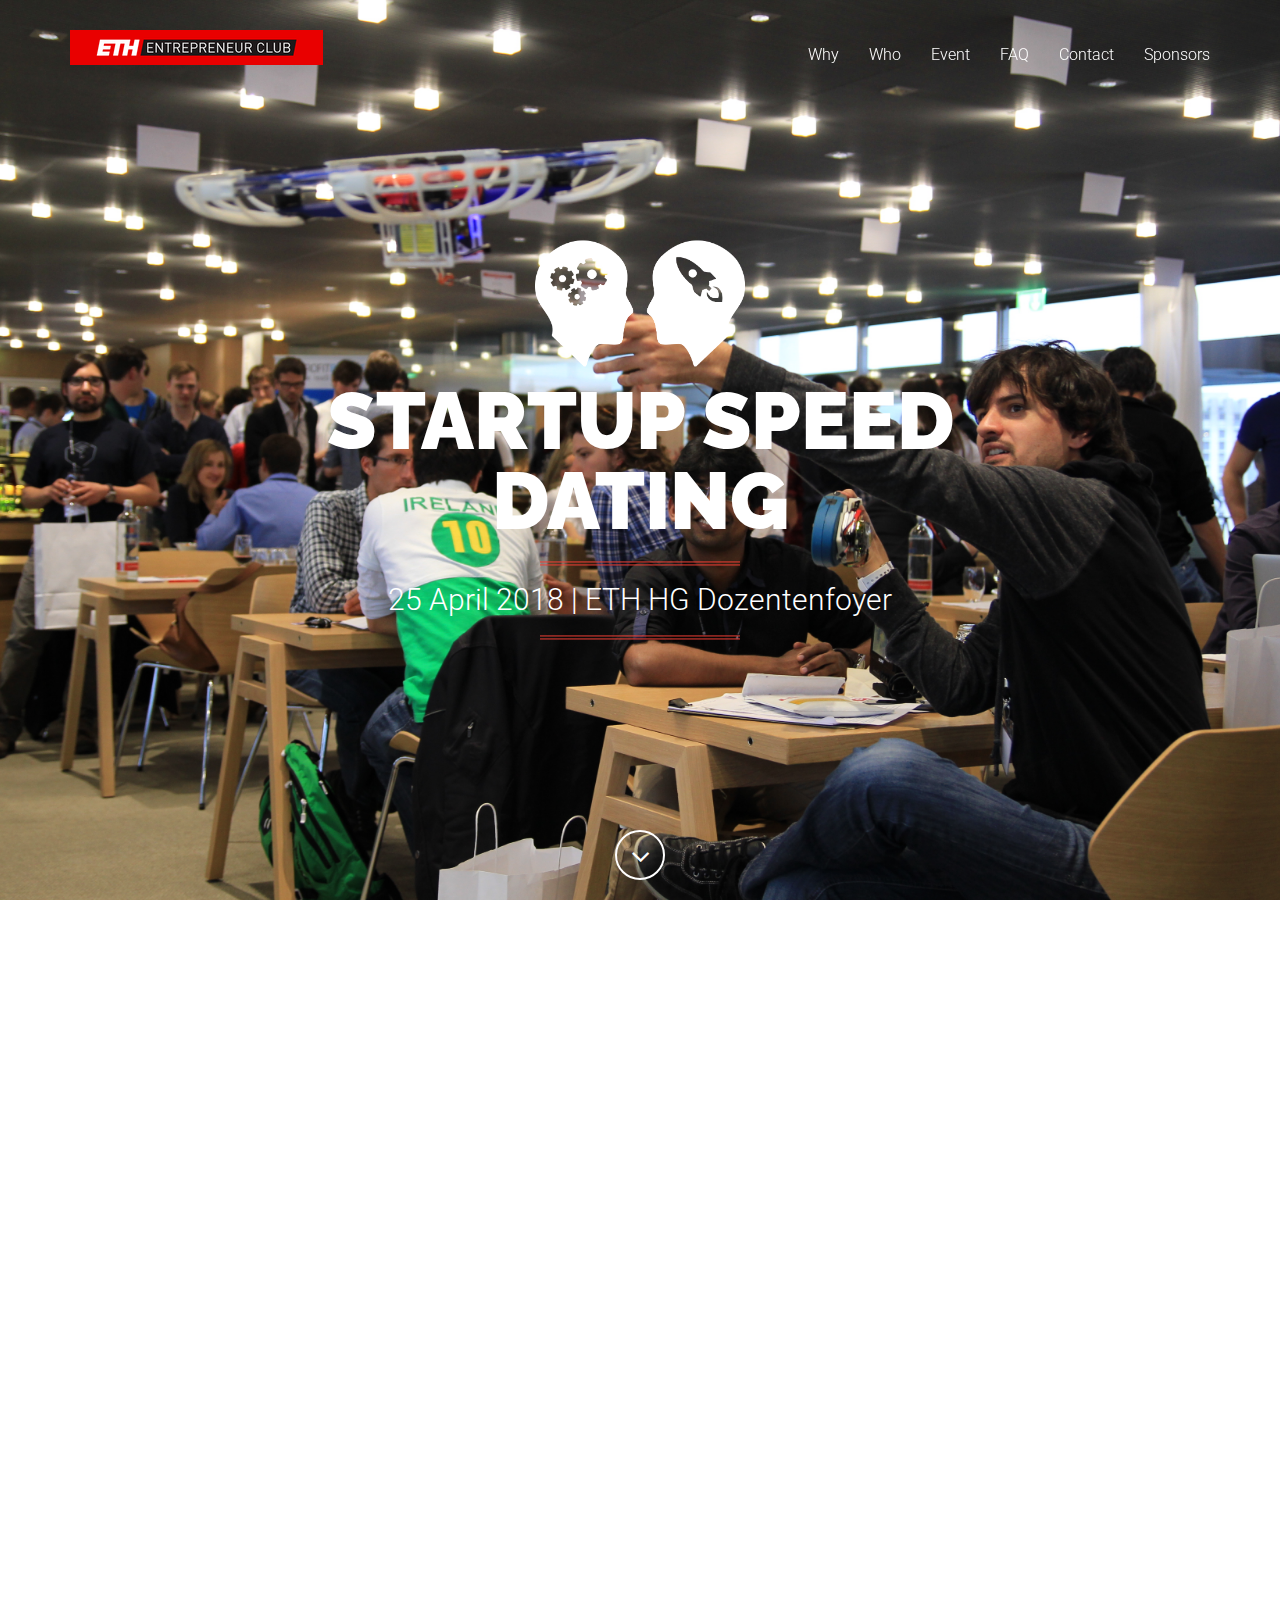
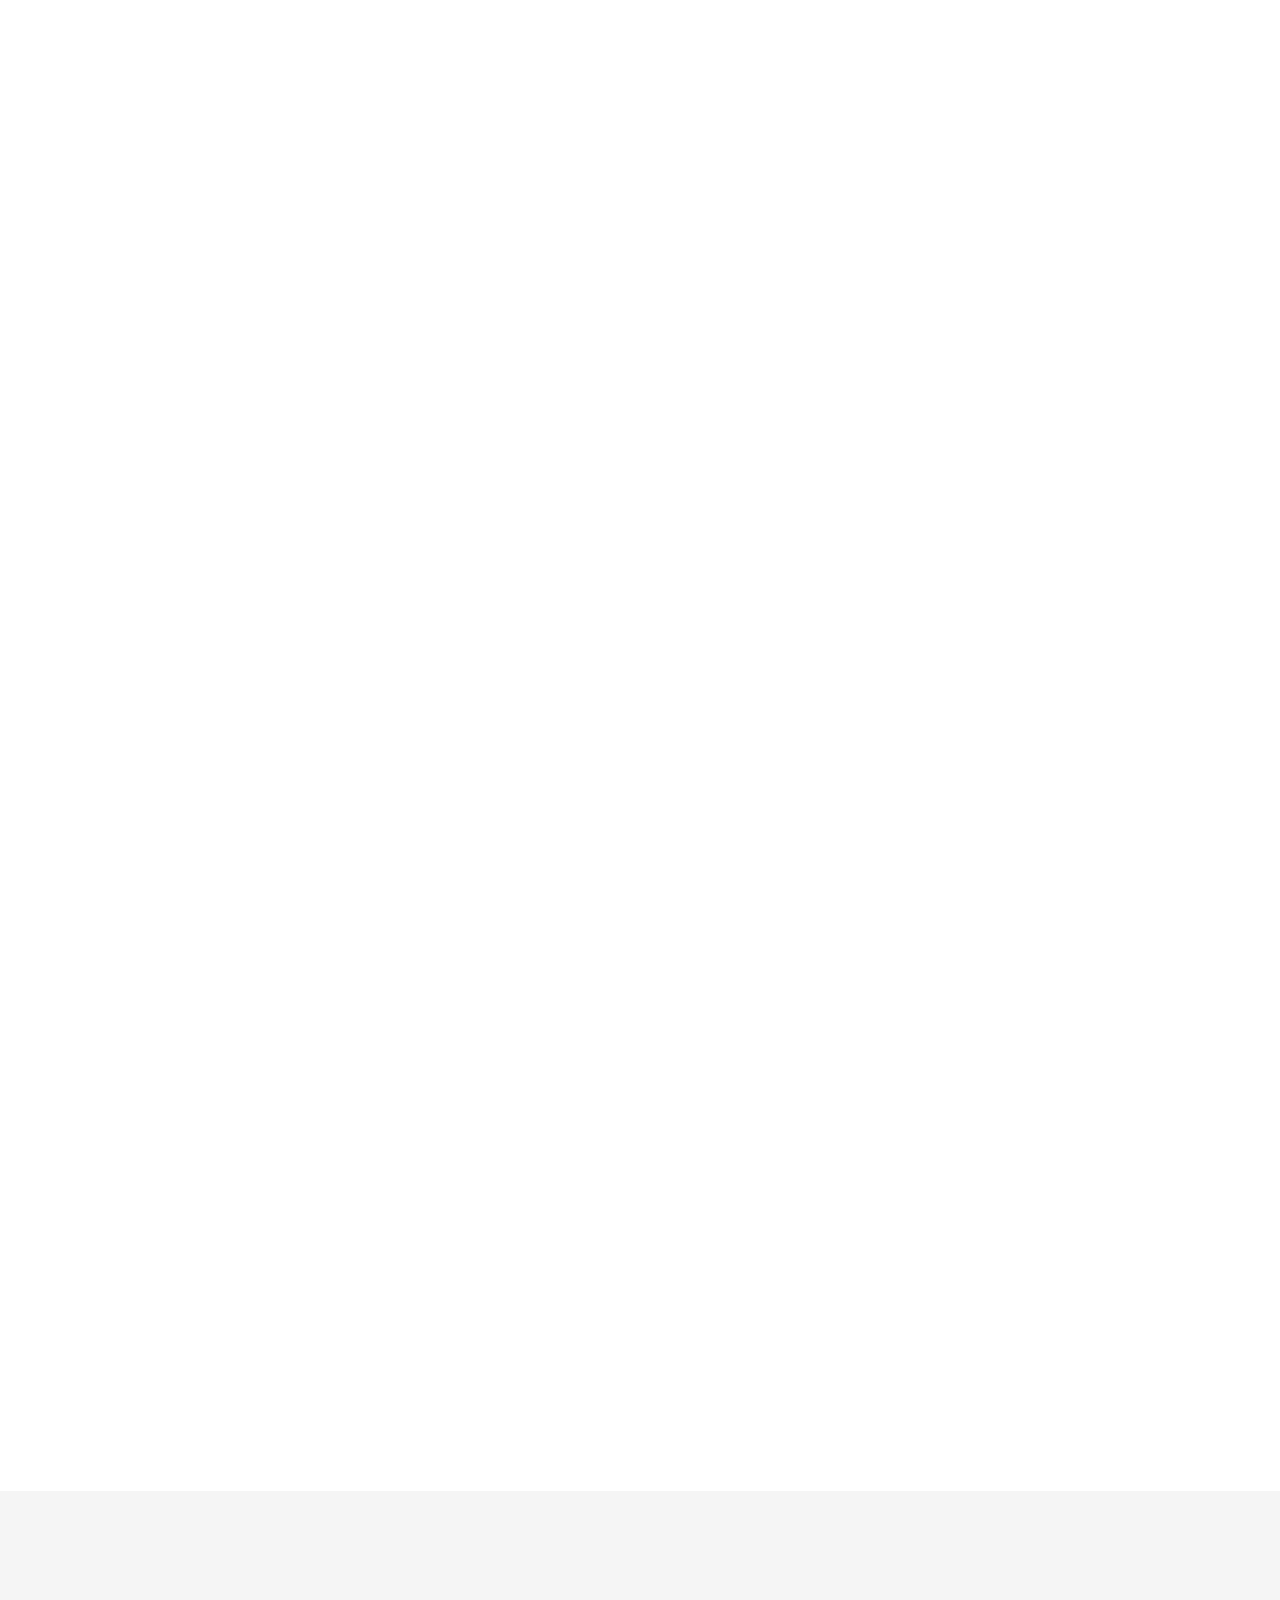
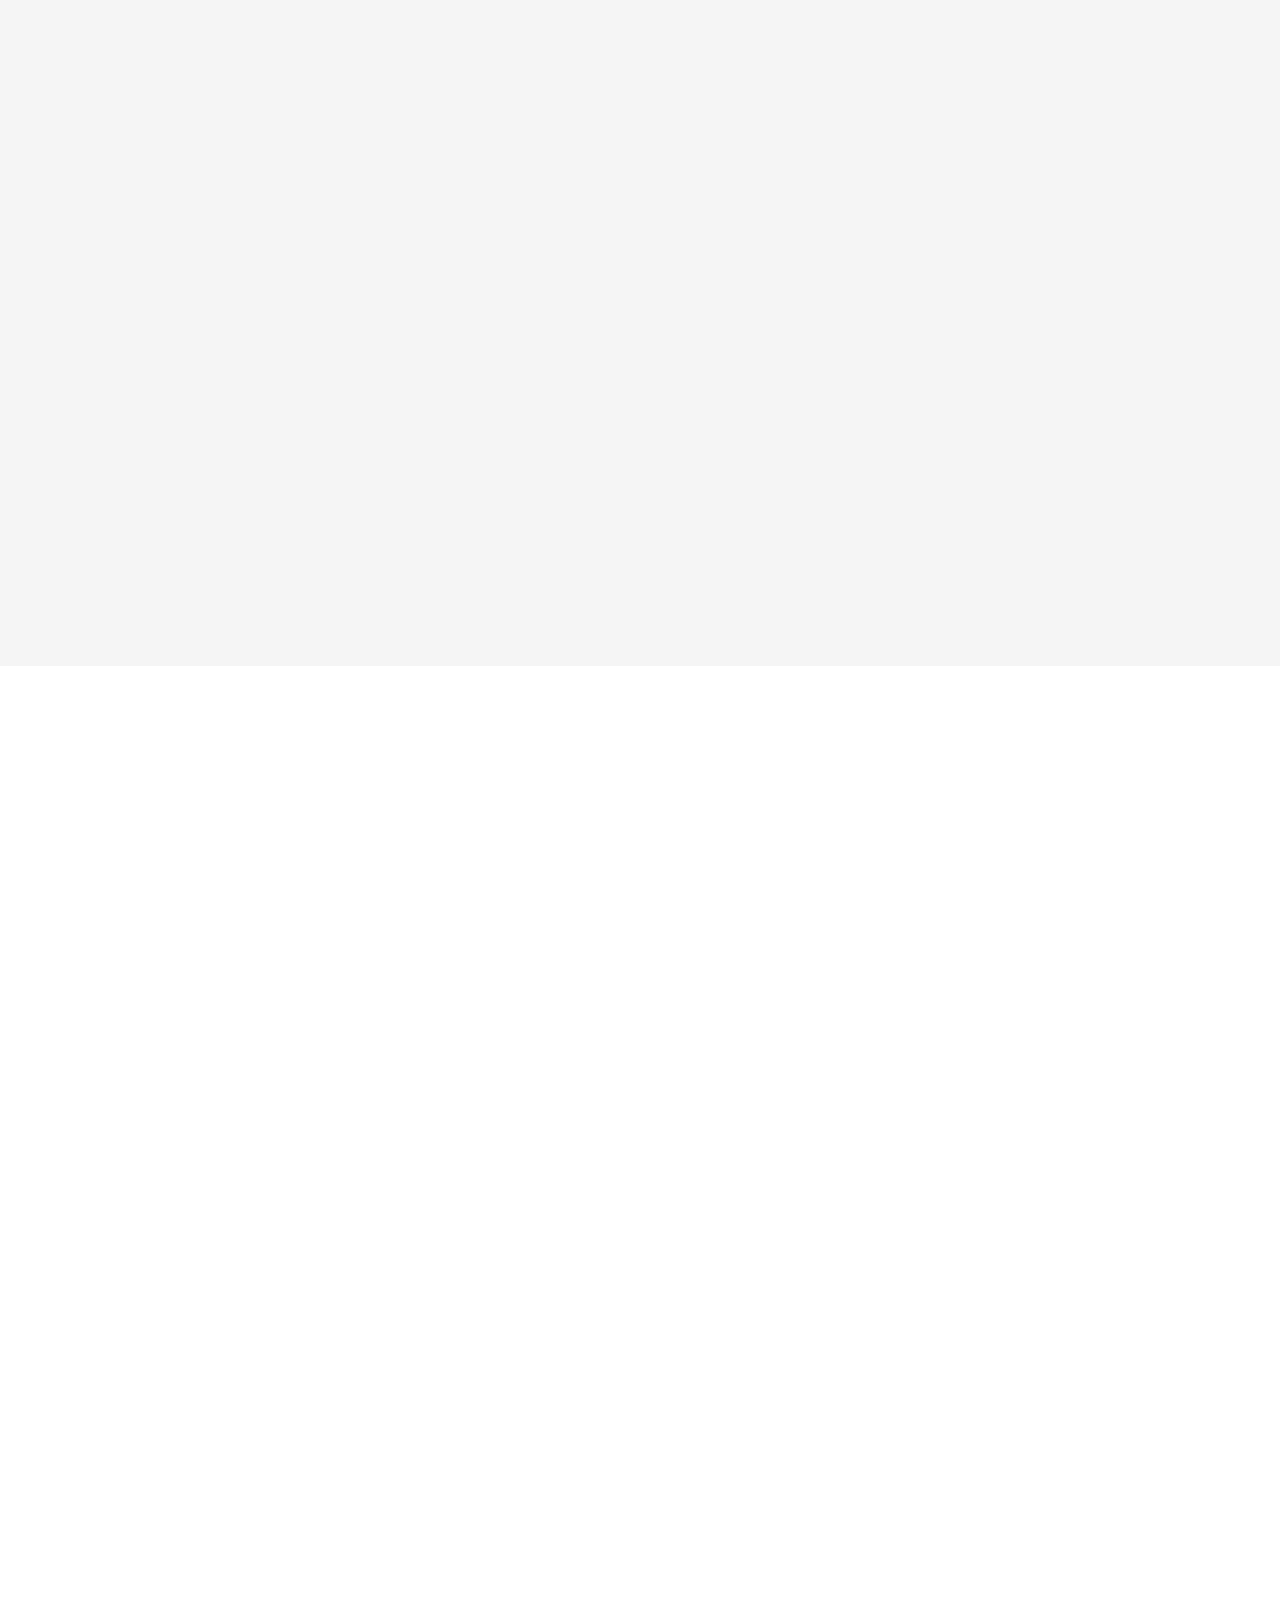
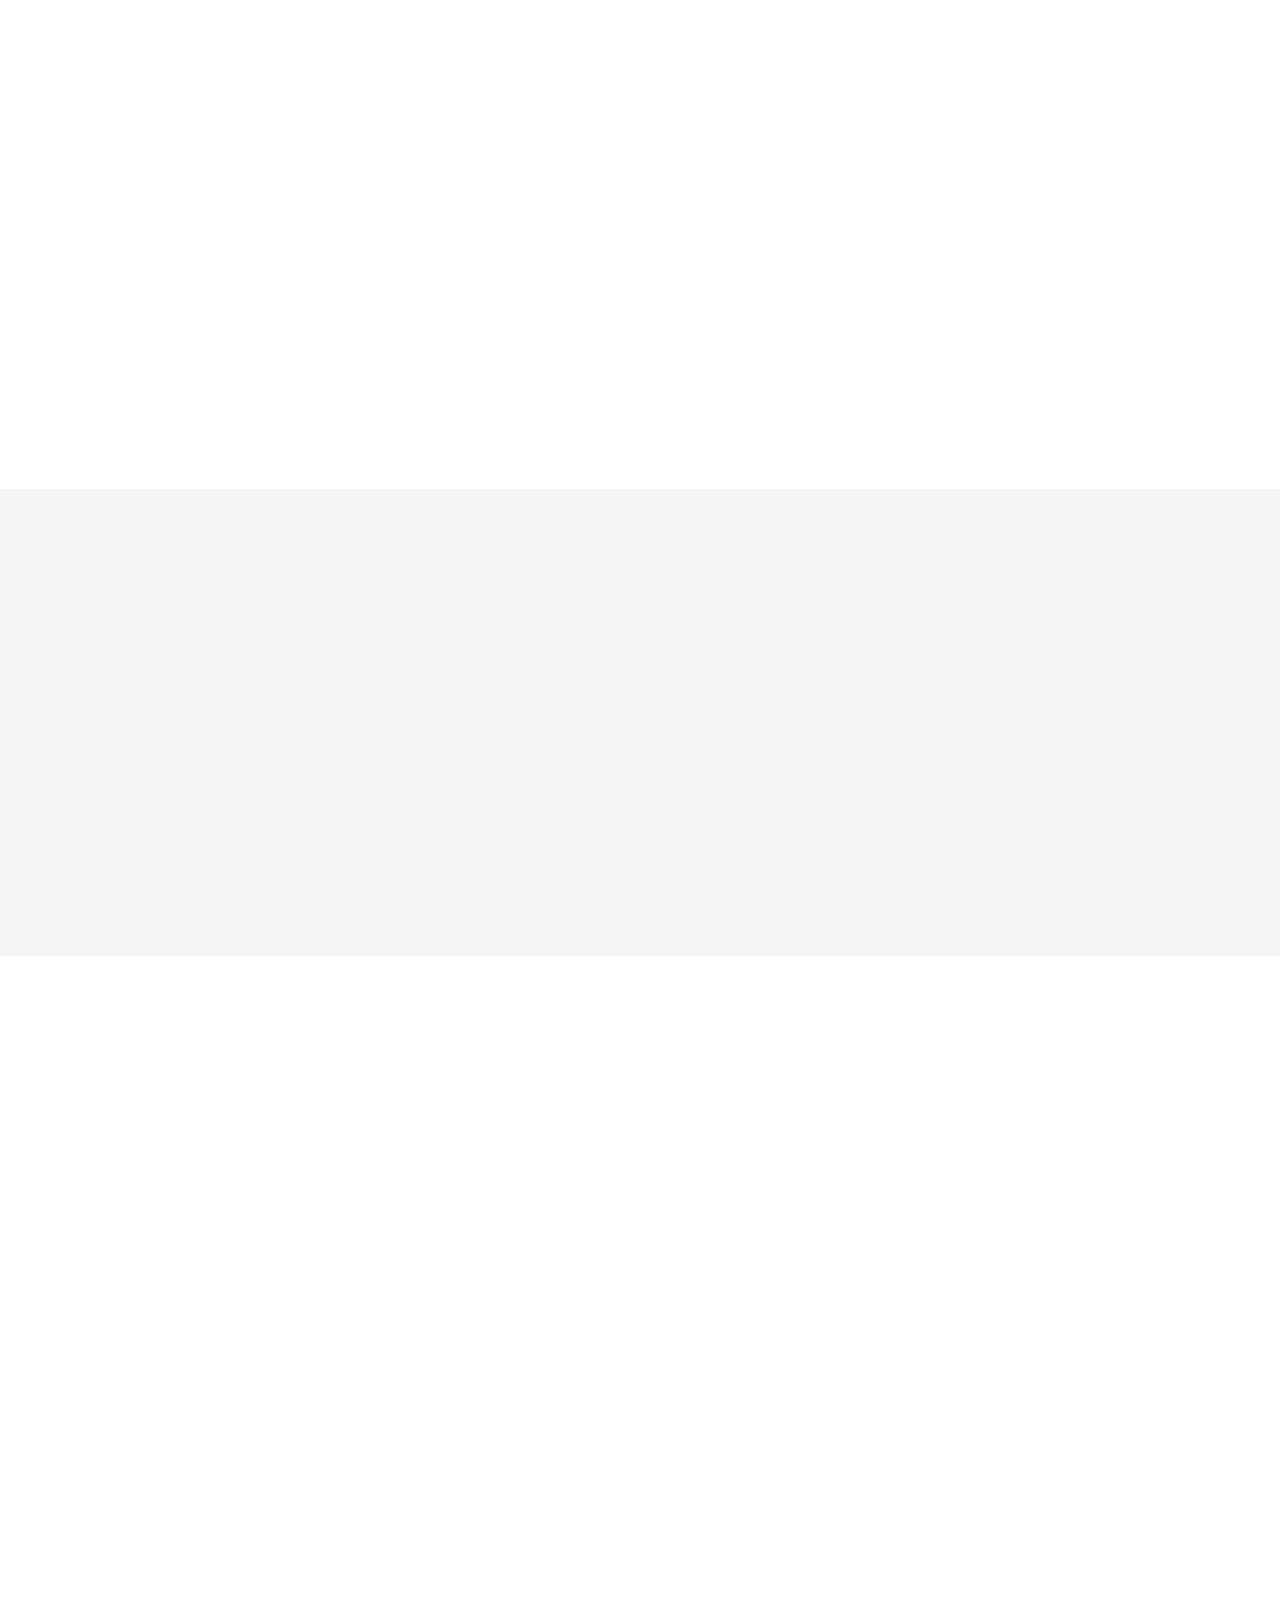
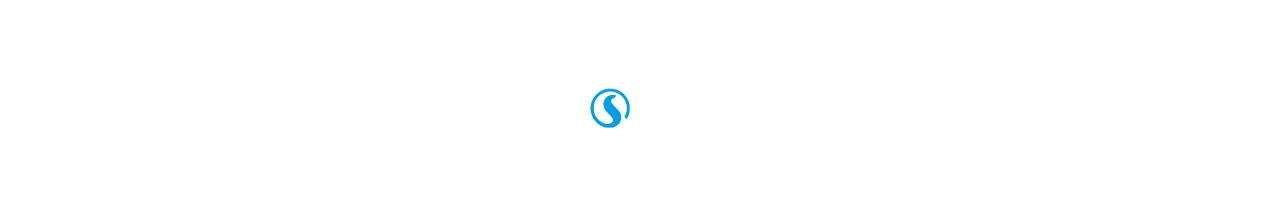
<file: index.html>
<!DOCTYPE html>
<html lang="en">

<head>
    <meta charset="utf-8">
    <meta name="viewport" content="width=device-width, initial-scale=1.0, user-scalable=no">
    <meta name="description" content="">
    <meta name="author" content="">
    <title>Startup Speed Dating</title>
    <!-- Bootstrap Core CSS -->
    <link href="assets/css/bootstrap/bootstrap.min.css" rel="stylesheet" type="text/css">
    <!-- Retina.js - Load first for faster HQ mobile images. -->
    <script src="assets/js/plugins/retina/retina.min.js"></script>
    <!-- Font Awesome -->
    <link href="assets/font-awesome/css/font-awesome.min.css" rel="stylesheet" type="text/css">
    <!-- Default Fonts -->
    <link href='//fonts.googleapis.com/css?family=Roboto:400,100,100italic,300,300italic,400italic,500,500italic,700,700italic,900,900italic' rel='stylesheet' type='text/css'>
    <link href='//fonts.googleapis.com/css?family=Raleway:400,100,200,300,600,500,700,800,900' rel='stylesheet' type='text/css'>
    <!-- Modern Style Fonts (Include these is you are using body.modern!) -->
    <link href='//fonts.googleapis.com/css?family=Montserrat:400,700' rel='stylesheet' type='text/css'>
    <link href='//fonts.googleapis.com/css?family=Cardo:400,400italic,700' rel='stylesheet' type='text/css'>
    <!-- Vintage Style Fonts (Include these if you are using body.vintage!) -->
    <link href='//fonts.googleapis.com/css?family=Sanchez:400italic,400' rel='stylesheet' type='text/css'>
    <link href='//fonts.googleapis.com/css?family=Cardo:400,400italic,700' rel='stylesheet' type='text/css'>
    <!-- Plugin CSS -->
    <link href="assets/css/plugins/owl-carousel/owl.carousel.css" rel="stylesheet" type="text/css">
    <link href="assets/css/plugins/owl-carousel/owl.theme.css" rel="stylesheet" type="text/css">
    <link href="assets/css/plugins/owl-carousel/owl.transitions.css" rel="stylesheet" type="text/css">
    <link href="assets/css/plugins/magnific-popup.css" rel="stylesheet" type="text/css">
    <link href="assets/css/plugins/background.css" rel="stylesheet" type="text/css">
    <link href="assets/css/plugins/animate.css" rel="stylesheet" type="text/css">
    <!-- Vitality Theme CSS -->
    <!-- Uncomment the color scheme you want to use. -->
    <link href="assets/css/vitality-red.css" rel="stylesheet" type="text/css">
    <!-- <link href="assets/css/vitality-aqua.css" rel="stylesheet" type="text/css"> -->
    <!-- <link href="assets/css/vitality-blue.css" rel="stylesheet" type="text/css"> -->
    <!-- <link href="assets/css/vitality-green.css" rel="stylesheet" type="text/css"> -->
    <!-- <link href="assets/css/vitality-orange.css" rel="stylesheet" type="text/css"> -->
    <!-- <link href="assets/css/vitality-pink.css" rel="stylesheet" type="text/css"> -->
    <!-- <link href="assets/css/vitality-purple.css" rel="stylesheet" type="text/css"> -->
    <!-- <link href="assets/css/vitality-tan.css" rel="stylesheet" type="text/css"> -->
    <!-- <link href="assets/css/vitality-turquoise.css" rel="stylesheet" type="text/css"> -->
    <!-- <link href="assets/css/vitality-yellow.css" rel="stylesheet" type="text/css"> -->
    <!-- IE8 support for HTML5 elements and media queries -->
    <!--[if lt IE 9]>
      <script src="https://oss.maxcdn.com/libs/html5shiv/3.7.0/html5shiv.js"></script>
      <script src="https://oss.maxcdn.com/libs/respond.js/1.3.0/respond.min.js"></script>
    <![endif]-->
</head>
<!-- Alternate Body Classes: .modern and .vintage -->

<body id="page-top">
    <div id="fb-root"></div>
    <script>(function(d, s, id) {
        var js, fjs = d.getElementsByTagName(s)[0];
        if (d.getElementById(id)) return;
        js = d.createElement(s); js.id = id;
        js.src = "//connect.facebook.net/de_DE/sdk.js#xfbml=1&version=v2.4";
        fjs.parentNode.insertBefore(js, fjs);
    }(document, 'script', 'facebook-jssdk'));</script>
    <!-- Navigation -->
    <!-- Note: navbar-default and navbar-inverse are both supported with this theme. -->
    <nav class="navbar navbar-inverse navbar-fixed-top navbar-expanded">
        <div class="container">
            <!-- Brand and toggle get grouped for better mobile display -->
            <div class="navbar-header">
                <button type="button" class="navbar-toggle" data-toggle="collapse" data-target="#bs-example-navbar-collapse-1">
                    <span class="sr-only">Toggle navigation</span>
                    <span class="icon-bar"></span>
                    <span class="icon-bar"></span>
                    <span class="icon-bar"></span>
                </button>
                <a class="navbar-brand page-scroll" href="https://eth.ec">
                    <img src="assets/img/more_crop_red_ec.png" class="img-responsive" alt="">
                </a>
            </div>
            <!-- Collect the nav links, forms, and other content for toggling -->
            <div class="collapse navbar-collapse" id="bs-example-navbar-collapse-1">
                <ul class="nav navbar-nav navbar-right">
                    <li class="hidden">
                        <a class="page-scroll" href="#page-top"></a>
                    </li>
                    <li>
                        <a class="page-scroll" href="#why">Why</a>
                    </li>
                    <li>
                        <a class="page-scroll" href="#who">Who</a>
                    </li>
                    <li>
                        <a class="page-scroll" href="#event">Event</a>
                    </li>
                    <li>
                        <a class="page-scroll" href="#faq">FAQ</a>
                    </li>
                    <li>
                        <a class="page-scroll" href="#contact">Contact</a>
                    </li>
                    <li>
                        <a class="page-scroll" href="#sponsors">Sponsors</a>
                    </li>

                </ul>
            </div>
            <!-- /.navbar-collapse -->
        </div>
        <!-- /.container -->
    </nav>
    <header style="background-image: url('assets/img/ssd.jpg');">
        <div class="intro-content">
            <img src="assets/img/SSD-logo_1_white_website.png" class="img-responsive img-centered" alt="" height="210" width="210">
            <div class="brand-name">Startup Speed Dating</div>
            <hr class="colored">
            <div class="brand-name-subtext">25 April 2018 | ETH HG Dozentenfoyer</div>
            <hr class="colored">
            
            <div class="row">
                <!--<div class="col-md-6">
                    <a class="btn btn-outline-light page-scroll" href="https://www.cofoundme.org/ec-award/">Join the Competition</a>
                </div>
				<!--
                <div class="col-md-6">
                    <a class="btn btn-outline-light page-scroll" href="https://www.eventbrite.com/e/ec-award-tickets-18261785492">Free Ticket </a>
                </div>-->
            </div>
         
        </div>
		<div class="row">
		</div>
        <div class="scroll-down">
            <a class="btn page-scroll" href="#participants"><i class="fa fa-angle-down fa-fw"></i></a>
        </div> 
    </header>


    <section id="why" class="services">
        <div class="container">
            <div class="row content-row">
                <div class="col-md-6 wow fadeIn" >
                    <iframe width="560" height="315" src="https://www.youtube.com/embed/txFYy799pyQ" frameborder="0" allowfullscreen></iframe> 
                    <!-- <iframe src="https://www.youtube.com/embed/txFYy799pyQ" style="width: 100%; height: 200%" frameborder="0" allowfullscreen></iframe> -->
                </div>
                <div class="col-md-6 wow fadeIn" data-wow-delay=".4s">
                  
                    <div style="font-size: 17pt">
                         The Startup Speed Dating lets students dive into the world of entrepreneurship and startups connect with the highly qualified and ambitious students. This is the hub for exchange between students and startups.
                    </div>
    
                </div>
            </div>
            
        </div>
    </section>
    <aside class="cta-quote" style="background-image: url('assets/img/ssd.jpg');">
        <div class="container wow fadeIn">
            <div class="row">
                <div class="col-md-10 col-md-offset-1">
                    <span class="quote"> <span class="text-primary">360</span> speed dates</span>
                    <span class="quote"> <span class="text-primary">120</span> students</span>
                    <span class="quote"> <span class="text-primary">30</span> startups</span>
                    <hr class=" colored">
                </div>
            </div>
        </div>
    </aside>
    <section id="who" class="services">
        <div class="container">
            <div class="row text-center">
                <div class="col-lg-12 wow fadeIn">
                    <h2>Participants</h2>
                    <hr class="colored">
                </div>
            </div>
            <div class="row content-row">

                <div class="col-md-6 wow fadeIn" data-wow-delay=".4s">
                    <div class="media">
                        <div class="pull-left">
                            <i class="fa fa-pencil"></i>
                        </div>
                        <div class="media-body">
                            <h3 class="media-heading">For students</h3>
                            <p><a class="btn btn-outline-dark page-scroll" href="https://www.google.com/url?q=http://bit.ly/2EsVYNL&sa=D&ust=1522145142546000&usg=AFQjCNHpreJ2vBcNKHSe4DNSzPwac2MGHQ">Application form</a></p>
							<!-- <p><b> Application service opens: 19th of September! </b> </p> -->
                            <p><b> Application deadline: 11th of April 2018! </b> </p>
                            <p>You get the chance to meet a variety of great startups. The matching process gives you the chance to pick your favorites and meet the founders on a 6 min speed date. Once you’re on a date, the possibilities are limitless. You might get an internship, write your thesis with the company or even become a co-founder. Don’t miss this awesome opportunity to meet Zurich’s emerging startup scene and apply now. The event is free for admitted candidates and admission is madatory.
                            
                        </div>
                    </div>
                </div>
                <div class="col-md-6 wow fadeIn" data-wow-delay=".6s">
                    <div class="media">
                        <div class="pull-left">
                            <i class="fa fa-rocket"></i>
                        </div>
                        <div class="media-body">
                            <h3 class="media-heading">For Startups</h3>
                            <p><a class="btn btn-outline-dark page-scroll" href="http://bit.ly/2EO8UdP">Application form</a></p>
							<!--<p><b> Application service opens: 19th of September! </b> </p>-->
                            <p><b> Application closed! </b> </p>
							<!--<p><b> Application service opens: 19th of September! </b> </p>-->
                        
                            <p>You get the chance to expose your enterprise, project or idea in a 30 second pitch to highly skilled, carefully selected candidates. Whether you are looking for co-founders, employees or researchers, you will find them among the 120 candidates through the matching process. You get 12 slots for speed dates to get what you are looking for. The price ranges for participation will be announced soon. You’ll find a detailed explanation in the application form. You can also apply to become a Premium startup with a large booth.</p>
                        </div>
                        
                    </div>
                </div>
                <div class="col-md-12 wow fadeIn" data-wow-delay=".6s">
                    <div class="media">
                        <div class="pull-left">
                            <i class="fa fa-question-circle"></i>
                        </div>
                        <div class="media-body">
                            <h3 class="media-heading">Neither student nor startup</h3>
                            <p>If you are a professor, partner, sponsor or an active part of the Zurich startup scene, you can drop a line at <a href="mailto:ssd@entrepreneur-club.org?Subject=EC_SSD" target="_top">ssd@entrepreneur-club.org</a>. Still beware the SSD is not a usual networking event and please mention explicitly why you think we should invite you.</p>
                        </div>
                        
                    </div>
                </div>
                
        </div>
    </section>
    <section id="event" class="bg-gray">
        <div class="container text-center wow fadeIn">
            <h2>25 April 2018</h2>
            <hr class="colored">
        </div>

        <div class="container wow fadeIn">
            <div class="row">
                <div class="col-md-6">
                   
                    <iframe frameborder="0"  marginheight="0" height="450" marginwidth="0" scrolling="no" src="https://www.google.com/maps/embed?pb=!1m14!1m8!1m3!1d2701.8183357597995!2d8.548294!3d47.376464!3m2!1i1024!2i768!4f13.1!3m3!1m2!1s0x479aa0a6188df12b%3A0xaa811bd56951d842!2sDozenten-Foyer!5e0!3m2!1sde!2sch!4v1410955230903" style="border:0; width:100%; padding-left: 16px" allowfullscreen></iframe>
                </div>
                <div class="col-md-6 wow fadeIn" data-wow-delay=".4s">
                    <div class="media">
                        <div class="media-body">
                            <div class="row">
                                <div class="col-md-7">
                                    <div >
                                        <h2 class="media-heading">schedule</h2>
                                    </div>
                                    <div class="table-responsive">
                                        <table class="table">
                                            <tbody>
                                            <tr>
                                                <td>17:00</td>
                                                <td>
                                                    Registration of startups
                                                </td>
                                            </tr>
                                            <tr>
                                                <td>17:30</td>
                                                <td>Startup briefing</td>
                                            </tr>
                                            <tr>
                                                <td>17:45</td>
                                                <td>Start of candidate registration</td>
                                            </tr>
                                            <tr>
                                                <td>18:15</td>
                                                <td>Matching process</td>
                                            </tr>
                                            <tr>
                                                <td>19:00</td>
                                                <td>Speed Dating: 6 rounds</td>
                                            </tr>
                                            <tr>
                                                <td>19:45</td>
                                                <td>Break</td>
                                            </tr>
                                             <tr>
                                                <td>20:00</td>
                                                <td>Speed Dating: 6 rounds</td>
                                            </tr>
                                            </tbody>
                                        </table>
                                    </div>
                                </div>
                                <div class="col-md-1">
                                    <i class="fa fa-clock-o"></i>
                                </div>
                            </div>
                        </div>
                    </div>
                </div>
            </div>
        </div>
    </section>
    <aside class="cta-quote" style="background-image: url('assets/img/ssd_cropped.jpg');">
        <div class="container wow fadeIn">
            <div class="row">
                <div class="col-md-10 col-md-offset-1">
                    <span class="quote"> <span class="text-primary">14th</span> SSD</span>
                    <span class="quote"> <span class="text-primary">28368 min</span> dates</span>
                    <span class="quote"> <span class="text-primary">4876</span> beers</span>
                    <!-- <span class="quote"> <span class="text-primary">3624</span> date tokens</span> -->
                    <span class="quote"> <span class="text-primary">1 Trillion</span> great discussions</span>
                    <hr class=" colored">
                </div>
            </div>
        </div>
    </aside>
    <section id="faq">
        <div class="container text-center wow fadeIn">
            <h2>Frequently asked questions.</h2>
            <hr class="colored">
        </div>
        <div class="container">
            <div class="row content-row">
                <div class="col-md-6 wow fadeIn" data-wow-delay=".3s">
                    <ul>
                        <li> <b> What kind of students can participate?</b> </li>
                        <div style="display:block">We welcome applications from anyone who is interested in working with a startup. However, we give priority to students.</div>
                        <li> <b> Dresscode?</b></li>
                        <div style="display:block">Nope! It is a very casual event.</div>
                        <li> <b> When and how will I know I selected as a candidate (student)?</b></li>
                        <div style="display:block">We will contact you within 1 or 2 days after the application deadline via email. So be sure to put the right email when applying!</div>
                        <li> <b> Should I take CV printouts with me? </b></li>
                        <div style="display:block">You really don't need to, however you are free to do so. You will exchange contact details and have a chat anyway.</div>
                        <!--
                        <li> <b> How can you qualify as a team?</b> </li>
                        <div style="display:block">One team will qualify by getting top ranking on the cofoundme voting. The EC Award Qualificaiton Committee will pick 5 teams demonstrating extraordinary quality. Furthermore, the committee will make sure to restrict participation to idea-stage projects.</div>
                        <li> <b>I have already worked on my project. I don't know if I'm still idea-stage.</b> </li>
                        <div style="display:block">Heuristic, not a rule: If your work brought you to a prototype for the purpose of getting feedback, great. If your past work already represents a respectable part of your product or business, you are no longer what we're looking for.</div>
                        <li> <b> Is it ok to have one of the team members to be part of EC?</b> </li>
                        <div style="display:block">Nope.</div>
                        -->
                    </ul>
                </div>
                <div class="col-md-6 wow fadeIn" data-wow-delay=".6s">
                    <ul>
                        <li> <b> What kind of startups can participate?</b> </li>
                        <div style="display:block">We don't have specific requirements regarding your background.</div>
                        <li> <b> Can startups bring stuff? </b></li>
                        <div style="display:block">Startups will dispose of a small table, primarily used for the dates. You can bring gimmicks and such.</div>
                        <li> <b> When and how will a startup know it got selected?</b> </li>
                        <div style="display:block">We will contact you within 1 or 2 days after the application deadline via email. So be sure to put the right email when applying!</div>
                        
                </div>
            </div>
        </div>
    </section>
    <!--
    <section class="cta-form bg-dark">
        <div class="container text-center">
            <h3>Subscribe to our newsletter!</h3>
            <hr class="colored">
            <div class="row">
                <div class="col-lg-8 col-lg-offset-2">
                    <div id="mc_embed_signup">
                        <!-- Replace the form action in the line below with your MailChimp embed action! For more informatin on how to do this please visit the Docs!
                        <form role="form" action="//startbootstrap.us3.list-manage.com/subscribe/post?u=531af730d8629808bd96cf489&amp;id=afb284632f" method="post" id="mc-embedded-subscribe-form" name="mc-embedded-subscribe-form" target="_blank" novalidate>
                            <div class="input-group input-group-lg">
                                <input type="email" name="EMAIL" class="form-control" id="mce-EMAIL" placeholder="Email address...">
                                <span class="input-group-btn">
                                    <button type="submit" name="subscribe" id="mc-embedded-subscribe" class="btn btn-primary">Subscribe!</button>
                                </span>
                            </div>
                            <div id="mce-responses">
                                <div class="response" id="mce-error-response" style="display:none"></div>
                                <div class="response" id="mce-success-response" style="display:none"></div>
                            </div>
                        </form>
                    </div>
                </div>
            </div>
        </div>
    </section>
    -->

    <section id="contact" class="bg-gray">
        <div class="container wow fadeIn">
            <div class="row">
                <div class="col-md-12 text-center">
                    <h2>Contact Us.</h2>
                    <hr class="colored">
                    <p>Questions regarding the Startup Speed Dating?</p>
                    <p><a href="mailto:ssd@entrepreneur-club.org?Subject=EC_SSD" target="_top">ssd@entrepreneur-club.org</a></p>
                    <p>General questions regarding the Entrepreneur Club?</p>
                    <p><a href="mailto:info@entrepreneur-club.org?Subject=EC_Award" target="_top">info@entrepreneur-club.org</a></p>
                </div>
            </div>
        </div>
    </section>

	
	<section id="sponsoring">
        <div class="container text-center wow fadeIn">
			<div class="container">
            <div class="col-md-12 text-center">
                 <h2> Our Sponsors</h2>
                 <hr class="colored">
				 <div class="row">
				 <p>
				</p>
				</div>
             </div>
			 
            <div class="row">
                <div class="col-md-12">
                    <a href="https://www.walderwyss.com/en/home" target="_blank">
                        <img alt="" src="assets/img/sponsors/walderwyss.png" alt="" height="59" width="740">
                    </a>
                </div>
            </div>
			
			<!-- <div class="container-fluid">
				<div class="col-md-12">
					<div class="row content-row">
						<div class="text-center">
			 
							<a href="https://swissstartupfactory.com/" target="_blank">
								<img src="assets/img/sponsors/scandit.png" alt="" height="196" width="363">
							</a>
							
						</div>
					</div> -->
					
					<div class="row content-row">
						<div class="text-center">
							<!--
							<a href="http://www.dacuda.com/" target="_blank">
								<img src="assets/img/sponsors/dacuda.png" alt="" height="96" width="360">
							</a>
							-->
							
							<!--
							<a href="http://www.scandit.com/" target="_blank">
								<img src="assets/img/sponsors/scandit.png" alt="" height="43" width="300">
							</a>
							-->
							
						</div>
					</div>
					
					<div class="row content-row">
						<div class="text-center">
							<!--
							<a href="http://www.kpmg.ch/careers" target="_blank" >
								<img src="assets/img/sponsors/kpmg1.png" alt="" height="226" width="230" >
							</a>
							-->
							<!--
							<a href="http://www.ifj.ch/en" target="_blank" >
								<img src="assets/img/sponsors/ifj.png" alt="" height="118" width="184" >
							</a>
							-->
							<!--
							<a href="https://www.ubs.com/ch/en.html" target="_blank" >
								<img src="assets/img/sponsors/ubs.png" alt="" height="98" width="255" hspace="40">
							</a>
							-->
							<!--
						<a href="http://www.startup-campus.ch/de/" target="_blank" alt="" height="118" width="184">
                        <img alt=""  src="assets/img/sponsors/startup_campus.png"> 
                    </a>
					-->
							
						</div>
					</div>
					
						</div>
					</div>
				</div>
			</div>
    </div>
			
		</div>	
         </div>   
    </section>	
	
	
	
	
	
	
	
	<!--
    <aside id="sponsors" class="cta-quote" style="background-image: url('assets/img/ssd_cropped.jpg');">

        <div class="container">
            <div class="col-md-12 text-center">
                 <h2> Our Sponsors.</h2>
                 <hr class="colored">
				 <div class="row">
				 <p>
				</p>
				</div>
             </div>
            <div class="row">
                <div class="col-md-12">
                    <a href="https://www.walderwyss.com/en/home" target="_blank">
                        <img alt="" src="assets/img/sponsors/walderwyss.png">
                    </a>
                </div>
            </div>
            <!-- <div class ="row">
                <p>
                    <hr class="colored">
                </p>
            </div>
            <div class="row">
                <div class="col-md-6">
                    <a href="https://www.ubs.com/ch/de.html" target="_blank">
                        <img alt=""  src="assets/img/sponsors/ubs.png">
                    </a>
                </div>
                <!-- <div class="col-md-6">
                    <a href="http://www.startup-campus.ch/de/" target="_blank">
                        <img alt=""  src="assets/img/sponsors/startup_campus.png"> 
                    </a>
                </div>
            </div> -->
			<!--
			<div class="row">
				 <p>
				</p>
				</div>
            <div class ="row">
			<p>
                    <hr class="colored">
                </p>
            </div>
            <div class="row">
                <div class="col-md-6">
                    <a href="http://www.ifj.ch/en" target="_blank" >
                        <img src="assets/img/sponsors/ifj.png" alt="" height="118" width="184" >
                    </a>
                </div>
				
                <div class="col-md-6">
                    <a href="http://www.dacuda.com/" target="_blank">
                        <img src="assets/img/sponsors/dacuda.png" alt="" height="96" width="360">
                    </a>
                </div>
            </div>
        
        </div>
    </aside> -->
    <footer class="footer" style="background-image: url('assets/img/ssd_cropped.jpg')">
        <div class="container text-center">
            <div class="row social">
                <div class="col-lg-12" style="color: #FFFFFF">
                    <div class="fb-like" data-href="https://www.facebook.com/ETHEntrepreneurClub/" data-layout="standard" data-action="like" data-show-faces="true" data-share="true"></div>
                </div>
            </div>
            <div class="row social">
                <div class="col-lg-12">
                    <ul class="list-inline">
                        <li><a href="https://www.facebook.com/ETHEntrepreneurClub/"><i class="fa fa-facebook fa-fw fa-2x"></i></a>
                        </li>
                        <li><a href="https://twitter.com/ec_zurich"><i class="fa fa-twitter fa-fw fa-2x"></i></a>
                        </li>
                        <li><a href="https://www.linkedin.com/company/entrepreneur-club?trk=company_logo"><i class="fa fa-linkedin fa-fw fa-2x"></i></a>
                        </li>
                    </ul>
                </div>
            </div>

            <div class="row copyright">
			<div class="row">
                <div class="col-md-12">
                    <a href="https://vseth.ethz.ch/language/en/start/" target="_blank" >
                        <img alt="" src="assets/img/sponsors/vseth_Logo_bunt_invers.png" height="114" width="210">
						<p></p>
                    </a>
                </div>
            </div>
                <div class="col-lg-12">
                    <p class="small">&copy; 2015 Start Bootstrap Themes</p>
                </div>
            </div>
        </div>
    </footer>
    <!-- Core Scripts -->
    <script src="assets/js/jquery.js"></script>
    <script src="assets/js/bootstrap/bootstrap.min.js"></script>
    <!-- Plugin Scripts -->
    <script src="assets/js/plugins/jquery.easing.min.js"></script>
    <script src="assets/js/plugins/classie.js"></script>
    <script src="assets/js/plugins/cbpAnimatedHeader.js"></script>
    <script src="assets/js/plugins/owl-carousel/owl.carousel.js"></script>
    <script src="assets/js/plugins/jquery.magnific-popup/jquery.magnific-popup.min.js"></script>
    <script src="assets/js/plugins/background/core.js"></script>
    <script src="assets/js/plugins/background/transition.js"></script>
    <script src="assets/js/plugins/background/background.js"></script>
    <script src="assets/js/plugins/jquery.mixitup.js"></script>
    <script src="assets/js/plugins/wow/wow.min.js"></script>
    <script src="assets/js/contact_me.js"></script>
    <script src="assets/js/plugins/jqBootstrapValidation.js"></script>
    <!-- Vitality Theme Scripts -->
    <script src="assets/js/vitality.js"></script>
    <script>
    (function(i,s,o,g,r,a,m){i['GoogleAnalyticsObject']=r;i[r]=i[r]||function(){
    (i[r].q=i[r].q||[]).push(arguments)},i[r].l=1*new Date();a=s.createElement(o),
    m=s.getElementsByTagName(o)[0];a.async=1;a.src=g;m.parentNode.insertBefore(a,m)
    })(window,document,'script','//www.google-analytics.com/analytics.js','ga');

    ga('create', 'UA-43464964-5', 'auto');
    ga('send', 'pageview');

  </script>
</body>

</html>
</file>
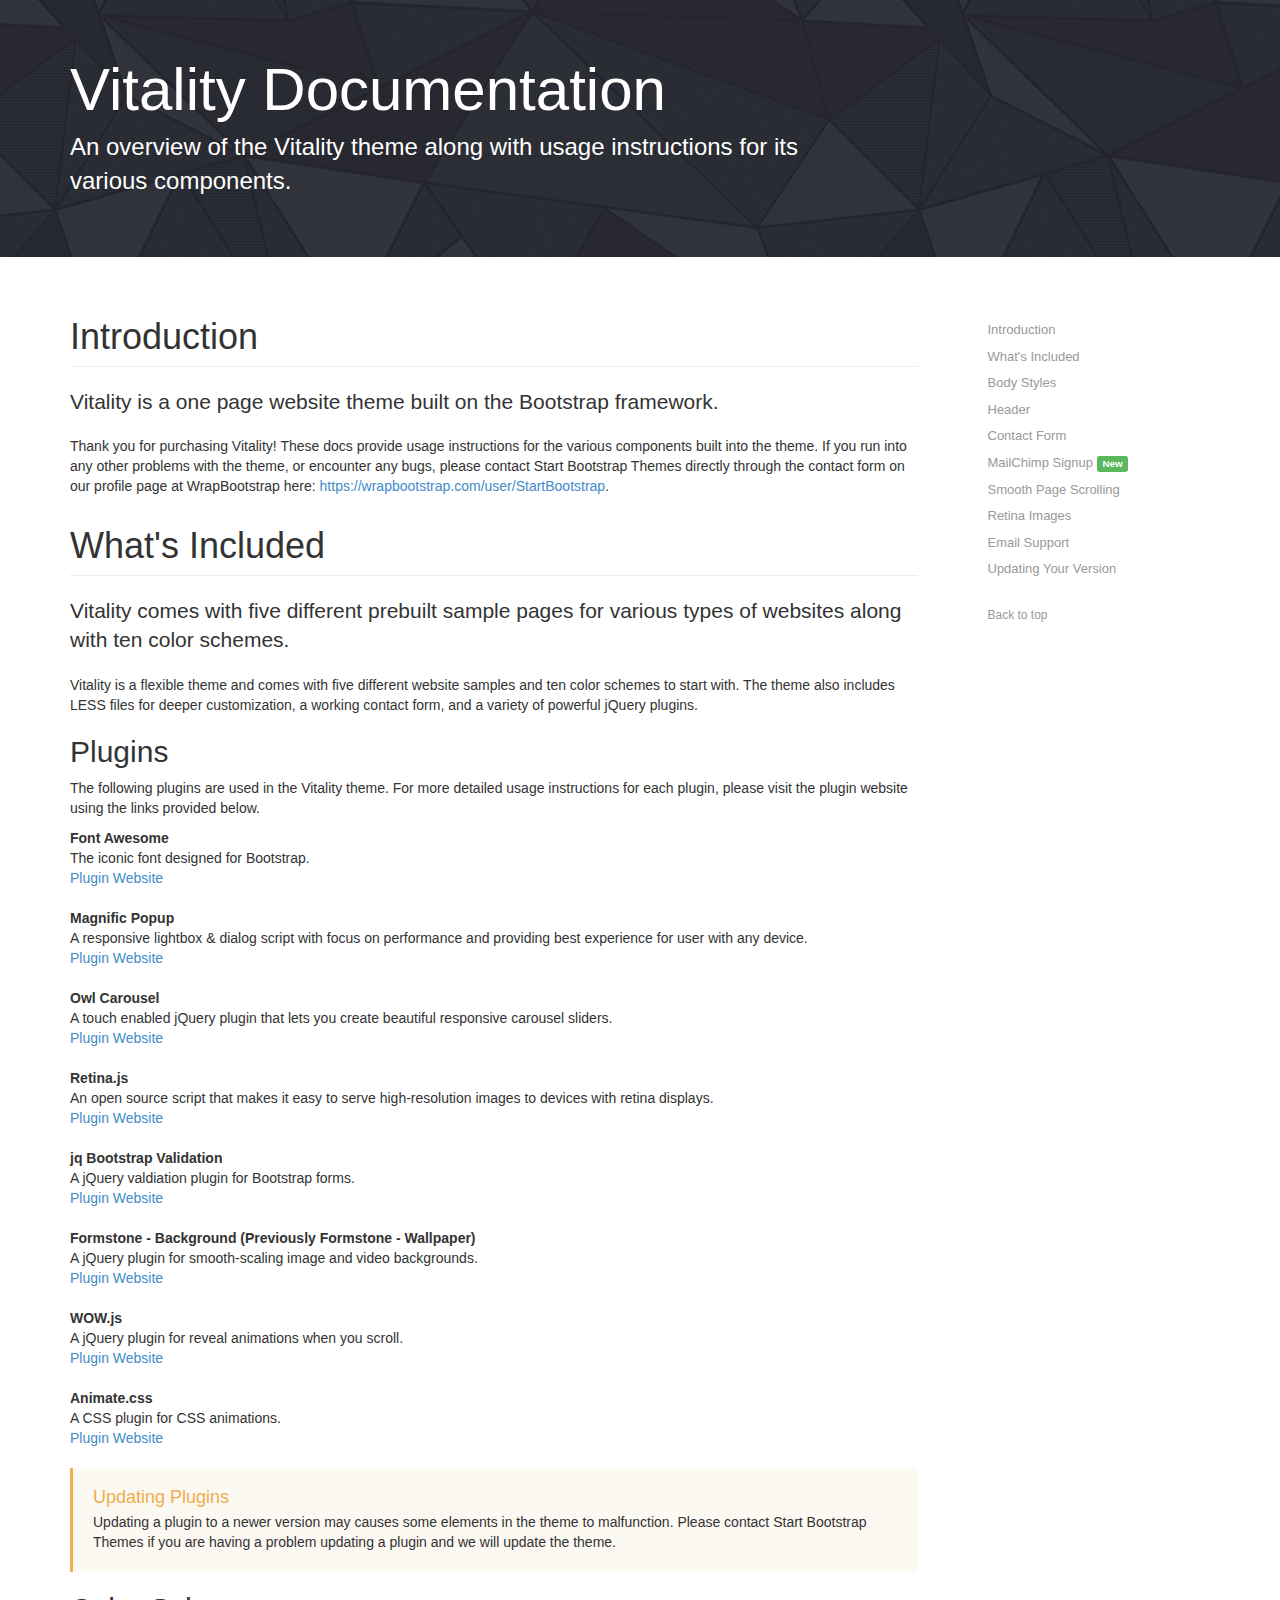
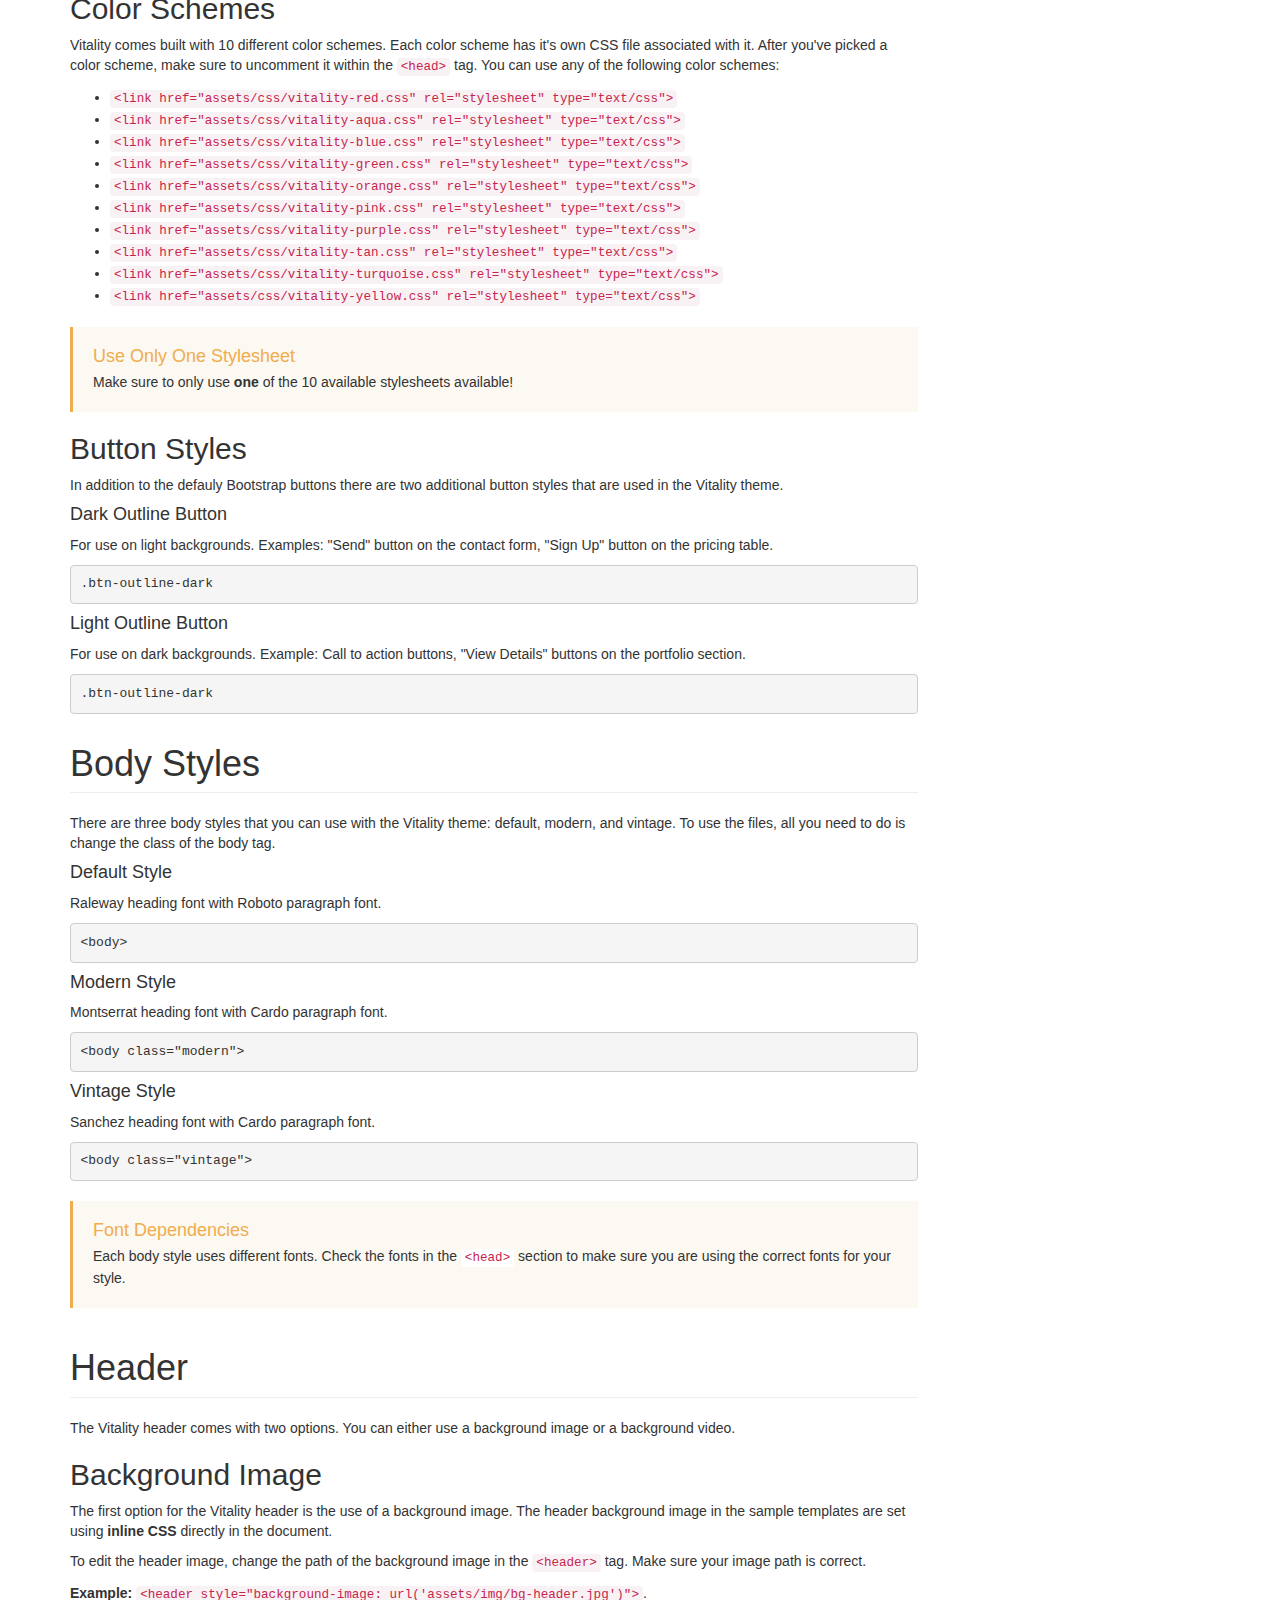
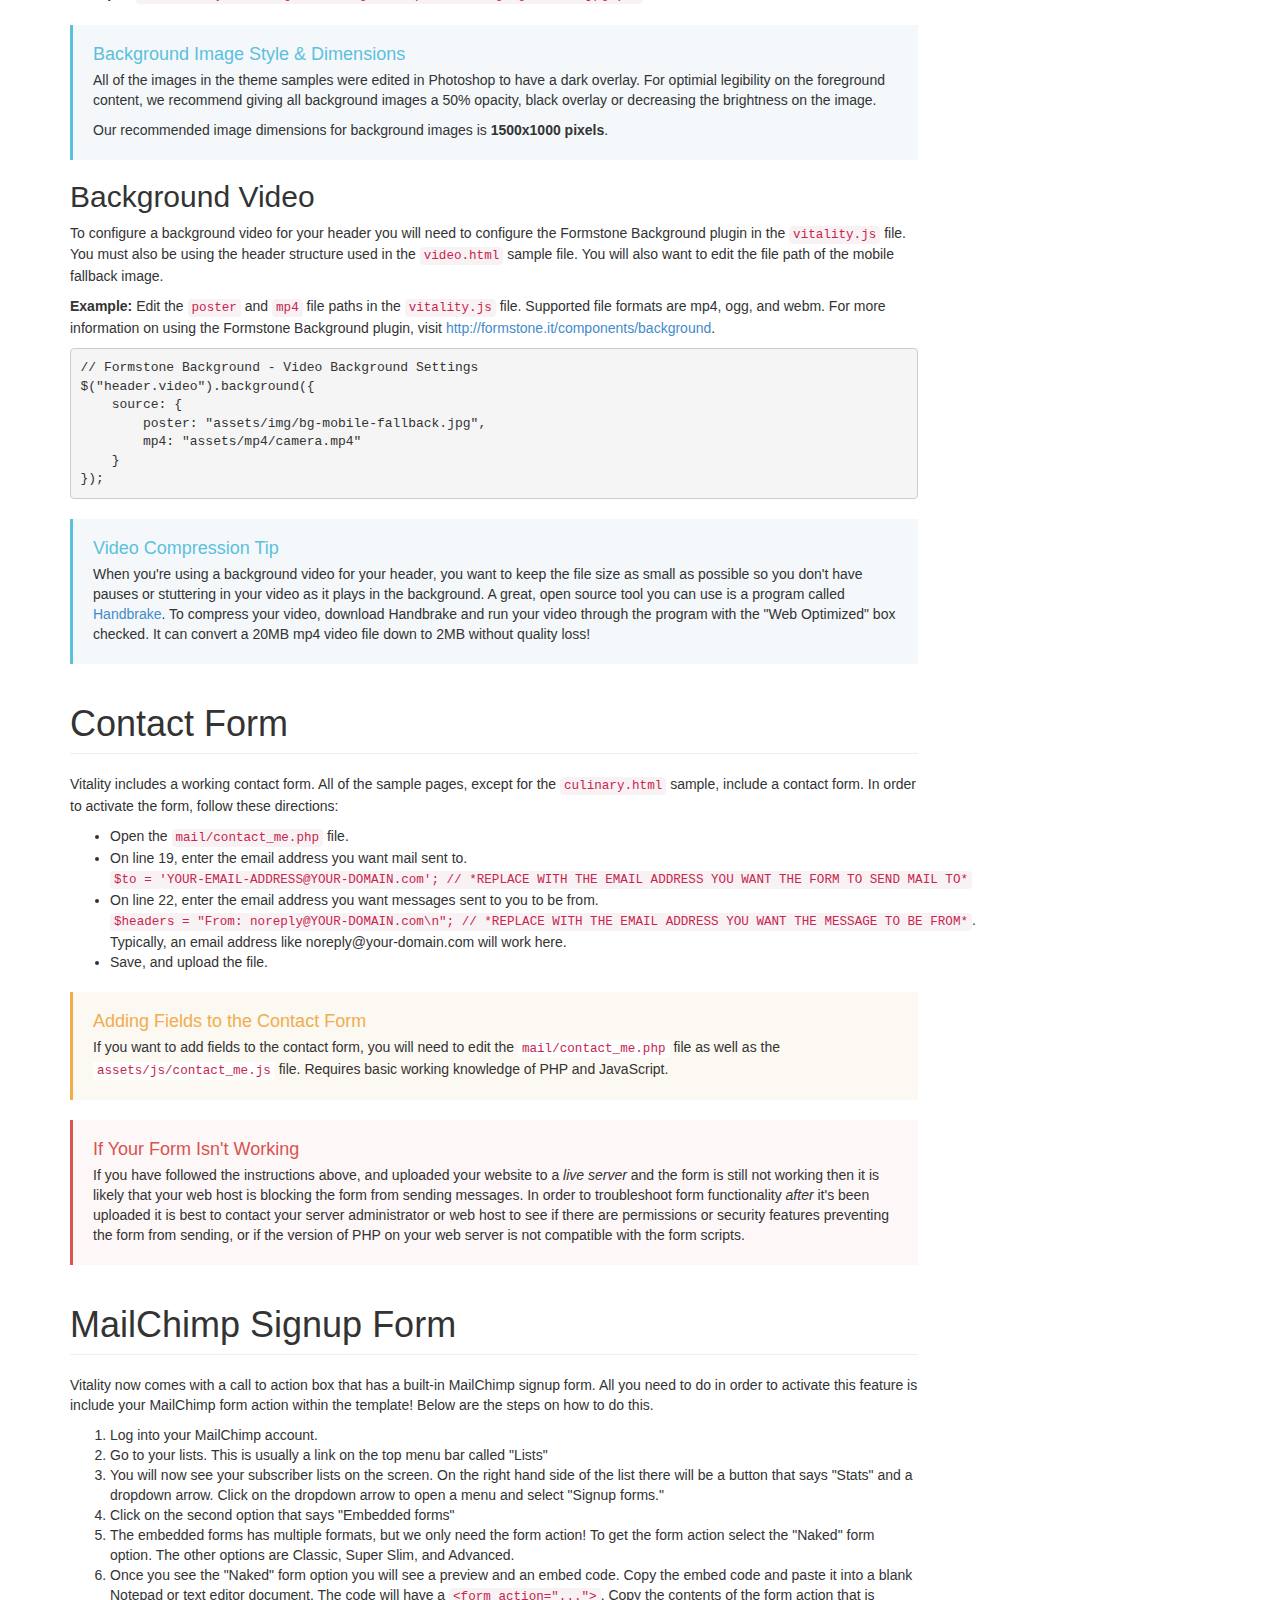
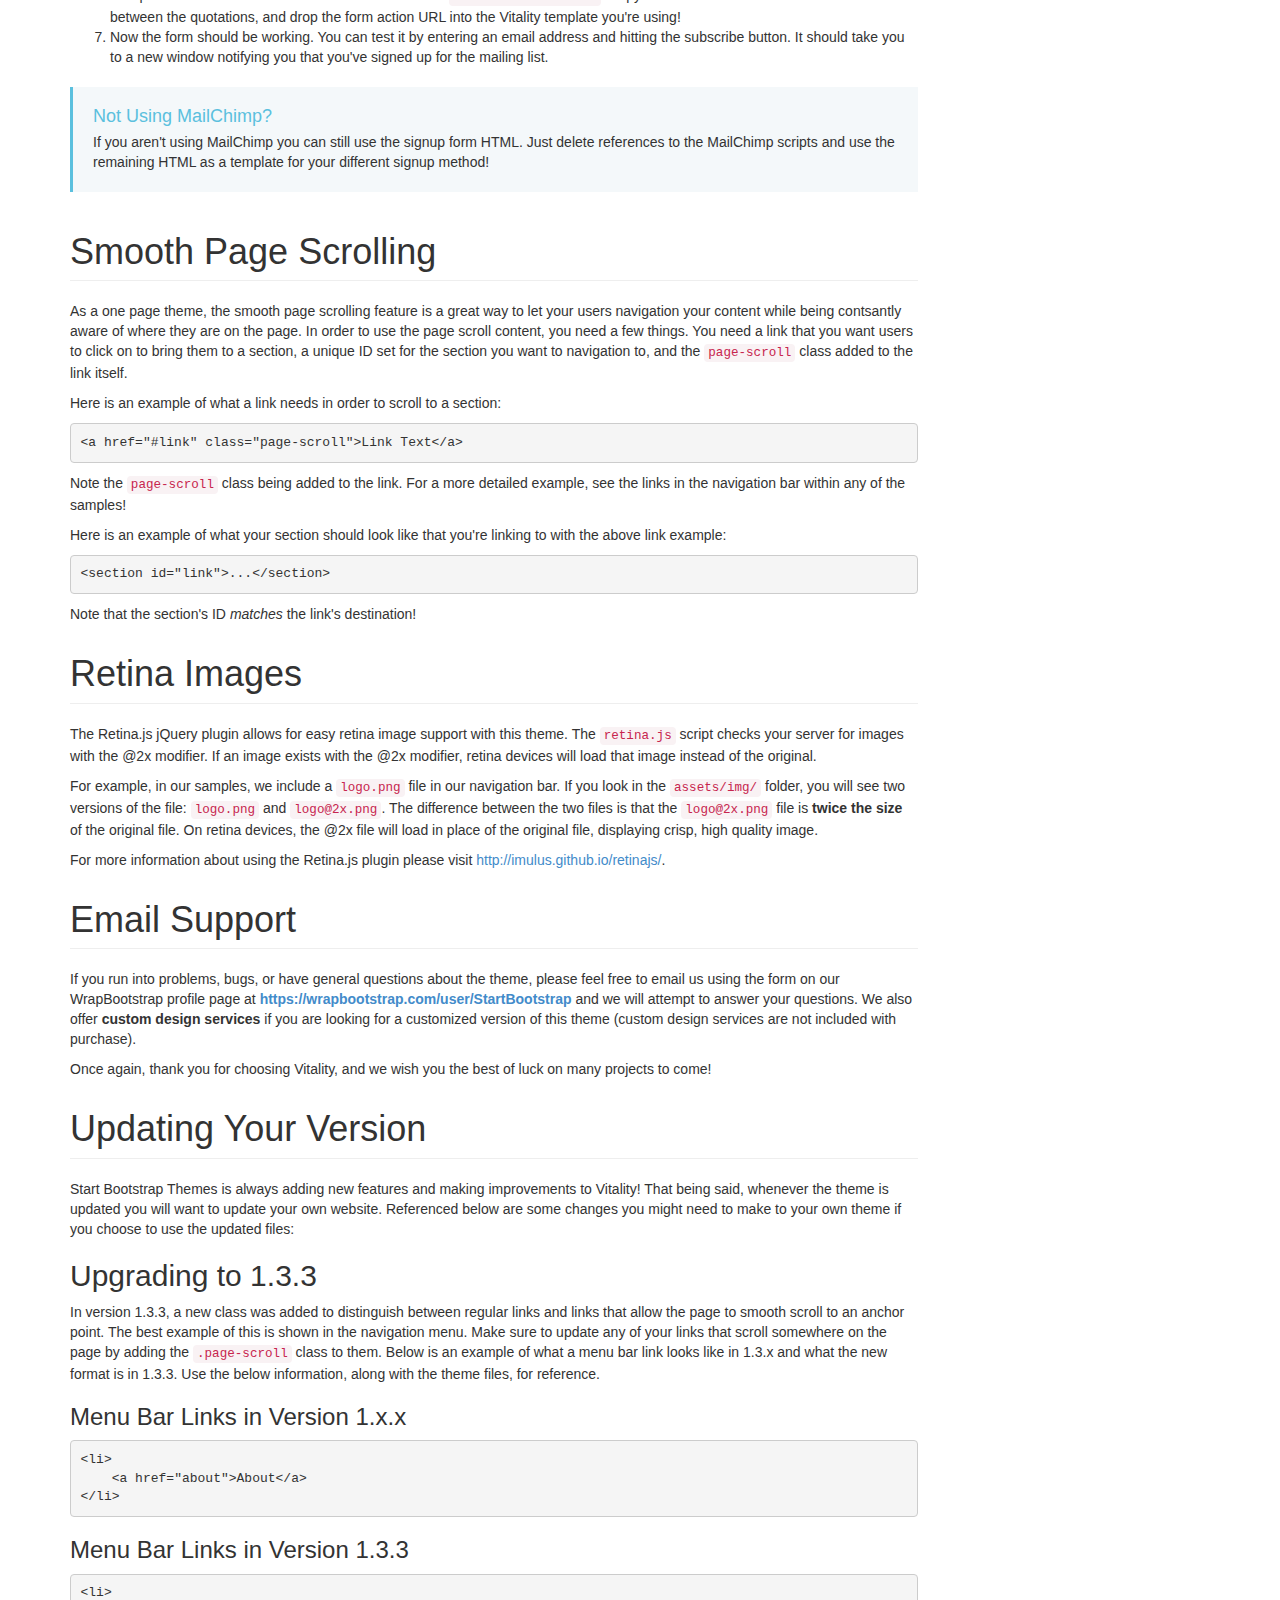
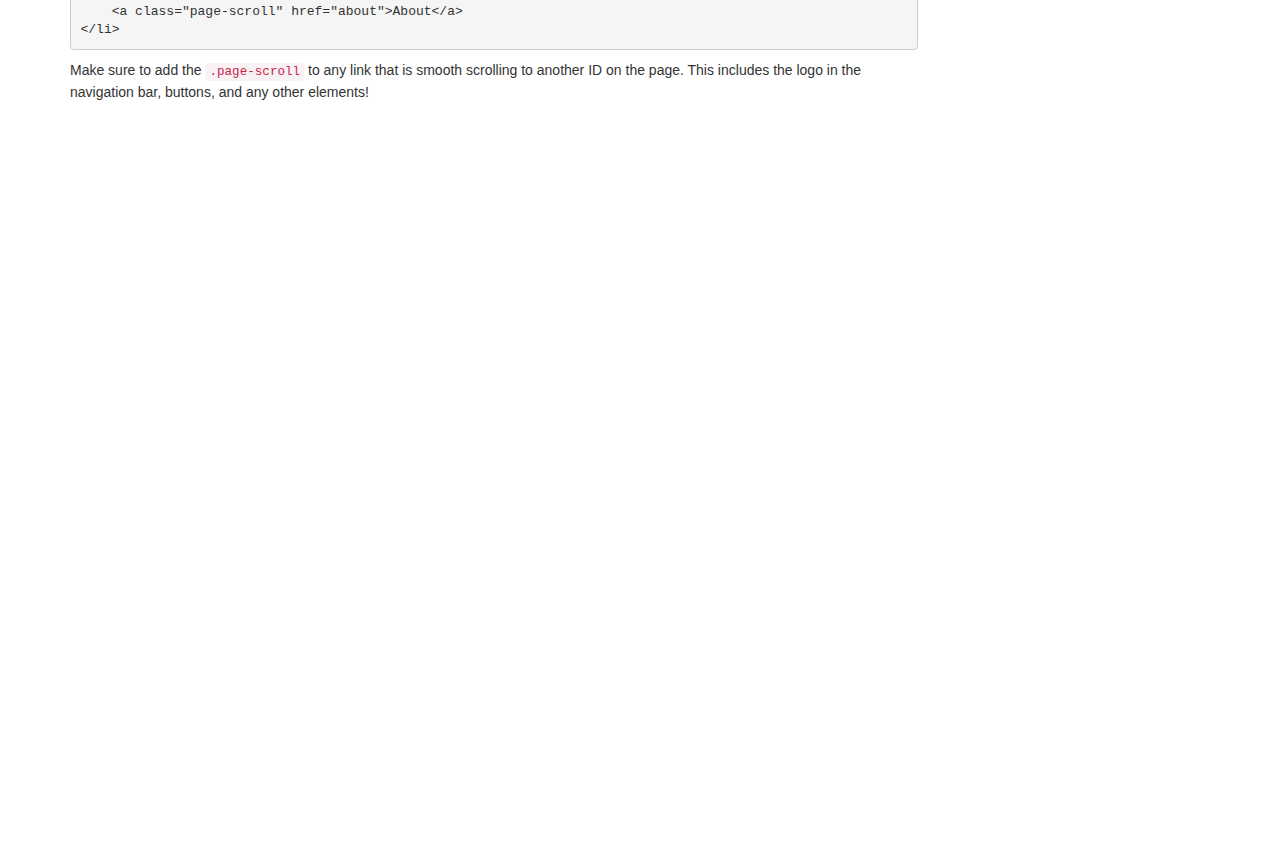
<file: docs/index.html>
<!DOCTYPE html>
<html lang="en">

<head>

    <meta charset="utf-8">
    <meta name="viewport" content="width=device-width, initial-scale=1.0, user-scalable=no">
    <meta name="description" content="">
    <meta name="author" content="">

    <title>Vitality Documentation</title>

    <!-- Bootstrap Core CSS -->
    <link href="css/bootstrap.min.css" rel="stylesheet" type="text/css">
    <link href="css/docs.min.css" rel="stylesheet" type="text/css">

    <!-- IE8 support for HTML5 elements and media queries -->
    <!--[if lt IE 9]>
      <script src="https://oss.maxcdn.com/libs/html5shiv/3.7.0/html5shiv.js"></script>
      <script src="https://oss.maxcdn.com/libs/respond.js/1.3.0/respond.min.js"></script>
    <![endif]-->

    <!-- Custom Docs Styles -->
    <style>
    .spacer {
        height: 750px;
    }
    .bs-docs-header {
        background: url('img/bg.gif') center center scroll repeat;
        color: #fff;
    }
    </style>

</head>

<body class="top">

    <!-- Docs page layout -->
    <div class="bs-docs-header" id="content">
        <div class="container">
            <h1>Vitality Documentation</h1>
            <p>An overview of the Vitality theme along with usage instructions for its various components.</p>
        </div>
    </div>

    <div class="container bs-docs-container">

        <div class="row">

            <div class="col-md-9" role="main">

                <div class="bs-docs-section">

                    <!-- Introduction Section -->
                    <h1 id="introduction" class="page-header">Introduction</h1>
                    <p class="lead">Vitality is a one page website theme built on the Bootstrap framework.</p>
                    <p>Thank you for purchasing Vitality! These docs provide usage instructions for the various components built into the theme. If you run into any other problems with the theme, or encounter any bugs, please contact Start Bootstrap Themes directly through the contact form on our profile page at WrapBootstrap here: <a href="https://wrapbootstrap.com/user/StartBootstrap">https://wrapbootstrap.com/user/StartBootstrap</a>.</p>

                    <!-- What's Included Section -->
                    <h1 id="whats-included" class="page-header">What's Included</h1>
                    <p class="lead">Vitality comes with five different prebuilt sample pages for various types of websites along with ten color schemes.</p>
                    <p>Vitality is a flexible theme and comes with five different website samples and ten color schemes to start with. The theme also includes LESS files for deeper customization, a working contact form, and a variety of powerful jQuery plugins.</p>

                    <h2 id="whats-included-plugins">Plugins</h2>
                    <p>The following plugins are used in the Vitality theme. For more detailed usage instructions for each plugin, please visit the plugin website using the links provided below.</p>
                    <dl>
                        <dt>Font Awesome</dt>
                        <dl>The iconic font designed for Bootstrap.<br><a href="http://fontawesome.io/">Plugin Website</a>
                        </dl>
                        <dt>Magnific Popup</dt>
                        <dl>A responsive lightbox &amp; dialog script with focus on performance and providing best experience for user with any device.<br><a href="http://dimsemenov.com/plugins/magnific-popup/">Plugin Website</a>
                        </dl>
                        <dt>Owl Carousel</dt>
                        <dl>A touch enabled jQuery plugin that lets you create beautiful responsive carousel sliders.<br><a href="https://github.com/OwlFonk/OwlCarousel">Plugin Website</a>
                        </dl>
                        <dt>Retina.js</dt>
                        <dl>An open source script that makes it easy to serve high-resolution images to devices with retina displays.<br><a href="http://imulus.github.io/retinajs/">Plugin Website</a>
                        </dl>
                        <dt>jq Bootstrap Validation</dt>
                        <dl>A jQuery valdiation plugin for Bootstrap forms.<br><a href="http://reactiveraven.github.io/jqBootstrapValidation/">Plugin Website</a>
                        </dl>
                        <dt>Formstone - Background (Previously Formstone - Wallpaper)</dt>
                        <dl>A jQuery plugin for smooth-scaling image and video backgrounds.<br><a href="http://formstone.it/components/background/">Plugin Website</a>
                        </dl>
                        <dt>WOW.js</dt>
                        <dl>A jQuery plugin for reveal animations when you scroll.<br><a href="http://mynameismatthieu.com/WOW/">Plugin Website</a>
                        </dl>
                        <dt>Animate.css</dt>
                        <dl>A CSS plugin for CSS animations.<br><a href="http://daneden.github.io/animate.css/">Plugin Website</a>
                        </dl>
                    </dl>

                    <div class="bs-callout bs-callout-warning">
                        <h4>Updating Plugins</h4>
                        <p>Updating a plugin to a newer version may causes some elements in the theme to malfunction. Please contact Start Bootstrap Themes if you are having a problem updating a plugin and we will update the theme.</p>
                    </div>

                    <!-- What's Included Section - Color Schemes -->
                    <h2 id="whats-included-color-schemes">Color Schemes</h2>
                    <p>Vitality comes built with 10 different color schemes. Each color scheme has it's own CSS file associated with it. After you've picked a color scheme, make sure to uncomment it within the <code>&lt;head&gt;</code> tag. You can use any of the following color schemes:</p>
                    <ul>
                        <li>
                            <code>&lt;link href="assets/css/vitality-red.css" rel="stylesheet" type="text/css"&gt;</code>
                        </li>
                        <li>
                            <code>&lt;link href="assets/css/vitality-aqua.css" rel="stylesheet" type="text/css"&gt;</code>
                        </li>
                        <li>
                            <code>&lt;link href="assets/css/vitality-blue.css" rel="stylesheet" type="text/css"&gt;</code>
                        </li>
                        <li>
                            <code>&lt;link href="assets/css/vitality-green.css" rel="stylesheet" type="text/css"&gt;</code>
                        </li>
                        <li>
                            <code>&lt;link href="assets/css/vitality-orange.css" rel="stylesheet" type="text/css"&gt;</code>
                        </li>
                        <li>
                            <code>&lt;link href="assets/css/vitality-pink.css" rel="stylesheet" type="text/css"&gt;</code>
                        </li>
                        <li>
                            <code>&lt;link href="assets/css/vitality-purple.css" rel="stylesheet" type="text/css"&gt;</code>
                        </li>
                        <li>
                            <code>&lt;link href="assets/css/vitality-tan.css" rel="stylesheet" type="text/css"&gt;</code>
                        </li>
                        <li>
                            <code>&lt;link href="assets/css/vitality-turquoise.css" rel="stylesheet" type="text/css"&gt;</code>
                        </li>
                        <li>
                            <code>&lt;link href="assets/css/vitality-yellow.css" rel="stylesheet" type="text/css"&gt;</code>
                        </li>
                    </ul>

                    <div class="bs-callout bs-callout-warning">
                        <h4>Use Only One Stylesheet</h4>
                        <p>Make sure to only use <strong>one</strong> of the 10 available stylesheets available!</p>
                    </div>

                    <!-- What's Included Section - Button Styles -->
                    <h2 id="whats-included-button-styles">Button Styles</h2>
                    <p>In addition to the defauly Bootstrap buttons there are two additional button styles that are used in the Vitality theme.</p>
                    <h4>Dark Outline Button</h4>
                    <p>For use on light backgrounds. Examples: "Send" button on the contact form, "Sign Up" button on the pricing table.</p>
                    <pre><code>.btn-outline-dark</code></pre>

                    <h4>Light Outline Button</h4>
                    <p>For use on dark backgrounds. Example: Call to action buttons, "View Details" buttons on the portfolio section.</p>
                    <pre><code>.btn-outline-dark</code></pre>

                    <!-- Body Styles Section -->
                    <h1 id="body-styles" class="page-header">Body Styles</h1>
                    <p>There are three body styles that you can use with the Vitality theme: default, modern, and vintage. To use the files, all you need to do is change the class of the body tag.</p>
                    <h4>Default Style</h4>
                    <p>Raleway heading font with Roboto paragraph font.</p>
                    <pre><code>&lt;body&gt;</code></pre>
                    <h4>Modern Style</h4>
                    <p>Montserrat heading font with Cardo paragraph font.</p>
                    <pre><code>&lt;body class="modern"&gt;</code></pre>
                    <p></p>
                    <h4>Vintage Style</h4>
                    <p>Sanchez heading font with Cardo paragraph font.</p>
                    <pre><code>&lt;body class="vintage"&gt;</code></pre>

                    <div class="bs-callout bs-callout-warning">
                        <h4>Font Dependencies</h4>
                        <p>Each body style uses different fonts. Check the fonts in the <code>&lt;head&gt;</code> section to make sure you are using the correct fonts for your style.</p>
                    </div>

                    <!-- Header Section -->
                    <h1 id="header" class="page-header">Header</h1>
                    <p>The Vitality header comes with two options. You can either use a background image or a background video.</p>

                    <!-- Header Section - Background Image -->
                    <h2 id="header-image">Background Image</h2>
                    <p>The first option for the Vitality header is the use of a background image. The header background image in the sample templates are set using <strong>inline CSS</strong> directly in the document.</p>
                    <p>To edit the header image, change the path of the background image in the <code>&lt;header&gt;</code> tag. Make sure your image path is correct.</p>
                    <p><strong>Example: </strong><code>&lt;header style="background-image: url('assets/img/bg-header.jpg')"&gt;</code>.</p>

                    <div class="bs-callout bs-callout-info">
                        <h4>Background Image Style &amp; Dimensions</h4>
                        <p>All of the images in the theme samples were edited in Photoshop to have a dark overlay. For optimial legibility on the foreground content, we recommend giving all background images a 50% opacity, black overlay or decreasing the brightness on the image.</p>
                        <p>Our recommended image dimensions for background images is <strong>1500x1000 pixels</strong>.</p>
                    </div>

                    <!-- Header Section - Background Video -->
                    <h2 id="header-video">Background Video</h2>
                    <p>To configure a background video for your header you will need to configure the Formstone Background plugin in the <code>vitality.js</code> file. You must also be using the header structure used in the <code>video.html</code> sample file. You will also want to edit the file path of the mobile fallback image.</p>
                    <p><strong>Example:</strong> Edit the <code>poster</code> and <code>mp4</code> file paths in the <code>vitality.js</code> file. Supported file formats are mp4, ogg, and webm. For more information on using the Formstone Background plugin, visit <a href="http://formstone.it/components/background/">http://formstone.it/components/background</a>.</p>
                    <pre><code>// Formstone Background - Video Background Settings
$("header.video").background({
    source: {
        poster: "assets/img/bg-mobile-fallback.jpg",
        mp4: "assets/mp4/camera.mp4"
    }
});</code></pre>

                    <div class="bs-callout bs-callout-info">
                        <h4>Video Compression Tip</h4>
                        <p>When you're using a background video for your header, you want to keep the file size as small as possible so you don't have pauses or stuttering in your video as it plays in the background. A great, open source tool you can use is a program called <a href="https://handbrake.fr/">Handbrake</a>. To compress your video, download Handbrake and run your video through the program with the "Web Optimized" box checked. It can convert a 20MB mp4 video file down to 2MB without quality loss!</p>
                    </div>

                    <!-- Contact Form Section -->
                    <h1 id="contact-form" class="page-header">Contact Form</h1>
                    <p>Vitality includes a working contact form. All of the sample pages, except for the <code>culinary.html</code> sample, include a contact form. In order to activate the form, follow these directions:</p>
                    <ul>
                        <li>Open the <code>mail/contact_me.php</code> file.</li>
                        <li>On line 19, enter the email address you want mail sent to. <code>$to = 'YOUR-EMAIL-ADDRESS@YOUR-DOMAIN.com'; // *REPLACE WITH THE EMAIL ADDRESS YOU WANT THE FORM TO SEND MAIL TO*</code>
                        </li>
                        <li>On line 22, enter the email address you want messages sent to you to be from. <code>$headers = "From: noreply@YOUR-DOMAIN.com\n"; // *REPLACE WITH THE EMAIL ADDRESS YOU WANT THE MESSAGE TO BE FROM*</code>. Typically, an email address like noreply@your-domain.com will work here.</li>
                        <li>Save, and upload the file.</li>
                    </ul>

                    <div class="bs-callout bs-callout-warning">
                        <h4>Adding Fields to the Contact Form</h4>
                        <p>If you want to add fields to the contact form, you will need to edit the <code>mail/contact_me.php</code> file as well as the <code>assets/js/contact_me.js</code> file. Requires basic working knowledge of PHP and JavaScript.</p>
                    </div>

                    <div class="bs-callout bs-callout-danger">
                        <h4>If Your Form Isn't Working</h4>
                        <p>If you have followed the instructions above, and uploaded your website to a <em>live server</em> and the form is still not working then it is likely that your web host is blocking the form from sending messages. In order to troubleshoot form functionality <em>after</em> it's been uploaded it is best to contact your server administrator or web host to see if there are permissions or security features preventing the form from sending, or if the version of PHP on your web server is not compatible with the form scripts.</p>
                    </div>

                    <!-- MailChimp Form Section -->
                    <h1 id="mailchimp" class="page-header">MailChimp Signup Form</h1>

                    <p>Vitality now comes with a call to action box that has a built-in MailChimp signup form. All you need to do in order to activate this feature is include your MailChimp form action within the template! Below are the steps on how to do this.</p>

                    <ol>
                        <li>Log into your MailChimp account.</li>
                        <li>Go to your lists. This is usually a link on the top menu bar called "Lists"</li>
                        <li>You will now see your subscriber lists on the screen. On the right hand side of the list there will be a button that says "Stats" and a dropdown arrow. Click on the dropdown arrow to open a menu and select "Signup forms."</li>
                        <li>Click on the second option that says "Embedded forms"</li>
                        <li>The embedded forms has multiple formats, but we only need the form action! To get the form action select the "Naked" form option. The other options are Classic, Super Slim, and Advanced.</li>
                        <li>Once you see the "Naked" form option you will see a preview and an embed code. Copy the embed code and paste it into a blank Notepad or text editor document. The code will have a <code>&lt;form action="..."&gt;</code>. Copy the contents of the form action that is between the quotations, and drop the form action URL into the Vitality template you're using!</li>
                        <li>Now the form should be working. You can test it by entering an email address and hitting the subscribe button. It should take you to a new window notifying you that you've signed up for the mailing list.</li>
                    </ol>

                    <div class="bs-callout bs-callout-info">
                        <h4>Not Using MailChimp?</h4>
                        <p>If you aren't using MailChimp you can still use the signup form HTML. Just delete references to the MailChimp scripts and use the remaining HTML as a template for your different signup method!</p>
                    </div>

                    <h1 id="page-scrolling" class="page-header">Smooth Page Scrolling</h1>
                    <p>As a one page theme, the smooth page scrolling feature is a great way to let your users navigation your content while being contsantly aware of where they are on the page. In order to use the page scroll content, you need a few things. You need a link that you want users to click on to bring them to a section, a unique ID set for the section you want to navigation to, and the <code>page-scroll</code> class added to the link itself.</p>
                    <p>Here is an example of what a link needs in order to scroll to a section:</p>
                    <pre><code>&lt;a href="#link" class="page-scroll"&gt;Link Text&lt;/a&gt;</code></pre>
                    <p>Note the <code>page-scroll</code> class being added to the link. For a more detailed example, see the links in the navigation bar within any of the samples!</p>
                    <p>Here is an example of what your section should look like that you're linking to with the above link example:</p>
                    <pre><code>&lt;section id="link"&gt;...&lt;/section&gt;</code></pre>
                    <p>Note that the section's ID <em>matches</em> the link's destination!</p>

                    <h1 id="retina-images" class="page-header">Retina Images</h1>
                    <p>The Retina.js jQuery plugin allows for easy retina image support with this theme. The <code>retina.js</code> script checks your server for images with the @2x modifier. If an image exists with the @2x modifier, retina devices will load that image instead of the original.</p>
                    <p>For example, in our samples, we include a <code>logo.png</code> file in our navigation bar. If you look in the <code>assets/img/</code> folder, you will see two versions of the file: <code>logo.png</code> and <code>logo@2x.png</code>. The difference between the two files is that the <code>logo@2x.png</code> file is <strong>twice the size</strong> of the original file. On retina devices, the @2x file will load in place of the original file, displaying crisp, high quality image.</p>
                    <p>For more information about using the Retina.js plugin please visit <a href="http://imulus.github.io/retinajs/">http://imulus.github.io/retinajs/</a>.</p>

                    <h1 id="email-support" class="page-header">Email Support</h1>
                    <p>If you run into problems, bugs, or have general questions about the theme, please feel free to email us using the form on our WrapBootstrap profile page at <strong><a href="https://wrapbootstrap.com/user/StartBootstrap">https://wrapbootstrap.com/user/StartBootstrap</a></strong> and we will attempt to answer your questions. We also offer <strong>custom design services</strong> if you are looking for a customized version of this theme (custom design services are not included with purchase).</p>
                    <p>Once again, thank you for choosing Vitality, and we wish you the best of luck on many projects to come!</p>

                    <h1 id="versions" class="page-header">Updating Your Version</h1>
                    <p>Start Bootstrap Themes is always adding new features and making improvements to Vitality! That being said, whenever the theme is updated you will want to update your own website. Referenced below are some changes you might need to make to your own theme if you choose to use the updated files:</p>
                    <h2 id="versions1">Upgrading to 1.3.3</h2>
                    <p>In version 1.3.3, a new class was added to distinguish between regular links and links that allow the page to smooth scroll to an anchor point. The best example of this is shown in the navigation menu. Make sure to update any of your links that scroll somewhere on the page by adding the <code>.page-scroll</code> class to them. Below is an example of what a menu bar link looks like in 1.3.x and what the new format is in 1.3.3. Use the below information, along with the theme files, for reference.</p>
                    <h3>Menu Bar Links in Version 1.x.x</h3>
                    <pre><code>&lt;li&gt;
    &lt;a href="about"&gt;About&lt;/a&gt;
&lt;/li&gt;</code></pre>

                    <h3>Menu Bar Links in Version 1.3.3</h3>
                    <pre><code>&lt;li&gt;
    &lt;a class="page-scroll" href="about"&gt;About&lt;/a&gt;
&lt;/li&gt;</code></pre>

                    <p>Make sure to add the <code>.page-scroll</code> to any link that is smooth scrolling to another ID on the page. This includes the logo in the navigation bar, buttons, and any other elements!</p>


                    <div class="spacer"></div>

                </div>
                <!-- /.bs-docs-section -->

            </div>
            <!-- /.col-md-9 -->

            <div class="col-md-3">
                <div class="bs-docs-sidebar">
                    <ul class="nav bs-docs-sidenav">
                        <li>
                            <a href="#introduction">Introduction</a>
                        </li>
                        <li>
                            <a href="#whats-included">What's Included</a>
                            <ul class="nav">
                                <li>
                                    <a href="#whats-included-plugins">Plugins</a>
                                </li>
                                <li>
                                    <a href="#whats-included-color-schemes">Color Schemes</a>
                                </li>
                                <li>
                                    <a href="#whats-included-button-styles">Button Styles</a>
                                </li>
                            </ul>
                        </li>
                        <li>
                            <a href="#body-styles">Body Styles</a>
                        </li>
                        <li>
                            <a href="#header">Header</a>
                            <ul class="nav">
                                <li>
                                    <a href="#header-image">Background Image</a>
                                </li>
                                <li>
                                    <a href="#header-video">Background Video</a>
                                </li>
                            </ul>
                        </li>
                        <li>
                            <a href="#contact-form">Contact Form</a>
                        </li>
                        <li>
                            <a href="#mailchimp">MailChimp Signup <span class="label label-success">New</span></a>
                        </li>
                        <li>
                            <a href="#page-scrolling">Smooth Page Scrolling</a>
                        </li>
                        <li>
                            <a href="#retina-images">Retina Images</a>
                        </li>
                        <li>
                            <a href="#email-support">Email Support</a>
                        </li>
                        <li>
                            <a href="#versions">Updating Your Version</a>
                            <ul class="nav">
                                <li>
                                    <a href="#versions1">Updating to 1.3.3</a>
                                </li>
                            </ul>
                        </li>
                    </ul>
                    <a class="back-to-top" href="#top">Back to top</a>
                </div>
            </div>
            <!-- /.col-md-3 -->

        </div>
        <!-- /.row -->

    </div>
    <!-- /.container -->

    <!-- Core Scripts -->
    <script src="js/jquery-1.10.2.js"></script>
    <script src="js/bootstrap.min.js"></script>
    <script src="js/docs.min.js"></script>

</body>

</html>
</file>
<file: assets/css/plugins/background.css>
/*! formstone v0.6.12 [background.css] 2015-06-19 | MIT License | formstone.it */

/**
	 * @class
	 * @name .fs-background-element
	 * @type element
	 * @description Target elmement
	 */
/**
	 * @class
	 * @name .fs-background
	 * @type element
	 * @description Base widget class
	 */
.fs-background {
  overflow: hidden;
  position: relative;
  /**
		 * @class
		 * @name .fs-background-container
		 * @type element
		 * @description Container element
		 */
  /**
		 * @class
		 * @name .fs-background-media
		 * @type element
		 * @description Media element
		 */
  /**
		 * @class
		 * @name .fs-background-media.fs-background-animated
		 * @type modifier
		 * @description Indicates animated state
		 */
  /**
		 * @class
		 * @name .fs-background-media.fs-background-navtive
		 * @type modifier
		 * @description Indicates native support
		 */
  /**
		 * @class
		 * @name .fs-background-media.fs-background-fixed
		 * @type modifier
		 * @description Indicates fixed positioning
		 */
  /**
		 * @class
		 * @name .fs-background-embed
		 * @type element
		 * @description Embed/iFrame element
		 */
  /**
		 * @class
		 * @name .fs-background-embed.fs-background-embed-ready
		 * @type modifier
		 * @description Indicates ready state
		 */
}
.fs-background,
.fs-background-container,
.fs-background-media {
  -webkit-transition: none;
          transition: none;
}
.fs-background-container {
  width: 100%;
  height: 100%;
  position: absolute;
  top: 0;
  z-index: 0;
  overflow: hidden;
}
.fs-background-media {
  position: absolute;
  top: 0;
  bottom: 0;
  opacity: 0;
}
.fs-background-media.fs-background-animated {
  -webkit-transition: opacity 0.5s linear;
          transition: opacity 0.5s linear;
}
.fs-background-media img,
.fs-background-media video,
.fs-background-media iframe {
  width: 100%;
  height: 100%;
  display: block;
  -webkit-user-drag: none;
}
.fs-background-media.fs-background-native,
.fs-background-media.fs-background-fixed {
  width: 100%;
  height: 100%;
}
.fs-background-media.fs-background-native img,
.fs-background-media.fs-background-fixed img {
  display: none;
}
.fs-background-media.fs-background-native {
  background-position: center;
  background-size: cover;
}
.fs-background-media.fs-background-fixed {
  background-position: center;
  background-attachment: fixed;
}
.fs-background-embed.fs-background-ready:after {
  width: 100%;
  height: 100%;
  position: absolute;
  top: 0;
  right: 0;
  bottom: 0;
  left: 0;
  z-index: 1;
  content: '';
}
.fs-background-embed.fs-background-ready iframe {
  z-index: 0;
}
</file>
<file: assets/css/vitality-red.css>
/*!
 * Vitality v1.3.5 (http://themes.startbootstrap.com/vitality-v1.3.5)
 * Copyright 2013-2015 Start Bootstrap Themes
 * To use this theme you must have a license purchased at WrapBootstrap (https://wrapbootstrap.com)
 */
html,
body {
  height: 100%;
}
.img-centered {
  margin: 0 auto;
}
.content-row {
  margin-top: 30px;
}
section {
  padding: 100px 0;
}
.bg-gray {
  background-color: #f5f5f5;
}
.bg-dark {
  color: white;
  background-color: #222222;
}
@media (max-width: 767px) {
  section {
    padding: 75px 0;
  }
}
.owl-theme .owl-controls .owl-page span {
  background: rgba(34, 34, 34, 0.5);
}
input.form-control {
  border-radius: 0 !important;
}
input.form-control:focus {
  border-color: #ef4035;
  box-shadow: none;
}
.btn,
.input-group-btn {
  border-radius: 0 !important;
  -webkit-transition: all 0.5s;
  -moz-transition: all 0.5s;
  transition: all 0.5s;
}
.btn-primary {
  color: #ffffff;
  background-color: #ef4035;
  border-color: #ef4035;
  -webkit-transition: all 0.5s;
  -moz-transition: all 0.5s;
  transition: all 0.5s;
}
.btn-primary:hover,
.btn-primary:focus,
.btn-primary.focus,
.btn-primary:active,
.btn-primary.active,
.open > .dropdown-toggle.btn-primary {
  color: #ffffff;
  background-color: #ed2a1d;
  border-color: #ec2114;
}
.btn-primary:active,
.btn-primary.active,
.open > .dropdown-toggle.btn-primary {
  background-image: none;
}
.btn-primary.disabled,
.btn-primary[disabled],
fieldset[disabled] .btn-primary,
.btn-primary.disabled:hover,
.btn-primary[disabled]:hover,
fieldset[disabled] .btn-primary:hover,
.btn-primary.disabled:focus,
.btn-primary[disabled]:focus,
fieldset[disabled] .btn-primary:focus,
.btn-primary.disabled.focus,
.btn-primary[disabled].focus,
fieldset[disabled] .btn-primary.focus,
.btn-primary.disabled:active,
.btn-primary[disabled]:active,
fieldset[disabled] .btn-primary:active,
.btn-primary.disabled.active,
.btn-primary[disabled].active,
fieldset[disabled] .btn-primary.active {
  background-color: #ef4035;
  border-color: #ef4035;
}
.btn-primary .badge {
  color: #ef4035;
  background-color: #ffffff;
}
body {
  font-family: "Roboto", "Helvetica Neue", Helvetica, Arial, sans-serif;
  font-size: 16px;
  font-weight: 300;
}
a {
  color: #ef4035;
  -webkit-transition: all 0.5s;
  -moz-transition: all 0.5s;
  transition: all 0.5s;
}
a:hover,
a:focus {
  color: inherit;
  text-decoration: none;
}
p {
  font-size: 18px;
  line-height: 1.5;
}
p.lead {
  font-family: "Raleway", "Helvetica Neue", Helvetica, Arial, sans-serif;
  font-weight: 900;
  text-transform: uppercase;
  font-size: 24px;
}
h1,
h2,
h3,
h4,
h5,
h6 {
  font-family: "Raleway", "Helvetica Neue", Helvetica, Arial, sans-serif;
  font-weight: 900;
  text-transform: uppercase;
}
@media (min-width: 481px) {
  h1 {
    font-size: 52px;
  }
  h2 {
    font-size: 50px;
  }
}
hr {
  max-width: 100px;
  border-top: 1px solid white;
  border-bottom: 1px solid white;
  height: 2px;
  margin: 15px auto;
}
hr.left {
  margin: 15px auto 15px 0;
}
hr.right {
  margin: 15px 0 15px auto;
}
hr.colored {
  border-color: #ef4035;
}
@media (min-width: 768px) {
  hr {
    max-width: 200px;
    margin: 20px auto;
  }
  hr.left {
    margin: 20px auto 20px 0;
  }
  hr.right {
    margin: 20px 0 20px auto;
  }
}
.text-primary {
  color: #ef4035;
}
.navbar-fixed-top {
  margin-bottom: 0;
}
.navbar-default .navbar-nav > .active > a,
.navbar-default .navbar-nav > .active > a:hover,
.navbar-default .navbar-nav > .active > a:focus,
.navbar-inverse .navbar-nav > .active > a,
.navbar-inverse .navbar-nav > .active > a:hover,
.navbar-inverse .navbar-nav > .active > a:focus {
  color: #ef4035;
  background-color: white;
  border-radius: 0;
}
.navbar-default {
  background-color: #ef4035;
}
.navbar-default .navbar-toggle .icon-bar {
  background-color: white;
}
.navbar-default .navbar-toggle:hover,
.navbar-default .navbar-toggle:focus {
  background-color: rgba(255, 255, 255, 0.5);
}
.navbar-default .navbar-collapse,
.navbar-default .navbar-form {
  border-color: rgba(255, 255, 255, 0.5);
}
.navbar-inverse {
  background-color: #222222;
}
.navbar-default,
.navbar-inverse {
  border: none;
  border-bottom: 1px solid rgba(255, 255, 255, 0.1);
}
.navbar-default .navbar-brand,
.navbar-inverse .navbar-brand {
  padding: 0 15px;
  color: white;
  opacity: 1;
  text-decoration: none;
  -webkit-transition: all 0.5s;
  -moz-transition: all 0.5s;
  transition: all 0.5s;
}
.navbar-default .navbar-brand:hover,
.navbar-inverse .navbar-brand:hover,
.navbar-default .navbar-brand:focus,
.navbar-inverse .navbar-brand:focus {
  opacity: 1;
}
.navbar-default .navbar-nav li a,
.navbar-inverse .navbar-nav li a {
  color: white;
}
.navbar-default .navbar-nav li a:hover,
.navbar-inverse .navbar-nav li a:hover {
  color: rgba(255, 255, 255, 0.5);
}
@media (min-width: 768px) {
  .navbar-default .navbar-nav > .active > a,
  .navbar-default .navbar-nav > .active > a:hover,
  .navbar-default .navbar-nav > .active > a:focus,
  .navbar-inverse .navbar-nav > .active > a,
  .navbar-inverse .navbar-nav > .active > a:hover,
  .navbar-inverse .navbar-nav > .active > a:focus {
    border-radius: 5px;
  }
  .navbar-fixed-top.navbar-expanded {
    padding: 30px 0;
  }
  .navbar-fixed-top {
    padding: 15px 0;
    -webkit-transition: padding 0.5s;
    -moz-transition: padding 0.5s;
    transition: padding 0.5s;
  }
  .navbar-fixed-top .navbar-brand:hover {
    opacity: 0.5;
  }
  .navbar-default.navbar-expanded,
  .navbar-inverse.navbar-expanded {
    background: transparent;
    border: none;
  }
}
.navbar a:focus {
  outline: none;
}
.navbar .navbar-nav li a:focus {
  outline: none;
}
header {
  position: relative;
  display: block;
  height: auto;
  width: auto;
  background-color: #222222;
  background: no-repeat center center;
  background-attachment: scroll;
  -webkit-background-size: cover;
  -moz-background-size: cover;
  background-size: cover;
  -o-background-size: cover;
  padding: 100px 0;
}
header .intro-content {
  color: white;
  text-align: center;
  position: relative;
}
header .brand-name {
  font-family: "Raleway", "Helvetica Neue", Helvetica, Arial, sans-serif;
  font-size: 55px;
  line-height: 55px;
  text-transform: uppercase;
  font-weight: 900;
  margin-top: 15px;
}
header .brand-name-subtext {
  font-size: 20px;
  line-height: 20px;
  font-weight: 300;
}
header img {
  max-width: 150px;
  max-height: 150px;
}
header .scroll-down {
  position: absolute;
  width: 100%;
  bottom: 20px;
  text-align: center;
}
header .scroll-down .btn {
  height: 50px;
  width: 50px;
  border: 2px solid white;
  border-radius: 100% !important;
  line-height: 50px;
  padding: 0;
  letter-spacing: normal;
  color: white;
  font-size: 30px;
  -webkit-transition: all 0.5s;
  -moz-transition: all 0.5s;
  transition: all 0.5s;
}
header .scroll-down .btn:hover {
  color: rgba(255, 255, 255, 0.5);
  border-color: rgba(255, 255, 255, 0.5);
  outline: none;
}
@media (min-width: 768px) {
  header {
    height: 100%;
    width: 100%;
    padding: 0;
    background-attachment: scroll;
  }
  header .intro-content {
    color: white;
    text-align: center;
    width: 50%;
    margin: auto;
    position: absolute;
    top: 50%;
    left: 50%;
    -webkit-transform: translate(-50%, -50%);
    -ms-transform: translate(-50%, -50%);
    transform: translate(-50%, -50%);
  }
  header .brand-name {
    font-size: 80px;
    line-height: 80px;
  }
  header .brand-name-subtext {
    font-size: 30px;
    line-height: 30px;
  }
  header img {
    max-width: 300px;
    max-height: 300px;
  }
}
@media (min-width: 1025px) {
  header {
    background-attachment: fixed;
  }
}
header.video .overlay {
  position: absolute;
  height: 100%;
  width: 100%;
  background: #000;
  z-index: 998;
  opacity: 0;
}
header.video .intro-content {
  z-index: 999;
}
header.video .scroll-down {
  z-index: 999;
}
@media (min-width: 768px) {
  header.video .overlay {
    opacity: 0.5;
  }
}
aside.cta-quote {
  color: white;
  background-color: #222222;
  background: no-repeat center center scroll;
  -webkit-background-size: cover;
  -moz-background-size: cover;
  background-size: cover;
  -o-background-size: cover;
  padding: 100px 0;
  text-align: center;
}
aside.cta-quote span.quote {
  display: block;
  font-size: 30px;
  line-height: 32px;
  font-weight: 300;
}
@media (min-width: 768px) {
  aside.cta-quote {
    background-attachment: scroll;
    padding: 150px 0;
  }
  aside.cta-quote span.quote {
    font-size: 36px;
    line-height: 38px;
  }
}
@media (min-width: 992px) {
  aside.cta-quote {
    padding: 300px 0;
  }
  aside.cta-quote span.quote {
    font-size: 40px;
    line-height: 42px;
  }
}
@media (min-width: 1025px) {
  aside.cta-quote {
    background-attachment: fixed;
  }
}
.testimonials {
  text-align: center;
}
.testimonials .testimonials-carousel .item {
  padding: 0;
}
.testimonials .testimonials-carousel .item p.quote {
  margin-bottom: 30px;
}
.testimonials .testimonials-carousel .item .testimonial-info {
  margin-bottom: 30px;
}
.testimonials .testimonials-carousel .item .testimonial-info .testimonial-img {
  display: inline-block;
  height: 50px;
  width: 50px;
  margin-right: 10px;
}
.testimonials .testimonials-carousel .item .testimonial-info .testimonial-author {
  display: inline-block;
}
.testimonials .testimonials-carousel .item .testimonial-info .testimonial-author .name {
  font-family: "Raleway", "Helvetica Neue", Helvetica, Arial, sans-serif;
  font-weight: 900;
  text-transform: uppercase;
}
.testimonials .testimonials-carousel .item .testimonial-info .testimonial-author hr.colored {
  margin: 3px auto;
  max-width: 50px;
}
.testimonials .testimonials-carousel .item .testimonial-info .testimonial-author p {
  margin: 0;
}
.testimonials .testimonials-carousel .item .testimonial-info .testimonial-author .stars {
  color: #f1c40f;
}
.testimonials .testimonials-carousel .owl-controls {
  margin-top: 0;
}
.testimonials .testimonials-carousel .owl-controls .owl-prev,
.testimonials .testimonials-carousel .owl-controls .owl-next {
  display: none;
  text-align: center;
  position: absolute;
  height: 60px;
  width: 40px;
  border-radius: 0 !important;
  line-height: 50px;
  font-size: 30px !important;
  margin: auto 0 !important;
  top: 0;
  bottom: 0;
  background-color: #ef4035 !important;
  color: white !important;
  -webkit-transition: all 0.5s;
  -moz-transition: all 0.5s;
  transition: all 0.5s;
}
.testimonials .testimonials-carousel .owl-controls .owl-prev:hover,
.testimonials .testimonials-carousel .owl-controls .owl-next:hover {
  opacity: 1;
}
.testimonials .testimonials-carousel .owl-controls .owl-prev {
  left: 15px;
}
.testimonials .testimonials-carousel .owl-controls .owl-next {
  right: 15px;
}
@media (min-width: 768px) {
  .testimonials .testimonials-carousel .item {
    padding: 0 100px;
  }
  .testimonials .testimonials-carousel .owl-controls .owl-prev,
  .testimonials .testimonials-carousel .owl-controls .owl-next {
    display: block;
  }
}
.cta-form h3 {
  margin-top: 0;
}
.about-content {
  padding: 30px;
}
.about-carousel .item {
  padding: 15px;
}
.about-carousel .item .caption {
  padding: 15px;
  color: rgba(255, 255, 255, 0.7);
  width: 100%;
  margin: auto;
  position: absolute;
  top: 50%;
  left: 50%;
  -webkit-transform: translate(-50%, -50%);
  -ms-transform: translate(-50%, -50%);
  transform: translate(-50%, -50%);
}
.about-carousel .item .caption h3 {
  margin: 0;
}
.about-carousel .item .caption hr {
  margin: 5px auto;
  max-width: 50px;
}
.about-carousel .item .caption p {
  margin: 0;
}
.about-carousel .item .caption ul.social {
  margin-top: 5px;
}
.about-carousel .item .caption ul.social li a {
  color: rgba(255, 255, 255, 0.7);
}
.about-carousel .item .caption ul.social li a:hover,
.about-carousel .item .caption ul.social li a:focus {
  color: white;
}
.about-carousel .owl-controls {
  margin-top: 0;
}
.about-carousel .owl-controls .owl-prev,
.about-carousel .owl-controls .owl-next {
  text-align: center;
  position: absolute;
  height: 60px;
  width: 40px;
  border-radius: 0 !important;
  line-height: 50px;
  font-size: 30px !important;
  margin: auto 0 !important;
  top: 0;
  bottom: 0;
  background-color: #ef4035 !important;
  color: white !important;
  -webkit-transition: all 0.5s;
  -moz-transition: all 0.5s;
  transition: all 0.5s;
}
.about-carousel .owl-controls .owl-prev:hover,
.about-carousel .owl-controls .owl-next:hover {
  opacity: 1;
}
.about-carousel .owl-controls .owl-prev {
  left: 15px;
}
.about-carousel .owl-controls .owl-next {
  right: 15px;
}
.services .media {
  margin-bottom: 30px;
}
.services .media i.fa {
  height: 75px;
  width: 75px;
  line-height: 70px;
  text-align: center;
  border: 3px solid #222222;
  border-radius: 100%;
  font-size: 30px;
}
.services .media .media-body {
  min-width: none;
  padding-left: 15px;
}
.services .media .media-body h3 {
  margin-bottom: 15px;
}
.services .media .media-body ul {
  list-style: inside;
  padding: 0;
}
.services .media .media-body ul li {
  margin-bottom: 10px;
}
@media (min-width: 390px) {
  .services .media .media-body {
    min-width: 260px;
  }
}
@media (min-width: 992px) {
  .services .media .media-body {
    min-width: 193px;
  }
}
@media (min-width: 1199px) {
  .services .media .media-body {
    min-width: 260px;
  }
}
@media (min-width: 992px) {
  .services .media {
    margin-bottom: 0;
  }
}
.portfolio-carousel {
  padding: 0;
  color: white;
  background-color: #222222;
}
.portfolio-carousel .item {
  background-color: #222222;
  background: no-repeat center center scroll;
  -webkit-background-size: cover;
  -moz-background-size: cover;
  background-size: cover;
  -o-background-size: cover;
  padding: 50px 55px;
  text-align: center;
}
.portfolio-carousel .item .portfolio-image {
  margin-top: 50px;
}
.portfolio-carousel .item .project-details {
  padding: 0;
}
.portfolio-carousel .item .project-details img.client-logo {
  margin: 0 auto 25px;
}
.portfolio-carousel .item .project-details .project-name {
  display: block;
  font-size: 40px;
  line-height: 40px;
  margin-bottom: 5px;
  font-family: "Raleway", "Helvetica Neue", Helvetica, Arial, sans-serif;
  font-weight: 900;
  text-transform: uppercase;
}
.portfolio-carousel .item .project-details .project-description {
  display: block;
  font-size: 18px;
  line-height: 18px;
}
.portfolio-carousel .owl-controls {
  margin-top: 0;
}
.portfolio-carousel .owl-controls .owl-prev,
.portfolio-carousel .owl-controls .owl-next {
  text-align: center;
  position: absolute;
  height: 75px;
  width: 50px;
  border-radius: 0 !important;
  line-height: 70px;
  font-size: 30px !important;
  margin: auto 0 !important;
  top: 0;
  bottom: 0;
  background-color: #ef4035 !important;
  color: white !important;
  -webkit-transition: all 0.5s;
  -moz-transition: all 0.5s;
  transition: all 0.5s;
}
.portfolio-carousel .owl-controls .owl-prev:hover,
.portfolio-carousel .owl-controls .owl-next:hover {
  opacity: 1;
}
.portfolio-carousel .owl-controls .owl-prev {
  left: 0;
}
.portfolio-carousel .owl-controls .owl-next {
  right: 0;
}
@media (min-width: 992px) {
  .portfolio-carousel .item {
    padding: 155px 55px 155px;
    text-align: left;
    min-height: 100%;
  }
  .portfolio-carousel .item .portfolio-image {
    margin-top: 0;
  }
  .portfolio-carousel .item .project-details {
    padding: 15% 0 0;
  }
  .portfolio-carousel .item .project-details img.client-logo {
    margin: 0 auto 25px 0;
  }
  .portfolio-carousel .item .project-details .project-name {
    display: block;
    font-size: 50px;
    line-height: 50px;
  }
  .portfolio-carousel .item .project-details .project-description {
    font-size: 20px;
    line-height: 20px;
  }
  .portfolio-carousel .item hr.colored {
    margin: 20px auto 20px 0;
  }
}
.portfolio-gallery .item {
  padding: 15px;
}
.portfolio-modal {
  -webkit-background-size: cover;
  -moz-background-size: cover;
  background-size: cover;
  -o-background-size: cover;
}
.portfolio-modal .modal-backdrop {
  display: none;
}
.portfolio-modal .modal-content {
  color: white;
  background: transparent;
  border-radius: 0;
  background-clip: border-box;
  -webkit-box-shadow: none;
  box-shadow: none;
  border: none;
  min-height: 100%;
  padding: 100px 0;
  text-align: center;
}
.portfolio-modal .modal-content h2 {
  margin: 0;
  font-size: 46px;
}
.portfolio-modal .modal-content img {
  margin: 30px auto;
}
.portfolio-modal .modal-content .item-details {
  margin: 30px 0;
}
.portfolio-modal .close-modal {
  position: absolute;
  width: 75px;
  height: 75px;
  background-color: transparent;
  top: 25px;
  right: 25px;
  cursor: pointer;
}
.portfolio-modal .close-modal:hover {
  opacity: 0.3;
}
.portfolio-modal .close-modal .lr {
  height: 75px;
  width: 1px;
  margin-left: 35px;
  background-color: white;
  transform: rotate(45deg);
  -ms-transform: rotate(45deg);
  /* IE 9 */
  -webkit-transform: rotate(45deg);
  /* Safari and Chrome */
  z-index: 1051;
}
.portfolio-modal .close-modal .lr .rl {
  height: 75px;
  width: 1px;
  background-color: white;
  transform: rotate(90deg);
  -ms-transform: rotate(90deg);
  /* IE 9 */
  -webkit-transform: rotate(90deg);
  /* Safari and Chrome */
  z-index: 1052;
}
.portfolio-filter {
  display: inline-block;
}
.portfolio-filter #filters {
  list-style: none;
  padding: 0;
  margin-bottom: 30px;
}
.portfolio-filter #filters li {
  display: inline-block;
}
.portfolio-filter #filters li .filter {
  display: block;
  cursor: pointer;
  padding: 10px 15px;
  margin: 2px;
  text-transform: uppercase;
  font-weight: 900;
  letter-spacing: 1px;
  font-size: 12px;
  color: #222222;
  background: transparent;
  border: 1px solid #222222;
  -webkit-transition: all 0.5s;
  -moz-transition: all 0.5s;
  transition: all 0.5s;
}
.portfolio-filter #filters li .filter.active {
  background-color: #ef4035;
  color: white;
  border-color: #ef4035;
}
#portfoliolist .portfolio {
  width: 31%;
  margin: 1%;
  display: none;
  float: left;
  overflow: hidden;
}
#portfoliolist .portfolio .portfolio-wrapper {
  overflow: hidden;
  position: relative !important;
  background: #222222;
  cursor: pointer;
}
#portfoliolist .portfolio .portfolio-wrapper img {
  max-width: 100%;
  position: relative;
  -webkit-filter: grayscale(0);
  filter: grayscale(0);
}
#portfoliolist .portfolio .portfolio-wrapper img:hover {
  -webkit-filter: grayscale(1);
  filter: grayscale(1);
}
#portfoliolist .portfolio .portfolio-wrapper .caption {
  position: absolute;
  width: 100%;
  height: 75px;
  bottom: -75px;
}
#portfoliolist .portfolio .portfolio-wrapper .caption .caption-bg {
  background: #ef4035;
  width: 100%;
  height: 100%;
  position: absolute;
  top: 0;
  left: 0;
}
#portfoliolist .portfolio .portfolio-wrapper .caption .caption-text {
  color: white;
  position: relative;
  z-index: 500;
  padding: 15px 8px;
}
#portfoliolist .portfolio .portfolio-wrapper .caption .caption-text a.text-title {
  color: white;
}
#portfoliolist .portfolio .portfolio-wrapper .caption .caption-text .text-category {
  display: block;
  font-size: 12px;
}
/*  #Mobile (Portrait) - Note: Design for a width of 320px */
@media only screen and (max-width: 767px) {
  #portfoliolist .portfolio {
    width: 48%;
    margin: 1%;
  }
}
.pricing {
  color: white;
  background-color: #222222;
  background: no-repeat center center scroll;
  -webkit-background-size: cover;
  -moz-background-size: cover;
  background-size: cover;
  -o-background-size: cover;
}
.pricing .pricing-item {
  text-align: center;
  background: white;
  color: #222222;
  padding: 30px;
  -webkit-box-shadow: 0px 0px 30px 5px rgba(34, 34, 34, 0.75);
  -moz-box-shadow: 0px 0px 30px 5px rgba(34, 34, 34, 0.75);
  box-shadow: 0px 0px 30px 5px rgba(34, 34, 34, 0.75);
  z-index: 1;
  margin-bottom: 30px;
}
.pricing .pricing-item h3 {
  margin: 0;
}
.pricing .pricing-item hr {
  max-width: 100px;
}
.pricing .pricing-item .price {
  margin-bottom: 20px;
}
.pricing .pricing-item .price .number {
  font-weight: 900;
  font-size: 50px;
}
.pricing .pricing-item .price .number sup {
  font-size: 30px;
}
.pricing .pricing-item .list-group-item {
  border-radius: 0;
}
@media (min-width: 992px) {
  .pricing {
    background-attachment: scroll;
  }
  .pricing .pricing-item {
    margin-bottom: 0;
  }
  .pricing .pricing-item.featured-first {
    margin-right: -15px;
    margin-top: 15px;
  }
  .pricing .pricing-item.featured {
    position: absolute;
    width: 100%;
    left: 0;
    margin: 0;
    padding: 45px 30px;
  }
  .pricing .pricing-item.featured-last {
    margin-left: -15px;
    margin-top: 15px;
  }
}
@media (min-width: 1025px) {
  .pricing {
    background-attachment: fixed;
  }
}
.floating-label-form-group {
  position: relative;
  margin-bottom: 0;
  padding-bottom: 0.5em;
  border-bottom: 1px solid #e1e1e1;
}
.floating-label-form-group input,
.floating-label-form-group textarea {
  z-index: 1;
  position: relative;
  padding-right: 0;
  padding-left: 0;
  border: none;
  border-radius: 0;
  font-size: 1.5em;
  background: none;
  box-shadow: none !important;
  resize: none;
}
.floating-label-form-group label {
  display: block;
  z-index: 0;
  position: relative;
  top: 2em;
  margin: 0;
  font-size: 0.85em;
  line-height: 1.764705882em;
  vertical-align: middle;
  vertical-align: baseline;
  opacity: 0;
  -webkit-transition: top 0.5s ease,opacity 0.5s ease;
  -moz-transition: top 0.5s ease,opacity 0.5s ease;
  -ms-transition: top 0.5s ease,opacity 0.5s ease;
  transition: top 0.5s ease,opacity 0.5s ease;
}
.floating-label-form-group::not(:first-child) {
  padding-left: 14px;
  border-left: 1px solid #e1e1e1;
}
.floating-label-form-group-with-value label {
  top: 0;
  opacity: 1;
}
.floating-label-form-group-with-focus label {
  color: #ef4035;
}
form .row:first-child .floating-label-form-group {
  border-top: 1px solid #e1e1e1;
}
footer.footer {
  color: rgba(255, 255, 255, 0.7);
  background: no-repeat center center scroll;
  -webkit-background-size: cover;
  -moz-background-size: cover;
  background-size: cover;
  -o-background-size: cover;
  padding: 50px 0 20px;
}
footer.footer a {
  color: rgba(255, 255, 255, 0.7);
}
footer.footer a:hover {
  color: white;
}
footer.footer p {
  font-size: 22px;
}
footer.footer .contact-details {
  margin: 75px 0;
}
footer.footer .social {
  margin-bottom: 75px;
}
footer.footer .copyright p.small {
  font-size: 14px;
}
@media (min-width: 1025px) {
  footer.footer {
    background-attachment: fixed;
  }
}
.btn-outline-light {
  color: white;
  border: 1px solid white;
  background: transparent;
  -webkit-transition: all 0.5s;
  -moz-transition: all 0.5s;
  transition: all 0.5s;
}
.btn-outline-light:hover,
.btn-outline-light:focus {
  color: #ef4035;
  background: white;
  outline: none;
}
.btn-outline-dark {
  color: #222222;
  border: 1px solid #222222;
  background: transparent;
  -webkit-transition: all 0.5s;
  -moz-transition: all 0.5s;
  transition: all 0.5s;
}
.btn-outline-dark:hover,
.btn-outline-dark:focus {
  color: white;
  background: #ef4035;
  border-color: #ef4035;
  outline: none;
}
.btn {
  border-radius: 0;
  padding: 12px 18px;
  text-transform: uppercase;
  font-weight: 900;
  letter-spacing: 1px;
}
.btn:focus,
.btn:active,
.btn.active {
  outline: none;
}
.btn-full-width {
  border: 0;
  border-radius: 0;
  background-color: #222222;
  color: white;
  padding: 50px 0;
  font-size: 26px;
  font-weight: 200;
  letter-spacing: normal;
  text-transform: none;
}
.btn-full-width:hover {
  background-color: #ef4035;
  color: white;
}
.btn-full-width:focus {
  color: white;
}
body.modern {
  font-family: "Cardo", "Helvetica Neue", Helvetica, Arial, sans-serif;
  font-weight: 400;
}
body.modern h1,
body.modern h2,
body.modern h3,
body.modern h4,
body.modern h5,
body.modern h6 {
  font-family: "Montserrat", "Helvetica Neue", Helvetica, Arial, sans-serif;
  font-weight: 700;
  text-transform: uppercase;
}
body.modern p.lead {
  font-family: "Montserrat", "Helvetica Neue", Helvetica, Arial, sans-serif;
  font-weight: 700;
  text-transform: uppercase;
}
body.modern header .brand-name {
  font-family: "Montserrat", "Helvetica Neue", Helvetica, Arial, sans-serif;
  font-weight: 700;
  text-transform: uppercase;
}
body.modern .about-carousel .owl-controls .owl-prev,
body.modern .about-carousel .owl-controls .owl-next {
  line-height: 55px;
}
body.modern .portfolio-carousel .item .project-details .project-name {
  font-family: "Montserrat", "Helvetica Neue", Helvetica, Arial, sans-serif;
  font-weight: 700;
  text-transform: uppercase;
}
body.modern .testimonials .testimonials-carousel .item .testimonial-info .testimonial-author .name {
  font-family: "Montserrat", "Helvetica Neue", Helvetica, Arial, sans-serif;
  font-weight: 700;
  text-transform: uppercase;
}
body.modern .testimonials .testimonials-carousel .owl-controls .owl-prev,
body.modern .testimonials .testimonials-carousel .owl-controls .owl-next {
  line-height: 55px;
}
body.vintage {
  font-family: "Cardo", "Helvetica Neue", Helvetica, Arial, sans-serif;
  font-weight: 400;
}
body.vintage h1,
body.vintage h2,
body.vintage h3,
body.vintage h4,
body.vintage h5,
body.vintage h6 {
  font-family: "Sanchez", "Helvetica Neue", Helvetica, Arial, sans-serif;
  font-weight: 400;
  text-transform: uppercase;
}
body.vintage p.lead {
  font-family: "Sanchez", "Helvetica Neue", Helvetica, Arial, sans-serif;
  font-weight: 400;
  text-transform: uppercase;
}
body.vintage header .brand-name {
  font-family: "Sanchez", "Helvetica Neue", Helvetica, Arial, sans-serif;
  font-weight: 400;
  text-transform: uppercase;
}
body.vintage .about-carousel .owl-controls .owl-prev,
body.vintage .about-carousel .owl-controls .owl-next {
  line-height: 55px;
}
body.vintage .portfolio-carousel .item .project-details .project-name {
  font-family: "Sanchez", "Helvetica Neue", Helvetica, Arial, sans-serif;
  font-weight: 400;
  text-transform: uppercase;
}
body.vintage .testimonials .testimonials-carousel .item .testimonial-info .testimonial-author .name {
  font-family: "Sanchez", "Helvetica Neue", Helvetica, Arial, sans-serif;
  font-weight: 400;
  text-transform: uppercase;
}
body.vintage .testimonials .testimonials-carousel .owl-controls .owl-prev,
body.vintage .testimonials .testimonials-carousel .owl-controls .owl-next {
  line-height: 55px;
}
</file>
<file: assets/css/vitality-aqua.css>
/*!
 * Vitality v1.3.5 (http://themes.startbootstrap.com/vitality-v1.3.5)
 * Copyright 2013-2015 Start Bootstrap Themes
 * To use this theme you must have a license purchased at WrapBootstrap (https://wrapbootstrap.com)
 */
html,
body {
  height: 100%;
}
.img-centered {
  margin: 0 auto;
}
.content-row {
  margin-top: 30px;
}
section {
  padding: 100px 0;
}
.bg-gray {
  background-color: #f5f5f5;
}
.bg-dark {
  color: white;
  background-color: #222222;
}
@media (max-width: 767px) {
  section {
    padding: 75px 0;
  }
}
.owl-theme .owl-controls .owl-page span {
  background: rgba(34, 34, 34, 0.5);
}
input.form-control {
  border-radius: 0 !important;
}
input.form-control:focus {
  border-color: #38e6d8;
  box-shadow: none;
}
.btn,
.input-group-btn {
  border-radius: 0 !important;
  -webkit-transition: all 0.5s;
  -moz-transition: all 0.5s;
  transition: all 0.5s;
}
.btn-primary {
  color: #ffffff;
  background-color: #38e6d8;
  border-color: #38e6d8;
  -webkit-transition: all 0.5s;
  -moz-transition: all 0.5s;
  transition: all 0.5s;
}
.btn-primary:hover,
.btn-primary:focus,
.btn-primary.focus,
.btn-primary:active,
.btn-primary.active,
.open > .dropdown-toggle.btn-primary {
  color: #ffffff;
  background-color: #21e3d4;
  border-color: #1cdecf;
}
.btn-primary:active,
.btn-primary.active,
.open > .dropdown-toggle.btn-primary {
  background-image: none;
}
.btn-primary.disabled,
.btn-primary[disabled],
fieldset[disabled] .btn-primary,
.btn-primary.disabled:hover,
.btn-primary[disabled]:hover,
fieldset[disabled] .btn-primary:hover,
.btn-primary.disabled:focus,
.btn-primary[disabled]:focus,
fieldset[disabled] .btn-primary:focus,
.btn-primary.disabled.focus,
.btn-primary[disabled].focus,
fieldset[disabled] .btn-primary.focus,
.btn-primary.disabled:active,
.btn-primary[disabled]:active,
fieldset[disabled] .btn-primary:active,
.btn-primary.disabled.active,
.btn-primary[disabled].active,
fieldset[disabled] .btn-primary.active {
  background-color: #38e6d8;
  border-color: #38e6d8;
}
.btn-primary .badge {
  color: #38e6d8;
  background-color: #ffffff;
}
body {
  font-family: "Roboto", "Helvetica Neue", Helvetica, Arial, sans-serif;
  font-size: 16px;
  font-weight: 300;
}
a {
  color: #38e6d8;
  -webkit-transition: all 0.5s;
  -moz-transition: all 0.5s;
  transition: all 0.5s;
}
a:hover,
a:focus {
  color: inherit;
  text-decoration: none;
}
p {
  font-size: 18px;
  line-height: 1.5;
}
p.lead {
  font-family: "Raleway", "Helvetica Neue", Helvetica, Arial, sans-serif;
  font-weight: 900;
  text-transform: uppercase;
  font-size: 24px;
}
h1,
h2,
h3,
h4,
h5,
h6 {
  font-family: "Raleway", "Helvetica Neue", Helvetica, Arial, sans-serif;
  font-weight: 900;
  text-transform: uppercase;
}
@media (min-width: 481px) {
  h1 {
    font-size: 52px;
  }
  h2 {
    font-size: 50px;
  }
}
hr {
  max-width: 100px;
  border-top: 1px solid white;
  border-bottom: 1px solid white;
  height: 2px;
  margin: 15px auto;
}
hr.left {
  margin: 15px auto 15px 0;
}
hr.right {
  margin: 15px 0 15px auto;
}
hr.colored {
  border-color: #38e6d8;
}
@media (min-width: 768px) {
  hr {
    max-width: 200px;
    margin: 20px auto;
  }
  hr.left {
    margin: 20px auto 20px 0;
  }
  hr.right {
    margin: 20px 0 20px auto;
  }
}
.text-primary {
  color: #38e6d8;
}
.navbar-fixed-top {
  margin-bottom: 0;
}
.navbar-default .navbar-nav > .active > a,
.navbar-default .navbar-nav > .active > a:hover,
.navbar-default .navbar-nav > .active > a:focus,
.navbar-inverse .navbar-nav > .active > a,
.navbar-inverse .navbar-nav > .active > a:hover,
.navbar-inverse .navbar-nav > .active > a:focus {
  color: #38e6d8;
  background-color: white;
  border-radius: 0;
}
.navbar-default {
  background-color: #38e6d8;
}
.navbar-default .navbar-toggle .icon-bar {
  background-color: white;
}
.navbar-default .navbar-toggle:hover,
.navbar-default .navbar-toggle:focus {
  background-color: rgba(255, 255, 255, 0.5);
}
.navbar-default .navbar-collapse,
.navbar-default .navbar-form {
  border-color: rgba(255, 255, 255, 0.5);
}
.navbar-inverse {
  background-color: #222222;
}
.navbar-default,
.navbar-inverse {
  border: none;
  border-bottom: 1px solid rgba(255, 255, 255, 0.1);
}
.navbar-default .navbar-brand,
.navbar-inverse .navbar-brand {
  padding: 0 15px;
  color: white;
  opacity: 1;
  text-decoration: none;
  -webkit-transition: all 0.5s;
  -moz-transition: all 0.5s;
  transition: all 0.5s;
}
.navbar-default .navbar-brand:hover,
.navbar-inverse .navbar-brand:hover,
.navbar-default .navbar-brand:focus,
.navbar-inverse .navbar-brand:focus {
  opacity: 1;
}
.navbar-default .navbar-nav li a,
.navbar-inverse .navbar-nav li a {
  color: white;
}
.navbar-default .navbar-nav li a:hover,
.navbar-inverse .navbar-nav li a:hover {
  color: rgba(255, 255, 255, 0.5);
}
@media (min-width: 768px) {
  .navbar-default .navbar-nav > .active > a,
  .navbar-default .navbar-nav > .active > a:hover,
  .navbar-default .navbar-nav > .active > a:focus,
  .navbar-inverse .navbar-nav > .active > a,
  .navbar-inverse .navbar-nav > .active > a:hover,
  .navbar-inverse .navbar-nav > .active > a:focus {
    border-radius: 5px;
  }
  .navbar-fixed-top.navbar-expanded {
    padding: 30px 0;
  }
  .navbar-fixed-top {
    padding: 15px 0;
    -webkit-transition: padding 0.5s;
    -moz-transition: padding 0.5s;
    transition: padding 0.5s;
  }
  .navbar-fixed-top .navbar-brand:hover {
    opacity: 0.5;
  }
  .navbar-default.navbar-expanded,
  .navbar-inverse.navbar-expanded {
    background: transparent;
    border: none;
  }
}
.navbar a:focus {
  outline: none;
}
.navbar .navbar-nav li a:focus {
  outline: none;
}
header {
  position: relative;
  display: block;
  height: auto;
  width: auto;
  background-color: #222222;
  background: no-repeat center center;
  background-attachment: scroll;
  -webkit-background-size: cover;
  -moz-background-size: cover;
  background-size: cover;
  -o-background-size: cover;
  padding: 100px 0;
}
header .intro-content {
  color: white;
  text-align: center;
  position: relative;
}
header .brand-name {
  font-family: "Raleway", "Helvetica Neue", Helvetica, Arial, sans-serif;
  font-size: 55px;
  line-height: 55px;
  text-transform: uppercase;
  font-weight: 900;
  margin-top: 15px;
}
header .brand-name-subtext {
  font-size: 20px;
  line-height: 20px;
  font-weight: 300;
}
header img {
  max-width: 150px;
  max-height: 150px;
}
header .scroll-down {
  position: absolute;
  width: 100%;
  bottom: 20px;
  text-align: center;
}
header .scroll-down .btn {
  height: 50px;
  width: 50px;
  border: 2px solid white;
  border-radius: 100% !important;
  line-height: 50px;
  padding: 0;
  letter-spacing: normal;
  color: white;
  font-size: 30px;
  -webkit-transition: all 0.5s;
  -moz-transition: all 0.5s;
  transition: all 0.5s;
}
header .scroll-down .btn:hover {
  color: rgba(255, 255, 255, 0.5);
  border-color: rgba(255, 255, 255, 0.5);
  outline: none;
}
@media (min-width: 768px) {
  header {
    height: 100%;
    width: 100%;
    padding: 0;
    background-attachment: scroll;
  }
  header .intro-content {
    color: white;
    text-align: center;
    width: 50%;
    margin: auto;
    position: absolute;
    top: 50%;
    left: 50%;
    -webkit-transform: translate(-50%, -50%);
    -ms-transform: translate(-50%, -50%);
    transform: translate(-50%, -50%);
  }
  header .brand-name {
    font-size: 80px;
    line-height: 80px;
  }
  header .brand-name-subtext {
    font-size: 30px;
    line-height: 30px;
  }
  header img {
    max-width: 300px;
    max-height: 300px;
  }
}
@media (min-width: 1025px) {
  header {
    background-attachment: fixed;
  }
}
header.video .overlay {
  position: absolute;
  height: 100%;
  width: 100%;
  background: #000;
  z-index: 998;
  opacity: 0;
}
header.video .intro-content {
  z-index: 999;
}
header.video .scroll-down {
  z-index: 999;
}
@media (min-width: 768px) {
  header.video .overlay {
    opacity: 0.5;
  }
}
aside.cta-quote {
  color: white;
  background-color: #222222;
  background: no-repeat center center scroll;
  -webkit-background-size: cover;
  -moz-background-size: cover;
  background-size: cover;
  -o-background-size: cover;
  padding: 100px 0;
  text-align: center;
}
aside.cta-quote span.quote {
  display: block;
  font-size: 30px;
  line-height: 32px;
  font-weight: 300;
}
@media (min-width: 768px) {
  aside.cta-quote {
    background-attachment: scroll;
    padding: 150px 0;
  }
  aside.cta-quote span.quote {
    font-size: 36px;
    line-height: 38px;
  }
}
@media (min-width: 992px) {
  aside.cta-quote {
    padding: 300px 0;
  }
  aside.cta-quote span.quote {
    font-size: 40px;
    line-height: 42px;
  }
}
@media (min-width: 1025px) {
  aside.cta-quote {
    background-attachment: fixed;
  }
}
.testimonials {
  text-align: center;
}
.testimonials .testimonials-carousel .item {
  padding: 0;
}
.testimonials .testimonials-carousel .item p.quote {
  margin-bottom: 30px;
}
.testimonials .testimonials-carousel .item .testimonial-info {
  margin-bottom: 30px;
}
.testimonials .testimonials-carousel .item .testimonial-info .testimonial-img {
  display: inline-block;
  height: 50px;
  width: 50px;
  margin-right: 10px;
}
.testimonials .testimonials-carousel .item .testimonial-info .testimonial-author {
  display: inline-block;
}
.testimonials .testimonials-carousel .item .testimonial-info .testimonial-author .name {
  font-family: "Raleway", "Helvetica Neue", Helvetica, Arial, sans-serif;
  font-weight: 900;
  text-transform: uppercase;
}
.testimonials .testimonials-carousel .item .testimonial-info .testimonial-author hr.colored {
  margin: 3px auto;
  max-width: 50px;
}
.testimonials .testimonials-carousel .item .testimonial-info .testimonial-author p {
  margin: 0;
}
.testimonials .testimonials-carousel .item .testimonial-info .testimonial-author .stars {
  color: #f1c40f;
}
.testimonials .testimonials-carousel .owl-controls {
  margin-top: 0;
}
.testimonials .testimonials-carousel .owl-controls .owl-prev,
.testimonials .testimonials-carousel .owl-controls .owl-next {
  display: none;
  text-align: center;
  position: absolute;
  height: 60px;
  width: 40px;
  border-radius: 0 !important;
  line-height: 50px;
  font-size: 30px !important;
  margin: auto 0 !important;
  top: 0;
  bottom: 0;
  background-color: #38e6d8 !important;
  color: white !important;
  -webkit-transition: all 0.5s;
  -moz-transition: all 0.5s;
  transition: all 0.5s;
}
.testimonials .testimonials-carousel .owl-controls .owl-prev:hover,
.testimonials .testimonials-carousel .owl-controls .owl-next:hover {
  opacity: 1;
}
.testimonials .testimonials-carousel .owl-controls .owl-prev {
  left: 15px;
}
.testimonials .testimonials-carousel .owl-controls .owl-next {
  right: 15px;
}
@media (min-width: 768px) {
  .testimonials .testimonials-carousel .item {
    padding: 0 100px;
  }
  .testimonials .testimonials-carousel .owl-controls .owl-prev,
  .testimonials .testimonials-carousel .owl-controls .owl-next {
    display: block;
  }
}
.cta-form h3 {
  margin-top: 0;
}
.about-content {
  padding: 30px;
}
.about-carousel .item {
  padding: 15px;
}
.about-carousel .item .caption {
  padding: 15px;
  color: rgba(255, 255, 255, 0.7);
  width: 100%;
  margin: auto;
  position: absolute;
  top: 50%;
  left: 50%;
  -webkit-transform: translate(-50%, -50%);
  -ms-transform: translate(-50%, -50%);
  transform: translate(-50%, -50%);
}
.about-carousel .item .caption h3 {
  margin: 0;
}
.about-carousel .item .caption hr {
  margin: 5px auto;
  max-width: 50px;
}
.about-carousel .item .caption p {
  margin: 0;
}
.about-carousel .item .caption ul.social {
  margin-top: 5px;
}
.about-carousel .item .caption ul.social li a {
  color: rgba(255, 255, 255, 0.7);
}
.about-carousel .item .caption ul.social li a:hover,
.about-carousel .item .caption ul.social li a:focus {
  color: white;
}
.about-carousel .owl-controls {
  margin-top: 0;
}
.about-carousel .owl-controls .owl-prev,
.about-carousel .owl-controls .owl-next {
  text-align: center;
  position: absolute;
  height: 60px;
  width: 40px;
  border-radius: 0 !important;
  line-height: 50px;
  font-size: 30px !important;
  margin: auto 0 !important;
  top: 0;
  bottom: 0;
  background-color: #38e6d8 !important;
  color: white !important;
  -webkit-transition: all 0.5s;
  -moz-transition: all 0.5s;
  transition: all 0.5s;
}
.about-carousel .owl-controls .owl-prev:hover,
.about-carousel .owl-controls .owl-next:hover {
  opacity: 1;
}
.about-carousel .owl-controls .owl-prev {
  left: 15px;
}
.about-carousel .owl-controls .owl-next {
  right: 15px;
}
.services .media {
  margin-bottom: 30px;
}
.services .media i.fa {
  height: 75px;
  width: 75px;
  line-height: 70px;
  text-align: center;
  border: 3px solid #222222;
  border-radius: 100%;
  font-size: 30px;
}
.services .media .media-body {
  min-width: none;
  padding-left: 15px;
}
.services .media .media-body h3 {
  margin-bottom: 15px;
}
.services .media .media-body ul {
  list-style: inside;
  padding: 0;
}
.services .media .media-body ul li {
  margin-bottom: 10px;
}
@media (min-width: 390px) {
  .services .media .media-body {
    min-width: 260px;
  }
}
@media (min-width: 992px) {
  .services .media .media-body {
    min-width: 193px;
  }
}
@media (min-width: 1199px) {
  .services .media .media-body {
    min-width: 260px;
  }
}
@media (min-width: 992px) {
  .services .media {
    margin-bottom: 0;
  }
}
.portfolio-carousel {
  padding: 0;
  color: white;
  background-color: #222222;
}
.portfolio-carousel .item {
  background-color: #222222;
  background: no-repeat center center scroll;
  -webkit-background-size: cover;
  -moz-background-size: cover;
  background-size: cover;
  -o-background-size: cover;
  padding: 50px 55px;
  text-align: center;
}
.portfolio-carousel .item .portfolio-image {
  margin-top: 50px;
}
.portfolio-carousel .item .project-details {
  padding: 0;
}
.portfolio-carousel .item .project-details img.client-logo {
  margin: 0 auto 25px;
}
.portfolio-carousel .item .project-details .project-name {
  display: block;
  font-size: 40px;
  line-height: 40px;
  margin-bottom: 5px;
  font-family: "Raleway", "Helvetica Neue", Helvetica, Arial, sans-serif;
  font-weight: 900;
  text-transform: uppercase;
}
.portfolio-carousel .item .project-details .project-description {
  display: block;
  font-size: 18px;
  line-height: 18px;
}
.portfolio-carousel .owl-controls {
  margin-top: 0;
}
.portfolio-carousel .owl-controls .owl-prev,
.portfolio-carousel .owl-controls .owl-next {
  text-align: center;
  position: absolute;
  height: 75px;
  width: 50px;
  border-radius: 0 !important;
  line-height: 70px;
  font-size: 30px !important;
  margin: auto 0 !important;
  top: 0;
  bottom: 0;
  background-color: #38e6d8 !important;
  color: white !important;
  -webkit-transition: all 0.5s;
  -moz-transition: all 0.5s;
  transition: all 0.5s;
}
.portfolio-carousel .owl-controls .owl-prev:hover,
.portfolio-carousel .owl-controls .owl-next:hover {
  opacity: 1;
}
.portfolio-carousel .owl-controls .owl-prev {
  left: 0;
}
.portfolio-carousel .owl-controls .owl-next {
  right: 0;
}
@media (min-width: 992px) {
  .portfolio-carousel .item {
    padding: 155px 55px 155px;
    text-align: left;
    min-height: 100%;
  }
  .portfolio-carousel .item .portfolio-image {
    margin-top: 0;
  }
  .portfolio-carousel .item .project-details {
    padding: 15% 0 0;
  }
  .portfolio-carousel .item .project-details img.client-logo {
    margin: 0 auto 25px 0;
  }
  .portfolio-carousel .item .project-details .project-name {
    display: block;
    font-size: 50px;
    line-height: 50px;
  }
  .portfolio-carousel .item .project-details .project-description {
    font-size: 20px;
    line-height: 20px;
  }
  .portfolio-carousel .item hr.colored {
    margin: 20px auto 20px 0;
  }
}
.portfolio-gallery .item {
  padding: 15px;
}
.portfolio-modal {
  -webkit-background-size: cover;
  -moz-background-size: cover;
  background-size: cover;
  -o-background-size: cover;
}
.portfolio-modal .modal-backdrop {
  display: none;
}
.portfolio-modal .modal-content {
  color: white;
  background: transparent;
  border-radius: 0;
  background-clip: border-box;
  -webkit-box-shadow: none;
  box-shadow: none;
  border: none;
  min-height: 100%;
  padding: 100px 0;
  text-align: center;
}
.portfolio-modal .modal-content h2 {
  margin: 0;
  font-size: 46px;
}
.portfolio-modal .modal-content img {
  margin: 30px auto;
}
.portfolio-modal .modal-content .item-details {
  margin: 30px 0;
}
.portfolio-modal .close-modal {
  position: absolute;
  width: 75px;
  height: 75px;
  background-color: transparent;
  top: 25px;
  right: 25px;
  cursor: pointer;
}
.portfolio-modal .close-modal:hover {
  opacity: 0.3;
}
.portfolio-modal .close-modal .lr {
  height: 75px;
  width: 1px;
  margin-left: 35px;
  background-color: white;
  transform: rotate(45deg);
  -ms-transform: rotate(45deg);
  /* IE 9 */
  -webkit-transform: rotate(45deg);
  /* Safari and Chrome */
  z-index: 1051;
}
.portfolio-modal .close-modal .lr .rl {
  height: 75px;
  width: 1px;
  background-color: white;
  transform: rotate(90deg);
  -ms-transform: rotate(90deg);
  /* IE 9 */
  -webkit-transform: rotate(90deg);
  /* Safari and Chrome */
  z-index: 1052;
}
.portfolio-filter {
  display: inline-block;
}
.portfolio-filter #filters {
  list-style: none;
  padding: 0;
  margin-bottom: 30px;
}
.portfolio-filter #filters li {
  display: inline-block;
}
.portfolio-filter #filters li .filter {
  display: block;
  cursor: pointer;
  padding: 10px 15px;
  margin: 2px;
  text-transform: uppercase;
  font-weight: 900;
  letter-spacing: 1px;
  font-size: 12px;
  color: #222222;
  background: transparent;
  border: 1px solid #222222;
  -webkit-transition: all 0.5s;
  -moz-transition: all 0.5s;
  transition: all 0.5s;
}
.portfolio-filter #filters li .filter.active {
  background-color: #38e6d8;
  color: white;
  border-color: #38e6d8;
}
#portfoliolist .portfolio {
  width: 31%;
  margin: 1%;
  display: none;
  float: left;
  overflow: hidden;
}
#portfoliolist .portfolio .portfolio-wrapper {
  overflow: hidden;
  position: relative !important;
  background: #222222;
  cursor: pointer;
}
#portfoliolist .portfolio .portfolio-wrapper img {
  max-width: 100%;
  position: relative;
  -webkit-filter: grayscale(0);
  filter: grayscale(0);
}
#portfoliolist .portfolio .portfolio-wrapper img:hover {
  -webkit-filter: grayscale(1);
  filter: grayscale(1);
}
#portfoliolist .portfolio .portfolio-wrapper .caption {
  position: absolute;
  width: 100%;
  height: 75px;
  bottom: -75px;
}
#portfoliolist .portfolio .portfolio-wrapper .caption .caption-bg {
  background: #38e6d8;
  width: 100%;
  height: 100%;
  position: absolute;
  top: 0;
  left: 0;
}
#portfoliolist .portfolio .portfolio-wrapper .caption .caption-text {
  color: white;
  position: relative;
  z-index: 500;
  padding: 15px 8px;
}
#portfoliolist .portfolio .portfolio-wrapper .caption .caption-text a.text-title {
  color: white;
}
#portfoliolist .portfolio .portfolio-wrapper .caption .caption-text .text-category {
  display: block;
  font-size: 12px;
}
/*  #Mobile (Portrait) - Note: Design for a width of 320px */
@media only screen and (max-width: 767px) {
  #portfoliolist .portfolio {
    width: 48%;
    margin: 1%;
  }
}
.pricing {
  color: white;
  background-color: #222222;
  background: no-repeat center center scroll;
  -webkit-background-size: cover;
  -moz-background-size: cover;
  background-size: cover;
  -o-background-size: cover;
}
.pricing .pricing-item {
  text-align: center;
  background: white;
  color: #222222;
  padding: 30px;
  -webkit-box-shadow: 0px 0px 30px 5px rgba(34, 34, 34, 0.75);
  -moz-box-shadow: 0px 0px 30px 5px rgba(34, 34, 34, 0.75);
  box-shadow: 0px 0px 30px 5px rgba(34, 34, 34, 0.75);
  z-index: 1;
  margin-bottom: 30px;
}
.pricing .pricing-item h3 {
  margin: 0;
}
.pricing .pricing-item hr {
  max-width: 100px;
}
.pricing .pricing-item .price {
  margin-bottom: 20px;
}
.pricing .pricing-item .price .number {
  font-weight: 900;
  font-size: 50px;
}
.pricing .pricing-item .price .number sup {
  font-size: 30px;
}
.pricing .pricing-item .list-group-item {
  border-radius: 0;
}
@media (min-width: 992px) {
  .pricing {
    background-attachment: scroll;
  }
  .pricing .pricing-item {
    margin-bottom: 0;
  }
  .pricing .pricing-item.featured-first {
    margin-right: -15px;
    margin-top: 15px;
  }
  .pricing .pricing-item.featured {
    position: absolute;
    width: 100%;
    left: 0;
    margin: 0;
    padding: 45px 30px;
  }
  .pricing .pricing-item.featured-last {
    margin-left: -15px;
    margin-top: 15px;
  }
}
@media (min-width: 1025px) {
  .pricing {
    background-attachment: fixed;
  }
}
.floating-label-form-group {
  position: relative;
  margin-bottom: 0;
  padding-bottom: 0.5em;
  border-bottom: 1px solid #e1e1e1;
}
.floating-label-form-group input,
.floating-label-form-group textarea {
  z-index: 1;
  position: relative;
  padding-right: 0;
  padding-left: 0;
  border: none;
  border-radius: 0;
  font-size: 1.5em;
  background: none;
  box-shadow: none !important;
  resize: none;
}
.floating-label-form-group label {
  display: block;
  z-index: 0;
  position: relative;
  top: 2em;
  margin: 0;
  font-size: 0.85em;
  line-height: 1.764705882em;
  vertical-align: middle;
  vertical-align: baseline;
  opacity: 0;
  -webkit-transition: top 0.5s ease,opacity 0.5s ease;
  -moz-transition: top 0.5s ease,opacity 0.5s ease;
  -ms-transition: top 0.5s ease,opacity 0.5s ease;
  transition: top 0.5s ease,opacity 0.5s ease;
}
.floating-label-form-group::not(:first-child) {
  padding-left: 14px;
  border-left: 1px solid #e1e1e1;
}
.floating-label-form-group-with-value label {
  top: 0;
  opacity: 1;
}
.floating-label-form-group-with-focus label {
  color: #38e6d8;
}
form .row:first-child .floating-label-form-group {
  border-top: 1px solid #e1e1e1;
}
footer.footer {
  color: rgba(255, 255, 255, 0.7);
  background: no-repeat center center scroll;
  -webkit-background-size: cover;
  -moz-background-size: cover;
  background-size: cover;
  -o-background-size: cover;
  padding: 50px 0 20px;
}
footer.footer a {
  color: rgba(255, 255, 255, 0.7);
}
footer.footer a:hover {
  color: white;
}
footer.footer p {
  font-size: 22px;
}
footer.footer .contact-details {
  margin: 75px 0;
}
footer.footer .social {
  margin-bottom: 75px;
}
footer.footer .copyright p.small {
  font-size: 14px;
}
@media (min-width: 1025px) {
  footer.footer {
    background-attachment: fixed;
  }
}
.btn-outline-light {
  color: white;
  border: 1px solid white;
  background: transparent;
  -webkit-transition: all 0.5s;
  -moz-transition: all 0.5s;
  transition: all 0.5s;
}
.btn-outline-light:hover,
.btn-outline-light:focus {
  color: #38e6d8;
  background: white;
  outline: none;
}
.btn-outline-dark {
  color: #222222;
  border: 1px solid #222222;
  background: transparent;
  -webkit-transition: all 0.5s;
  -moz-transition: all 0.5s;
  transition: all 0.5s;
}
.btn-outline-dark:hover,
.btn-outline-dark:focus {
  color: white;
  background: #38e6d8;
  border-color: #38e6d8;
  outline: none;
}
.btn {
  border-radius: 0;
  padding: 12px 18px;
  text-transform: uppercase;
  font-weight: 900;
  letter-spacing: 1px;
}
.btn:focus,
.btn:active,
.btn.active {
  outline: none;
}
.btn-full-width {
  border: 0;
  border-radius: 0;
  background-color: #222222;
  color: white;
  padding: 50px 0;
  font-size: 26px;
  font-weight: 200;
  letter-spacing: normal;
  text-transform: none;
}
.btn-full-width:hover {
  background-color: #38e6d8;
  color: white;
}
.btn-full-width:focus {
  color: white;
}
body.modern {
  font-family: "Cardo", "Helvetica Neue", Helvetica, Arial, sans-serif;
  font-weight: 400;
}
body.modern h1,
body.modern h2,
body.modern h3,
body.modern h4,
body.modern h5,
body.modern h6 {
  font-family: "Montserrat", "Helvetica Neue", Helvetica, Arial, sans-serif;
  font-weight: 700;
  text-transform: uppercase;
}
body.modern p.lead {
  font-family: "Montserrat", "Helvetica Neue", Helvetica, Arial, sans-serif;
  font-weight: 700;
  text-transform: uppercase;
}
body.modern header .brand-name {
  font-family: "Montserrat", "Helvetica Neue", Helvetica, Arial, sans-serif;
  font-weight: 700;
  text-transform: uppercase;
}
body.modern .about-carousel .owl-controls .owl-prev,
body.modern .about-carousel .owl-controls .owl-next {
  line-height: 55px;
}
body.modern .portfolio-carousel .item .project-details .project-name {
  font-family: "Montserrat", "Helvetica Neue", Helvetica, Arial, sans-serif;
  font-weight: 700;
  text-transform: uppercase;
}
body.modern .testimonials .testimonials-carousel .item .testimonial-info .testimonial-author .name {
  font-family: "Montserrat", "Helvetica Neue", Helvetica, Arial, sans-serif;
  font-weight: 700;
  text-transform: uppercase;
}
body.modern .testimonials .testimonials-carousel .owl-controls .owl-prev,
body.modern .testimonials .testimonials-carousel .owl-controls .owl-next {
  line-height: 55px;
}
body.vintage {
  font-family: "Cardo", "Helvetica Neue", Helvetica, Arial, sans-serif;
  font-weight: 400;
}
body.vintage h1,
body.vintage h2,
body.vintage h3,
body.vintage h4,
body.vintage h5,
body.vintage h6 {
  font-family: "Sanchez", "Helvetica Neue", Helvetica, Arial, sans-serif;
  font-weight: 400;
  text-transform: uppercase;
}
body.vintage p.lead {
  font-family: "Sanchez", "Helvetica Neue", Helvetica, Arial, sans-serif;
  font-weight: 400;
  text-transform: uppercase;
}
body.vintage header .brand-name {
  font-family: "Sanchez", "Helvetica Neue", Helvetica, Arial, sans-serif;
  font-weight: 400;
  text-transform: uppercase;
}
body.vintage .about-carousel .owl-controls .owl-prev,
body.vintage .about-carousel .owl-controls .owl-next {
  line-height: 55px;
}
body.vintage .portfolio-carousel .item .project-details .project-name {
  font-family: "Sanchez", "Helvetica Neue", Helvetica, Arial, sans-serif;
  font-weight: 400;
  text-transform: uppercase;
}
body.vintage .testimonials .testimonials-carousel .item .testimonial-info .testimonial-author .name {
  font-family: "Sanchez", "Helvetica Neue", Helvetica, Arial, sans-serif;
  font-weight: 400;
  text-transform: uppercase;
}
body.vintage .testimonials .testimonials-carousel .owl-controls .owl-prev,
body.vintage .testimonials .testimonials-carousel .owl-controls .owl-next {
  line-height: 55px;
}
</file>
<file: assets/css/vitality-blue.css>
/*!
 * Vitality v1.3.5 (http://themes.startbootstrap.com/vitality-v1.3.5)
 * Copyright 2013-2015 Start Bootstrap Themes
 * To use this theme you must have a license purchased at WrapBootstrap (https://wrapbootstrap.com)
 */
html,
body {
  height: 100%;
}
.img-centered {
  margin: 0 auto;
}
.content-row {
  margin-top: 30px;
}
section {
  padding: 100px 0;
}
.bg-gray {
  background-color: #f5f5f5;
}
.bg-dark {
  color: white;
  background-color: #222222;
}
@media (max-width: 767px) {
  section {
    padding: 75px 0;
  }
}
.owl-theme .owl-controls .owl-page span {
  background: rgba(34, 34, 34, 0.5);
}
input.form-control {
  border-radius: 0 !important;
}
input.form-control:focus {
  border-color: #0a8fd5;
  box-shadow: none;
}
.btn,
.input-group-btn {
  border-radius: 0 !important;
  -webkit-transition: all 0.5s;
  -moz-transition: all 0.5s;
  transition: all 0.5s;
}
.btn-primary {
  color: #ffffff;
  background-color: #0a8fd5;
  border-color: #0a8fd5;
  -webkit-transition: all 0.5s;
  -moz-transition: all 0.5s;
  transition: all 0.5s;
}
.btn-primary:hover,
.btn-primary:focus,
.btn-primary.focus,
.btn-primary:active,
.btn-primary.active,
.open > .dropdown-toggle.btn-primary {
  color: #ffffff;
  background-color: #097fbd;
  border-color: #0878b3;
}
.btn-primary:active,
.btn-primary.active,
.open > .dropdown-toggle.btn-primary {
  background-image: none;
}
.btn-primary.disabled,
.btn-primary[disabled],
fieldset[disabled] .btn-primary,
.btn-primary.disabled:hover,
.btn-primary[disabled]:hover,
fieldset[disabled] .btn-primary:hover,
.btn-primary.disabled:focus,
.btn-primary[disabled]:focus,
fieldset[disabled] .btn-primary:focus,
.btn-primary.disabled.focus,
.btn-primary[disabled].focus,
fieldset[disabled] .btn-primary.focus,
.btn-primary.disabled:active,
.btn-primary[disabled]:active,
fieldset[disabled] .btn-primary:active,
.btn-primary.disabled.active,
.btn-primary[disabled].active,
fieldset[disabled] .btn-primary.active {
  background-color: #0a8fd5;
  border-color: #0a8fd5;
}
.btn-primary .badge {
  color: #0a8fd5;
  background-color: #ffffff;
}
body {
  font-family: "Roboto", "Helvetica Neue", Helvetica, Arial, sans-serif;
  font-size: 16px;
  font-weight: 300;
}
a {
  color: #0a8fd5;
  -webkit-transition: all 0.5s;
  -moz-transition: all 0.5s;
  transition: all 0.5s;
}
a:hover,
a:focus {
  color: inherit;
  text-decoration: none;
}
p {
  font-size: 18px;
  line-height: 1.5;
}
p.lead {
  font-family: "Raleway", "Helvetica Neue", Helvetica, Arial, sans-serif;
  font-weight: 900;
  text-transform: uppercase;
  font-size: 24px;
}
h1,
h2,
h3,
h4,
h5,
h6 {
  font-family: "Raleway", "Helvetica Neue", Helvetica, Arial, sans-serif;
  font-weight: 900;
  text-transform: uppercase;
}
@media (min-width: 481px) {
  h1 {
    font-size: 52px;
  }
  h2 {
    font-size: 50px;
  }
}
hr {
  max-width: 100px;
  border-top: 1px solid white;
  border-bottom: 1px solid white;
  height: 2px;
  margin: 15px auto;
}
hr.left {
  margin: 15px auto 15px 0;
}
hr.right {
  margin: 15px 0 15px auto;
}
hr.colored {
  border-color: #0a8fd5;
}
@media (min-width: 768px) {
  hr {
    max-width: 200px;
    margin: 20px auto;
  }
  hr.left {
    margin: 20px auto 20px 0;
  }
  hr.right {
    margin: 20px 0 20px auto;
  }
}
.text-primary {
  color: #0a8fd5;
}
.navbar-fixed-top {
  margin-bottom: 0;
}
.navbar-default .navbar-nav > .active > a,
.navbar-default .navbar-nav > .active > a:hover,
.navbar-default .navbar-nav > .active > a:focus,
.navbar-inverse .navbar-nav > .active > a,
.navbar-inverse .navbar-nav > .active > a:hover,
.navbar-inverse .navbar-nav > .active > a:focus {
  color: #0a8fd5;
  background-color: white;
  border-radius: 0;
}
.navbar-default {
  background-color: #0a8fd5;
}
.navbar-default .navbar-toggle .icon-bar {
  background-color: white;
}
.navbar-default .navbar-toggle:hover,
.navbar-default .navbar-toggle:focus {
  background-color: rgba(255, 255, 255, 0.5);
}
.navbar-default .navbar-collapse,
.navbar-default .navbar-form {
  border-color: rgba(255, 255, 255, 0.5);
}
.navbar-inverse {
  background-color: #222222;
}
.navbar-default,
.navbar-inverse {
  border: none;
  border-bottom: 1px solid rgba(255, 255, 255, 0.1);
}
.navbar-default .navbar-brand,
.navbar-inverse .navbar-brand {
  padding: 0 15px;
  color: white;
  opacity: 1;
  text-decoration: none;
  -webkit-transition: all 0.5s;
  -moz-transition: all 0.5s;
  transition: all 0.5s;
}
.navbar-default .navbar-brand:hover,
.navbar-inverse .navbar-brand:hover,
.navbar-default .navbar-brand:focus,
.navbar-inverse .navbar-brand:focus {
  opacity: 1;
}
.navbar-default .navbar-nav li a,
.navbar-inverse .navbar-nav li a {
  color: white;
}
.navbar-default .navbar-nav li a:hover,
.navbar-inverse .navbar-nav li a:hover {
  color: rgba(255, 255, 255, 0.5);
}
@media (min-width: 768px) {
  .navbar-default .navbar-nav > .active > a,
  .navbar-default .navbar-nav > .active > a:hover,
  .navbar-default .navbar-nav > .active > a:focus,
  .navbar-inverse .navbar-nav > .active > a,
  .navbar-inverse .navbar-nav > .active > a:hover,
  .navbar-inverse .navbar-nav > .active > a:focus {
    border-radius: 5px;
  }
  .navbar-fixed-top.navbar-expanded {
    padding: 30px 0;
  }
  .navbar-fixed-top {
    padding: 15px 0;
    -webkit-transition: padding 0.5s;
    -moz-transition: padding 0.5s;
    transition: padding 0.5s;
  }
  .navbar-fixed-top .navbar-brand:hover {
    opacity: 0.5;
  }
  .navbar-default.navbar-expanded,
  .navbar-inverse.navbar-expanded {
    background: transparent;
    border: none;
  }
}
.navbar a:focus {
  outline: none;
}
.navbar .navbar-nav li a:focus {
  outline: none;
}
header {
  position: relative;
  display: block;
  height: auto;
  width: auto;
  background-color: #222222;
  background: no-repeat center center;
  background-attachment: scroll;
  -webkit-background-size: cover;
  -moz-background-size: cover;
  background-size: cover;
  -o-background-size: cover;
  padding: 100px 0;
}
header .intro-content {
  color: white;
  text-align: center;
  position: relative;
}
header .brand-name {
  font-family: "Raleway", "Helvetica Neue", Helvetica, Arial, sans-serif;
  font-size: 55px;
  line-height: 55px;
  text-transform: uppercase;
  font-weight: 900;
  margin-top: 15px;
}
header .brand-name-subtext {
  font-size: 20px;
  line-height: 20px;
  font-weight: 300;
}
header img {
  max-width: 150px;
  max-height: 150px;
}
header .scroll-down {
  position: absolute;
  width: 100%;
  bottom: 20px;
  text-align: center;
}
header .scroll-down .btn {
  height: 50px;
  width: 50px;
  border: 2px solid white;
  border-radius: 100% !important;
  line-height: 50px;
  padding: 0;
  letter-spacing: normal;
  color: white;
  font-size: 30px;
  -webkit-transition: all 0.5s;
  -moz-transition: all 0.5s;
  transition: all 0.5s;
}
header .scroll-down .btn:hover {
  color: rgba(255, 255, 255, 0.5);
  border-color: rgba(255, 255, 255, 0.5);
  outline: none;
}
@media (min-width: 768px) {
  header {
    height: 100%;
    width: 100%;
    padding: 0;
    background-attachment: scroll;
  }
  header .intro-content {
    color: white;
    text-align: center;
    width: 50%;
    margin: auto;
    position: absolute;
    top: 50%;
    left: 50%;
    -webkit-transform: translate(-50%, -50%);
    -ms-transform: translate(-50%, -50%);
    transform: translate(-50%, -50%);
  }
  header .brand-name {
    font-size: 80px;
    line-height: 80px;
  }
  header .brand-name-subtext {
    font-size: 30px;
    line-height: 30px;
  }
  header img {
    max-width: 300px;
    max-height: 300px;
  }
}
@media (min-width: 1025px) {
  header {
    background-attachment: fixed;
  }
}
header.video .overlay {
  position: absolute;
  height: 100%;
  width: 100%;
  background: #000;
  z-index: 998;
  opacity: 0;
}
header.video .intro-content {
  z-index: 999;
}
header.video .scroll-down {
  z-index: 999;
}
@media (min-width: 768px) {
  header.video .overlay {
    opacity: 0.5;
  }
}
aside.cta-quote {
  color: white;
  background-color: #222222;
  background: no-repeat center center scroll;
  -webkit-background-size: cover;
  -moz-background-size: cover;
  background-size: cover;
  -o-background-size: cover;
  padding: 100px 0;
  text-align: center;
}
aside.cta-quote span.quote {
  display: block;
  font-size: 30px;
  line-height: 32px;
  font-weight: 300;
}
@media (min-width: 768px) {
  aside.cta-quote {
    background-attachment: scroll;
    padding: 150px 0;
  }
  aside.cta-quote span.quote {
    font-size: 36px;
    line-height: 38px;
  }
}
@media (min-width: 992px) {
  aside.cta-quote {
    padding: 300px 0;
  }
  aside.cta-quote span.quote {
    font-size: 40px;
    line-height: 42px;
  }
}
@media (min-width: 1025px) {
  aside.cta-quote {
    background-attachment: fixed;
  }
}
.testimonials {
  text-align: center;
}
.testimonials .testimonials-carousel .item {
  padding: 0;
}
.testimonials .testimonials-carousel .item p.quote {
  margin-bottom: 30px;
}
.testimonials .testimonials-carousel .item .testimonial-info {
  margin-bottom: 30px;
}
.testimonials .testimonials-carousel .item .testimonial-info .testimonial-img {
  display: inline-block;
  height: 50px;
  width: 50px;
  margin-right: 10px;
}
.testimonials .testimonials-carousel .item .testimonial-info .testimonial-author {
  display: inline-block;
}
.testimonials .testimonials-carousel .item .testimonial-info .testimonial-author .name {
  font-family: "Raleway", "Helvetica Neue", Helvetica, Arial, sans-serif;
  font-weight: 900;
  text-transform: uppercase;
}
.testimonials .testimonials-carousel .item .testimonial-info .testimonial-author hr.colored {
  margin: 3px auto;
  max-width: 50px;
}
.testimonials .testimonials-carousel .item .testimonial-info .testimonial-author p {
  margin: 0;
}
.testimonials .testimonials-carousel .item .testimonial-info .testimonial-author .stars {
  color: #f1c40f;
}
.testimonials .testimonials-carousel .owl-controls {
  margin-top: 0;
}
.testimonials .testimonials-carousel .owl-controls .owl-prev,
.testimonials .testimonials-carousel .owl-controls .owl-next {
  display: none;
  text-align: center;
  position: absolute;
  height: 60px;
  width: 40px;
  border-radius: 0 !important;
  line-height: 50px;
  font-size: 30px !important;
  margin: auto 0 !important;
  top: 0;
  bottom: 0;
  background-color: #0a8fd5 !important;
  color: white !important;
  -webkit-transition: all 0.5s;
  -moz-transition: all 0.5s;
  transition: all 0.5s;
}
.testimonials .testimonials-carousel .owl-controls .owl-prev:hover,
.testimonials .testimonials-carousel .owl-controls .owl-next:hover {
  opacity: 1;
}
.testimonials .testimonials-carousel .owl-controls .owl-prev {
  left: 15px;
}
.testimonials .testimonials-carousel .owl-controls .owl-next {
  right: 15px;
}
@media (min-width: 768px) {
  .testimonials .testimonials-carousel .item {
    padding: 0 100px;
  }
  .testimonials .testimonials-carousel .owl-controls .owl-prev,
  .testimonials .testimonials-carousel .owl-controls .owl-next {
    display: block;
  }
}
.cta-form h3 {
  margin-top: 0;
}
.about-content {
  padding: 30px;
}
.about-carousel .item {
  padding: 15px;
}
.about-carousel .item .caption {
  padding: 15px;
  color: rgba(255, 255, 255, 0.7);
  width: 100%;
  margin: auto;
  position: absolute;
  top: 50%;
  left: 50%;
  -webkit-transform: translate(-50%, -50%);
  -ms-transform: translate(-50%, -50%);
  transform: translate(-50%, -50%);
}
.about-carousel .item .caption h3 {
  margin: 0;
}
.about-carousel .item .caption hr {
  margin: 5px auto;
  max-width: 50px;
}
.about-carousel .item .caption p {
  margin: 0;
}
.about-carousel .item .caption ul.social {
  margin-top: 5px;
}
.about-carousel .item .caption ul.social li a {
  color: rgba(255, 255, 255, 0.7);
}
.about-carousel .item .caption ul.social li a:hover,
.about-carousel .item .caption ul.social li a:focus {
  color: white;
}
.about-carousel .owl-controls {
  margin-top: 0;
}
.about-carousel .owl-controls .owl-prev,
.about-carousel .owl-controls .owl-next {
  text-align: center;
  position: absolute;
  height: 60px;
  width: 40px;
  border-radius: 0 !important;
  line-height: 50px;
  font-size: 30px !important;
  margin: auto 0 !important;
  top: 0;
  bottom: 0;
  background-color: #0a8fd5 !important;
  color: white !important;
  -webkit-transition: all 0.5s;
  -moz-transition: all 0.5s;
  transition: all 0.5s;
}
.about-carousel .owl-controls .owl-prev:hover,
.about-carousel .owl-controls .owl-next:hover {
  opacity: 1;
}
.about-carousel .owl-controls .owl-prev {
  left: 15px;
}
.about-carousel .owl-controls .owl-next {
  right: 15px;
}
.services .media {
  margin-bottom: 30px;
}
.services .media i.fa {
  height: 75px;
  width: 75px;
  line-height: 70px;
  text-align: center;
  border: 3px solid #222222;
  border-radius: 100%;
  font-size: 30px;
}
.services .media .media-body {
  min-width: none;
  padding-left: 15px;
}
.services .media .media-body h3 {
  margin-bottom: 15px;
}
.services .media .media-body ul {
  list-style: inside;
  padding: 0;
}
.services .media .media-body ul li {
  margin-bottom: 10px;
}
@media (min-width: 390px) {
  .services .media .media-body {
    min-width: 260px;
  }
}
@media (min-width: 992px) {
  .services .media .media-body {
    min-width: 193px;
  }
}
@media (min-width: 1199px) {
  .services .media .media-body {
    min-width: 260px;
  }
}
@media (min-width: 992px) {
  .services .media {
    margin-bottom: 0;
  }
}
.portfolio-carousel {
  padding: 0;
  color: white;
  background-color: #222222;
}
.portfolio-carousel .item {
  background-color: #222222;
  background: no-repeat center center scroll;
  -webkit-background-size: cover;
  -moz-background-size: cover;
  background-size: cover;
  -o-background-size: cover;
  padding: 50px 55px;
  text-align: center;
}
.portfolio-carousel .item .portfolio-image {
  margin-top: 50px;
}
.portfolio-carousel .item .project-details {
  padding: 0;
}
.portfolio-carousel .item .project-details img.client-logo {
  margin: 0 auto 25px;
}
.portfolio-carousel .item .project-details .project-name {
  display: block;
  font-size: 40px;
  line-height: 40px;
  margin-bottom: 5px;
  font-family: "Raleway", "Helvetica Neue", Helvetica, Arial, sans-serif;
  font-weight: 900;
  text-transform: uppercase;
}
.portfolio-carousel .item .project-details .project-description {
  display: block;
  font-size: 18px;
  line-height: 18px;
}
.portfolio-carousel .owl-controls {
  margin-top: 0;
}
.portfolio-carousel .owl-controls .owl-prev,
.portfolio-carousel .owl-controls .owl-next {
  text-align: center;
  position: absolute;
  height: 75px;
  width: 50px;
  border-radius: 0 !important;
  line-height: 70px;
  font-size: 30px !important;
  margin: auto 0 !important;
  top: 0;
  bottom: 0;
  background-color: #0a8fd5 !important;
  color: white !important;
  -webkit-transition: all 0.5s;
  -moz-transition: all 0.5s;
  transition: all 0.5s;
}
.portfolio-carousel .owl-controls .owl-prev:hover,
.portfolio-carousel .owl-controls .owl-next:hover {
  opacity: 1;
}
.portfolio-carousel .owl-controls .owl-prev {
  left: 0;
}
.portfolio-carousel .owl-controls .owl-next {
  right: 0;
}
@media (min-width: 992px) {
  .portfolio-carousel .item {
    padding: 155px 55px 155px;
    text-align: left;
    min-height: 100%;
  }
  .portfolio-carousel .item .portfolio-image {
    margin-top: 0;
  }
  .portfolio-carousel .item .project-details {
    padding: 15% 0 0;
  }
  .portfolio-carousel .item .project-details img.client-logo {
    margin: 0 auto 25px 0;
  }
  .portfolio-carousel .item .project-details .project-name {
    display: block;
    font-size: 50px;
    line-height: 50px;
  }
  .portfolio-carousel .item .project-details .project-description {
    font-size: 20px;
    line-height: 20px;
  }
  .portfolio-carousel .item hr.colored {
    margin: 20px auto 20px 0;
  }
}
.portfolio-gallery .item {
  padding: 15px;
}
.portfolio-modal {
  -webkit-background-size: cover;
  -moz-background-size: cover;
  background-size: cover;
  -o-background-size: cover;
}
.portfolio-modal .modal-backdrop {
  display: none;
}
.portfolio-modal .modal-content {
  color: white;
  background: transparent;
  border-radius: 0;
  background-clip: border-box;
  -webkit-box-shadow: none;
  box-shadow: none;
  border: none;
  min-height: 100%;
  padding: 100px 0;
  text-align: center;
}
.portfolio-modal .modal-content h2 {
  margin: 0;
  font-size: 46px;
}
.portfolio-modal .modal-content img {
  margin: 30px auto;
}
.portfolio-modal .modal-content .item-details {
  margin: 30px 0;
}
.portfolio-modal .close-modal {
  position: absolute;
  width: 75px;
  height: 75px;
  background-color: transparent;
  top: 25px;
  right: 25px;
  cursor: pointer;
}
.portfolio-modal .close-modal:hover {
  opacity: 0.3;
}
.portfolio-modal .close-modal .lr {
  height: 75px;
  width: 1px;
  margin-left: 35px;
  background-color: white;
  transform: rotate(45deg);
  -ms-transform: rotate(45deg);
  /* IE 9 */
  -webkit-transform: rotate(45deg);
  /* Safari and Chrome */
  z-index: 1051;
}
.portfolio-modal .close-modal .lr .rl {
  height: 75px;
  width: 1px;
  background-color: white;
  transform: rotate(90deg);
  -ms-transform: rotate(90deg);
  /* IE 9 */
  -webkit-transform: rotate(90deg);
  /* Safari and Chrome */
  z-index: 1052;
}
.portfolio-filter {
  display: inline-block;
}
.portfolio-filter #filters {
  list-style: none;
  padding: 0;
  margin-bottom: 30px;
}
.portfolio-filter #filters li {
  display: inline-block;
}
.portfolio-filter #filters li .filter {
  display: block;
  cursor: pointer;
  padding: 10px 15px;
  margin: 2px;
  text-transform: uppercase;
  font-weight: 900;
  letter-spacing: 1px;
  font-size: 12px;
  color: #222222;
  background: transparent;
  border: 1px solid #222222;
  -webkit-transition: all 0.5s;
  -moz-transition: all 0.5s;
  transition: all 0.5s;
}
.portfolio-filter #filters li .filter.active {
  background-color: #0a8fd5;
  color: white;
  border-color: #0a8fd5;
}
#portfoliolist .portfolio {
  width: 31%;
  margin: 1%;
  display: none;
  float: left;
  overflow: hidden;
}
#portfoliolist .portfolio .portfolio-wrapper {
  overflow: hidden;
  position: relative !important;
  background: #222222;
  cursor: pointer;
}
#portfoliolist .portfolio .portfolio-wrapper img {
  max-width: 100%;
  position: relative;
  -webkit-filter: grayscale(0);
  filter: grayscale(0);
}
#portfoliolist .portfolio .portfolio-wrapper img:hover {
  -webkit-filter: grayscale(1);
  filter: grayscale(1);
}
#portfoliolist .portfolio .portfolio-wrapper .caption {
  position: absolute;
  width: 100%;
  height: 75px;
  bottom: -75px;
}
#portfoliolist .portfolio .portfolio-wrapper .caption .caption-bg {
  background: #0a8fd5;
  width: 100%;
  height: 100%;
  position: absolute;
  top: 0;
  left: 0;
}
#portfoliolist .portfolio .portfolio-wrapper .caption .caption-text {
  color: white;
  position: relative;
  z-index: 500;
  padding: 15px 8px;
}
#portfoliolist .portfolio .portfolio-wrapper .caption .caption-text a.text-title {
  color: white;
}
#portfoliolist .portfolio .portfolio-wrapper .caption .caption-text .text-category {
  display: block;
  font-size: 12px;
}
/*  #Mobile (Portrait) - Note: Design for a width of 320px */
@media only screen and (max-width: 767px) {
  #portfoliolist .portfolio {
    width: 48%;
    margin: 1%;
  }
}
.pricing {
  color: white;
  background-color: #222222;
  background: no-repeat center center scroll;
  -webkit-background-size: cover;
  -moz-background-size: cover;
  background-size: cover;
  -o-background-size: cover;
}
.pricing .pricing-item {
  text-align: center;
  background: white;
  color: #222222;
  padding: 30px;
  -webkit-box-shadow: 0px 0px 30px 5px rgba(34, 34, 34, 0.75);
  -moz-box-shadow: 0px 0px 30px 5px rgba(34, 34, 34, 0.75);
  box-shadow: 0px 0px 30px 5px rgba(34, 34, 34, 0.75);
  z-index: 1;
  margin-bottom: 30px;
}
.pricing .pricing-item h3 {
  margin: 0;
}
.pricing .pricing-item hr {
  max-width: 100px;
}
.pricing .pricing-item .price {
  margin-bottom: 20px;
}
.pricing .pricing-item .price .number {
  font-weight: 900;
  font-size: 50px;
}
.pricing .pricing-item .price .number sup {
  font-size: 30px;
}
.pricing .pricing-item .list-group-item {
  border-radius: 0;
}
@media (min-width: 992px) {
  .pricing {
    background-attachment: scroll;
  }
  .pricing .pricing-item {
    margin-bottom: 0;
  }
  .pricing .pricing-item.featured-first {
    margin-right: -15px;
    margin-top: 15px;
  }
  .pricing .pricing-item.featured {
    position: absolute;
    width: 100%;
    left: 0;
    margin: 0;
    padding: 45px 30px;
  }
  .pricing .pricing-item.featured-last {
    margin-left: -15px;
    margin-top: 15px;
  }
}
@media (min-width: 1025px) {
  .pricing {
    background-attachment: fixed;
  }
}
.floating-label-form-group {
  position: relative;
  margin-bottom: 0;
  padding-bottom: 0.5em;
  border-bottom: 1px solid #e1e1e1;
}
.floating-label-form-group input,
.floating-label-form-group textarea {
  z-index: 1;
  position: relative;
  padding-right: 0;
  padding-left: 0;
  border: none;
  border-radius: 0;
  font-size: 1.5em;
  background: none;
  box-shadow: none !important;
  resize: none;
}
.floating-label-form-group label {
  display: block;
  z-index: 0;
  position: relative;
  top: 2em;
  margin: 0;
  font-size: 0.85em;
  line-height: 1.764705882em;
  vertical-align: middle;
  vertical-align: baseline;
  opacity: 0;
  -webkit-transition: top 0.5s ease,opacity 0.5s ease;
  -moz-transition: top 0.5s ease,opacity 0.5s ease;
  -ms-transition: top 0.5s ease,opacity 0.5s ease;
  transition: top 0.5s ease,opacity 0.5s ease;
}
.floating-label-form-group::not(:first-child) {
  padding-left: 14px;
  border-left: 1px solid #e1e1e1;
}
.floating-label-form-group-with-value label {
  top: 0;
  opacity: 1;
}
.floating-label-form-group-with-focus label {
  color: #0a8fd5;
}
form .row:first-child .floating-label-form-group {
  border-top: 1px solid #e1e1e1;
}
footer.footer {
  color: rgba(255, 255, 255, 0.7);
  background: no-repeat center center scroll;
  -webkit-background-size: cover;
  -moz-background-size: cover;
  background-size: cover;
  -o-background-size: cover;
  padding: 50px 0 20px;
}
footer.footer a {
  color: rgba(255, 255, 255, 0.7);
}
footer.footer a:hover {
  color: white;
}
footer.footer p {
  font-size: 22px;
}
footer.footer .contact-details {
  margin: 75px 0;
}
footer.footer .social {
  margin-bottom: 75px;
}
footer.footer .copyright p.small {
  font-size: 14px;
}
@media (min-width: 1025px) {
  footer.footer {
    background-attachment: fixed;
  }
}
.btn-outline-light {
  color: white;
  border: 1px solid white;
  background: transparent;
  -webkit-transition: all 0.5s;
  -moz-transition: all 0.5s;
  transition: all 0.5s;
}
.btn-outline-light:hover,
.btn-outline-light:focus {
  color: #0a8fd5;
  background: white;
  outline: none;
}
.btn-outline-dark {
  color: #222222;
  border: 1px solid #222222;
  background: transparent;
  -webkit-transition: all 0.5s;
  -moz-transition: all 0.5s;
  transition: all 0.5s;
}
.btn-outline-dark:hover,
.btn-outline-dark:focus {
  color: white;
  background: #0a8fd5;
  border-color: #0a8fd5;
  outline: none;
}
.btn {
  border-radius: 0;
  padding: 12px 18px;
  text-transform: uppercase;
  font-weight: 900;
  letter-spacing: 1px;
}
.btn:focus,
.btn:active,
.btn.active {
  outline: none;
}
.btn-full-width {
  border: 0;
  border-radius: 0;
  background-color: #222222;
  color: white;
  padding: 50px 0;
  font-size: 26px;
  font-weight: 200;
  letter-spacing: normal;
  text-transform: none;
}
.btn-full-width:hover {
  background-color: #0a8fd5;
  color: white;
}
.btn-full-width:focus {
  color: white;
}
body.modern {
  font-family: "Cardo", "Helvetica Neue", Helvetica, Arial, sans-serif;
  font-weight: 400;
}
body.modern h1,
body.modern h2,
body.modern h3,
body.modern h4,
body.modern h5,
body.modern h6 {
  font-family: "Montserrat", "Helvetica Neue", Helvetica, Arial, sans-serif;
  font-weight: 700;
  text-transform: uppercase;
}
body.modern p.lead {
  font-family: "Montserrat", "Helvetica Neue", Helvetica, Arial, sans-serif;
  font-weight: 700;
  text-transform: uppercase;
}
body.modern header .brand-name {
  font-family: "Montserrat", "Helvetica Neue", Helvetica, Arial, sans-serif;
  font-weight: 700;
  text-transform: uppercase;
}
body.modern .about-carousel .owl-controls .owl-prev,
body.modern .about-carousel .owl-controls .owl-next {
  line-height: 55px;
}
body.modern .portfolio-carousel .item .project-details .project-name {
  font-family: "Montserrat", "Helvetica Neue", Helvetica, Arial, sans-serif;
  font-weight: 700;
  text-transform: uppercase;
}
body.modern .testimonials .testimonials-carousel .item .testimonial-info .testimonial-author .name {
  font-family: "Montserrat", "Helvetica Neue", Helvetica, Arial, sans-serif;
  font-weight: 700;
  text-transform: uppercase;
}
body.modern .testimonials .testimonials-carousel .owl-controls .owl-prev,
body.modern .testimonials .testimonials-carousel .owl-controls .owl-next {
  line-height: 55px;
}
body.vintage {
  font-family: "Cardo", "Helvetica Neue", Helvetica, Arial, sans-serif;
  font-weight: 400;
}
body.vintage h1,
body.vintage h2,
body.vintage h3,
body.vintage h4,
body.vintage h5,
body.vintage h6 {
  font-family: "Sanchez", "Helvetica Neue", Helvetica, Arial, sans-serif;
  font-weight: 400;
  text-transform: uppercase;
}
body.vintage p.lead {
  font-family: "Sanchez", "Helvetica Neue", Helvetica, Arial, sans-serif;
  font-weight: 400;
  text-transform: uppercase;
}
body.vintage header .brand-name {
  font-family: "Sanchez", "Helvetica Neue", Helvetica, Arial, sans-serif;
  font-weight: 400;
  text-transform: uppercase;
}
body.vintage .about-carousel .owl-controls .owl-prev,
body.vintage .about-carousel .owl-controls .owl-next {
  line-height: 55px;
}
body.vintage .portfolio-carousel .item .project-details .project-name {
  font-family: "Sanchez", "Helvetica Neue", Helvetica, Arial, sans-serif;
  font-weight: 400;
  text-transform: uppercase;
}
body.vintage .testimonials .testimonials-carousel .item .testimonial-info .testimonial-author .name {
  font-family: "Sanchez", "Helvetica Neue", Helvetica, Arial, sans-serif;
  font-weight: 400;
  text-transform: uppercase;
}
body.vintage .testimonials .testimonials-carousel .owl-controls .owl-prev,
body.vintage .testimonials .testimonials-carousel .owl-controls .owl-next {
  line-height: 55px;
}
</file>
<file: assets/css/vitality-green.css>
/*!
 * Vitality v1.3.5 (http://themes.startbootstrap.com/vitality-v1.3.5)
 * Copyright 2013-2015 Start Bootstrap Themes
 * To use this theme you must have a license purchased at WrapBootstrap (https://wrapbootstrap.com)
 */
html,
body {
  height: 100%;
}
.img-centered {
  margin: 0 auto;
}
.content-row {
  margin-top: 30px;
}
section {
  padding: 100px 0;
}
.bg-gray {
  background-color: #f5f5f5;
}
.bg-dark {
  color: white;
  background-color: #222222;
}
@media (max-width: 767px) {
  section {
    padding: 75px 0;
  }
}
.owl-theme .owl-controls .owl-page span {
  background: rgba(34, 34, 34, 0.5);
}
input.form-control {
  border-radius: 0 !important;
}
input.form-control:focus {
  border-color: #5cb85c;
  box-shadow: none;
}
.btn,
.input-group-btn {
  border-radius: 0 !important;
  -webkit-transition: all 0.5s;
  -moz-transition: all 0.5s;
  transition: all 0.5s;
}
.btn-primary {
  color: #ffffff;
  background-color: #5cb85c;
  border-color: #5cb85c;
  -webkit-transition: all 0.5s;
  -moz-transition: all 0.5s;
  transition: all 0.5s;
}
.btn-primary:hover,
.btn-primary:focus,
.btn-primary.focus,
.btn-primary:active,
.btn-primary.active,
.open > .dropdown-toggle.btn-primary {
  color: #ffffff;
  background-color: #4cae4c;
  border-color: #49a749;
}
.btn-primary:active,
.btn-primary.active,
.open > .dropdown-toggle.btn-primary {
  background-image: none;
}
.btn-primary.disabled,
.btn-primary[disabled],
fieldset[disabled] .btn-primary,
.btn-primary.disabled:hover,
.btn-primary[disabled]:hover,
fieldset[disabled] .btn-primary:hover,
.btn-primary.disabled:focus,
.btn-primary[disabled]:focus,
fieldset[disabled] .btn-primary:focus,
.btn-primary.disabled.focus,
.btn-primary[disabled].focus,
fieldset[disabled] .btn-primary.focus,
.btn-primary.disabled:active,
.btn-primary[disabled]:active,
fieldset[disabled] .btn-primary:active,
.btn-primary.disabled.active,
.btn-primary[disabled].active,
fieldset[disabled] .btn-primary.active {
  background-color: #5cb85c;
  border-color: #5cb85c;
}
.btn-primary .badge {
  color: #5cb85c;
  background-color: #ffffff;
}
body {
  font-family: "Roboto", "Helvetica Neue", Helvetica, Arial, sans-serif;
  font-size: 16px;
  font-weight: 300;
}
a {
  color: #5cb85c;
  -webkit-transition: all 0.5s;
  -moz-transition: all 0.5s;
  transition: all 0.5s;
}
a:hover,
a:focus {
  color: inherit;
  text-decoration: none;
}
p {
  font-size: 18px;
  line-height: 1.5;
}
p.lead {
  font-family: "Raleway", "Helvetica Neue", Helvetica, Arial, sans-serif;
  font-weight: 900;
  text-transform: uppercase;
  font-size: 24px;
}
h1,
h2,
h3,
h4,
h5,
h6 {
  font-family: "Raleway", "Helvetica Neue", Helvetica, Arial, sans-serif;
  font-weight: 900;
  text-transform: uppercase;
}
@media (min-width: 481px) {
  h1 {
    font-size: 52px;
  }
  h2 {
    font-size: 50px;
  }
}
hr {
  max-width: 100px;
  border-top: 1px solid white;
  border-bottom: 1px solid white;
  height: 2px;
  margin: 15px auto;
}
hr.left {
  margin: 15px auto 15px 0;
}
hr.right {
  margin: 15px 0 15px auto;
}
hr.colored {
  border-color: #5cb85c;
}
@media (min-width: 768px) {
  hr {
    max-width: 200px;
    margin: 20px auto;
  }
  hr.left {
    margin: 20px auto 20px 0;
  }
  hr.right {
    margin: 20px 0 20px auto;
  }
}
.text-primary {
  color: #5cb85c;
}
.navbar-fixed-top {
  margin-bottom: 0;
}
.navbar-default .navbar-nav > .active > a,
.navbar-default .navbar-nav > .active > a:hover,
.navbar-default .navbar-nav > .active > a:focus,
.navbar-inverse .navbar-nav > .active > a,
.navbar-inverse .navbar-nav > .active > a:hover,
.navbar-inverse .navbar-nav > .active > a:focus {
  color: #5cb85c;
  background-color: white;
  border-radius: 0;
}
.navbar-default {
  background-color: #5cb85c;
}
.navbar-default .navbar-toggle .icon-bar {
  background-color: white;
}
.navbar-default .navbar-toggle:hover,
.navbar-default .navbar-toggle:focus {
  background-color: rgba(255, 255, 255, 0.5);
}
.navbar-default .navbar-collapse,
.navbar-default .navbar-form {
  border-color: rgba(255, 255, 255, 0.5);
}
.navbar-inverse {
  background-color: #222222;
}
.navbar-default,
.navbar-inverse {
  border: none;
  border-bottom: 1px solid rgba(255, 255, 255, 0.1);
}
.navbar-default .navbar-brand,
.navbar-inverse .navbar-brand {
  padding: 0 15px;
  color: white;
  opacity: 1;
  text-decoration: none;
  -webkit-transition: all 0.5s;
  -moz-transition: all 0.5s;
  transition: all 0.5s;
}
.navbar-default .navbar-brand:hover,
.navbar-inverse .navbar-brand:hover,
.navbar-default .navbar-brand:focus,
.navbar-inverse .navbar-brand:focus {
  opacity: 1;
}
.navbar-default .navbar-nav li a,
.navbar-inverse .navbar-nav li a {
  color: white;
}
.navbar-default .navbar-nav li a:hover,
.navbar-inverse .navbar-nav li a:hover {
  color: rgba(255, 255, 255, 0.5);
}
@media (min-width: 768px) {
  .navbar-default .navbar-nav > .active > a,
  .navbar-default .navbar-nav > .active > a:hover,
  .navbar-default .navbar-nav > .active > a:focus,
  .navbar-inverse .navbar-nav > .active > a,
  .navbar-inverse .navbar-nav > .active > a:hover,
  .navbar-inverse .navbar-nav > .active > a:focus {
    border-radius: 5px;
  }
  .navbar-fixed-top.navbar-expanded {
    padding: 30px 0;
  }
  .navbar-fixed-top {
    padding: 15px 0;
    -webkit-transition: padding 0.5s;
    -moz-transition: padding 0.5s;
    transition: padding 0.5s;
  }
  .navbar-fixed-top .navbar-brand:hover {
    opacity: 0.5;
  }
  .navbar-default.navbar-expanded,
  .navbar-inverse.navbar-expanded {
    background: transparent;
    border: none;
  }
}
.navbar a:focus {
  outline: none;
}
.navbar .navbar-nav li a:focus {
  outline: none;
}
header {
  position: relative;
  display: block;
  height: auto;
  width: auto;
  background-color: #222222;
  background: no-repeat center center;
  background-attachment: scroll;
  -webkit-background-size: cover;
  -moz-background-size: cover;
  background-size: cover;
  -o-background-size: cover;
  padding: 100px 0;
}
header .intro-content {
  color: white;
  text-align: center;
  position: relative;
}
header .brand-name {
  font-family: "Raleway", "Helvetica Neue", Helvetica, Arial, sans-serif;
  font-size: 55px;
  line-height: 55px;
  text-transform: uppercase;
  font-weight: 900;
  margin-top: 15px;
}
header .brand-name-subtext {
  font-size: 20px;
  line-height: 20px;
  font-weight: 300;
}
header img {
  max-width: 150px;
  max-height: 150px;
}
header .scroll-down {
  position: absolute;
  width: 100%;
  bottom: 20px;
  text-align: center;
}
header .scroll-down .btn {
  height: 50px;
  width: 50px;
  border: 2px solid white;
  border-radius: 100% !important;
  line-height: 50px;
  padding: 0;
  letter-spacing: normal;
  color: white;
  font-size: 30px;
  -webkit-transition: all 0.5s;
  -moz-transition: all 0.5s;
  transition: all 0.5s;
}
header .scroll-down .btn:hover {
  color: rgba(255, 255, 255, 0.5);
  border-color: rgba(255, 255, 255, 0.5);
  outline: none;
}
@media (min-width: 768px) {
  header {
    height: 100%;
    width: 100%;
    padding: 0;
    background-attachment: scroll;
  }
  header .intro-content {
    color: white;
    text-align: center;
    width: 50%;
    margin: auto;
    position: absolute;
    top: 50%;
    left: 50%;
    -webkit-transform: translate(-50%, -50%);
    -ms-transform: translate(-50%, -50%);
    transform: translate(-50%, -50%);
  }
  header .brand-name {
    font-size: 80px;
    line-height: 80px;
  }
  header .brand-name-subtext {
    font-size: 30px;
    line-height: 30px;
  }
  header img {
    max-width: 300px;
    max-height: 300px;
  }
}
@media (min-width: 1025px) {
  header {
    background-attachment: fixed;
  }
}
header.video .overlay {
  position: absolute;
  height: 100%;
  width: 100%;
  background: #000;
  z-index: 998;
  opacity: 0;
}
header.video .intro-content {
  z-index: 999;
}
header.video .scroll-down {
  z-index: 999;
}
@media (min-width: 768px) {
  header.video .overlay {
    opacity: 0.5;
  }
}
aside.cta-quote {
  color: white;
  background-color: #222222;
  background: no-repeat center center scroll;
  -webkit-background-size: cover;
  -moz-background-size: cover;
  background-size: cover;
  -o-background-size: cover;
  padding: 100px 0;
  text-align: center;
}
aside.cta-quote span.quote {
  display: block;
  font-size: 30px;
  line-height: 32px;
  font-weight: 300;
}
@media (min-width: 768px) {
  aside.cta-quote {
    background-attachment: scroll;
    padding: 150px 0;
  }
  aside.cta-quote span.quote {
    font-size: 36px;
    line-height: 38px;
  }
}
@media (min-width: 992px) {
  aside.cta-quote {
    padding: 300px 0;
  }
  aside.cta-quote span.quote {
    font-size: 40px;
    line-height: 42px;
  }
}
@media (min-width: 1025px) {
  aside.cta-quote {
    background-attachment: fixed;
  }
}
.testimonials {
  text-align: center;
}
.testimonials .testimonials-carousel .item {
  padding: 0;
}
.testimonials .testimonials-carousel .item p.quote {
  margin-bottom: 30px;
}
.testimonials .testimonials-carousel .item .testimonial-info {
  margin-bottom: 30px;
}
.testimonials .testimonials-carousel .item .testimonial-info .testimonial-img {
  display: inline-block;
  height: 50px;
  width: 50px;
  margin-right: 10px;
}
.testimonials .testimonials-carousel .item .testimonial-info .testimonial-author {
  display: inline-block;
}
.testimonials .testimonials-carousel .item .testimonial-info .testimonial-author .name {
  font-family: "Raleway", "Helvetica Neue", Helvetica, Arial, sans-serif;
  font-weight: 900;
  text-transform: uppercase;
}
.testimonials .testimonials-carousel .item .testimonial-info .testimonial-author hr.colored {
  margin: 3px auto;
  max-width: 50px;
}
.testimonials .testimonials-carousel .item .testimonial-info .testimonial-author p {
  margin: 0;
}
.testimonials .testimonials-carousel .item .testimonial-info .testimonial-author .stars {
  color: #f1c40f;
}
.testimonials .testimonials-carousel .owl-controls {
  margin-top: 0;
}
.testimonials .testimonials-carousel .owl-controls .owl-prev,
.testimonials .testimonials-carousel .owl-controls .owl-next {
  display: none;
  text-align: center;
  position: absolute;
  height: 60px;
  width: 40px;
  border-radius: 0 !important;
  line-height: 50px;
  font-size: 30px !important;
  margin: auto 0 !important;
  top: 0;
  bottom: 0;
  background-color: #5cb85c !important;
  color: white !important;
  -webkit-transition: all 0.5s;
  -moz-transition: all 0.5s;
  transition: all 0.5s;
}
.testimonials .testimonials-carousel .owl-controls .owl-prev:hover,
.testimonials .testimonials-carousel .owl-controls .owl-next:hover {
  opacity: 1;
}
.testimonials .testimonials-carousel .owl-controls .owl-prev {
  left: 15px;
}
.testimonials .testimonials-carousel .owl-controls .owl-next {
  right: 15px;
}
@media (min-width: 768px) {
  .testimonials .testimonials-carousel .item {
    padding: 0 100px;
  }
  .testimonials .testimonials-carousel .owl-controls .owl-prev,
  .testimonials .testimonials-carousel .owl-controls .owl-next {
    display: block;
  }
}
.cta-form h3 {
  margin-top: 0;
}
.about-content {
  padding: 30px;
}
.about-carousel .item {
  padding: 15px;
}
.about-carousel .item .caption {
  padding: 15px;
  color: rgba(255, 255, 255, 0.7);
  width: 100%;
  margin: auto;
  position: absolute;
  top: 50%;
  left: 50%;
  -webkit-transform: translate(-50%, -50%);
  -ms-transform: translate(-50%, -50%);
  transform: translate(-50%, -50%);
}
.about-carousel .item .caption h3 {
  margin: 0;
}
.about-carousel .item .caption hr {
  margin: 5px auto;
  max-width: 50px;
}
.about-carousel .item .caption p {
  margin: 0;
}
.about-carousel .item .caption ul.social {
  margin-top: 5px;
}
.about-carousel .item .caption ul.social li a {
  color: rgba(255, 255, 255, 0.7);
}
.about-carousel .item .caption ul.social li a:hover,
.about-carousel .item .caption ul.social li a:focus {
  color: white;
}
.about-carousel .owl-controls {
  margin-top: 0;
}
.about-carousel .owl-controls .owl-prev,
.about-carousel .owl-controls .owl-next {
  text-align: center;
  position: absolute;
  height: 60px;
  width: 40px;
  border-radius: 0 !important;
  line-height: 50px;
  font-size: 30px !important;
  margin: auto 0 !important;
  top: 0;
  bottom: 0;
  background-color: #5cb85c !important;
  color: white !important;
  -webkit-transition: all 0.5s;
  -moz-transition: all 0.5s;
  transition: all 0.5s;
}
.about-carousel .owl-controls .owl-prev:hover,
.about-carousel .owl-controls .owl-next:hover {
  opacity: 1;
}
.about-carousel .owl-controls .owl-prev {
  left: 15px;
}
.about-carousel .owl-controls .owl-next {
  right: 15px;
}
.services .media {
  margin-bottom: 30px;
}
.services .media i.fa {
  height: 75px;
  width: 75px;
  line-height: 70px;
  text-align: center;
  border: 3px solid #222222;
  border-radius: 100%;
  font-size: 30px;
}
.services .media .media-body {
  min-width: none;
  padding-left: 15px;
}
.services .media .media-body h3 {
  margin-bottom: 15px;
}
.services .media .media-body ul {
  list-style: inside;
  padding: 0;
}
.services .media .media-body ul li {
  margin-bottom: 10px;
}
@media (min-width: 390px) {
  .services .media .media-body {
    min-width: 260px;
  }
}
@media (min-width: 992px) {
  .services .media .media-body {
    min-width: 193px;
  }
}
@media (min-width: 1199px) {
  .services .media .media-body {
    min-width: 260px;
  }
}
@media (min-width: 992px) {
  .services .media {
    margin-bottom: 0;
  }
}
.portfolio-carousel {
  padding: 0;
  color: white;
  background-color: #222222;
}
.portfolio-carousel .item {
  background-color: #222222;
  background: no-repeat center center scroll;
  -webkit-background-size: cover;
  -moz-background-size: cover;
  background-size: cover;
  -o-background-size: cover;
  padding: 50px 55px;
  text-align: center;
}
.portfolio-carousel .item .portfolio-image {
  margin-top: 50px;
}
.portfolio-carousel .item .project-details {
  padding: 0;
}
.portfolio-carousel .item .project-details img.client-logo {
  margin: 0 auto 25px;
}
.portfolio-carousel .item .project-details .project-name {
  display: block;
  font-size: 40px;
  line-height: 40px;
  margin-bottom: 5px;
  font-family: "Raleway", "Helvetica Neue", Helvetica, Arial, sans-serif;
  font-weight: 900;
  text-transform: uppercase;
}
.portfolio-carousel .item .project-details .project-description {
  display: block;
  font-size: 18px;
  line-height: 18px;
}
.portfolio-carousel .owl-controls {
  margin-top: 0;
}
.portfolio-carousel .owl-controls .owl-prev,
.portfolio-carousel .owl-controls .owl-next {
  text-align: center;
  position: absolute;
  height: 75px;
  width: 50px;
  border-radius: 0 !important;
  line-height: 70px;
  font-size: 30px !important;
  margin: auto 0 !important;
  top: 0;
  bottom: 0;
  background-color: #5cb85c !important;
  color: white !important;
  -webkit-transition: all 0.5s;
  -moz-transition: all 0.5s;
  transition: all 0.5s;
}
.portfolio-carousel .owl-controls .owl-prev:hover,
.portfolio-carousel .owl-controls .owl-next:hover {
  opacity: 1;
}
.portfolio-carousel .owl-controls .owl-prev {
  left: 0;
}
.portfolio-carousel .owl-controls .owl-next {
  right: 0;
}
@media (min-width: 992px) {
  .portfolio-carousel .item {
    padding: 155px 55px 155px;
    text-align: left;
    min-height: 100%;
  }
  .portfolio-carousel .item .portfolio-image {
    margin-top: 0;
  }
  .portfolio-carousel .item .project-details {
    padding: 15% 0 0;
  }
  .portfolio-carousel .item .project-details img.client-logo {
    margin: 0 auto 25px 0;
  }
  .portfolio-carousel .item .project-details .project-name {
    display: block;
    font-size: 50px;
    line-height: 50px;
  }
  .portfolio-carousel .item .project-details .project-description {
    font-size: 20px;
    line-height: 20px;
  }
  .portfolio-carousel .item hr.colored {
    margin: 20px auto 20px 0;
  }
}
.portfolio-gallery .item {
  padding: 15px;
}
.portfolio-modal {
  -webkit-background-size: cover;
  -moz-background-size: cover;
  background-size: cover;
  -o-background-size: cover;
}
.portfolio-modal .modal-backdrop {
  display: none;
}
.portfolio-modal .modal-content {
  color: white;
  background: transparent;
  border-radius: 0;
  background-clip: border-box;
  -webkit-box-shadow: none;
  box-shadow: none;
  border: none;
  min-height: 100%;
  padding: 100px 0;
  text-align: center;
}
.portfolio-modal .modal-content h2 {
  margin: 0;
  font-size: 46px;
}
.portfolio-modal .modal-content img {
  margin: 30px auto;
}
.portfolio-modal .modal-content .item-details {
  margin: 30px 0;
}
.portfolio-modal .close-modal {
  position: absolute;
  width: 75px;
  height: 75px;
  background-color: transparent;
  top: 25px;
  right: 25px;
  cursor: pointer;
}
.portfolio-modal .close-modal:hover {
  opacity: 0.3;
}
.portfolio-modal .close-modal .lr {
  height: 75px;
  width: 1px;
  margin-left: 35px;
  background-color: white;
  transform: rotate(45deg);
  -ms-transform: rotate(45deg);
  /* IE 9 */
  -webkit-transform: rotate(45deg);
  /* Safari and Chrome */
  z-index: 1051;
}
.portfolio-modal .close-modal .lr .rl {
  height: 75px;
  width: 1px;
  background-color: white;
  transform: rotate(90deg);
  -ms-transform: rotate(90deg);
  /* IE 9 */
  -webkit-transform: rotate(90deg);
  /* Safari and Chrome */
  z-index: 1052;
}
.portfolio-filter {
  display: inline-block;
}
.portfolio-filter #filters {
  list-style: none;
  padding: 0;
  margin-bottom: 30px;
}
.portfolio-filter #filters li {
  display: inline-block;
}
.portfolio-filter #filters li .filter {
  display: block;
  cursor: pointer;
  padding: 10px 15px;
  margin: 2px;
  text-transform: uppercase;
  font-weight: 900;
  letter-spacing: 1px;
  font-size: 12px;
  color: #222222;
  background: transparent;
  border: 1px solid #222222;
  -webkit-transition: all 0.5s;
  -moz-transition: all 0.5s;
  transition: all 0.5s;
}
.portfolio-filter #filters li .filter.active {
  background-color: #5cb85c;
  color: white;
  border-color: #5cb85c;
}
#portfoliolist .portfolio {
  width: 31%;
  margin: 1%;
  display: none;
  float: left;
  overflow: hidden;
}
#portfoliolist .portfolio .portfolio-wrapper {
  overflow: hidden;
  position: relative !important;
  background: #222222;
  cursor: pointer;
}
#portfoliolist .portfolio .portfolio-wrapper img {
  max-width: 100%;
  position: relative;
  -webkit-filter: grayscale(0);
  filter: grayscale(0);
}
#portfoliolist .portfolio .portfolio-wrapper img:hover {
  -webkit-filter: grayscale(1);
  filter: grayscale(1);
}
#portfoliolist .portfolio .portfolio-wrapper .caption {
  position: absolute;
  width: 100%;
  height: 75px;
  bottom: -75px;
}
#portfoliolist .portfolio .portfolio-wrapper .caption .caption-bg {
  background: #5cb85c;
  width: 100%;
  height: 100%;
  position: absolute;
  top: 0;
  left: 0;
}
#portfoliolist .portfolio .portfolio-wrapper .caption .caption-text {
  color: white;
  position: relative;
  z-index: 500;
  padding: 15px 8px;
}
#portfoliolist .portfolio .portfolio-wrapper .caption .caption-text a.text-title {
  color: white;
}
#portfoliolist .portfolio .portfolio-wrapper .caption .caption-text .text-category {
  display: block;
  font-size: 12px;
}
/*  #Mobile (Portrait) - Note: Design for a width of 320px */
@media only screen and (max-width: 767px) {
  #portfoliolist .portfolio {
    width: 48%;
    margin: 1%;
  }
}
.pricing {
  color: white;
  background-color: #222222;
  background: no-repeat center center scroll;
  -webkit-background-size: cover;
  -moz-background-size: cover;
  background-size: cover;
  -o-background-size: cover;
}
.pricing .pricing-item {
  text-align: center;
  background: white;
  color: #222222;
  padding: 30px;
  -webkit-box-shadow: 0px 0px 30px 5px rgba(34, 34, 34, 0.75);
  -moz-box-shadow: 0px 0px 30px 5px rgba(34, 34, 34, 0.75);
  box-shadow: 0px 0px 30px 5px rgba(34, 34, 34, 0.75);
  z-index: 1;
  margin-bottom: 30px;
}
.pricing .pricing-item h3 {
  margin: 0;
}
.pricing .pricing-item hr {
  max-width: 100px;
}
.pricing .pricing-item .price {
  margin-bottom: 20px;
}
.pricing .pricing-item .price .number {
  font-weight: 900;
  font-size: 50px;
}
.pricing .pricing-item .price .number sup {
  font-size: 30px;
}
.pricing .pricing-item .list-group-item {
  border-radius: 0;
}
@media (min-width: 992px) {
  .pricing {
    background-attachment: scroll;
  }
  .pricing .pricing-item {
    margin-bottom: 0;
  }
  .pricing .pricing-item.featured-first {
    margin-right: -15px;
    margin-top: 15px;
  }
  .pricing .pricing-item.featured {
    position: absolute;
    width: 100%;
    left: 0;
    margin: 0;
    padding: 45px 30px;
  }
  .pricing .pricing-item.featured-last {
    margin-left: -15px;
    margin-top: 15px;
  }
}
@media (min-width: 1025px) {
  .pricing {
    background-attachment: fixed;
  }
}
.floating-label-form-group {
  position: relative;
  margin-bottom: 0;
  padding-bottom: 0.5em;
  border-bottom: 1px solid #e1e1e1;
}
.floating-label-form-group input,
.floating-label-form-group textarea {
  z-index: 1;
  position: relative;
  padding-right: 0;
  padding-left: 0;
  border: none;
  border-radius: 0;
  font-size: 1.5em;
  background: none;
  box-shadow: none !important;
  resize: none;
}
.floating-label-form-group label {
  display: block;
  z-index: 0;
  position: relative;
  top: 2em;
  margin: 0;
  font-size: 0.85em;
  line-height: 1.764705882em;
  vertical-align: middle;
  vertical-align: baseline;
  opacity: 0;
  -webkit-transition: top 0.5s ease,opacity 0.5s ease;
  -moz-transition: top 0.5s ease,opacity 0.5s ease;
  -ms-transition: top 0.5s ease,opacity 0.5s ease;
  transition: top 0.5s ease,opacity 0.5s ease;
}
.floating-label-form-group::not(:first-child) {
  padding-left: 14px;
  border-left: 1px solid #e1e1e1;
}
.floating-label-form-group-with-value label {
  top: 0;
  opacity: 1;
}
.floating-label-form-group-with-focus label {
  color: #5cb85c;
}
form .row:first-child .floating-label-form-group {
  border-top: 1px solid #e1e1e1;
}
footer.footer {
  color: rgba(255, 255, 255, 0.7);
  background: no-repeat center center scroll;
  -webkit-background-size: cover;
  -moz-background-size: cover;
  background-size: cover;
  -o-background-size: cover;
  padding: 50px 0 20px;
}
footer.footer a {
  color: rgba(255, 255, 255, 0.7);
}
footer.footer a:hover {
  color: white;
}
footer.footer p {
  font-size: 22px;
}
footer.footer .contact-details {
  margin: 75px 0;
}
footer.footer .social {
  margin-bottom: 75px;
}
footer.footer .copyright p.small {
  font-size: 14px;
}
@media (min-width: 1025px) {
  footer.footer {
    background-attachment: fixed;
  }
}
.btn-outline-light {
  color: white;
  border: 1px solid white;
  background: transparent;
  -webkit-transition: all 0.5s;
  -moz-transition: all 0.5s;
  transition: all 0.5s;
}
.btn-outline-light:hover,
.btn-outline-light:focus {
  color: #5cb85c;
  background: white;
  outline: none;
}
.btn-outline-dark {
  color: #222222;
  border: 1px solid #222222;
  background: transparent;
  -webkit-transition: all 0.5s;
  -moz-transition: all 0.5s;
  transition: all 0.5s;
}
.btn-outline-dark:hover,
.btn-outline-dark:focus {
  color: white;
  background: #5cb85c;
  border-color: #5cb85c;
  outline: none;
}
.btn {
  border-radius: 0;
  padding: 12px 18px;
  text-transform: uppercase;
  font-weight: 900;
  letter-spacing: 1px;
}
.btn:focus,
.btn:active,
.btn.active {
  outline: none;
}
.btn-full-width {
  border: 0;
  border-radius: 0;
  background-color: #222222;
  color: white;
  padding: 50px 0;
  font-size: 26px;
  font-weight: 200;
  letter-spacing: normal;
  text-transform: none;
}
.btn-full-width:hover {
  background-color: #5cb85c;
  color: white;
}
.btn-full-width:focus {
  color: white;
}
body.modern {
  font-family: "Cardo", "Helvetica Neue", Helvetica, Arial, sans-serif;
  font-weight: 400;
}
body.modern h1,
body.modern h2,
body.modern h3,
body.modern h4,
body.modern h5,
body.modern h6 {
  font-family: "Montserrat", "Helvetica Neue", Helvetica, Arial, sans-serif;
  font-weight: 700;
  text-transform: uppercase;
}
body.modern p.lead {
  font-family: "Montserrat", "Helvetica Neue", Helvetica, Arial, sans-serif;
  font-weight: 700;
  text-transform: uppercase;
}
body.modern header .brand-name {
  font-family: "Montserrat", "Helvetica Neue", Helvetica, Arial, sans-serif;
  font-weight: 700;
  text-transform: uppercase;
}
body.modern .about-carousel .owl-controls .owl-prev,
body.modern .about-carousel .owl-controls .owl-next {
  line-height: 55px;
}
body.modern .portfolio-carousel .item .project-details .project-name {
  font-family: "Montserrat", "Helvetica Neue", Helvetica, Arial, sans-serif;
  font-weight: 700;
  text-transform: uppercase;
}
body.modern .testimonials .testimonials-carousel .item .testimonial-info .testimonial-author .name {
  font-family: "Montserrat", "Helvetica Neue", Helvetica, Arial, sans-serif;
  font-weight: 700;
  text-transform: uppercase;
}
body.modern .testimonials .testimonials-carousel .owl-controls .owl-prev,
body.modern .testimonials .testimonials-carousel .owl-controls .owl-next {
  line-height: 55px;
}
body.vintage {
  font-family: "Cardo", "Helvetica Neue", Helvetica, Arial, sans-serif;
  font-weight: 400;
}
body.vintage h1,
body.vintage h2,
body.vintage h3,
body.vintage h4,
body.vintage h5,
body.vintage h6 {
  font-family: "Sanchez", "Helvetica Neue", Helvetica, Arial, sans-serif;
  font-weight: 400;
  text-transform: uppercase;
}
body.vintage p.lead {
  font-family: "Sanchez", "Helvetica Neue", Helvetica, Arial, sans-serif;
  font-weight: 400;
  text-transform: uppercase;
}
body.vintage header .brand-name {
  font-family: "Sanchez", "Helvetica Neue", Helvetica, Arial, sans-serif;
  font-weight: 400;
  text-transform: uppercase;
}
body.vintage .about-carousel .owl-controls .owl-prev,
body.vintage .about-carousel .owl-controls .owl-next {
  line-height: 55px;
}
body.vintage .portfolio-carousel .item .project-details .project-name {
  font-family: "Sanchez", "Helvetica Neue", Helvetica, Arial, sans-serif;
  font-weight: 400;
  text-transform: uppercase;
}
body.vintage .testimonials .testimonials-carousel .item .testimonial-info .testimonial-author .name {
  font-family: "Sanchez", "Helvetica Neue", Helvetica, Arial, sans-serif;
  font-weight: 400;
  text-transform: uppercase;
}
body.vintage .testimonials .testimonials-carousel .owl-controls .owl-prev,
body.vintage .testimonials .testimonials-carousel .owl-controls .owl-next {
  line-height: 55px;
}
</file>
<file: assets/css/vitality-orange.css>
/*!
 * Vitality v1.3.5 (http://themes.startbootstrap.com/vitality-v1.3.5)
 * Copyright 2013-2015 Start Bootstrap Themes
 * To use this theme you must have a license purchased at WrapBootstrap (https://wrapbootstrap.com)
 */
html,
body {
  height: 100%;
}
.img-centered {
  margin: 0 auto;
}
.content-row {
  margin-top: 30px;
}
section {
  padding: 100px 0;
}
.bg-gray {
  background-color: #f5f5f5;
}
.bg-dark {
  color: white;
  background-color: #222222;
}
@media (max-width: 767px) {
  section {
    padding: 75px 0;
  }
}
.owl-theme .owl-controls .owl-page span {
  background: rgba(34, 34, 34, 0.5);
}
input.form-control {
  border-radius: 0 !important;
}
input.form-control:focus {
  border-color: #f26f21;
  box-shadow: none;
}
.btn,
.input-group-btn {
  border-radius: 0 !important;
  -webkit-transition: all 0.5s;
  -moz-transition: all 0.5s;
  transition: all 0.5s;
}
.btn-primary {
  color: #ffffff;
  background-color: #f26f21;
  border-color: #f26f21;
  -webkit-transition: all 0.5s;
  -moz-transition: all 0.5s;
  transition: all 0.5s;
}
.btn-primary:hover,
.btn-primary:focus,
.btn-primary.focus,
.btn-primary:active,
.btn-primary.active,
.open > .dropdown-toggle.btn-primary {
  color: #ffffff;
  background-color: #ec610e;
  border-color: #e25d0d;
}
.btn-primary:active,
.btn-primary.active,
.open > .dropdown-toggle.btn-primary {
  background-image: none;
}
.btn-primary.disabled,
.btn-primary[disabled],
fieldset[disabled] .btn-primary,
.btn-primary.disabled:hover,
.btn-primary[disabled]:hover,
fieldset[disabled] .btn-primary:hover,
.btn-primary.disabled:focus,
.btn-primary[disabled]:focus,
fieldset[disabled] .btn-primary:focus,
.btn-primary.disabled.focus,
.btn-primary[disabled].focus,
fieldset[disabled] .btn-primary.focus,
.btn-primary.disabled:active,
.btn-primary[disabled]:active,
fieldset[disabled] .btn-primary:active,
.btn-primary.disabled.active,
.btn-primary[disabled].active,
fieldset[disabled] .btn-primary.active {
  background-color: #f26f21;
  border-color: #f26f21;
}
.btn-primary .badge {
  color: #f26f21;
  background-color: #ffffff;
}
body {
  font-family: "Roboto", "Helvetica Neue", Helvetica, Arial, sans-serif;
  font-size: 16px;
  font-weight: 300;
}
a {
  color: #f26f21;
  -webkit-transition: all 0.5s;
  -moz-transition: all 0.5s;
  transition: all 0.5s;
}
a:hover,
a:focus {
  color: inherit;
  text-decoration: none;
}
p {
  font-size: 18px;
  line-height: 1.5;
}
p.lead {
  font-family: "Raleway", "Helvetica Neue", Helvetica, Arial, sans-serif;
  font-weight: 900;
  text-transform: uppercase;
  font-size: 24px;
}
h1,
h2,
h3,
h4,
h5,
h6 {
  font-family: "Raleway", "Helvetica Neue", Helvetica, Arial, sans-serif;
  font-weight: 900;
  text-transform: uppercase;
}
@media (min-width: 481px) {
  h1 {
    font-size: 52px;
  }
  h2 {
    font-size: 50px;
  }
}
hr {
  max-width: 100px;
  border-top: 1px solid white;
  border-bottom: 1px solid white;
  height: 2px;
  margin: 15px auto;
}
hr.left {
  margin: 15px auto 15px 0;
}
hr.right {
  margin: 15px 0 15px auto;
}
hr.colored {
  border-color: #f26f21;
}
@media (min-width: 768px) {
  hr {
    max-width: 200px;
    margin: 20px auto;
  }
  hr.left {
    margin: 20px auto 20px 0;
  }
  hr.right {
    margin: 20px 0 20px auto;
  }
}
.text-primary {
  color: #f26f21;
}
.navbar-fixed-top {
  margin-bottom: 0;
}
.navbar-default .navbar-nav > .active > a,
.navbar-default .navbar-nav > .active > a:hover,
.navbar-default .navbar-nav > .active > a:focus,
.navbar-inverse .navbar-nav > .active > a,
.navbar-inverse .navbar-nav > .active > a:hover,
.navbar-inverse .navbar-nav > .active > a:focus {
  color: #f26f21;
  background-color: white;
  border-radius: 0;
}
.navbar-default {
  background-color: #f26f21;
}
.navbar-default .navbar-toggle .icon-bar {
  background-color: white;
}
.navbar-default .navbar-toggle:hover,
.navbar-default .navbar-toggle:focus {
  background-color: rgba(255, 255, 255, 0.5);
}
.navbar-default .navbar-collapse,
.navbar-default .navbar-form {
  border-color: rgba(255, 255, 255, 0.5);
}
.navbar-inverse {
  background-color: #222222;
}
.navbar-default,
.navbar-inverse {
  border: none;
  border-bottom: 1px solid rgba(255, 255, 255, 0.1);
}
.navbar-default .navbar-brand,
.navbar-inverse .navbar-brand {
  padding: 0 15px;
  color: white;
  opacity: 1;
  text-decoration: none;
  -webkit-transition: all 0.5s;
  -moz-transition: all 0.5s;
  transition: all 0.5s;
}
.navbar-default .navbar-brand:hover,
.navbar-inverse .navbar-brand:hover,
.navbar-default .navbar-brand:focus,
.navbar-inverse .navbar-brand:focus {
  opacity: 1;
}
.navbar-default .navbar-nav li a,
.navbar-inverse .navbar-nav li a {
  color: white;
}
.navbar-default .navbar-nav li a:hover,
.navbar-inverse .navbar-nav li a:hover {
  color: rgba(255, 255, 255, 0.5);
}
@media (min-width: 768px) {
  .navbar-default .navbar-nav > .active > a,
  .navbar-default .navbar-nav > .active > a:hover,
  .navbar-default .navbar-nav > .active > a:focus,
  .navbar-inverse .navbar-nav > .active > a,
  .navbar-inverse .navbar-nav > .active > a:hover,
  .navbar-inverse .navbar-nav > .active > a:focus {
    border-radius: 5px;
  }
  .navbar-fixed-top.navbar-expanded {
    padding: 30px 0;
  }
  .navbar-fixed-top {
    padding: 15px 0;
    -webkit-transition: padding 0.5s;
    -moz-transition: padding 0.5s;
    transition: padding 0.5s;
  }
  .navbar-fixed-top .navbar-brand:hover {
    opacity: 0.5;
  }
  .navbar-default.navbar-expanded,
  .navbar-inverse.navbar-expanded {
    background: transparent;
    border: none;
  }
}
.navbar a:focus {
  outline: none;
}
.navbar .navbar-nav li a:focus {
  outline: none;
}
header {
  position: relative;
  display: block;
  height: auto;
  width: auto;
  background-color: #222222;
  background: no-repeat center center;
  background-attachment: scroll;
  -webkit-background-size: cover;
  -moz-background-size: cover;
  background-size: cover;
  -o-background-size: cover;
  padding: 100px 0;
}
header .intro-content {
  color: white;
  text-align: center;
  position: relative;
}
header .brand-name {
  font-family: "Raleway", "Helvetica Neue", Helvetica, Arial, sans-serif;
  font-size: 55px;
  line-height: 55px;
  text-transform: uppercase;
  font-weight: 900;
  margin-top: 15px;
}
header .brand-name-subtext {
  font-size: 20px;
  line-height: 20px;
  font-weight: 300;
}
header img {
  max-width: 150px;
  max-height: 150px;
}
header .scroll-down {
  position: absolute;
  width: 100%;
  bottom: 20px;
  text-align: center;
}
header .scroll-down .btn {
  height: 50px;
  width: 50px;
  border: 2px solid white;
  border-radius: 100% !important;
  line-height: 50px;
  padding: 0;
  letter-spacing: normal;
  color: white;
  font-size: 30px;
  -webkit-transition: all 0.5s;
  -moz-transition: all 0.5s;
  transition: all 0.5s;
}
header .scroll-down .btn:hover {
  color: rgba(255, 255, 255, 0.5);
  border-color: rgba(255, 255, 255, 0.5);
  outline: none;
}
@media (min-width: 768px) {
  header {
    height: 100%;
    width: 100%;
    padding: 0;
    background-attachment: scroll;
  }
  header .intro-content {
    color: white;
    text-align: center;
    width: 50%;
    margin: auto;
    position: absolute;
    top: 50%;
    left: 50%;
    -webkit-transform: translate(-50%, -50%);
    -ms-transform: translate(-50%, -50%);
    transform: translate(-50%, -50%);
  }
  header .brand-name {
    font-size: 80px;
    line-height: 80px;
  }
  header .brand-name-subtext {
    font-size: 30px;
    line-height: 30px;
  }
  header img {
    max-width: 300px;
    max-height: 300px;
  }
}
@media (min-width: 1025px) {
  header {
    background-attachment: fixed;
  }
}
header.video .overlay {
  position: absolute;
  height: 100%;
  width: 100%;
  background: #000;
  z-index: 998;
  opacity: 0;
}
header.video .intro-content {
  z-index: 999;
}
header.video .scroll-down {
  z-index: 999;
}
@media (min-width: 768px) {
  header.video .overlay {
    opacity: 0.5;
  }
}
aside.cta-quote {
  color: white;
  background-color: #222222;
  background: no-repeat center center scroll;
  -webkit-background-size: cover;
  -moz-background-size: cover;
  background-size: cover;
  -o-background-size: cover;
  padding: 100px 0;
  text-align: center;
}
aside.cta-quote span.quote {
  display: block;
  font-size: 30px;
  line-height: 32px;
  font-weight: 300;
}
@media (min-width: 768px) {
  aside.cta-quote {
    background-attachment: scroll;
    padding: 150px 0;
  }
  aside.cta-quote span.quote {
    font-size: 36px;
    line-height: 38px;
  }
}
@media (min-width: 992px) {
  aside.cta-quote {
    padding: 300px 0;
  }
  aside.cta-quote span.quote {
    font-size: 40px;
    line-height: 42px;
  }
}
@media (min-width: 1025px) {
  aside.cta-quote {
    background-attachment: fixed;
  }
}
.testimonials {
  text-align: center;
}
.testimonials .testimonials-carousel .item {
  padding: 0;
}
.testimonials .testimonials-carousel .item p.quote {
  margin-bottom: 30px;
}
.testimonials .testimonials-carousel .item .testimonial-info {
  margin-bottom: 30px;
}
.testimonials .testimonials-carousel .item .testimonial-info .testimonial-img {
  display: inline-block;
  height: 50px;
  width: 50px;
  margin-right: 10px;
}
.testimonials .testimonials-carousel .item .testimonial-info .testimonial-author {
  display: inline-block;
}
.testimonials .testimonials-carousel .item .testimonial-info .testimonial-author .name {
  font-family: "Raleway", "Helvetica Neue", Helvetica, Arial, sans-serif;
  font-weight: 900;
  text-transform: uppercase;
}
.testimonials .testimonials-carousel .item .testimonial-info .testimonial-author hr.colored {
  margin: 3px auto;
  max-width: 50px;
}
.testimonials .testimonials-carousel .item .testimonial-info .testimonial-author p {
  margin: 0;
}
.testimonials .testimonials-carousel .item .testimonial-info .testimonial-author .stars {
  color: #f1c40f;
}
.testimonials .testimonials-carousel .owl-controls {
  margin-top: 0;
}
.testimonials .testimonials-carousel .owl-controls .owl-prev,
.testimonials .testimonials-carousel .owl-controls .owl-next {
  display: none;
  text-align: center;
  position: absolute;
  height: 60px;
  width: 40px;
  border-radius: 0 !important;
  line-height: 50px;
  font-size: 30px !important;
  margin: auto 0 !important;
  top: 0;
  bottom: 0;
  background-color: #f26f21 !important;
  color: white !important;
  -webkit-transition: all 0.5s;
  -moz-transition: all 0.5s;
  transition: all 0.5s;
}
.testimonials .testimonials-carousel .owl-controls .owl-prev:hover,
.testimonials .testimonials-carousel .owl-controls .owl-next:hover {
  opacity: 1;
}
.testimonials .testimonials-carousel .owl-controls .owl-prev {
  left: 15px;
}
.testimonials .testimonials-carousel .owl-controls .owl-next {
  right: 15px;
}
@media (min-width: 768px) {
  .testimonials .testimonials-carousel .item {
    padding: 0 100px;
  }
  .testimonials .testimonials-carousel .owl-controls .owl-prev,
  .testimonials .testimonials-carousel .owl-controls .owl-next {
    display: block;
  }
}
.cta-form h3 {
  margin-top: 0;
}
.about-content {
  padding: 30px;
}
.about-carousel .item {
  padding: 15px;
}
.about-carousel .item .caption {
  padding: 15px;
  color: rgba(255, 255, 255, 0.7);
  width: 100%;
  margin: auto;
  position: absolute;
  top: 50%;
  left: 50%;
  -webkit-transform: translate(-50%, -50%);
  -ms-transform: translate(-50%, -50%);
  transform: translate(-50%, -50%);
}
.about-carousel .item .caption h3 {
  margin: 0;
}
.about-carousel .item .caption hr {
  margin: 5px auto;
  max-width: 50px;
}
.about-carousel .item .caption p {
  margin: 0;
}
.about-carousel .item .caption ul.social {
  margin-top: 5px;
}
.about-carousel .item .caption ul.social li a {
  color: rgba(255, 255, 255, 0.7);
}
.about-carousel .item .caption ul.social li a:hover,
.about-carousel .item .caption ul.social li a:focus {
  color: white;
}
.about-carousel .owl-controls {
  margin-top: 0;
}
.about-carousel .owl-controls .owl-prev,
.about-carousel .owl-controls .owl-next {
  text-align: center;
  position: absolute;
  height: 60px;
  width: 40px;
  border-radius: 0 !important;
  line-height: 50px;
  font-size: 30px !important;
  margin: auto 0 !important;
  top: 0;
  bottom: 0;
  background-color: #f26f21 !important;
  color: white !important;
  -webkit-transition: all 0.5s;
  -moz-transition: all 0.5s;
  transition: all 0.5s;
}
.about-carousel .owl-controls .owl-prev:hover,
.about-carousel .owl-controls .owl-next:hover {
  opacity: 1;
}
.about-carousel .owl-controls .owl-prev {
  left: 15px;
}
.about-carousel .owl-controls .owl-next {
  right: 15px;
}
.services .media {
  margin-bottom: 30px;
}
.services .media i.fa {
  height: 75px;
  width: 75px;
  line-height: 70px;
  text-align: center;
  border: 3px solid #222222;
  border-radius: 100%;
  font-size: 30px;
}
.services .media .media-body {
  min-width: none;
  padding-left: 15px;
}
.services .media .media-body h3 {
  margin-bottom: 15px;
}
.services .media .media-body ul {
  list-style: inside;
  padding: 0;
}
.services .media .media-body ul li {
  margin-bottom: 10px;
}
@media (min-width: 390px) {
  .services .media .media-body {
    min-width: 260px;
  }
}
@media (min-width: 992px) {
  .services .media .media-body {
    min-width: 193px;
  }
}
@media (min-width: 1199px) {
  .services .media .media-body {
    min-width: 260px;
  }
}
@media (min-width: 992px) {
  .services .media {
    margin-bottom: 0;
  }
}
.portfolio-carousel {
  padding: 0;
  color: white;
  background-color: #222222;
}
.portfolio-carousel .item {
  background-color: #222222;
  background: no-repeat center center scroll;
  -webkit-background-size: cover;
  -moz-background-size: cover;
  background-size: cover;
  -o-background-size: cover;
  padding: 50px 55px;
  text-align: center;
}
.portfolio-carousel .item .portfolio-image {
  margin-top: 50px;
}
.portfolio-carousel .item .project-details {
  padding: 0;
}
.portfolio-carousel .item .project-details img.client-logo {
  margin: 0 auto 25px;
}
.portfolio-carousel .item .project-details .project-name {
  display: block;
  font-size: 40px;
  line-height: 40px;
  margin-bottom: 5px;
  font-family: "Raleway", "Helvetica Neue", Helvetica, Arial, sans-serif;
  font-weight: 900;
  text-transform: uppercase;
}
.portfolio-carousel .item .project-details .project-description {
  display: block;
  font-size: 18px;
  line-height: 18px;
}
.portfolio-carousel .owl-controls {
  margin-top: 0;
}
.portfolio-carousel .owl-controls .owl-prev,
.portfolio-carousel .owl-controls .owl-next {
  text-align: center;
  position: absolute;
  height: 75px;
  width: 50px;
  border-radius: 0 !important;
  line-height: 70px;
  font-size: 30px !important;
  margin: auto 0 !important;
  top: 0;
  bottom: 0;
  background-color: #f26f21 !important;
  color: white !important;
  -webkit-transition: all 0.5s;
  -moz-transition: all 0.5s;
  transition: all 0.5s;
}
.portfolio-carousel .owl-controls .owl-prev:hover,
.portfolio-carousel .owl-controls .owl-next:hover {
  opacity: 1;
}
.portfolio-carousel .owl-controls .owl-prev {
  left: 0;
}
.portfolio-carousel .owl-controls .owl-next {
  right: 0;
}
@media (min-width: 992px) {
  .portfolio-carousel .item {
    padding: 155px 55px 155px;
    text-align: left;
    min-height: 100%;
  }
  .portfolio-carousel .item .portfolio-image {
    margin-top: 0;
  }
  .portfolio-carousel .item .project-details {
    padding: 15% 0 0;
  }
  .portfolio-carousel .item .project-details img.client-logo {
    margin: 0 auto 25px 0;
  }
  .portfolio-carousel .item .project-details .project-name {
    display: block;
    font-size: 50px;
    line-height: 50px;
  }
  .portfolio-carousel .item .project-details .project-description {
    font-size: 20px;
    line-height: 20px;
  }
  .portfolio-carousel .item hr.colored {
    margin: 20px auto 20px 0;
  }
}
.portfolio-gallery .item {
  padding: 15px;
}
.portfolio-modal {
  -webkit-background-size: cover;
  -moz-background-size: cover;
  background-size: cover;
  -o-background-size: cover;
}
.portfolio-modal .modal-backdrop {
  display: none;
}
.portfolio-modal .modal-content {
  color: white;
  background: transparent;
  border-radius: 0;
  background-clip: border-box;
  -webkit-box-shadow: none;
  box-shadow: none;
  border: none;
  min-height: 100%;
  padding: 100px 0;
  text-align: center;
}
.portfolio-modal .modal-content h2 {
  margin: 0;
  font-size: 46px;
}
.portfolio-modal .modal-content img {
  margin: 30px auto;
}
.portfolio-modal .modal-content .item-details {
  margin: 30px 0;
}
.portfolio-modal .close-modal {
  position: absolute;
  width: 75px;
  height: 75px;
  background-color: transparent;
  top: 25px;
  right: 25px;
  cursor: pointer;
}
.portfolio-modal .close-modal:hover {
  opacity: 0.3;
}
.portfolio-modal .close-modal .lr {
  height: 75px;
  width: 1px;
  margin-left: 35px;
  background-color: white;
  transform: rotate(45deg);
  -ms-transform: rotate(45deg);
  /* IE 9 */
  -webkit-transform: rotate(45deg);
  /* Safari and Chrome */
  z-index: 1051;
}
.portfolio-modal .close-modal .lr .rl {
  height: 75px;
  width: 1px;
  background-color: white;
  transform: rotate(90deg);
  -ms-transform: rotate(90deg);
  /* IE 9 */
  -webkit-transform: rotate(90deg);
  /* Safari and Chrome */
  z-index: 1052;
}
.portfolio-filter {
  display: inline-block;
}
.portfolio-filter #filters {
  list-style: none;
  padding: 0;
  margin-bottom: 30px;
}
.portfolio-filter #filters li {
  display: inline-block;
}
.portfolio-filter #filters li .filter {
  display: block;
  cursor: pointer;
  padding: 10px 15px;
  margin: 2px;
  text-transform: uppercase;
  font-weight: 900;
  letter-spacing: 1px;
  font-size: 12px;
  color: #222222;
  background: transparent;
  border: 1px solid #222222;
  -webkit-transition: all 0.5s;
  -moz-transition: all 0.5s;
  transition: all 0.5s;
}
.portfolio-filter #filters li .filter.active {
  background-color: #f26f21;
  color: white;
  border-color: #f26f21;
}
#portfoliolist .portfolio {
  width: 31%;
  margin: 1%;
  display: none;
  float: left;
  overflow: hidden;
}
#portfoliolist .portfolio .portfolio-wrapper {
  overflow: hidden;
  position: relative !important;
  background: #222222;
  cursor: pointer;
}
#portfoliolist .portfolio .portfolio-wrapper img {
  max-width: 100%;
  position: relative;
  -webkit-filter: grayscale(0);
  filter: grayscale(0);
}
#portfoliolist .portfolio .portfolio-wrapper img:hover {
  -webkit-filter: grayscale(1);
  filter: grayscale(1);
}
#portfoliolist .portfolio .portfolio-wrapper .caption {
  position: absolute;
  width: 100%;
  height: 75px;
  bottom: -75px;
}
#portfoliolist .portfolio .portfolio-wrapper .caption .caption-bg {
  background: #f26f21;
  width: 100%;
  height: 100%;
  position: absolute;
  top: 0;
  left: 0;
}
#portfoliolist .portfolio .portfolio-wrapper .caption .caption-text {
  color: white;
  position: relative;
  z-index: 500;
  padding: 15px 8px;
}
#portfoliolist .portfolio .portfolio-wrapper .caption .caption-text a.text-title {
  color: white;
}
#portfoliolist .portfolio .portfolio-wrapper .caption .caption-text .text-category {
  display: block;
  font-size: 12px;
}
/*  #Mobile (Portrait) - Note: Design for a width of 320px */
@media only screen and (max-width: 767px) {
  #portfoliolist .portfolio {
    width: 48%;
    margin: 1%;
  }
}
.pricing {
  color: white;
  background-color: #222222;
  background: no-repeat center center scroll;
  -webkit-background-size: cover;
  -moz-background-size: cover;
  background-size: cover;
  -o-background-size: cover;
}
.pricing .pricing-item {
  text-align: center;
  background: white;
  color: #222222;
  padding: 30px;
  -webkit-box-shadow: 0px 0px 30px 5px rgba(34, 34, 34, 0.75);
  -moz-box-shadow: 0px 0px 30px 5px rgba(34, 34, 34, 0.75);
  box-shadow: 0px 0px 30px 5px rgba(34, 34, 34, 0.75);
  z-index: 1;
  margin-bottom: 30px;
}
.pricing .pricing-item h3 {
  margin: 0;
}
.pricing .pricing-item hr {
  max-width: 100px;
}
.pricing .pricing-item .price {
  margin-bottom: 20px;
}
.pricing .pricing-item .price .number {
  font-weight: 900;
  font-size: 50px;
}
.pricing .pricing-item .price .number sup {
  font-size: 30px;
}
.pricing .pricing-item .list-group-item {
  border-radius: 0;
}
@media (min-width: 992px) {
  .pricing {
    background-attachment: scroll;
  }
  .pricing .pricing-item {
    margin-bottom: 0;
  }
  .pricing .pricing-item.featured-first {
    margin-right: -15px;
    margin-top: 15px;
  }
  .pricing .pricing-item.featured {
    position: absolute;
    width: 100%;
    left: 0;
    margin: 0;
    padding: 45px 30px;
  }
  .pricing .pricing-item.featured-last {
    margin-left: -15px;
    margin-top: 15px;
  }
}
@media (min-width: 1025px) {
  .pricing {
    background-attachment: fixed;
  }
}
.floating-label-form-group {
  position: relative;
  margin-bottom: 0;
  padding-bottom: 0.5em;
  border-bottom: 1px solid #e1e1e1;
}
.floating-label-form-group input,
.floating-label-form-group textarea {
  z-index: 1;
  position: relative;
  padding-right: 0;
  padding-left: 0;
  border: none;
  border-radius: 0;
  font-size: 1.5em;
  background: none;
  box-shadow: none !important;
  resize: none;
}
.floating-label-form-group label {
  display: block;
  z-index: 0;
  position: relative;
  top: 2em;
  margin: 0;
  font-size: 0.85em;
  line-height: 1.764705882em;
  vertical-align: middle;
  vertical-align: baseline;
  opacity: 0;
  -webkit-transition: top 0.5s ease,opacity 0.5s ease;
  -moz-transition: top 0.5s ease,opacity 0.5s ease;
  -ms-transition: top 0.5s ease,opacity 0.5s ease;
  transition: top 0.5s ease,opacity 0.5s ease;
}
.floating-label-form-group::not(:first-child) {
  padding-left: 14px;
  border-left: 1px solid #e1e1e1;
}
.floating-label-form-group-with-value label {
  top: 0;
  opacity: 1;
}
.floating-label-form-group-with-focus label {
  color: #f26f21;
}
form .row:first-child .floating-label-form-group {
  border-top: 1px solid #e1e1e1;
}
footer.footer {
  color: rgba(255, 255, 255, 0.7);
  background: no-repeat center center scroll;
  -webkit-background-size: cover;
  -moz-background-size: cover;
  background-size: cover;
  -o-background-size: cover;
  padding: 50px 0 20px;
}
footer.footer a {
  color: rgba(255, 255, 255, 0.7);
}
footer.footer a:hover {
  color: white;
}
footer.footer p {
  font-size: 22px;
}
footer.footer .contact-details {
  margin: 75px 0;
}
footer.footer .social {
  margin-bottom: 75px;
}
footer.footer .copyright p.small {
  font-size: 14px;
}
@media (min-width: 1025px) {
  footer.footer {
    background-attachment: fixed;
  }
}
.btn-outline-light {
  color: white;
  border: 1px solid white;
  background: transparent;
  -webkit-transition: all 0.5s;
  -moz-transition: all 0.5s;
  transition: all 0.5s;
}
.btn-outline-light:hover,
.btn-outline-light:focus {
  color: #f26f21;
  background: white;
  outline: none;
}
.btn-outline-dark {
  color: #222222;
  border: 1px solid #222222;
  background: transparent;
  -webkit-transition: all 0.5s;
  -moz-transition: all 0.5s;
  transition: all 0.5s;
}
.btn-outline-dark:hover,
.btn-outline-dark:focus {
  color: white;
  background: #f26f21;
  border-color: #f26f21;
  outline: none;
}
.btn {
  border-radius: 0;
  padding: 12px 18px;
  text-transform: uppercase;
  font-weight: 900;
  letter-spacing: 1px;
}
.btn:focus,
.btn:active,
.btn.active {
  outline: none;
}
.btn-full-width {
  border: 0;
  border-radius: 0;
  background-color: #222222;
  color: white;
  padding: 50px 0;
  font-size: 26px;
  font-weight: 200;
  letter-spacing: normal;
  text-transform: none;
}
.btn-full-width:hover {
  background-color: #f26f21;
  color: white;
}
.btn-full-width:focus {
  color: white;
}
body.modern {
  font-family: "Cardo", "Helvetica Neue", Helvetica, Arial, sans-serif;
  font-weight: 400;
}
body.modern h1,
body.modern h2,
body.modern h3,
body.modern h4,
body.modern h5,
body.modern h6 {
  font-family: "Montserrat", "Helvetica Neue", Helvetica, Arial, sans-serif;
  font-weight: 700;
  text-transform: uppercase;
}
body.modern p.lead {
  font-family: "Montserrat", "Helvetica Neue", Helvetica, Arial, sans-serif;
  font-weight: 700;
  text-transform: uppercase;
}
body.modern header .brand-name {
  font-family: "Montserrat", "Helvetica Neue", Helvetica, Arial, sans-serif;
  font-weight: 700;
  text-transform: uppercase;
}
body.modern .about-carousel .owl-controls .owl-prev,
body.modern .about-carousel .owl-controls .owl-next {
  line-height: 55px;
}
body.modern .portfolio-carousel .item .project-details .project-name {
  font-family: "Montserrat", "Helvetica Neue", Helvetica, Arial, sans-serif;
  font-weight: 700;
  text-transform: uppercase;
}
body.modern .testimonials .testimonials-carousel .item .testimonial-info .testimonial-author .name {
  font-family: "Montserrat", "Helvetica Neue", Helvetica, Arial, sans-serif;
  font-weight: 700;
  text-transform: uppercase;
}
body.modern .testimonials .testimonials-carousel .owl-controls .owl-prev,
body.modern .testimonials .testimonials-carousel .owl-controls .owl-next {
  line-height: 55px;
}
body.vintage {
  font-family: "Cardo", "Helvetica Neue", Helvetica, Arial, sans-serif;
  font-weight: 400;
}
body.vintage h1,
body.vintage h2,
body.vintage h3,
body.vintage h4,
body.vintage h5,
body.vintage h6 {
  font-family: "Sanchez", "Helvetica Neue", Helvetica, Arial, sans-serif;
  font-weight: 400;
  text-transform: uppercase;
}
body.vintage p.lead {
  font-family: "Sanchez", "Helvetica Neue", Helvetica, Arial, sans-serif;
  font-weight: 400;
  text-transform: uppercase;
}
body.vintage header .brand-name {
  font-family: "Sanchez", "Helvetica Neue", Helvetica, Arial, sans-serif;
  font-weight: 400;
  text-transform: uppercase;
}
body.vintage .about-carousel .owl-controls .owl-prev,
body.vintage .about-carousel .owl-controls .owl-next {
  line-height: 55px;
}
body.vintage .portfolio-carousel .item .project-details .project-name {
  font-family: "Sanchez", "Helvetica Neue", Helvetica, Arial, sans-serif;
  font-weight: 400;
  text-transform: uppercase;
}
body.vintage .testimonials .testimonials-carousel .item .testimonial-info .testimonial-author .name {
  font-family: "Sanchez", "Helvetica Neue", Helvetica, Arial, sans-serif;
  font-weight: 400;
  text-transform: uppercase;
}
body.vintage .testimonials .testimonials-carousel .owl-controls .owl-prev,
body.vintage .testimonials .testimonials-carousel .owl-controls .owl-next {
  line-height: 55px;
}
</file>
<file: assets/css/vitality-pink.css>
/*!
 * Vitality v1.3.5 (http://themes.startbootstrap.com/vitality-v1.3.5)
 * Copyright 2013-2015 Start Bootstrap Themes
 * To use this theme you must have a license purchased at WrapBootstrap (https://wrapbootstrap.com)
 */
html,
body {
  height: 100%;
}
.img-centered {
  margin: 0 auto;
}
.content-row {
  margin-top: 30px;
}
section {
  padding: 100px 0;
}
.bg-gray {
  background-color: #f5f5f5;
}
.bg-dark {
  color: white;
  background-color: #222222;
}
@media (max-width: 767px) {
  section {
    padding: 75px 0;
  }
}
.owl-theme .owl-controls .owl-page span {
  background: rgba(34, 34, 34, 0.5);
}
input.form-control {
  border-radius: 0 !important;
}
input.form-control:focus {
  border-color: #f62459;
  box-shadow: none;
}
.btn,
.input-group-btn {
  border-radius: 0 !important;
  -webkit-transition: all 0.5s;
  -moz-transition: all 0.5s;
  transition: all 0.5s;
}
.btn-primary {
  color: #ffffff;
  background-color: #f62459;
  border-color: #f62459;
  -webkit-transition: all 0.5s;
  -moz-transition: all 0.5s;
  transition: all 0.5s;
}
.btn-primary:hover,
.btn-primary:focus,
.btn-primary.focus,
.btn-primary:active,
.btn-primary.active,
.open > .dropdown-toggle.btn-primary {
  color: #ffffff;
  background-color: #f50c46;
  border-color: #ed0a43;
}
.btn-primary:active,
.btn-primary.active,
.open > .dropdown-toggle.btn-primary {
  background-image: none;
}
.btn-primary.disabled,
.btn-primary[disabled],
fieldset[disabled] .btn-primary,
.btn-primary.disabled:hover,
.btn-primary[disabled]:hover,
fieldset[disabled] .btn-primary:hover,
.btn-primary.disabled:focus,
.btn-primary[disabled]:focus,
fieldset[disabled] .btn-primary:focus,
.btn-primary.disabled.focus,
.btn-primary[disabled].focus,
fieldset[disabled] .btn-primary.focus,
.btn-primary.disabled:active,
.btn-primary[disabled]:active,
fieldset[disabled] .btn-primary:active,
.btn-primary.disabled.active,
.btn-primary[disabled].active,
fieldset[disabled] .btn-primary.active {
  background-color: #f62459;
  border-color: #f62459;
}
.btn-primary .badge {
  color: #f62459;
  background-color: #ffffff;
}
body {
  font-family: "Roboto", "Helvetica Neue", Helvetica, Arial, sans-serif;
  font-size: 16px;
  font-weight: 300;
}
a {
  color: #f62459;
  -webkit-transition: all 0.5s;
  -moz-transition: all 0.5s;
  transition: all 0.5s;
}
a:hover,
a:focus {
  color: inherit;
  text-decoration: none;
}
p {
  font-size: 18px;
  line-height: 1.5;
}
p.lead {
  font-family: "Raleway", "Helvetica Neue", Helvetica, Arial, sans-serif;
  font-weight: 900;
  text-transform: uppercase;
  font-size: 24px;
}
h1,
h2,
h3,
h4,
h5,
h6 {
  font-family: "Raleway", "Helvetica Neue", Helvetica, Arial, sans-serif;
  font-weight: 900;
  text-transform: uppercase;
}
@media (min-width: 481px) {
  h1 {
    font-size: 52px;
  }
  h2 {
    font-size: 50px;
  }
}
hr {
  max-width: 100px;
  border-top: 1px solid white;
  border-bottom: 1px solid white;
  height: 2px;
  margin: 15px auto;
}
hr.left {
  margin: 15px auto 15px 0;
}
hr.right {
  margin: 15px 0 15px auto;
}
hr.colored {
  border-color: #f62459;
}
@media (min-width: 768px) {
  hr {
    max-width: 200px;
    margin: 20px auto;
  }
  hr.left {
    margin: 20px auto 20px 0;
  }
  hr.right {
    margin: 20px 0 20px auto;
  }
}
.text-primary {
  color: #f62459;
}
.navbar-fixed-top {
  margin-bottom: 0;
}
.navbar-default .navbar-nav > .active > a,
.navbar-default .navbar-nav > .active > a:hover,
.navbar-default .navbar-nav > .active > a:focus,
.navbar-inverse .navbar-nav > .active > a,
.navbar-inverse .navbar-nav > .active > a:hover,
.navbar-inverse .navbar-nav > .active > a:focus {
  color: #f62459;
  background-color: white;
  border-radius: 0;
}
.navbar-default {
  background-color: #f62459;
}
.navbar-default .navbar-toggle .icon-bar {
  background-color: white;
}
.navbar-default .navbar-toggle:hover,
.navbar-default .navbar-toggle:focus {
  background-color: rgba(255, 255, 255, 0.5);
}
.navbar-default .navbar-collapse,
.navbar-default .navbar-form {
  border-color: rgba(255, 255, 255, 0.5);
}
.navbar-inverse {
  background-color: #222222;
}
.navbar-default,
.navbar-inverse {
  border: none;
  border-bottom: 1px solid rgba(255, 255, 255, 0.1);
}
.navbar-default .navbar-brand,
.navbar-inverse .navbar-brand {
  padding: 0 15px;
  color: white;
  opacity: 1;
  text-decoration: none;
  -webkit-transition: all 0.5s;
  -moz-transition: all 0.5s;
  transition: all 0.5s;
}
.navbar-default .navbar-brand:hover,
.navbar-inverse .navbar-brand:hover,
.navbar-default .navbar-brand:focus,
.navbar-inverse .navbar-brand:focus {
  opacity: 1;
}
.navbar-default .navbar-nav li a,
.navbar-inverse .navbar-nav li a {
  color: white;
}
.navbar-default .navbar-nav li a:hover,
.navbar-inverse .navbar-nav li a:hover {
  color: rgba(255, 255, 255, 0.5);
}
@media (min-width: 768px) {
  .navbar-default .navbar-nav > .active > a,
  .navbar-default .navbar-nav > .active > a:hover,
  .navbar-default .navbar-nav > .active > a:focus,
  .navbar-inverse .navbar-nav > .active > a,
  .navbar-inverse .navbar-nav > .active > a:hover,
  .navbar-inverse .navbar-nav > .active > a:focus {
    border-radius: 5px;
  }
  .navbar-fixed-top.navbar-expanded {
    padding: 30px 0;
  }
  .navbar-fixed-top {
    padding: 15px 0;
    -webkit-transition: padding 0.5s;
    -moz-transition: padding 0.5s;
    transition: padding 0.5s;
  }
  .navbar-fixed-top .navbar-brand:hover {
    opacity: 0.5;
  }
  .navbar-default.navbar-expanded,
  .navbar-inverse.navbar-expanded {
    background: transparent;
    border: none;
  }
}
.navbar a:focus {
  outline: none;
}
.navbar .navbar-nav li a:focus {
  outline: none;
}
header {
  position: relative;
  display: block;
  height: auto;
  width: auto;
  background-color: #222222;
  background: no-repeat center center;
  background-attachment: scroll;
  -webkit-background-size: cover;
  -moz-background-size: cover;
  background-size: cover;
  -o-background-size: cover;
  padding: 100px 0;
}
header .intro-content {
  color: white;
  text-align: center;
  position: relative;
}
header .brand-name {
  font-family: "Raleway", "Helvetica Neue", Helvetica, Arial, sans-serif;
  font-size: 55px;
  line-height: 55px;
  text-transform: uppercase;
  font-weight: 900;
  margin-top: 15px;
}
header .brand-name-subtext {
  font-size: 20px;
  line-height: 20px;
  font-weight: 300;
}
header img {
  max-width: 150px;
  max-height: 150px;
}
header .scroll-down {
  position: absolute;
  width: 100%;
  bottom: 20px;
  text-align: center;
}
header .scroll-down .btn {
  height: 50px;
  width: 50px;
  border: 2px solid white;
  border-radius: 100% !important;
  line-height: 50px;
  padding: 0;
  letter-spacing: normal;
  color: white;
  font-size: 30px;
  -webkit-transition: all 0.5s;
  -moz-transition: all 0.5s;
  transition: all 0.5s;
}
header .scroll-down .btn:hover {
  color: rgba(255, 255, 255, 0.5);
  border-color: rgba(255, 255, 255, 0.5);
  outline: none;
}
@media (min-width: 768px) {
  header {
    height: 100%;
    width: 100%;
    padding: 0;
    background-attachment: scroll;
  }
  header .intro-content {
    color: white;
    text-align: center;
    width: 50%;
    margin: auto;
    position: absolute;
    top: 50%;
    left: 50%;
    -webkit-transform: translate(-50%, -50%);
    -ms-transform: translate(-50%, -50%);
    transform: translate(-50%, -50%);
  }
  header .brand-name {
    font-size: 80px;
    line-height: 80px;
  }
  header .brand-name-subtext {
    font-size: 30px;
    line-height: 30px;
  }
  header img {
    max-width: 300px;
    max-height: 300px;
  }
}
@media (min-width: 1025px) {
  header {
    background-attachment: fixed;
  }
}
header.video .overlay {
  position: absolute;
  height: 100%;
  width: 100%;
  background: #000;
  z-index: 998;
  opacity: 0;
}
header.video .intro-content {
  z-index: 999;
}
header.video .scroll-down {
  z-index: 999;
}
@media (min-width: 768px) {
  header.video .overlay {
    opacity: 0.5;
  }
}
aside.cta-quote {
  color: white;
  background-color: #222222;
  background: no-repeat center center scroll;
  -webkit-background-size: cover;
  -moz-background-size: cover;
  background-size: cover;
  -o-background-size: cover;
  padding: 100px 0;
  text-align: center;
}
aside.cta-quote span.quote {
  display: block;
  font-size: 30px;
  line-height: 32px;
  font-weight: 300;
}
@media (min-width: 768px) {
  aside.cta-quote {
    background-attachment: scroll;
    padding: 150px 0;
  }
  aside.cta-quote span.quote {
    font-size: 36px;
    line-height: 38px;
  }
}
@media (min-width: 992px) {
  aside.cta-quote {
    padding: 300px 0;
  }
  aside.cta-quote span.quote {
    font-size: 40px;
    line-height: 42px;
  }
}
@media (min-width: 1025px) {
  aside.cta-quote {
    background-attachment: fixed;
  }
}
.testimonials {
  text-align: center;
}
.testimonials .testimonials-carousel .item {
  padding: 0;
}
.testimonials .testimonials-carousel .item p.quote {
  margin-bottom: 30px;
}
.testimonials .testimonials-carousel .item .testimonial-info {
  margin-bottom: 30px;
}
.testimonials .testimonials-carousel .item .testimonial-info .testimonial-img {
  display: inline-block;
  height: 50px;
  width: 50px;
  margin-right: 10px;
}
.testimonials .testimonials-carousel .item .testimonial-info .testimonial-author {
  display: inline-block;
}
.testimonials .testimonials-carousel .item .testimonial-info .testimonial-author .name {
  font-family: "Raleway", "Helvetica Neue", Helvetica, Arial, sans-serif;
  font-weight: 900;
  text-transform: uppercase;
}
.testimonials .testimonials-carousel .item .testimonial-info .testimonial-author hr.colored {
  margin: 3px auto;
  max-width: 50px;
}
.testimonials .testimonials-carousel .item .testimonial-info .testimonial-author p {
  margin: 0;
}
.testimonials .testimonials-carousel .item .testimonial-info .testimonial-author .stars {
  color: #f1c40f;
}
.testimonials .testimonials-carousel .owl-controls {
  margin-top: 0;
}
.testimonials .testimonials-carousel .owl-controls .owl-prev,
.testimonials .testimonials-carousel .owl-controls .owl-next {
  display: none;
  text-align: center;
  position: absolute;
  height: 60px;
  width: 40px;
  border-radius: 0 !important;
  line-height: 50px;
  font-size: 30px !important;
  margin: auto 0 !important;
  top: 0;
  bottom: 0;
  background-color: #f62459 !important;
  color: white !important;
  -webkit-transition: all 0.5s;
  -moz-transition: all 0.5s;
  transition: all 0.5s;
}
.testimonials .testimonials-carousel .owl-controls .owl-prev:hover,
.testimonials .testimonials-carousel .owl-controls .owl-next:hover {
  opacity: 1;
}
.testimonials .testimonials-carousel .owl-controls .owl-prev {
  left: 15px;
}
.testimonials .testimonials-carousel .owl-controls .owl-next {
  right: 15px;
}
@media (min-width: 768px) {
  .testimonials .testimonials-carousel .item {
    padding: 0 100px;
  }
  .testimonials .testimonials-carousel .owl-controls .owl-prev,
  .testimonials .testimonials-carousel .owl-controls .owl-next {
    display: block;
  }
}
.cta-form h3 {
  margin-top: 0;
}
.about-content {
  padding: 30px;
}
.about-carousel .item {
  padding: 15px;
}
.about-carousel .item .caption {
  padding: 15px;
  color: rgba(255, 255, 255, 0.7);
  width: 100%;
  margin: auto;
  position: absolute;
  top: 50%;
  left: 50%;
  -webkit-transform: translate(-50%, -50%);
  -ms-transform: translate(-50%, -50%);
  transform: translate(-50%, -50%);
}
.about-carousel .item .caption h3 {
  margin: 0;
}
.about-carousel .item .caption hr {
  margin: 5px auto;
  max-width: 50px;
}
.about-carousel .item .caption p {
  margin: 0;
}
.about-carousel .item .caption ul.social {
  margin-top: 5px;
}
.about-carousel .item .caption ul.social li a {
  color: rgba(255, 255, 255, 0.7);
}
.about-carousel .item .caption ul.social li a:hover,
.about-carousel .item .caption ul.social li a:focus {
  color: white;
}
.about-carousel .owl-controls {
  margin-top: 0;
}
.about-carousel .owl-controls .owl-prev,
.about-carousel .owl-controls .owl-next {
  text-align: center;
  position: absolute;
  height: 60px;
  width: 40px;
  border-radius: 0 !important;
  line-height: 50px;
  font-size: 30px !important;
  margin: auto 0 !important;
  top: 0;
  bottom: 0;
  background-color: #f62459 !important;
  color: white !important;
  -webkit-transition: all 0.5s;
  -moz-transition: all 0.5s;
  transition: all 0.5s;
}
.about-carousel .owl-controls .owl-prev:hover,
.about-carousel .owl-controls .owl-next:hover {
  opacity: 1;
}
.about-carousel .owl-controls .owl-prev {
  left: 15px;
}
.about-carousel .owl-controls .owl-next {
  right: 15px;
}
.services .media {
  margin-bottom: 30px;
}
.services .media i.fa {
  height: 75px;
  width: 75px;
  line-height: 70px;
  text-align: center;
  border: 3px solid #222222;
  border-radius: 100%;
  font-size: 30px;
}
.services .media .media-body {
  min-width: none;
  padding-left: 15px;
}
.services .media .media-body h3 {
  margin-bottom: 15px;
}
.services .media .media-body ul {
  list-style: inside;
  padding: 0;
}
.services .media .media-body ul li {
  margin-bottom: 10px;
}
@media (min-width: 390px) {
  .services .media .media-body {
    min-width: 260px;
  }
}
@media (min-width: 992px) {
  .services .media .media-body {
    min-width: 193px;
  }
}
@media (min-width: 1199px) {
  .services .media .media-body {
    min-width: 260px;
  }
}
@media (min-width: 992px) {
  .services .media {
    margin-bottom: 0;
  }
}
.portfolio-carousel {
  padding: 0;
  color: white;
  background-color: #222222;
}
.portfolio-carousel .item {
  background-color: #222222;
  background: no-repeat center center scroll;
  -webkit-background-size: cover;
  -moz-background-size: cover;
  background-size: cover;
  -o-background-size: cover;
  padding: 50px 55px;
  text-align: center;
}
.portfolio-carousel .item .portfolio-image {
  margin-top: 50px;
}
.portfolio-carousel .item .project-details {
  padding: 0;
}
.portfolio-carousel .item .project-details img.client-logo {
  margin: 0 auto 25px;
}
.portfolio-carousel .item .project-details .project-name {
  display: block;
  font-size: 40px;
  line-height: 40px;
  margin-bottom: 5px;
  font-family: "Raleway", "Helvetica Neue", Helvetica, Arial, sans-serif;
  font-weight: 900;
  text-transform: uppercase;
}
.portfolio-carousel .item .project-details .project-description {
  display: block;
  font-size: 18px;
  line-height: 18px;
}
.portfolio-carousel .owl-controls {
  margin-top: 0;
}
.portfolio-carousel .owl-controls .owl-prev,
.portfolio-carousel .owl-controls .owl-next {
  text-align: center;
  position: absolute;
  height: 75px;
  width: 50px;
  border-radius: 0 !important;
  line-height: 70px;
  font-size: 30px !important;
  margin: auto 0 !important;
  top: 0;
  bottom: 0;
  background-color: #f62459 !important;
  color: white !important;
  -webkit-transition: all 0.5s;
  -moz-transition: all 0.5s;
  transition: all 0.5s;
}
.portfolio-carousel .owl-controls .owl-prev:hover,
.portfolio-carousel .owl-controls .owl-next:hover {
  opacity: 1;
}
.portfolio-carousel .owl-controls .owl-prev {
  left: 0;
}
.portfolio-carousel .owl-controls .owl-next {
  right: 0;
}
@media (min-width: 992px) {
  .portfolio-carousel .item {
    padding: 155px 55px 155px;
    text-align: left;
    min-height: 100%;
  }
  .portfolio-carousel .item .portfolio-image {
    margin-top: 0;
  }
  .portfolio-carousel .item .project-details {
    padding: 15% 0 0;
  }
  .portfolio-carousel .item .project-details img.client-logo {
    margin: 0 auto 25px 0;
  }
  .portfolio-carousel .item .project-details .project-name {
    display: block;
    font-size: 50px;
    line-height: 50px;
  }
  .portfolio-carousel .item .project-details .project-description {
    font-size: 20px;
    line-height: 20px;
  }
  .portfolio-carousel .item hr.colored {
    margin: 20px auto 20px 0;
  }
}
.portfolio-gallery .item {
  padding: 15px;
}
.portfolio-modal {
  -webkit-background-size: cover;
  -moz-background-size: cover;
  background-size: cover;
  -o-background-size: cover;
}
.portfolio-modal .modal-backdrop {
  display: none;
}
.portfolio-modal .modal-content {
  color: white;
  background: transparent;
  border-radius: 0;
  background-clip: border-box;
  -webkit-box-shadow: none;
  box-shadow: none;
  border: none;
  min-height: 100%;
  padding: 100px 0;
  text-align: center;
}
.portfolio-modal .modal-content h2 {
  margin: 0;
  font-size: 46px;
}
.portfolio-modal .modal-content img {
  margin: 30px auto;
}
.portfolio-modal .modal-content .item-details {
  margin: 30px 0;
}
.portfolio-modal .close-modal {
  position: absolute;
  width: 75px;
  height: 75px;
  background-color: transparent;
  top: 25px;
  right: 25px;
  cursor: pointer;
}
.portfolio-modal .close-modal:hover {
  opacity: 0.3;
}
.portfolio-modal .close-modal .lr {
  height: 75px;
  width: 1px;
  margin-left: 35px;
  background-color: white;
  transform: rotate(45deg);
  -ms-transform: rotate(45deg);
  /* IE 9 */
  -webkit-transform: rotate(45deg);
  /* Safari and Chrome */
  z-index: 1051;
}
.portfolio-modal .close-modal .lr .rl {
  height: 75px;
  width: 1px;
  background-color: white;
  transform: rotate(90deg);
  -ms-transform: rotate(90deg);
  /* IE 9 */
  -webkit-transform: rotate(90deg);
  /* Safari and Chrome */
  z-index: 1052;
}
.portfolio-filter {
  display: inline-block;
}
.portfolio-filter #filters {
  list-style: none;
  padding: 0;
  margin-bottom: 30px;
}
.portfolio-filter #filters li {
  display: inline-block;
}
.portfolio-filter #filters li .filter {
  display: block;
  cursor: pointer;
  padding: 10px 15px;
  margin: 2px;
  text-transform: uppercase;
  font-weight: 900;
  letter-spacing: 1px;
  font-size: 12px;
  color: #222222;
  background: transparent;
  border: 1px solid #222222;
  -webkit-transition: all 0.5s;
  -moz-transition: all 0.5s;
  transition: all 0.5s;
}
.portfolio-filter #filters li .filter.active {
  background-color: #f62459;
  color: white;
  border-color: #f62459;
}
#portfoliolist .portfolio {
  width: 31%;
  margin: 1%;
  display: none;
  float: left;
  overflow: hidden;
}
#portfoliolist .portfolio .portfolio-wrapper {
  overflow: hidden;
  position: relative !important;
  background: #222222;
  cursor: pointer;
}
#portfoliolist .portfolio .portfolio-wrapper img {
  max-width: 100%;
  position: relative;
  -webkit-filter: grayscale(0);
  filter: grayscale(0);
}
#portfoliolist .portfolio .portfolio-wrapper img:hover {
  -webkit-filter: grayscale(1);
  filter: grayscale(1);
}
#portfoliolist .portfolio .portfolio-wrapper .caption {
  position: absolute;
  width: 100%;
  height: 75px;
  bottom: -75px;
}
#portfoliolist .portfolio .portfolio-wrapper .caption .caption-bg {
  background: #f62459;
  width: 100%;
  height: 100%;
  position: absolute;
  top: 0;
  left: 0;
}
#portfoliolist .portfolio .portfolio-wrapper .caption .caption-text {
  color: white;
  position: relative;
  z-index: 500;
  padding: 15px 8px;
}
#portfoliolist .portfolio .portfolio-wrapper .caption .caption-text a.text-title {
  color: white;
}
#portfoliolist .portfolio .portfolio-wrapper .caption .caption-text .text-category {
  display: block;
  font-size: 12px;
}
/*  #Mobile (Portrait) - Note: Design for a width of 320px */
@media only screen and (max-width: 767px) {
  #portfoliolist .portfolio {
    width: 48%;
    margin: 1%;
  }
}
.pricing {
  color: white;
  background-color: #222222;
  background: no-repeat center center scroll;
  -webkit-background-size: cover;
  -moz-background-size: cover;
  background-size: cover;
  -o-background-size: cover;
}
.pricing .pricing-item {
  text-align: center;
  background: white;
  color: #222222;
  padding: 30px;
  -webkit-box-shadow: 0px 0px 30px 5px rgba(34, 34, 34, 0.75);
  -moz-box-shadow: 0px 0px 30px 5px rgba(34, 34, 34, 0.75);
  box-shadow: 0px 0px 30px 5px rgba(34, 34, 34, 0.75);
  z-index: 1;
  margin-bottom: 30px;
}
.pricing .pricing-item h3 {
  margin: 0;
}
.pricing .pricing-item hr {
  max-width: 100px;
}
.pricing .pricing-item .price {
  margin-bottom: 20px;
}
.pricing .pricing-item .price .number {
  font-weight: 900;
  font-size: 50px;
}
.pricing .pricing-item .price .number sup {
  font-size: 30px;
}
.pricing .pricing-item .list-group-item {
  border-radius: 0;
}
@media (min-width: 992px) {
  .pricing {
    background-attachment: scroll;
  }
  .pricing .pricing-item {
    margin-bottom: 0;
  }
  .pricing .pricing-item.featured-first {
    margin-right: -15px;
    margin-top: 15px;
  }
  .pricing .pricing-item.featured {
    position: absolute;
    width: 100%;
    left: 0;
    margin: 0;
    padding: 45px 30px;
  }
  .pricing .pricing-item.featured-last {
    margin-left: -15px;
    margin-top: 15px;
  }
}
@media (min-width: 1025px) {
  .pricing {
    background-attachment: fixed;
  }
}
.floating-label-form-group {
  position: relative;
  margin-bottom: 0;
  padding-bottom: 0.5em;
  border-bottom: 1px solid #e1e1e1;
}
.floating-label-form-group input,
.floating-label-form-group textarea {
  z-index: 1;
  position: relative;
  padding-right: 0;
  padding-left: 0;
  border: none;
  border-radius: 0;
  font-size: 1.5em;
  background: none;
  box-shadow: none !important;
  resize: none;
}
.floating-label-form-group label {
  display: block;
  z-index: 0;
  position: relative;
  top: 2em;
  margin: 0;
  font-size: 0.85em;
  line-height: 1.764705882em;
  vertical-align: middle;
  vertical-align: baseline;
  opacity: 0;
  -webkit-transition: top 0.5s ease,opacity 0.5s ease;
  -moz-transition: top 0.5s ease,opacity 0.5s ease;
  -ms-transition: top 0.5s ease,opacity 0.5s ease;
  transition: top 0.5s ease,opacity 0.5s ease;
}
.floating-label-form-group::not(:first-child) {
  padding-left: 14px;
  border-left: 1px solid #e1e1e1;
}
.floating-label-form-group-with-value label {
  top: 0;
  opacity: 1;
}
.floating-label-form-group-with-focus label {
  color: #f62459;
}
form .row:first-child .floating-label-form-group {
  border-top: 1px solid #e1e1e1;
}
footer.footer {
  color: rgba(255, 255, 255, 0.7);
  background: no-repeat center center scroll;
  -webkit-background-size: cover;
  -moz-background-size: cover;
  background-size: cover;
  -o-background-size: cover;
  padding: 50px 0 20px;
}
footer.footer a {
  color: rgba(255, 255, 255, 0.7);
}
footer.footer a:hover {
  color: white;
}
footer.footer p {
  font-size: 22px;
}
footer.footer .contact-details {
  margin: 75px 0;
}
footer.footer .social {
  margin-bottom: 75px;
}
footer.footer .copyright p.small {
  font-size: 14px;
}
@media (min-width: 1025px) {
  footer.footer {
    background-attachment: fixed;
  }
}
.btn-outline-light {
  color: white;
  border: 1px solid white;
  background: transparent;
  -webkit-transition: all 0.5s;
  -moz-transition: all 0.5s;
  transition: all 0.5s;
}
.btn-outline-light:hover,
.btn-outline-light:focus {
  color: #f62459;
  background: white;
  outline: none;
}
.btn-outline-dark {
  color: #222222;
  border: 1px solid #222222;
  background: transparent;
  -webkit-transition: all 0.5s;
  -moz-transition: all 0.5s;
  transition: all 0.5s;
}
.btn-outline-dark:hover,
.btn-outline-dark:focus {
  color: white;
  background: #f62459;
  border-color: #f62459;
  outline: none;
}
.btn {
  border-radius: 0;
  padding: 12px 18px;
  text-transform: uppercase;
  font-weight: 900;
  letter-spacing: 1px;
}
.btn:focus,
.btn:active,
.btn.active {
  outline: none;
}
.btn-full-width {
  border: 0;
  border-radius: 0;
  background-color: #222222;
  color: white;
  padding: 50px 0;
  font-size: 26px;
  font-weight: 200;
  letter-spacing: normal;
  text-transform: none;
}
.btn-full-width:hover {
  background-color: #f62459;
  color: white;
}
.btn-full-width:focus {
  color: white;
}
body.modern {
  font-family: "Cardo", "Helvetica Neue", Helvetica, Arial, sans-serif;
  font-weight: 400;
}
body.modern h1,
body.modern h2,
body.modern h3,
body.modern h4,
body.modern h5,
body.modern h6 {
  font-family: "Montserrat", "Helvetica Neue", Helvetica, Arial, sans-serif;
  font-weight: 700;
  text-transform: uppercase;
}
body.modern p.lead {
  font-family: "Montserrat", "Helvetica Neue", Helvetica, Arial, sans-serif;
  font-weight: 700;
  text-transform: uppercase;
}
body.modern header .brand-name {
  font-family: "Montserrat", "Helvetica Neue", Helvetica, Arial, sans-serif;
  font-weight: 700;
  text-transform: uppercase;
}
body.modern .about-carousel .owl-controls .owl-prev,
body.modern .about-carousel .owl-controls .owl-next {
  line-height: 55px;
}
body.modern .portfolio-carousel .item .project-details .project-name {
  font-family: "Montserrat", "Helvetica Neue", Helvetica, Arial, sans-serif;
  font-weight: 700;
  text-transform: uppercase;
}
body.modern .testimonials .testimonials-carousel .item .testimonial-info .testimonial-author .name {
  font-family: "Montserrat", "Helvetica Neue", Helvetica, Arial, sans-serif;
  font-weight: 700;
  text-transform: uppercase;
}
body.modern .testimonials .testimonials-carousel .owl-controls .owl-prev,
body.modern .testimonials .testimonials-carousel .owl-controls .owl-next {
  line-height: 55px;
}
body.vintage {
  font-family: "Cardo", "Helvetica Neue", Helvetica, Arial, sans-serif;
  font-weight: 400;
}
body.vintage h1,
body.vintage h2,
body.vintage h3,
body.vintage h4,
body.vintage h5,
body.vintage h6 {
  font-family: "Sanchez", "Helvetica Neue", Helvetica, Arial, sans-serif;
  font-weight: 400;
  text-transform: uppercase;
}
body.vintage p.lead {
  font-family: "Sanchez", "Helvetica Neue", Helvetica, Arial, sans-serif;
  font-weight: 400;
  text-transform: uppercase;
}
body.vintage header .brand-name {
  font-family: "Sanchez", "Helvetica Neue", Helvetica, Arial, sans-serif;
  font-weight: 400;
  text-transform: uppercase;
}
body.vintage .about-carousel .owl-controls .owl-prev,
body.vintage .about-carousel .owl-controls .owl-next {
  line-height: 55px;
}
body.vintage .portfolio-carousel .item .project-details .project-name {
  font-family: "Sanchez", "Helvetica Neue", Helvetica, Arial, sans-serif;
  font-weight: 400;
  text-transform: uppercase;
}
body.vintage .testimonials .testimonials-carousel .item .testimonial-info .testimonial-author .name {
  font-family: "Sanchez", "Helvetica Neue", Helvetica, Arial, sans-serif;
  font-weight: 400;
  text-transform: uppercase;
}
body.vintage .testimonials .testimonials-carousel .owl-controls .owl-prev,
body.vintage .testimonials .testimonials-carousel .owl-controls .owl-next {
  line-height: 55px;
}
</file>
<file: assets/css/vitality-purple.css>
/*!
 * Vitality v1.3.5 (http://themes.startbootstrap.com/vitality-v1.3.5)
 * Copyright 2013-2015 Start Bootstrap Themes
 * To use this theme you must have a license purchased at WrapBootstrap (https://wrapbootstrap.com)
 */
html,
body {
  height: 100%;
}
.img-centered {
  margin: 0 auto;
}
.content-row {
  margin-top: 30px;
}
section {
  padding: 100px 0;
}
.bg-gray {
  background-color: #f5f5f5;
}
.bg-dark {
  color: white;
  background-color: #222222;
}
@media (max-width: 767px) {
  section {
    padding: 75px 0;
  }
}
.owl-theme .owl-controls .owl-page span {
  background: rgba(34, 34, 34, 0.5);
}
input.form-control {
  border-radius: 0 !important;
}
input.form-control:focus {
  border-color: #ac5aff;
  box-shadow: none;
}
.btn,
.input-group-btn {
  border-radius: 0 !important;
  -webkit-transition: all 0.5s;
  -moz-transition: all 0.5s;
  transition: all 0.5s;
}
.btn-primary {
  color: #ffffff;
  background-color: #ac5aff;
  border-color: #ac5aff;
  -webkit-transition: all 0.5s;
  -moz-transition: all 0.5s;
  transition: all 0.5s;
}
.btn-primary:hover,
.btn-primary:focus,
.btn-primary.focus,
.btn-primary:active,
.btn-primary.active,
.open > .dropdown-toggle.btn-primary {
  color: #ffffff;
  background-color: #9f41ff;
  border-color: #9a36ff;
}
.btn-primary:active,
.btn-primary.active,
.open > .dropdown-toggle.btn-primary {
  background-image: none;
}
.btn-primary.disabled,
.btn-primary[disabled],
fieldset[disabled] .btn-primary,
.btn-primary.disabled:hover,
.btn-primary[disabled]:hover,
fieldset[disabled] .btn-primary:hover,
.btn-primary.disabled:focus,
.btn-primary[disabled]:focus,
fieldset[disabled] .btn-primary:focus,
.btn-primary.disabled.focus,
.btn-primary[disabled].focus,
fieldset[disabled] .btn-primary.focus,
.btn-primary.disabled:active,
.btn-primary[disabled]:active,
fieldset[disabled] .btn-primary:active,
.btn-primary.disabled.active,
.btn-primary[disabled].active,
fieldset[disabled] .btn-primary.active {
  background-color: #ac5aff;
  border-color: #ac5aff;
}
.btn-primary .badge {
  color: #ac5aff;
  background-color: #ffffff;
}
body {
  font-family: "Roboto", "Helvetica Neue", Helvetica, Arial, sans-serif;
  font-size: 16px;
  font-weight: 300;
}
a {
  color: #ac5aff;
  -webkit-transition: all 0.5s;
  -moz-transition: all 0.5s;
  transition: all 0.5s;
}
a:hover,
a:focus {
  color: inherit;
  text-decoration: none;
}
p {
  font-size: 18px;
  line-height: 1.5;
}
p.lead {
  font-family: "Raleway", "Helvetica Neue", Helvetica, Arial, sans-serif;
  font-weight: 900;
  text-transform: uppercase;
  font-size: 24px;
}
h1,
h2,
h3,
h4,
h5,
h6 {
  font-family: "Raleway", "Helvetica Neue", Helvetica, Arial, sans-serif;
  font-weight: 900;
  text-transform: uppercase;
}
@media (min-width: 481px) {
  h1 {
    font-size: 52px;
  }
  h2 {
    font-size: 50px;
  }
}
hr {
  max-width: 100px;
  border-top: 1px solid white;
  border-bottom: 1px solid white;
  height: 2px;
  margin: 15px auto;
}
hr.left {
  margin: 15px auto 15px 0;
}
hr.right {
  margin: 15px 0 15px auto;
}
hr.colored {
  border-color: #ac5aff;
}
@media (min-width: 768px) {
  hr {
    max-width: 200px;
    margin: 20px auto;
  }
  hr.left {
    margin: 20px auto 20px 0;
  }
  hr.right {
    margin: 20px 0 20px auto;
  }
}
.text-primary {
  color: #ac5aff;
}
.navbar-fixed-top {
  margin-bottom: 0;
}
.navbar-default .navbar-nav > .active > a,
.navbar-default .navbar-nav > .active > a:hover,
.navbar-default .navbar-nav > .active > a:focus,
.navbar-inverse .navbar-nav > .active > a,
.navbar-inverse .navbar-nav > .active > a:hover,
.navbar-inverse .navbar-nav > .active > a:focus {
  color: #ac5aff;
  background-color: white;
  border-radius: 0;
}
.navbar-default {
  background-color: #ac5aff;
}
.navbar-default .navbar-toggle .icon-bar {
  background-color: white;
}
.navbar-default .navbar-toggle:hover,
.navbar-default .navbar-toggle:focus {
  background-color: rgba(255, 255, 255, 0.5);
}
.navbar-default .navbar-collapse,
.navbar-default .navbar-form {
  border-color: rgba(255, 255, 255, 0.5);
}
.navbar-inverse {
  background-color: #222222;
}
.navbar-default,
.navbar-inverse {
  border: none;
  border-bottom: 1px solid rgba(255, 255, 255, 0.1);
}
.navbar-default .navbar-brand,
.navbar-inverse .navbar-brand {
  padding: 0 15px;
  color: white;
  opacity: 1;
  text-decoration: none;
  -webkit-transition: all 0.5s;
  -moz-transition: all 0.5s;
  transition: all 0.5s;
}
.navbar-default .navbar-brand:hover,
.navbar-inverse .navbar-brand:hover,
.navbar-default .navbar-brand:focus,
.navbar-inverse .navbar-brand:focus {
  opacity: 1;
}
.navbar-default .navbar-nav li a,
.navbar-inverse .navbar-nav li a {
  color: white;
}
.navbar-default .navbar-nav li a:hover,
.navbar-inverse .navbar-nav li a:hover {
  color: rgba(255, 255, 255, 0.5);
}
@media (min-width: 768px) {
  .navbar-default .navbar-nav > .active > a,
  .navbar-default .navbar-nav > .active > a:hover,
  .navbar-default .navbar-nav > .active > a:focus,
  .navbar-inverse .navbar-nav > .active > a,
  .navbar-inverse .navbar-nav > .active > a:hover,
  .navbar-inverse .navbar-nav > .active > a:focus {
    border-radius: 5px;
  }
  .navbar-fixed-top.navbar-expanded {
    padding: 30px 0;
  }
  .navbar-fixed-top {
    padding: 15px 0;
    -webkit-transition: padding 0.5s;
    -moz-transition: padding 0.5s;
    transition: padding 0.5s;
  }
  .navbar-fixed-top .navbar-brand:hover {
    opacity: 0.5;
  }
  .navbar-default.navbar-expanded,
  .navbar-inverse.navbar-expanded {
    background: transparent;
    border: none;
  }
}
.navbar a:focus {
  outline: none;
}
.navbar .navbar-nav li a:focus {
  outline: none;
}
header {
  position: relative;
  display: block;
  height: auto;
  width: auto;
  background-color: #222222;
  background: no-repeat center center;
  background-attachment: scroll;
  -webkit-background-size: cover;
  -moz-background-size: cover;
  background-size: cover;
  -o-background-size: cover;
  padding: 100px 0;
}
header .intro-content {
  color: white;
  text-align: center;
  position: relative;
}
header .brand-name {
  font-family: "Raleway", "Helvetica Neue", Helvetica, Arial, sans-serif;
  font-size: 55px;
  line-height: 55px;
  text-transform: uppercase;
  font-weight: 900;
  margin-top: 15px;
}
header .brand-name-subtext {
  font-size: 20px;
  line-height: 20px;
  font-weight: 300;
}
header img {
  max-width: 150px;
  max-height: 150px;
}
header .scroll-down {
  position: absolute;
  width: 100%;
  bottom: 20px;
  text-align: center;
}
header .scroll-down .btn {
  height: 50px;
  width: 50px;
  border: 2px solid white;
  border-radius: 100% !important;
  line-height: 50px;
  padding: 0;
  letter-spacing: normal;
  color: white;
  font-size: 30px;
  -webkit-transition: all 0.5s;
  -moz-transition: all 0.5s;
  transition: all 0.5s;
}
header .scroll-down .btn:hover {
  color: rgba(255, 255, 255, 0.5);
  border-color: rgba(255, 255, 255, 0.5);
  outline: none;
}
@media (min-width: 768px) {
  header {
    height: 100%;
    width: 100%;
    padding: 0;
    background-attachment: scroll;
  }
  header .intro-content {
    color: white;
    text-align: center;
    width: 50%;
    margin: auto;
    position: absolute;
    top: 50%;
    left: 50%;
    -webkit-transform: translate(-50%, -50%);
    -ms-transform: translate(-50%, -50%);
    transform: translate(-50%, -50%);
  }
  header .brand-name {
    font-size: 80px;
    line-height: 80px;
  }
  header .brand-name-subtext {
    font-size: 30px;
    line-height: 30px;
  }
  header img {
    max-width: 300px;
    max-height: 300px;
  }
}
@media (min-width: 1025px) {
  header {
    background-attachment: fixed;
  }
}
header.video .overlay {
  position: absolute;
  height: 100%;
  width: 100%;
  background: #000;
  z-index: 998;
  opacity: 0;
}
header.video .intro-content {
  z-index: 999;
}
header.video .scroll-down {
  z-index: 999;
}
@media (min-width: 768px) {
  header.video .overlay {
    opacity: 0.5;
  }
}
aside.cta-quote {
  color: white;
  background-color: #222222;
  background: no-repeat center center scroll;
  -webkit-background-size: cover;
  -moz-background-size: cover;
  background-size: cover;
  -o-background-size: cover;
  padding: 100px 0;
  text-align: center;
}
aside.cta-quote span.quote {
  display: block;
  font-size: 30px;
  line-height: 32px;
  font-weight: 300;
}
@media (min-width: 768px) {
  aside.cta-quote {
    background-attachment: scroll;
    padding: 150px 0;
  }
  aside.cta-quote span.quote {
    font-size: 36px;
    line-height: 38px;
  }
}
@media (min-width: 992px) {
  aside.cta-quote {
    padding: 300px 0;
  }
  aside.cta-quote span.quote {
    font-size: 40px;
    line-height: 42px;
  }
}
@media (min-width: 1025px) {
  aside.cta-quote {
    background-attachment: fixed;
  }
}
.testimonials {
  text-align: center;
}
.testimonials .testimonials-carousel .item {
  padding: 0;
}
.testimonials .testimonials-carousel .item p.quote {
  margin-bottom: 30px;
}
.testimonials .testimonials-carousel .item .testimonial-info {
  margin-bottom: 30px;
}
.testimonials .testimonials-carousel .item .testimonial-info .testimonial-img {
  display: inline-block;
  height: 50px;
  width: 50px;
  margin-right: 10px;
}
.testimonials .testimonials-carousel .item .testimonial-info .testimonial-author {
  display: inline-block;
}
.testimonials .testimonials-carousel .item .testimonial-info .testimonial-author .name {
  font-family: "Raleway", "Helvetica Neue", Helvetica, Arial, sans-serif;
  font-weight: 900;
  text-transform: uppercase;
}
.testimonials .testimonials-carousel .item .testimonial-info .testimonial-author hr.colored {
  margin: 3px auto;
  max-width: 50px;
}
.testimonials .testimonials-carousel .item .testimonial-info .testimonial-author p {
  margin: 0;
}
.testimonials .testimonials-carousel .item .testimonial-info .testimonial-author .stars {
  color: #f1c40f;
}
.testimonials .testimonials-carousel .owl-controls {
  margin-top: 0;
}
.testimonials .testimonials-carousel .owl-controls .owl-prev,
.testimonials .testimonials-carousel .owl-controls .owl-next {
  display: none;
  text-align: center;
  position: absolute;
  height: 60px;
  width: 40px;
  border-radius: 0 !important;
  line-height: 50px;
  font-size: 30px !important;
  margin: auto 0 !important;
  top: 0;
  bottom: 0;
  background-color: #ac5aff !important;
  color: white !important;
  -webkit-transition: all 0.5s;
  -moz-transition: all 0.5s;
  transition: all 0.5s;
}
.testimonials .testimonials-carousel .owl-controls .owl-prev:hover,
.testimonials .testimonials-carousel .owl-controls .owl-next:hover {
  opacity: 1;
}
.testimonials .testimonials-carousel .owl-controls .owl-prev {
  left: 15px;
}
.testimonials .testimonials-carousel .owl-controls .owl-next {
  right: 15px;
}
@media (min-width: 768px) {
  .testimonials .testimonials-carousel .item {
    padding: 0 100px;
  }
  .testimonials .testimonials-carousel .owl-controls .owl-prev,
  .testimonials .testimonials-carousel .owl-controls .owl-next {
    display: block;
  }
}
.cta-form h3 {
  margin-top: 0;
}
.about-content {
  padding: 30px;
}
.about-carousel .item {
  padding: 15px;
}
.about-carousel .item .caption {
  padding: 15px;
  color: rgba(255, 255, 255, 0.7);
  width: 100%;
  margin: auto;
  position: absolute;
  top: 50%;
  left: 50%;
  -webkit-transform: translate(-50%, -50%);
  -ms-transform: translate(-50%, -50%);
  transform: translate(-50%, -50%);
}
.about-carousel .item .caption h3 {
  margin: 0;
}
.about-carousel .item .caption hr {
  margin: 5px auto;
  max-width: 50px;
}
.about-carousel .item .caption p {
  margin: 0;
}
.about-carousel .item .caption ul.social {
  margin-top: 5px;
}
.about-carousel .item .caption ul.social li a {
  color: rgba(255, 255, 255, 0.7);
}
.about-carousel .item .caption ul.social li a:hover,
.about-carousel .item .caption ul.social li a:focus {
  color: white;
}
.about-carousel .owl-controls {
  margin-top: 0;
}
.about-carousel .owl-controls .owl-prev,
.about-carousel .owl-controls .owl-next {
  text-align: center;
  position: absolute;
  height: 60px;
  width: 40px;
  border-radius: 0 !important;
  line-height: 50px;
  font-size: 30px !important;
  margin: auto 0 !important;
  top: 0;
  bottom: 0;
  background-color: #ac5aff !important;
  color: white !important;
  -webkit-transition: all 0.5s;
  -moz-transition: all 0.5s;
  transition: all 0.5s;
}
.about-carousel .owl-controls .owl-prev:hover,
.about-carousel .owl-controls .owl-next:hover {
  opacity: 1;
}
.about-carousel .owl-controls .owl-prev {
  left: 15px;
}
.about-carousel .owl-controls .owl-next {
  right: 15px;
}
.services .media {
  margin-bottom: 30px;
}
.services .media i.fa {
  height: 75px;
  width: 75px;
  line-height: 70px;
  text-align: center;
  border: 3px solid #222222;
  border-radius: 100%;
  font-size: 30px;
}
.services .media .media-body {
  min-width: none;
  padding-left: 15px;
}
.services .media .media-body h3 {
  margin-bottom: 15px;
}
.services .media .media-body ul {
  list-style: inside;
  padding: 0;
}
.services .media .media-body ul li {
  margin-bottom: 10px;
}
@media (min-width: 390px) {
  .services .media .media-body {
    min-width: 260px;
  }
}
@media (min-width: 992px) {
  .services .media .media-body {
    min-width: 193px;
  }
}
@media (min-width: 1199px) {
  .services .media .media-body {
    min-width: 260px;
  }
}
@media (min-width: 992px) {
  .services .media {
    margin-bottom: 0;
  }
}
.portfolio-carousel {
  padding: 0;
  color: white;
  background-color: #222222;
}
.portfolio-carousel .item {
  background-color: #222222;
  background: no-repeat center center scroll;
  -webkit-background-size: cover;
  -moz-background-size: cover;
  background-size: cover;
  -o-background-size: cover;
  padding: 50px 55px;
  text-align: center;
}
.portfolio-carousel .item .portfolio-image {
  margin-top: 50px;
}
.portfolio-carousel .item .project-details {
  padding: 0;
}
.portfolio-carousel .item .project-details img.client-logo {
  margin: 0 auto 25px;
}
.portfolio-carousel .item .project-details .project-name {
  display: block;
  font-size: 40px;
  line-height: 40px;
  margin-bottom: 5px;
  font-family: "Raleway", "Helvetica Neue", Helvetica, Arial, sans-serif;
  font-weight: 900;
  text-transform: uppercase;
}
.portfolio-carousel .item .project-details .project-description {
  display: block;
  font-size: 18px;
  line-height: 18px;
}
.portfolio-carousel .owl-controls {
  margin-top: 0;
}
.portfolio-carousel .owl-controls .owl-prev,
.portfolio-carousel .owl-controls .owl-next {
  text-align: center;
  position: absolute;
  height: 75px;
  width: 50px;
  border-radius: 0 !important;
  line-height: 70px;
  font-size: 30px !important;
  margin: auto 0 !important;
  top: 0;
  bottom: 0;
  background-color: #ac5aff !important;
  color: white !important;
  -webkit-transition: all 0.5s;
  -moz-transition: all 0.5s;
  transition: all 0.5s;
}
.portfolio-carousel .owl-controls .owl-prev:hover,
.portfolio-carousel .owl-controls .owl-next:hover {
  opacity: 1;
}
.portfolio-carousel .owl-controls .owl-prev {
  left: 0;
}
.portfolio-carousel .owl-controls .owl-next {
  right: 0;
}
@media (min-width: 992px) {
  .portfolio-carousel .item {
    padding: 155px 55px 155px;
    text-align: left;
    min-height: 100%;
  }
  .portfolio-carousel .item .portfolio-image {
    margin-top: 0;
  }
  .portfolio-carousel .item .project-details {
    padding: 15% 0 0;
  }
  .portfolio-carousel .item .project-details img.client-logo {
    margin: 0 auto 25px 0;
  }
  .portfolio-carousel .item .project-details .project-name {
    display: block;
    font-size: 50px;
    line-height: 50px;
  }
  .portfolio-carousel .item .project-details .project-description {
    font-size: 20px;
    line-height: 20px;
  }
  .portfolio-carousel .item hr.colored {
    margin: 20px auto 20px 0;
  }
}
.portfolio-gallery .item {
  padding: 15px;
}
.portfolio-modal {
  -webkit-background-size: cover;
  -moz-background-size: cover;
  background-size: cover;
  -o-background-size: cover;
}
.portfolio-modal .modal-backdrop {
  display: none;
}
.portfolio-modal .modal-content {
  color: white;
  background: transparent;
  border-radius: 0;
  background-clip: border-box;
  -webkit-box-shadow: none;
  box-shadow: none;
  border: none;
  min-height: 100%;
  padding: 100px 0;
  text-align: center;
}
.portfolio-modal .modal-content h2 {
  margin: 0;
  font-size: 46px;
}
.portfolio-modal .modal-content img {
  margin: 30px auto;
}
.portfolio-modal .modal-content .item-details {
  margin: 30px 0;
}
.portfolio-modal .close-modal {
  position: absolute;
  width: 75px;
  height: 75px;
  background-color: transparent;
  top: 25px;
  right: 25px;
  cursor: pointer;
}
.portfolio-modal .close-modal:hover {
  opacity: 0.3;
}
.portfolio-modal .close-modal .lr {
  height: 75px;
  width: 1px;
  margin-left: 35px;
  background-color: white;
  transform: rotate(45deg);
  -ms-transform: rotate(45deg);
  /* IE 9 */
  -webkit-transform: rotate(45deg);
  /* Safari and Chrome */
  z-index: 1051;
}
.portfolio-modal .close-modal .lr .rl {
  height: 75px;
  width: 1px;
  background-color: white;
  transform: rotate(90deg);
  -ms-transform: rotate(90deg);
  /* IE 9 */
  -webkit-transform: rotate(90deg);
  /* Safari and Chrome */
  z-index: 1052;
}
.portfolio-filter {
  display: inline-block;
}
.portfolio-filter #filters {
  list-style: none;
  padding: 0;
  margin-bottom: 30px;
}
.portfolio-filter #filters li {
  display: inline-block;
}
.portfolio-filter #filters li .filter {
  display: block;
  cursor: pointer;
  padding: 10px 15px;
  margin: 2px;
  text-transform: uppercase;
  font-weight: 900;
  letter-spacing: 1px;
  font-size: 12px;
  color: #222222;
  background: transparent;
  border: 1px solid #222222;
  -webkit-transition: all 0.5s;
  -moz-transition: all 0.5s;
  transition: all 0.5s;
}
.portfolio-filter #filters li .filter.active {
  background-color: #ac5aff;
  color: white;
  border-color: #ac5aff;
}
#portfoliolist .portfolio {
  width: 31%;
  margin: 1%;
  display: none;
  float: left;
  overflow: hidden;
}
#portfoliolist .portfolio .portfolio-wrapper {
  overflow: hidden;
  position: relative !important;
  background: #222222;
  cursor: pointer;
}
#portfoliolist .portfolio .portfolio-wrapper img {
  max-width: 100%;
  position: relative;
  -webkit-filter: grayscale(0);
  filter: grayscale(0);
}
#portfoliolist .portfolio .portfolio-wrapper img:hover {
  -webkit-filter: grayscale(1);
  filter: grayscale(1);
}
#portfoliolist .portfolio .portfolio-wrapper .caption {
  position: absolute;
  width: 100%;
  height: 75px;
  bottom: -75px;
}
#portfoliolist .portfolio .portfolio-wrapper .caption .caption-bg {
  background: #ac5aff;
  width: 100%;
  height: 100%;
  position: absolute;
  top: 0;
  left: 0;
}
#portfoliolist .portfolio .portfolio-wrapper .caption .caption-text {
  color: white;
  position: relative;
  z-index: 500;
  padding: 15px 8px;
}
#portfoliolist .portfolio .portfolio-wrapper .caption .caption-text a.text-title {
  color: white;
}
#portfoliolist .portfolio .portfolio-wrapper .caption .caption-text .text-category {
  display: block;
  font-size: 12px;
}
/*  #Mobile (Portrait) - Note: Design for a width of 320px */
@media only screen and (max-width: 767px) {
  #portfoliolist .portfolio {
    width: 48%;
    margin: 1%;
  }
}
.pricing {
  color: white;
  background-color: #222222;
  background: no-repeat center center scroll;
  -webkit-background-size: cover;
  -moz-background-size: cover;
  background-size: cover;
  -o-background-size: cover;
}
.pricing .pricing-item {
  text-align: center;
  background: white;
  color: #222222;
  padding: 30px;
  -webkit-box-shadow: 0px 0px 30px 5px rgba(34, 34, 34, 0.75);
  -moz-box-shadow: 0px 0px 30px 5px rgba(34, 34, 34, 0.75);
  box-shadow: 0px 0px 30px 5px rgba(34, 34, 34, 0.75);
  z-index: 1;
  margin-bottom: 30px;
}
.pricing .pricing-item h3 {
  margin: 0;
}
.pricing .pricing-item hr {
  max-width: 100px;
}
.pricing .pricing-item .price {
  margin-bottom: 20px;
}
.pricing .pricing-item .price .number {
  font-weight: 900;
  font-size: 50px;
}
.pricing .pricing-item .price .number sup {
  font-size: 30px;
}
.pricing .pricing-item .list-group-item {
  border-radius: 0;
}
@media (min-width: 992px) {
  .pricing {
    background-attachment: scroll;
  }
  .pricing .pricing-item {
    margin-bottom: 0;
  }
  .pricing .pricing-item.featured-first {
    margin-right: -15px;
    margin-top: 15px;
  }
  .pricing .pricing-item.featured {
    position: absolute;
    width: 100%;
    left: 0;
    margin: 0;
    padding: 45px 30px;
  }
  .pricing .pricing-item.featured-last {
    margin-left: -15px;
    margin-top: 15px;
  }
}
@media (min-width: 1025px) {
  .pricing {
    background-attachment: fixed;
  }
}
.floating-label-form-group {
  position: relative;
  margin-bottom: 0;
  padding-bottom: 0.5em;
  border-bottom: 1px solid #e1e1e1;
}
.floating-label-form-group input,
.floating-label-form-group textarea {
  z-index: 1;
  position: relative;
  padding-right: 0;
  padding-left: 0;
  border: none;
  border-radius: 0;
  font-size: 1.5em;
  background: none;
  box-shadow: none !important;
  resize: none;
}
.floating-label-form-group label {
  display: block;
  z-index: 0;
  position: relative;
  top: 2em;
  margin: 0;
  font-size: 0.85em;
  line-height: 1.764705882em;
  vertical-align: middle;
  vertical-align: baseline;
  opacity: 0;
  -webkit-transition: top 0.5s ease,opacity 0.5s ease;
  -moz-transition: top 0.5s ease,opacity 0.5s ease;
  -ms-transition: top 0.5s ease,opacity 0.5s ease;
  transition: top 0.5s ease,opacity 0.5s ease;
}
.floating-label-form-group::not(:first-child) {
  padding-left: 14px;
  border-left: 1px solid #e1e1e1;
}
.floating-label-form-group-with-value label {
  top: 0;
  opacity: 1;
}
.floating-label-form-group-with-focus label {
  color: #ac5aff;
}
form .row:first-child .floating-label-form-group {
  border-top: 1px solid #e1e1e1;
}
footer.footer {
  color: rgba(255, 255, 255, 0.7);
  background: no-repeat center center scroll;
  -webkit-background-size: cover;
  -moz-background-size: cover;
  background-size: cover;
  -o-background-size: cover;
  padding: 50px 0 20px;
}
footer.footer a {
  color: rgba(255, 255, 255, 0.7);
}
footer.footer a:hover {
  color: white;
}
footer.footer p {
  font-size: 22px;
}
footer.footer .contact-details {
  margin: 75px 0;
}
footer.footer .social {
  margin-bottom: 75px;
}
footer.footer .copyright p.small {
  font-size: 14px;
}
@media (min-width: 1025px) {
  footer.footer {
    background-attachment: fixed;
  }
}
.btn-outline-light {
  color: white;
  border: 1px solid white;
  background: transparent;
  -webkit-transition: all 0.5s;
  -moz-transition: all 0.5s;
  transition: all 0.5s;
}
.btn-outline-light:hover,
.btn-outline-light:focus {
  color: #ac5aff;
  background: white;
  outline: none;
}
.btn-outline-dark {
  color: #222222;
  border: 1px solid #222222;
  background: transparent;
  -webkit-transition: all 0.5s;
  -moz-transition: all 0.5s;
  transition: all 0.5s;
}
.btn-outline-dark:hover,
.btn-outline-dark:focus {
  color: white;
  background: #ac5aff;
  border-color: #ac5aff;
  outline: none;
}
.btn {
  border-radius: 0;
  padding: 12px 18px;
  text-transform: uppercase;
  font-weight: 900;
  letter-spacing: 1px;
}
.btn:focus,
.btn:active,
.btn.active {
  outline: none;
}
.btn-full-width {
  border: 0;
  border-radius: 0;
  background-color: #222222;
  color: white;
  padding: 50px 0;
  font-size: 26px;
  font-weight: 200;
  letter-spacing: normal;
  text-transform: none;
}
.btn-full-width:hover {
  background-color: #ac5aff;
  color: white;
}
.btn-full-width:focus {
  color: white;
}
body.modern {
  font-family: "Cardo", "Helvetica Neue", Helvetica, Arial, sans-serif;
  font-weight: 400;
}
body.modern h1,
body.modern h2,
body.modern h3,
body.modern h4,
body.modern h5,
body.modern h6 {
  font-family: "Montserrat", "Helvetica Neue", Helvetica, Arial, sans-serif;
  font-weight: 700;
  text-transform: uppercase;
}
body.modern p.lead {
  font-family: "Montserrat", "Helvetica Neue", Helvetica, Arial, sans-serif;
  font-weight: 700;
  text-transform: uppercase;
}
body.modern header .brand-name {
  font-family: "Montserrat", "Helvetica Neue", Helvetica, Arial, sans-serif;
  font-weight: 700;
  text-transform: uppercase;
}
body.modern .about-carousel .owl-controls .owl-prev,
body.modern .about-carousel .owl-controls .owl-next {
  line-height: 55px;
}
body.modern .portfolio-carousel .item .project-details .project-name {
  font-family: "Montserrat", "Helvetica Neue", Helvetica, Arial, sans-serif;
  font-weight: 700;
  text-transform: uppercase;
}
body.modern .testimonials .testimonials-carousel .item .testimonial-info .testimonial-author .name {
  font-family: "Montserrat", "Helvetica Neue", Helvetica, Arial, sans-serif;
  font-weight: 700;
  text-transform: uppercase;
}
body.modern .testimonials .testimonials-carousel .owl-controls .owl-prev,
body.modern .testimonials .testimonials-carousel .owl-controls .owl-next {
  line-height: 55px;
}
body.vintage {
  font-family: "Cardo", "Helvetica Neue", Helvetica, Arial, sans-serif;
  font-weight: 400;
}
body.vintage h1,
body.vintage h2,
body.vintage h3,
body.vintage h4,
body.vintage h5,
body.vintage h6 {
  font-family: "Sanchez", "Helvetica Neue", Helvetica, Arial, sans-serif;
  font-weight: 400;
  text-transform: uppercase;
}
body.vintage p.lead {
  font-family: "Sanchez", "Helvetica Neue", Helvetica, Arial, sans-serif;
  font-weight: 400;
  text-transform: uppercase;
}
body.vintage header .brand-name {
  font-family: "Sanchez", "Helvetica Neue", Helvetica, Arial, sans-serif;
  font-weight: 400;
  text-transform: uppercase;
}
body.vintage .about-carousel .owl-controls .owl-prev,
body.vintage .about-carousel .owl-controls .owl-next {
  line-height: 55px;
}
body.vintage .portfolio-carousel .item .project-details .project-name {
  font-family: "Sanchez", "Helvetica Neue", Helvetica, Arial, sans-serif;
  font-weight: 400;
  text-transform: uppercase;
}
body.vintage .testimonials .testimonials-carousel .item .testimonial-info .testimonial-author .name {
  font-family: "Sanchez", "Helvetica Neue", Helvetica, Arial, sans-serif;
  font-weight: 400;
  text-transform: uppercase;
}
body.vintage .testimonials .testimonials-carousel .owl-controls .owl-prev,
body.vintage .testimonials .testimonials-carousel .owl-controls .owl-next {
  line-height: 55px;
}
</file>
<file: assets/css/vitality-tan.css>
/*!
 * Vitality v1.3.5 (http://themes.startbootstrap.com/vitality-v1.3.5)
 * Copyright 2013-2015 Start Bootstrap Themes
 * To use this theme you must have a license purchased at WrapBootstrap (https://wrapbootstrap.com)
 */
html,
body {
  height: 100%;
}
.img-centered {
  margin: 0 auto;
}
.content-row {
  margin-top: 30px;
}
section {
  padding: 100px 0;
}
.bg-gray {
  background-color: #f5f5f5;
}
.bg-dark {
  color: white;
  background-color: #222222;
}
@media (max-width: 767px) {
  section {
    padding: 75px 0;
  }
}
.owl-theme .owl-controls .owl-page span {
  background: rgba(34, 34, 34, 0.5);
}
input.form-control {
  border-radius: 0 !important;
}
input.form-control:focus {
  border-color: #c2b49a;
  box-shadow: none;
}
.btn,
.input-group-btn {
  border-radius: 0 !important;
  -webkit-transition: all 0.5s;
  -moz-transition: all 0.5s;
  transition: all 0.5s;
}
.btn-primary {
  color: #ffffff;
  background-color: #c2b49a;
  border-color: #c2b49a;
  -webkit-transition: all 0.5s;
  -moz-transition: all 0.5s;
  transition: all 0.5s;
}
.btn-primary:hover,
.btn-primary:focus,
.btn-primary.focus,
.btn-primary:active,
.btn-primary.active,
.open > .dropdown-toggle.btn-primary {
  color: #ffffff;
  background-color: #b8a88a;
  border-color: #b5a384;
}
.btn-primary:active,
.btn-primary.active,
.open > .dropdown-toggle.btn-primary {
  background-image: none;
}
.btn-primary.disabled,
.btn-primary[disabled],
fieldset[disabled] .btn-primary,
.btn-primary.disabled:hover,
.btn-primary[disabled]:hover,
fieldset[disabled] .btn-primary:hover,
.btn-primary.disabled:focus,
.btn-primary[disabled]:focus,
fieldset[disabled] .btn-primary:focus,
.btn-primary.disabled.focus,
.btn-primary[disabled].focus,
fieldset[disabled] .btn-primary.focus,
.btn-primary.disabled:active,
.btn-primary[disabled]:active,
fieldset[disabled] .btn-primary:active,
.btn-primary.disabled.active,
.btn-primary[disabled].active,
fieldset[disabled] .btn-primary.active {
  background-color: #c2b49a;
  border-color: #c2b49a;
}
.btn-primary .badge {
  color: #c2b49a;
  background-color: #ffffff;
}
body {
  font-family: "Roboto", "Helvetica Neue", Helvetica, Arial, sans-serif;
  font-size: 16px;
  font-weight: 300;
}
a {
  color: #c2b49a;
  -webkit-transition: all 0.5s;
  -moz-transition: all 0.5s;
  transition: all 0.5s;
}
a:hover,
a:focus {
  color: inherit;
  text-decoration: none;
}
p {
  font-size: 18px;
  line-height: 1.5;
}
p.lead {
  font-family: "Raleway", "Helvetica Neue", Helvetica, Arial, sans-serif;
  font-weight: 900;
  text-transform: uppercase;
  font-size: 24px;
}
h1,
h2,
h3,
h4,
h5,
h6 {
  font-family: "Raleway", "Helvetica Neue", Helvetica, Arial, sans-serif;
  font-weight: 900;
  text-transform: uppercase;
}
@media (min-width: 481px) {
  h1 {
    font-size: 52px;
  }
  h2 {
    font-size: 50px;
  }
}
hr {
  max-width: 100px;
  border-top: 1px solid white;
  border-bottom: 1px solid white;
  height: 2px;
  margin: 15px auto;
}
hr.left {
  margin: 15px auto 15px 0;
}
hr.right {
  margin: 15px 0 15px auto;
}
hr.colored {
  border-color: #c2b49a;
}
@media (min-width: 768px) {
  hr {
    max-width: 200px;
    margin: 20px auto;
  }
  hr.left {
    margin: 20px auto 20px 0;
  }
  hr.right {
    margin: 20px 0 20px auto;
  }
}
.text-primary {
  color: #c2b49a;
}
.navbar-fixed-top {
  margin-bottom: 0;
}
.navbar-default .navbar-nav > .active > a,
.navbar-default .navbar-nav > .active > a:hover,
.navbar-default .navbar-nav > .active > a:focus,
.navbar-inverse .navbar-nav > .active > a,
.navbar-inverse .navbar-nav > .active > a:hover,
.navbar-inverse .navbar-nav > .active > a:focus {
  color: #c2b49a;
  background-color: white;
  border-radius: 0;
}
.navbar-default {
  background-color: #c2b49a;
}
.navbar-default .navbar-toggle .icon-bar {
  background-color: white;
}
.navbar-default .navbar-toggle:hover,
.navbar-default .navbar-toggle:focus {
  background-color: rgba(255, 255, 255, 0.5);
}
.navbar-default .navbar-collapse,
.navbar-default .navbar-form {
  border-color: rgba(255, 255, 255, 0.5);
}
.navbar-inverse {
  background-color: #222222;
}
.navbar-default,
.navbar-inverse {
  border: none;
  border-bottom: 1px solid rgba(255, 255, 255, 0.1);
}
.navbar-default .navbar-brand,
.navbar-inverse .navbar-brand {
  padding: 0 15px;
  color: white;
  opacity: 1;
  text-decoration: none;
  -webkit-transition: all 0.5s;
  -moz-transition: all 0.5s;
  transition: all 0.5s;
}
.navbar-default .navbar-brand:hover,
.navbar-inverse .navbar-brand:hover,
.navbar-default .navbar-brand:focus,
.navbar-inverse .navbar-brand:focus {
  opacity: 1;
}
.navbar-default .navbar-nav li a,
.navbar-inverse .navbar-nav li a {
  color: white;
}
.navbar-default .navbar-nav li a:hover,
.navbar-inverse .navbar-nav li a:hover {
  color: rgba(255, 255, 255, 0.5);
}
@media (min-width: 768px) {
  .navbar-default .navbar-nav > .active > a,
  .navbar-default .navbar-nav > .active > a:hover,
  .navbar-default .navbar-nav > .active > a:focus,
  .navbar-inverse .navbar-nav > .active > a,
  .navbar-inverse .navbar-nav > .active > a:hover,
  .navbar-inverse .navbar-nav > .active > a:focus {
    border-radius: 5px;
  }
  .navbar-fixed-top.navbar-expanded {
    padding: 30px 0;
  }
  .navbar-fixed-top {
    padding: 15px 0;
    -webkit-transition: padding 0.5s;
    -moz-transition: padding 0.5s;
    transition: padding 0.5s;
  }
  .navbar-fixed-top .navbar-brand:hover {
    opacity: 0.5;
  }
  .navbar-default.navbar-expanded,
  .navbar-inverse.navbar-expanded {
    background: transparent;
    border: none;
  }
}
.navbar a:focus {
  outline: none;
}
.navbar .navbar-nav li a:focus {
  outline: none;
}
header {
  position: relative;
  display: block;
  height: auto;
  width: auto;
  background-color: #222222;
  background: no-repeat center center;
  background-attachment: scroll;
  -webkit-background-size: cover;
  -moz-background-size: cover;
  background-size: cover;
  -o-background-size: cover;
  padding: 100px 0;
}
header .intro-content {
  color: white;
  text-align: center;
  position: relative;
}
header .brand-name {
  font-family: "Raleway", "Helvetica Neue", Helvetica, Arial, sans-serif;
  font-size: 55px;
  line-height: 55px;
  text-transform: uppercase;
  font-weight: 900;
  margin-top: 15px;
}
header .brand-name-subtext {
  font-size: 20px;
  line-height: 20px;
  font-weight: 300;
}
header img {
  max-width: 150px;
  max-height: 150px;
}
header .scroll-down {
  position: absolute;
  width: 100%;
  bottom: 20px;
  text-align: center;
}
header .scroll-down .btn {
  height: 50px;
  width: 50px;
  border: 2px solid white;
  border-radius: 100% !important;
  line-height: 50px;
  padding: 0;
  letter-spacing: normal;
  color: white;
  font-size: 30px;
  -webkit-transition: all 0.5s;
  -moz-transition: all 0.5s;
  transition: all 0.5s;
}
header .scroll-down .btn:hover {
  color: rgba(255, 255, 255, 0.5);
  border-color: rgba(255, 255, 255, 0.5);
  outline: none;
}
@media (min-width: 768px) {
  header {
    height: 100%;
    width: 100%;
    padding: 0;
    background-attachment: scroll;
  }
  header .intro-content {
    color: white;
    text-align: center;
    width: 50%;
    margin: auto;
    position: absolute;
    top: 50%;
    left: 50%;
    -webkit-transform: translate(-50%, -50%);
    -ms-transform: translate(-50%, -50%);
    transform: translate(-50%, -50%);
  }
  header .brand-name {
    font-size: 80px;
    line-height: 80px;
  }
  header .brand-name-subtext {
    font-size: 30px;
    line-height: 30px;
  }
  header img {
    max-width: 300px;
    max-height: 300px;
  }
}
@media (min-width: 1025px) {
  header {
    background-attachment: fixed;
  }
}
header.video .overlay {
  position: absolute;
  height: 100%;
  width: 100%;
  background: #000;
  z-index: 998;
  opacity: 0;
}
header.video .intro-content {
  z-index: 999;
}
header.video .scroll-down {
  z-index: 999;
}
@media (min-width: 768px) {
  header.video .overlay {
    opacity: 0.5;
  }
}
aside.cta-quote {
  color: white;
  background-color: #222222;
  background: no-repeat center center scroll;
  -webkit-background-size: cover;
  -moz-background-size: cover;
  background-size: cover;
  -o-background-size: cover;
  padding: 100px 0;
  text-align: center;
}
aside.cta-quote span.quote {
  display: block;
  font-size: 30px;
  line-height: 32px;
  font-weight: 300;
}
@media (min-width: 768px) {
  aside.cta-quote {
    background-attachment: scroll;
    padding: 150px 0;
  }
  aside.cta-quote span.quote {
    font-size: 36px;
    line-height: 38px;
  }
}
@media (min-width: 992px) {
  aside.cta-quote {
    padding: 300px 0;
  }
  aside.cta-quote span.quote {
    font-size: 40px;
    line-height: 42px;
  }
}
@media (min-width: 1025px) {
  aside.cta-quote {
    background-attachment: fixed;
  }
}
.testimonials {
  text-align: center;
}
.testimonials .testimonials-carousel .item {
  padding: 0;
}
.testimonials .testimonials-carousel .item p.quote {
  margin-bottom: 30px;
}
.testimonials .testimonials-carousel .item .testimonial-info {
  margin-bottom: 30px;
}
.testimonials .testimonials-carousel .item .testimonial-info .testimonial-img {
  display: inline-block;
  height: 50px;
  width: 50px;
  margin-right: 10px;
}
.testimonials .testimonials-carousel .item .testimonial-info .testimonial-author {
  display: inline-block;
}
.testimonials .testimonials-carousel .item .testimonial-info .testimonial-author .name {
  font-family: "Raleway", "Helvetica Neue", Helvetica, Arial, sans-serif;
  font-weight: 900;
  text-transform: uppercase;
}
.testimonials .testimonials-carousel .item .testimonial-info .testimonial-author hr.colored {
  margin: 3px auto;
  max-width: 50px;
}
.testimonials .testimonials-carousel .item .testimonial-info .testimonial-author p {
  margin: 0;
}
.testimonials .testimonials-carousel .item .testimonial-info .testimonial-author .stars {
  color: #f1c40f;
}
.testimonials .testimonials-carousel .owl-controls {
  margin-top: 0;
}
.testimonials .testimonials-carousel .owl-controls .owl-prev,
.testimonials .testimonials-carousel .owl-controls .owl-next {
  display: none;
  text-align: center;
  position: absolute;
  height: 60px;
  width: 40px;
  border-radius: 0 !important;
  line-height: 50px;
  font-size: 30px !important;
  margin: auto 0 !important;
  top: 0;
  bottom: 0;
  background-color: #c2b49a !important;
  color: white !important;
  -webkit-transition: all 0.5s;
  -moz-transition: all 0.5s;
  transition: all 0.5s;
}
.testimonials .testimonials-carousel .owl-controls .owl-prev:hover,
.testimonials .testimonials-carousel .owl-controls .owl-next:hover {
  opacity: 1;
}
.testimonials .testimonials-carousel .owl-controls .owl-prev {
  left: 15px;
}
.testimonials .testimonials-carousel .owl-controls .owl-next {
  right: 15px;
}
@media (min-width: 768px) {
  .testimonials .testimonials-carousel .item {
    padding: 0 100px;
  }
  .testimonials .testimonials-carousel .owl-controls .owl-prev,
  .testimonials .testimonials-carousel .owl-controls .owl-next {
    display: block;
  }
}
.cta-form h3 {
  margin-top: 0;
}
.about-content {
  padding: 30px;
}
.about-carousel .item {
  padding: 15px;
}
.about-carousel .item .caption {
  padding: 15px;
  color: rgba(255, 255, 255, 0.7);
  width: 100%;
  margin: auto;
  position: absolute;
  top: 50%;
  left: 50%;
  -webkit-transform: translate(-50%, -50%);
  -ms-transform: translate(-50%, -50%);
  transform: translate(-50%, -50%);
}
.about-carousel .item .caption h3 {
  margin: 0;
}
.about-carousel .item .caption hr {
  margin: 5px auto;
  max-width: 50px;
}
.about-carousel .item .caption p {
  margin: 0;
}
.about-carousel .item .caption ul.social {
  margin-top: 5px;
}
.about-carousel .item .caption ul.social li a {
  color: rgba(255, 255, 255, 0.7);
}
.about-carousel .item .caption ul.social li a:hover,
.about-carousel .item .caption ul.social li a:focus {
  color: white;
}
.about-carousel .owl-controls {
  margin-top: 0;
}
.about-carousel .owl-controls .owl-prev,
.about-carousel .owl-controls .owl-next {
  text-align: center;
  position: absolute;
  height: 60px;
  width: 40px;
  border-radius: 0 !important;
  line-height: 50px;
  font-size: 30px !important;
  margin: auto 0 !important;
  top: 0;
  bottom: 0;
  background-color: #c2b49a !important;
  color: white !important;
  -webkit-transition: all 0.5s;
  -moz-transition: all 0.5s;
  transition: all 0.5s;
}
.about-carousel .owl-controls .owl-prev:hover,
.about-carousel .owl-controls .owl-next:hover {
  opacity: 1;
}
.about-carousel .owl-controls .owl-prev {
  left: 15px;
}
.about-carousel .owl-controls .owl-next {
  right: 15px;
}
.services .media {
  margin-bottom: 30px;
}
.services .media i.fa {
  height: 75px;
  width: 75px;
  line-height: 70px;
  text-align: center;
  border: 3px solid #222222;
  border-radius: 100%;
  font-size: 30px;
}
.services .media .media-body {
  min-width: none;
  padding-left: 15px;
}
.services .media .media-body h3 {
  margin-bottom: 15px;
}
.services .media .media-body ul {
  list-style: inside;
  padding: 0;
}
.services .media .media-body ul li {
  margin-bottom: 10px;
}
@media (min-width: 390px) {
  .services .media .media-body {
    min-width: 260px;
  }
}
@media (min-width: 992px) {
  .services .media .media-body {
    min-width: 193px;
  }
}
@media (min-width: 1199px) {
  .services .media .media-body {
    min-width: 260px;
  }
}
@media (min-width: 992px) {
  .services .media {
    margin-bottom: 0;
  }
}
.portfolio-carousel {
  padding: 0;
  color: white;
  background-color: #222222;
}
.portfolio-carousel .item {
  background-color: #222222;
  background: no-repeat center center scroll;
  -webkit-background-size: cover;
  -moz-background-size: cover;
  background-size: cover;
  -o-background-size: cover;
  padding: 50px 55px;
  text-align: center;
}
.portfolio-carousel .item .portfolio-image {
  margin-top: 50px;
}
.portfolio-carousel .item .project-details {
  padding: 0;
}
.portfolio-carousel .item .project-details img.client-logo {
  margin: 0 auto 25px;
}
.portfolio-carousel .item .project-details .project-name {
  display: block;
  font-size: 40px;
  line-height: 40px;
  margin-bottom: 5px;
  font-family: "Raleway", "Helvetica Neue", Helvetica, Arial, sans-serif;
  font-weight: 900;
  text-transform: uppercase;
}
.portfolio-carousel .item .project-details .project-description {
  display: block;
  font-size: 18px;
  line-height: 18px;
}
.portfolio-carousel .owl-controls {
  margin-top: 0;
}
.portfolio-carousel .owl-controls .owl-prev,
.portfolio-carousel .owl-controls .owl-next {
  text-align: center;
  position: absolute;
  height: 75px;
  width: 50px;
  border-radius: 0 !important;
  line-height: 70px;
  font-size: 30px !important;
  margin: auto 0 !important;
  top: 0;
  bottom: 0;
  background-color: #c2b49a !important;
  color: white !important;
  -webkit-transition: all 0.5s;
  -moz-transition: all 0.5s;
  transition: all 0.5s;
}
.portfolio-carousel .owl-controls .owl-prev:hover,
.portfolio-carousel .owl-controls .owl-next:hover {
  opacity: 1;
}
.portfolio-carousel .owl-controls .owl-prev {
  left: 0;
}
.portfolio-carousel .owl-controls .owl-next {
  right: 0;
}
@media (min-width: 992px) {
  .portfolio-carousel .item {
    padding: 155px 55px 155px;
    text-align: left;
    min-height: 100%;
  }
  .portfolio-carousel .item .portfolio-image {
    margin-top: 0;
  }
  .portfolio-carousel .item .project-details {
    padding: 15% 0 0;
  }
  .portfolio-carousel .item .project-details img.client-logo {
    margin: 0 auto 25px 0;
  }
  .portfolio-carousel .item .project-details .project-name {
    display: block;
    font-size: 50px;
    line-height: 50px;
  }
  .portfolio-carousel .item .project-details .project-description {
    font-size: 20px;
    line-height: 20px;
  }
  .portfolio-carousel .item hr.colored {
    margin: 20px auto 20px 0;
  }
}
.portfolio-gallery .item {
  padding: 15px;
}
.portfolio-modal {
  -webkit-background-size: cover;
  -moz-background-size: cover;
  background-size: cover;
  -o-background-size: cover;
}
.portfolio-modal .modal-backdrop {
  display: none;
}
.portfolio-modal .modal-content {
  color: white;
  background: transparent;
  border-radius: 0;
  background-clip: border-box;
  -webkit-box-shadow: none;
  box-shadow: none;
  border: none;
  min-height: 100%;
  padding: 100px 0;
  text-align: center;
}
.portfolio-modal .modal-content h2 {
  margin: 0;
  font-size: 46px;
}
.portfolio-modal .modal-content img {
  margin: 30px auto;
}
.portfolio-modal .modal-content .item-details {
  margin: 30px 0;
}
.portfolio-modal .close-modal {
  position: absolute;
  width: 75px;
  height: 75px;
  background-color: transparent;
  top: 25px;
  right: 25px;
  cursor: pointer;
}
.portfolio-modal .close-modal:hover {
  opacity: 0.3;
}
.portfolio-modal .close-modal .lr {
  height: 75px;
  width: 1px;
  margin-left: 35px;
  background-color: white;
  transform: rotate(45deg);
  -ms-transform: rotate(45deg);
  /* IE 9 */
  -webkit-transform: rotate(45deg);
  /* Safari and Chrome */
  z-index: 1051;
}
.portfolio-modal .close-modal .lr .rl {
  height: 75px;
  width: 1px;
  background-color: white;
  transform: rotate(90deg);
  -ms-transform: rotate(90deg);
  /* IE 9 */
  -webkit-transform: rotate(90deg);
  /* Safari and Chrome */
  z-index: 1052;
}
.portfolio-filter {
  display: inline-block;
}
.portfolio-filter #filters {
  list-style: none;
  padding: 0;
  margin-bottom: 30px;
}
.portfolio-filter #filters li {
  display: inline-block;
}
.portfolio-filter #filters li .filter {
  display: block;
  cursor: pointer;
  padding: 10px 15px;
  margin: 2px;
  text-transform: uppercase;
  font-weight: 900;
  letter-spacing: 1px;
  font-size: 12px;
  color: #222222;
  background: transparent;
  border: 1px solid #222222;
  -webkit-transition: all 0.5s;
  -moz-transition: all 0.5s;
  transition: all 0.5s;
}
.portfolio-filter #filters li .filter.active {
  background-color: #c2b49a;
  color: white;
  border-color: #c2b49a;
}
#portfoliolist .portfolio {
  width: 31%;
  margin: 1%;
  display: none;
  float: left;
  overflow: hidden;
}
#portfoliolist .portfolio .portfolio-wrapper {
  overflow: hidden;
  position: relative !important;
  background: #222222;
  cursor: pointer;
}
#portfoliolist .portfolio .portfolio-wrapper img {
  max-width: 100%;
  position: relative;
  -webkit-filter: grayscale(0);
  filter: grayscale(0);
}
#portfoliolist .portfolio .portfolio-wrapper img:hover {
  -webkit-filter: grayscale(1);
  filter: grayscale(1);
}
#portfoliolist .portfolio .portfolio-wrapper .caption {
  position: absolute;
  width: 100%;
  height: 75px;
  bottom: -75px;
}
#portfoliolist .portfolio .portfolio-wrapper .caption .caption-bg {
  background: #c2b49a;
  width: 100%;
  height: 100%;
  position: absolute;
  top: 0;
  left: 0;
}
#portfoliolist .portfolio .portfolio-wrapper .caption .caption-text {
  color: white;
  position: relative;
  z-index: 500;
  padding: 15px 8px;
}
#portfoliolist .portfolio .portfolio-wrapper .caption .caption-text a.text-title {
  color: white;
}
#portfoliolist .portfolio .portfolio-wrapper .caption .caption-text .text-category {
  display: block;
  font-size: 12px;
}
/*  #Mobile (Portrait) - Note: Design for a width of 320px */
@media only screen and (max-width: 767px) {
  #portfoliolist .portfolio {
    width: 48%;
    margin: 1%;
  }
}
.pricing {
  color: white;
  background-color: #222222;
  background: no-repeat center center scroll;
  -webkit-background-size: cover;
  -moz-background-size: cover;
  background-size: cover;
  -o-background-size: cover;
}
.pricing .pricing-item {
  text-align: center;
  background: white;
  color: #222222;
  padding: 30px;
  -webkit-box-shadow: 0px 0px 30px 5px rgba(34, 34, 34, 0.75);
  -moz-box-shadow: 0px 0px 30px 5px rgba(34, 34, 34, 0.75);
  box-shadow: 0px 0px 30px 5px rgba(34, 34, 34, 0.75);
  z-index: 1;
  margin-bottom: 30px;
}
.pricing .pricing-item h3 {
  margin: 0;
}
.pricing .pricing-item hr {
  max-width: 100px;
}
.pricing .pricing-item .price {
  margin-bottom: 20px;
}
.pricing .pricing-item .price .number {
  font-weight: 900;
  font-size: 50px;
}
.pricing .pricing-item .price .number sup {
  font-size: 30px;
}
.pricing .pricing-item .list-group-item {
  border-radius: 0;
}
@media (min-width: 992px) {
  .pricing {
    background-attachment: scroll;
  }
  .pricing .pricing-item {
    margin-bottom: 0;
  }
  .pricing .pricing-item.featured-first {
    margin-right: -15px;
    margin-top: 15px;
  }
  .pricing .pricing-item.featured {
    position: absolute;
    width: 100%;
    left: 0;
    margin: 0;
    padding: 45px 30px;
  }
  .pricing .pricing-item.featured-last {
    margin-left: -15px;
    margin-top: 15px;
  }
}
@media (min-width: 1025px) {
  .pricing {
    background-attachment: fixed;
  }
}
.floating-label-form-group {
  position: relative;
  margin-bottom: 0;
  padding-bottom: 0.5em;
  border-bottom: 1px solid #e1e1e1;
}
.floating-label-form-group input,
.floating-label-form-group textarea {
  z-index: 1;
  position: relative;
  padding-right: 0;
  padding-left: 0;
  border: none;
  border-radius: 0;
  font-size: 1.5em;
  background: none;
  box-shadow: none !important;
  resize: none;
}
.floating-label-form-group label {
  display: block;
  z-index: 0;
  position: relative;
  top: 2em;
  margin: 0;
  font-size: 0.85em;
  line-height: 1.764705882em;
  vertical-align: middle;
  vertical-align: baseline;
  opacity: 0;
  -webkit-transition: top 0.5s ease,opacity 0.5s ease;
  -moz-transition: top 0.5s ease,opacity 0.5s ease;
  -ms-transition: top 0.5s ease,opacity 0.5s ease;
  transition: top 0.5s ease,opacity 0.5s ease;
}
.floating-label-form-group::not(:first-child) {
  padding-left: 14px;
  border-left: 1px solid #e1e1e1;
}
.floating-label-form-group-with-value label {
  top: 0;
  opacity: 1;
}
.floating-label-form-group-with-focus label {
  color: #c2b49a;
}
form .row:first-child .floating-label-form-group {
  border-top: 1px solid #e1e1e1;
}
footer.footer {
  color: rgba(255, 255, 255, 0.7);
  background: no-repeat center center scroll;
  -webkit-background-size: cover;
  -moz-background-size: cover;
  background-size: cover;
  -o-background-size: cover;
  padding: 50px 0 20px;
}
footer.footer a {
  color: rgba(255, 255, 255, 0.7);
}
footer.footer a:hover {
  color: white;
}
footer.footer p {
  font-size: 22px;
}
footer.footer .contact-details {
  margin: 75px 0;
}
footer.footer .social {
  margin-bottom: 75px;
}
footer.footer .copyright p.small {
  font-size: 14px;
}
@media (min-width: 1025px) {
  footer.footer {
    background-attachment: fixed;
  }
}
.btn-outline-light {
  color: white;
  border: 1px solid white;
  background: transparent;
  -webkit-transition: all 0.5s;
  -moz-transition: all 0.5s;
  transition: all 0.5s;
}
.btn-outline-light:hover,
.btn-outline-light:focus {
  color: #c2b49a;
  background: white;
  outline: none;
}
.btn-outline-dark {
  color: #222222;
  border: 1px solid #222222;
  background: transparent;
  -webkit-transition: all 0.5s;
  -moz-transition: all 0.5s;
  transition: all 0.5s;
}
.btn-outline-dark:hover,
.btn-outline-dark:focus {
  color: white;
  background: #c2b49a;
  border-color: #c2b49a;
  outline: none;
}
.btn {
  border-radius: 0;
  padding: 12px 18px;
  text-transform: uppercase;
  font-weight: 900;
  letter-spacing: 1px;
}
.btn:focus,
.btn:active,
.btn.active {
  outline: none;
}
.btn-full-width {
  border: 0;
  border-radius: 0;
  background-color: #222222;
  color: white;
  padding: 50px 0;
  font-size: 26px;
  font-weight: 200;
  letter-spacing: normal;
  text-transform: none;
}
.btn-full-width:hover {
  background-color: #c2b49a;
  color: white;
}
.btn-full-width:focus {
  color: white;
}
body.modern {
  font-family: "Cardo", "Helvetica Neue", Helvetica, Arial, sans-serif;
  font-weight: 400;
}
body.modern h1,
body.modern h2,
body.modern h3,
body.modern h4,
body.modern h5,
body.modern h6 {
  font-family: "Montserrat", "Helvetica Neue", Helvetica, Arial, sans-serif;
  font-weight: 700;
  text-transform: uppercase;
}
body.modern p.lead {
  font-family: "Montserrat", "Helvetica Neue", Helvetica, Arial, sans-serif;
  font-weight: 700;
  text-transform: uppercase;
}
body.modern header .brand-name {
  font-family: "Montserrat", "Helvetica Neue", Helvetica, Arial, sans-serif;
  font-weight: 700;
  text-transform: uppercase;
}
body.modern .about-carousel .owl-controls .owl-prev,
body.modern .about-carousel .owl-controls .owl-next {
  line-height: 55px;
}
body.modern .portfolio-carousel .item .project-details .project-name {
  font-family: "Montserrat", "Helvetica Neue", Helvetica, Arial, sans-serif;
  font-weight: 700;
  text-transform: uppercase;
}
body.modern .testimonials .testimonials-carousel .item .testimonial-info .testimonial-author .name {
  font-family: "Montserrat", "Helvetica Neue", Helvetica, Arial, sans-serif;
  font-weight: 700;
  text-transform: uppercase;
}
body.modern .testimonials .testimonials-carousel .owl-controls .owl-prev,
body.modern .testimonials .testimonials-carousel .owl-controls .owl-next {
  line-height: 55px;
}
body.vintage {
  font-family: "Cardo", "Helvetica Neue", Helvetica, Arial, sans-serif;
  font-weight: 400;
}
body.vintage h1,
body.vintage h2,
body.vintage h3,
body.vintage h4,
body.vintage h5,
body.vintage h6 {
  font-family: "Sanchez", "Helvetica Neue", Helvetica, Arial, sans-serif;
  font-weight: 400;
  text-transform: uppercase;
}
body.vintage p.lead {
  font-family: "Sanchez", "Helvetica Neue", Helvetica, Arial, sans-serif;
  font-weight: 400;
  text-transform: uppercase;
}
body.vintage header .brand-name {
  font-family: "Sanchez", "Helvetica Neue", Helvetica, Arial, sans-serif;
  font-weight: 400;
  text-transform: uppercase;
}
body.vintage .about-carousel .owl-controls .owl-prev,
body.vintage .about-carousel .owl-controls .owl-next {
  line-height: 55px;
}
body.vintage .portfolio-carousel .item .project-details .project-name {
  font-family: "Sanchez", "Helvetica Neue", Helvetica, Arial, sans-serif;
  font-weight: 400;
  text-transform: uppercase;
}
body.vintage .testimonials .testimonials-carousel .item .testimonial-info .testimonial-author .name {
  font-family: "Sanchez", "Helvetica Neue", Helvetica, Arial, sans-serif;
  font-weight: 400;
  text-transform: uppercase;
}
body.vintage .testimonials .testimonials-carousel .owl-controls .owl-prev,
body.vintage .testimonials .testimonials-carousel .owl-controls .owl-next {
  line-height: 55px;
}
</file>
<file: assets/css/vitality-turquoise.css>
/*!
 * Vitality v1.3.5 (http://themes.startbootstrap.com/vitality-v1.3.5)
 * Copyright 2013-2015 Start Bootstrap Themes
 * To use this theme you must have a license purchased at WrapBootstrap (https://wrapbootstrap.com)
 */
html,
body {
  height: 100%;
}
.img-centered {
  margin: 0 auto;
}
.content-row {
  margin-top: 30px;
}
section {
  padding: 100px 0;
}
.bg-gray {
  background-color: #f5f5f5;
}
.bg-dark {
  color: white;
  background-color: #222222;
}
@media (max-width: 767px) {
  section {
    padding: 75px 0;
  }
}
.owl-theme .owl-controls .owl-page span {
  background: rgba(34, 34, 34, 0.5);
}
input.form-control {
  border-radius: 0 !important;
}
input.form-control:focus {
  border-color: #41c4ab;
  box-shadow: none;
}
.btn,
.input-group-btn {
  border-radius: 0 !important;
  -webkit-transition: all 0.5s;
  -moz-transition: all 0.5s;
  transition: all 0.5s;
}
.btn-primary {
  color: #ffffff;
  background-color: #41c4ab;
  border-color: #41c4ab;
  -webkit-transition: all 0.5s;
  -moz-transition: all 0.5s;
  transition: all 0.5s;
}
.btn-primary:hover,
.btn-primary:focus,
.btn-primary.focus,
.btn-primary:active,
.btn-primary.active,
.open > .dropdown-toggle.btn-primary {
  color: #ffffff;
  background-color: #38b49c;
  border-color: #35ac95;
}
.btn-primary:active,
.btn-primary.active,
.open > .dropdown-toggle.btn-primary {
  background-image: none;
}
.btn-primary.disabled,
.btn-primary[disabled],
fieldset[disabled] .btn-primary,
.btn-primary.disabled:hover,
.btn-primary[disabled]:hover,
fieldset[disabled] .btn-primary:hover,
.btn-primary.disabled:focus,
.btn-primary[disabled]:focus,
fieldset[disabled] .btn-primary:focus,
.btn-primary.disabled.focus,
.btn-primary[disabled].focus,
fieldset[disabled] .btn-primary.focus,
.btn-primary.disabled:active,
.btn-primary[disabled]:active,
fieldset[disabled] .btn-primary:active,
.btn-primary.disabled.active,
.btn-primary[disabled].active,
fieldset[disabled] .btn-primary.active {
  background-color: #41c4ab;
  border-color: #41c4ab;
}
.btn-primary .badge {
  color: #41c4ab;
  background-color: #ffffff;
}
body {
  font-family: "Roboto", "Helvetica Neue", Helvetica, Arial, sans-serif;
  font-size: 16px;
  font-weight: 300;
}
a {
  color: #41c4ab;
  -webkit-transition: all 0.5s;
  -moz-transition: all 0.5s;
  transition: all 0.5s;
}
a:hover,
a:focus {
  color: inherit;
  text-decoration: none;
}
p {
  font-size: 18px;
  line-height: 1.5;
}
p.lead {
  font-family: "Raleway", "Helvetica Neue", Helvetica, Arial, sans-serif;
  font-weight: 900;
  text-transform: uppercase;
  font-size: 24px;
}
h1,
h2,
h3,
h4,
h5,
h6 {
  font-family: "Raleway", "Helvetica Neue", Helvetica, Arial, sans-serif;
  font-weight: 900;
  text-transform: uppercase;
}
@media (min-width: 481px) {
  h1 {
    font-size: 52px;
  }
  h2 {
    font-size: 50px;
  }
}
hr {
  max-width: 100px;
  border-top: 1px solid white;
  border-bottom: 1px solid white;
  height: 2px;
  margin: 15px auto;
}
hr.left {
  margin: 15px auto 15px 0;
}
hr.right {
  margin: 15px 0 15px auto;
}
hr.colored {
  border-color: #41c4ab;
}
@media (min-width: 768px) {
  hr {
    max-width: 200px;
    margin: 20px auto;
  }
  hr.left {
    margin: 20px auto 20px 0;
  }
  hr.right {
    margin: 20px 0 20px auto;
  }
}
.text-primary {
  color: #41c4ab;
}
.navbar-fixed-top {
  margin-bottom: 0;
}
.navbar-default .navbar-nav > .active > a,
.navbar-default .navbar-nav > .active > a:hover,
.navbar-default .navbar-nav > .active > a:focus,
.navbar-inverse .navbar-nav > .active > a,
.navbar-inverse .navbar-nav > .active > a:hover,
.navbar-inverse .navbar-nav > .active > a:focus {
  color: #41c4ab;
  background-color: white;
  border-radius: 0;
}
.navbar-default {
  background-color: #41c4ab;
}
.navbar-default .navbar-toggle .icon-bar {
  background-color: white;
}
.navbar-default .navbar-toggle:hover,
.navbar-default .navbar-toggle:focus {
  background-color: rgba(255, 255, 255, 0.5);
}
.navbar-default .navbar-collapse,
.navbar-default .navbar-form {
  border-color: rgba(255, 255, 255, 0.5);
}
.navbar-inverse {
  background-color: #222222;
}
.navbar-default,
.navbar-inverse {
  border: none;
  border-bottom: 1px solid rgba(255, 255, 255, 0.1);
}
.navbar-default .navbar-brand,
.navbar-inverse .navbar-brand {
  padding: 0 15px;
  color: white;
  opacity: 1;
  text-decoration: none;
  -webkit-transition: all 0.5s;
  -moz-transition: all 0.5s;
  transition: all 0.5s;
}
.navbar-default .navbar-brand:hover,
.navbar-inverse .navbar-brand:hover,
.navbar-default .navbar-brand:focus,
.navbar-inverse .navbar-brand:focus {
  opacity: 1;
}
.navbar-default .navbar-nav li a,
.navbar-inverse .navbar-nav li a {
  color: white;
}
.navbar-default .navbar-nav li a:hover,
.navbar-inverse .navbar-nav li a:hover {
  color: rgba(255, 255, 255, 0.5);
}
@media (min-width: 768px) {
  .navbar-default .navbar-nav > .active > a,
  .navbar-default .navbar-nav > .active > a:hover,
  .navbar-default .navbar-nav > .active > a:focus,
  .navbar-inverse .navbar-nav > .active > a,
  .navbar-inverse .navbar-nav > .active > a:hover,
  .navbar-inverse .navbar-nav > .active > a:focus {
    border-radius: 5px;
  }
  .navbar-fixed-top.navbar-expanded {
    padding: 30px 0;
  }
  .navbar-fixed-top {
    padding: 15px 0;
    -webkit-transition: padding 0.5s;
    -moz-transition: padding 0.5s;
    transition: padding 0.5s;
  }
  .navbar-fixed-top .navbar-brand:hover {
    opacity: 0.5;
  }
  .navbar-default.navbar-expanded,
  .navbar-inverse.navbar-expanded {
    background: transparent;
    border: none;
  }
}
.navbar a:focus {
  outline: none;
}
.navbar .navbar-nav li a:focus {
  outline: none;
}
header {
  position: relative;
  display: block;
  height: auto;
  width: auto;
  background-color: #222222;
  background: no-repeat center center;
  background-attachment: scroll;
  -webkit-background-size: cover;
  -moz-background-size: cover;
  background-size: cover;
  -o-background-size: cover;
  padding: 100px 0;
}
header .intro-content {
  color: white;
  text-align: center;
  position: relative;
}
header .brand-name {
  font-family: "Raleway", "Helvetica Neue", Helvetica, Arial, sans-serif;
  font-size: 55px;
  line-height: 55px;
  text-transform: uppercase;
  font-weight: 900;
  margin-top: 15px;
}
header .brand-name-subtext {
  font-size: 20px;
  line-height: 20px;
  font-weight: 300;
}
header img {
  max-width: 150px;
  max-height: 150px;
}
header .scroll-down {
  position: absolute;
  width: 100%;
  bottom: 20px;
  text-align: center;
}
header .scroll-down .btn {
  height: 50px;
  width: 50px;
  border: 2px solid white;
  border-radius: 100% !important;
  line-height: 50px;
  padding: 0;
  letter-spacing: normal;
  color: white;
  font-size: 30px;
  -webkit-transition: all 0.5s;
  -moz-transition: all 0.5s;
  transition: all 0.5s;
}
header .scroll-down .btn:hover {
  color: rgba(255, 255, 255, 0.5);
  border-color: rgba(255, 255, 255, 0.5);
  outline: none;
}
@media (min-width: 768px) {
  header {
    height: 100%;
    width: 100%;
    padding: 0;
    background-attachment: scroll;
  }
  header .intro-content {
    color: white;
    text-align: center;
    width: 50%;
    margin: auto;
    position: absolute;
    top: 50%;
    left: 50%;
    -webkit-transform: translate(-50%, -50%);
    -ms-transform: translate(-50%, -50%);
    transform: translate(-50%, -50%);
  }
  header .brand-name {
    font-size: 80px;
    line-height: 80px;
  }
  header .brand-name-subtext {
    font-size: 30px;
    line-height: 30px;
  }
  header img {
    max-width: 300px;
    max-height: 300px;
  }
}
@media (min-width: 1025px) {
  header {
    background-attachment: fixed;
  }
}
header.video .overlay {
  position: absolute;
  height: 100%;
  width: 100%;
  background: #000;
  z-index: 998;
  opacity: 0;
}
header.video .intro-content {
  z-index: 999;
}
header.video .scroll-down {
  z-index: 999;
}
@media (min-width: 768px) {
  header.video .overlay {
    opacity: 0.5;
  }
}
aside.cta-quote {
  color: white;
  background-color: #222222;
  background: no-repeat center center scroll;
  -webkit-background-size: cover;
  -moz-background-size: cover;
  background-size: cover;
  -o-background-size: cover;
  padding: 100px 0;
  text-align: center;
}
aside.cta-quote span.quote {
  display: block;
  font-size: 30px;
  line-height: 32px;
  font-weight: 300;
}
@media (min-width: 768px) {
  aside.cta-quote {
    background-attachment: scroll;
    padding: 150px 0;
  }
  aside.cta-quote span.quote {
    font-size: 36px;
    line-height: 38px;
  }
}
@media (min-width: 992px) {
  aside.cta-quote {
    padding: 300px 0;
  }
  aside.cta-quote span.quote {
    font-size: 40px;
    line-height: 42px;
  }
}
@media (min-width: 1025px) {
  aside.cta-quote {
    background-attachment: fixed;
  }
}
.testimonials {
  text-align: center;
}
.testimonials .testimonials-carousel .item {
  padding: 0;
}
.testimonials .testimonials-carousel .item p.quote {
  margin-bottom: 30px;
}
.testimonials .testimonials-carousel .item .testimonial-info {
  margin-bottom: 30px;
}
.testimonials .testimonials-carousel .item .testimonial-info .testimonial-img {
  display: inline-block;
  height: 50px;
  width: 50px;
  margin-right: 10px;
}
.testimonials .testimonials-carousel .item .testimonial-info .testimonial-author {
  display: inline-block;
}
.testimonials .testimonials-carousel .item .testimonial-info .testimonial-author .name {
  font-family: "Raleway", "Helvetica Neue", Helvetica, Arial, sans-serif;
  font-weight: 900;
  text-transform: uppercase;
}
.testimonials .testimonials-carousel .item .testimonial-info .testimonial-author hr.colored {
  margin: 3px auto;
  max-width: 50px;
}
.testimonials .testimonials-carousel .item .testimonial-info .testimonial-author p {
  margin: 0;
}
.testimonials .testimonials-carousel .item .testimonial-info .testimonial-author .stars {
  color: #f1c40f;
}
.testimonials .testimonials-carousel .owl-controls {
  margin-top: 0;
}
.testimonials .testimonials-carousel .owl-controls .owl-prev,
.testimonials .testimonials-carousel .owl-controls .owl-next {
  display: none;
  text-align: center;
  position: absolute;
  height: 60px;
  width: 40px;
  border-radius: 0 !important;
  line-height: 50px;
  font-size: 30px !important;
  margin: auto 0 !important;
  top: 0;
  bottom: 0;
  background-color: #41c4ab !important;
  color: white !important;
  -webkit-transition: all 0.5s;
  -moz-transition: all 0.5s;
  transition: all 0.5s;
}
.testimonials .testimonials-carousel .owl-controls .owl-prev:hover,
.testimonials .testimonials-carousel .owl-controls .owl-next:hover {
  opacity: 1;
}
.testimonials .testimonials-carousel .owl-controls .owl-prev {
  left: 15px;
}
.testimonials .testimonials-carousel .owl-controls .owl-next {
  right: 15px;
}
@media (min-width: 768px) {
  .testimonials .testimonials-carousel .item {
    padding: 0 100px;
  }
  .testimonials .testimonials-carousel .owl-controls .owl-prev,
  .testimonials .testimonials-carousel .owl-controls .owl-next {
    display: block;
  }
}
.cta-form h3 {
  margin-top: 0;
}
.about-content {
  padding: 30px;
}
.about-carousel .item {
  padding: 15px;
}
.about-carousel .item .caption {
  padding: 15px;
  color: rgba(255, 255, 255, 0.7);
  width: 100%;
  margin: auto;
  position: absolute;
  top: 50%;
  left: 50%;
  -webkit-transform: translate(-50%, -50%);
  -ms-transform: translate(-50%, -50%);
  transform: translate(-50%, -50%);
}
.about-carousel .item .caption h3 {
  margin: 0;
}
.about-carousel .item .caption hr {
  margin: 5px auto;
  max-width: 50px;
}
.about-carousel .item .caption p {
  margin: 0;
}
.about-carousel .item .caption ul.social {
  margin-top: 5px;
}
.about-carousel .item .caption ul.social li a {
  color: rgba(255, 255, 255, 0.7);
}
.about-carousel .item .caption ul.social li a:hover,
.about-carousel .item .caption ul.social li a:focus {
  color: white;
}
.about-carousel .owl-controls {
  margin-top: 0;
}
.about-carousel .owl-controls .owl-prev,
.about-carousel .owl-controls .owl-next {
  text-align: center;
  position: absolute;
  height: 60px;
  width: 40px;
  border-radius: 0 !important;
  line-height: 50px;
  font-size: 30px !important;
  margin: auto 0 !important;
  top: 0;
  bottom: 0;
  background-color: #41c4ab !important;
  color: white !important;
  -webkit-transition: all 0.5s;
  -moz-transition: all 0.5s;
  transition: all 0.5s;
}
.about-carousel .owl-controls .owl-prev:hover,
.about-carousel .owl-controls .owl-next:hover {
  opacity: 1;
}
.about-carousel .owl-controls .owl-prev {
  left: 15px;
}
.about-carousel .owl-controls .owl-next {
  right: 15px;
}
.services .media {
  margin-bottom: 30px;
}
.services .media i.fa {
  height: 75px;
  width: 75px;
  line-height: 70px;
  text-align: center;
  border: 3px solid #222222;
  border-radius: 100%;
  font-size: 30px;
}
.services .media .media-body {
  min-width: none;
  padding-left: 15px;
}
.services .media .media-body h3 {
  margin-bottom: 15px;
}
.services .media .media-body ul {
  list-style: inside;
  padding: 0;
}
.services .media .media-body ul li {
  margin-bottom: 10px;
}
@media (min-width: 390px) {
  .services .media .media-body {
    min-width: 260px;
  }
}
@media (min-width: 992px) {
  .services .media .media-body {
    min-width: 193px;
  }
}
@media (min-width: 1199px) {
  .services .media .media-body {
    min-width: 260px;
  }
}
@media (min-width: 992px) {
  .services .media {
    margin-bottom: 0;
  }
}
.portfolio-carousel {
  padding: 0;
  color: white;
  background-color: #222222;
}
.portfolio-carousel .item {
  background-color: #222222;
  background: no-repeat center center scroll;
  -webkit-background-size: cover;
  -moz-background-size: cover;
  background-size: cover;
  -o-background-size: cover;
  padding: 50px 55px;
  text-align: center;
}
.portfolio-carousel .item .portfolio-image {
  margin-top: 50px;
}
.portfolio-carousel .item .project-details {
  padding: 0;
}
.portfolio-carousel .item .project-details img.client-logo {
  margin: 0 auto 25px;
}
.portfolio-carousel .item .project-details .project-name {
  display: block;
  font-size: 40px;
  line-height: 40px;
  margin-bottom: 5px;
  font-family: "Raleway", "Helvetica Neue", Helvetica, Arial, sans-serif;
  font-weight: 900;
  text-transform: uppercase;
}
.portfolio-carousel .item .project-details .project-description {
  display: block;
  font-size: 18px;
  line-height: 18px;
}
.portfolio-carousel .owl-controls {
  margin-top: 0;
}
.portfolio-carousel .owl-controls .owl-prev,
.portfolio-carousel .owl-controls .owl-next {
  text-align: center;
  position: absolute;
  height: 75px;
  width: 50px;
  border-radius: 0 !important;
  line-height: 70px;
  font-size: 30px !important;
  margin: auto 0 !important;
  top: 0;
  bottom: 0;
  background-color: #41c4ab !important;
  color: white !important;
  -webkit-transition: all 0.5s;
  -moz-transition: all 0.5s;
  transition: all 0.5s;
}
.portfolio-carousel .owl-controls .owl-prev:hover,
.portfolio-carousel .owl-controls .owl-next:hover {
  opacity: 1;
}
.portfolio-carousel .owl-controls .owl-prev {
  left: 0;
}
.portfolio-carousel .owl-controls .owl-next {
  right: 0;
}
@media (min-width: 992px) {
  .portfolio-carousel .item {
    padding: 155px 55px 155px;
    text-align: left;
    min-height: 100%;
  }
  .portfolio-carousel .item .portfolio-image {
    margin-top: 0;
  }
  .portfolio-carousel .item .project-details {
    padding: 15% 0 0;
  }
  .portfolio-carousel .item .project-details img.client-logo {
    margin: 0 auto 25px 0;
  }
  .portfolio-carousel .item .project-details .project-name {
    display: block;
    font-size: 50px;
    line-height: 50px;
  }
  .portfolio-carousel .item .project-details .project-description {
    font-size: 20px;
    line-height: 20px;
  }
  .portfolio-carousel .item hr.colored {
    margin: 20px auto 20px 0;
  }
}
.portfolio-gallery .item {
  padding: 15px;
}
.portfolio-modal {
  -webkit-background-size: cover;
  -moz-background-size: cover;
  background-size: cover;
  -o-background-size: cover;
}
.portfolio-modal .modal-backdrop {
  display: none;
}
.portfolio-modal .modal-content {
  color: white;
  background: transparent;
  border-radius: 0;
  background-clip: border-box;
  -webkit-box-shadow: none;
  box-shadow: none;
  border: none;
  min-height: 100%;
  padding: 100px 0;
  text-align: center;
}
.portfolio-modal .modal-content h2 {
  margin: 0;
  font-size: 46px;
}
.portfolio-modal .modal-content img {
  margin: 30px auto;
}
.portfolio-modal .modal-content .item-details {
  margin: 30px 0;
}
.portfolio-modal .close-modal {
  position: absolute;
  width: 75px;
  height: 75px;
  background-color: transparent;
  top: 25px;
  right: 25px;
  cursor: pointer;
}
.portfolio-modal .close-modal:hover {
  opacity: 0.3;
}
.portfolio-modal .close-modal .lr {
  height: 75px;
  width: 1px;
  margin-left: 35px;
  background-color: white;
  transform: rotate(45deg);
  -ms-transform: rotate(45deg);
  /* IE 9 */
  -webkit-transform: rotate(45deg);
  /* Safari and Chrome */
  z-index: 1051;
}
.portfolio-modal .close-modal .lr .rl {
  height: 75px;
  width: 1px;
  background-color: white;
  transform: rotate(90deg);
  -ms-transform: rotate(90deg);
  /* IE 9 */
  -webkit-transform: rotate(90deg);
  /* Safari and Chrome */
  z-index: 1052;
}
.portfolio-filter {
  display: inline-block;
}
.portfolio-filter #filters {
  list-style: none;
  padding: 0;
  margin-bottom: 30px;
}
.portfolio-filter #filters li {
  display: inline-block;
}
.portfolio-filter #filters li .filter {
  display: block;
  cursor: pointer;
  padding: 10px 15px;
  margin: 2px;
  text-transform: uppercase;
  font-weight: 900;
  letter-spacing: 1px;
  font-size: 12px;
  color: #222222;
  background: transparent;
  border: 1px solid #222222;
  -webkit-transition: all 0.5s;
  -moz-transition: all 0.5s;
  transition: all 0.5s;
}
.portfolio-filter #filters li .filter.active {
  background-color: #41c4ab;
  color: white;
  border-color: #41c4ab;
}
#portfoliolist .portfolio {
  width: 31%;
  margin: 1%;
  display: none;
  float: left;
  overflow: hidden;
}
#portfoliolist .portfolio .portfolio-wrapper {
  overflow: hidden;
  position: relative !important;
  background: #222222;
  cursor: pointer;
}
#portfoliolist .portfolio .portfolio-wrapper img {
  max-width: 100%;
  position: relative;
  -webkit-filter: grayscale(0);
  filter: grayscale(0);
}
#portfoliolist .portfolio .portfolio-wrapper img:hover {
  -webkit-filter: grayscale(1);
  filter: grayscale(1);
}
#portfoliolist .portfolio .portfolio-wrapper .caption {
  position: absolute;
  width: 100%;
  height: 75px;
  bottom: -75px;
}
#portfoliolist .portfolio .portfolio-wrapper .caption .caption-bg {
  background: #41c4ab;
  width: 100%;
  height: 100%;
  position: absolute;
  top: 0;
  left: 0;
}
#portfoliolist .portfolio .portfolio-wrapper .caption .caption-text {
  color: white;
  position: relative;
  z-index: 500;
  padding: 15px 8px;
}
#portfoliolist .portfolio .portfolio-wrapper .caption .caption-text a.text-title {
  color: white;
}
#portfoliolist .portfolio .portfolio-wrapper .caption .caption-text .text-category {
  display: block;
  font-size: 12px;
}
/*  #Mobile (Portrait) - Note: Design for a width of 320px */
@media only screen and (max-width: 767px) {
  #portfoliolist .portfolio {
    width: 48%;
    margin: 1%;
  }
}
.pricing {
  color: white;
  background-color: #222222;
  background: no-repeat center center scroll;
  -webkit-background-size: cover;
  -moz-background-size: cover;
  background-size: cover;
  -o-background-size: cover;
}
.pricing .pricing-item {
  text-align: center;
  background: white;
  color: #222222;
  padding: 30px;
  -webkit-box-shadow: 0px 0px 30px 5px rgba(34, 34, 34, 0.75);
  -moz-box-shadow: 0px 0px 30px 5px rgba(34, 34, 34, 0.75);
  box-shadow: 0px 0px 30px 5px rgba(34, 34, 34, 0.75);
  z-index: 1;
  margin-bottom: 30px;
}
.pricing .pricing-item h3 {
  margin: 0;
}
.pricing .pricing-item hr {
  max-width: 100px;
}
.pricing .pricing-item .price {
  margin-bottom: 20px;
}
.pricing .pricing-item .price .number {
  font-weight: 900;
  font-size: 50px;
}
.pricing .pricing-item .price .number sup {
  font-size: 30px;
}
.pricing .pricing-item .list-group-item {
  border-radius: 0;
}
@media (min-width: 992px) {
  .pricing {
    background-attachment: scroll;
  }
  .pricing .pricing-item {
    margin-bottom: 0;
  }
  .pricing .pricing-item.featured-first {
    margin-right: -15px;
    margin-top: 15px;
  }
  .pricing .pricing-item.featured {
    position: absolute;
    width: 100%;
    left: 0;
    margin: 0;
    padding: 45px 30px;
  }
  .pricing .pricing-item.featured-last {
    margin-left: -15px;
    margin-top: 15px;
  }
}
@media (min-width: 1025px) {
  .pricing {
    background-attachment: fixed;
  }
}
.floating-label-form-group {
  position: relative;
  margin-bottom: 0;
  padding-bottom: 0.5em;
  border-bottom: 1px solid #e1e1e1;
}
.floating-label-form-group input,
.floating-label-form-group textarea {
  z-index: 1;
  position: relative;
  padding-right: 0;
  padding-left: 0;
  border: none;
  border-radius: 0;
  font-size: 1.5em;
  background: none;
  box-shadow: none !important;
  resize: none;
}
.floating-label-form-group label {
  display: block;
  z-index: 0;
  position: relative;
  top: 2em;
  margin: 0;
  font-size: 0.85em;
  line-height: 1.764705882em;
  vertical-align: middle;
  vertical-align: baseline;
  opacity: 0;
  -webkit-transition: top 0.5s ease,opacity 0.5s ease;
  -moz-transition: top 0.5s ease,opacity 0.5s ease;
  -ms-transition: top 0.5s ease,opacity 0.5s ease;
  transition: top 0.5s ease,opacity 0.5s ease;
}
.floating-label-form-group::not(:first-child) {
  padding-left: 14px;
  border-left: 1px solid #e1e1e1;
}
.floating-label-form-group-with-value label {
  top: 0;
  opacity: 1;
}
.floating-label-form-group-with-focus label {
  color: #41c4ab;
}
form .row:first-child .floating-label-form-group {
  border-top: 1px solid #e1e1e1;
}
footer.footer {
  color: rgba(255, 255, 255, 0.7);
  background: no-repeat center center scroll;
  -webkit-background-size: cover;
  -moz-background-size: cover;
  background-size: cover;
  -o-background-size: cover;
  padding: 50px 0 20px;
}
footer.footer a {
  color: rgba(255, 255, 255, 0.7);
}
footer.footer a:hover {
  color: white;
}
footer.footer p {
  font-size: 22px;
}
footer.footer .contact-details {
  margin: 75px 0;
}
footer.footer .social {
  margin-bottom: 75px;
}
footer.footer .copyright p.small {
  font-size: 14px;
}
@media (min-width: 1025px) {
  footer.footer {
    background-attachment: fixed;
  }
}
.btn-outline-light {
  color: white;
  border: 1px solid white;
  background: transparent;
  -webkit-transition: all 0.5s;
  -moz-transition: all 0.5s;
  transition: all 0.5s;
}
.btn-outline-light:hover,
.btn-outline-light:focus {
  color: #41c4ab;
  background: white;
  outline: none;
}
.btn-outline-dark {
  color: #222222;
  border: 1px solid #222222;
  background: transparent;
  -webkit-transition: all 0.5s;
  -moz-transition: all 0.5s;
  transition: all 0.5s;
}
.btn-outline-dark:hover,
.btn-outline-dark:focus {
  color: white;
  background: #41c4ab;
  border-color: #41c4ab;
  outline: none;
}
.btn {
  border-radius: 0;
  padding: 12px 18px;
  text-transform: uppercase;
  font-weight: 900;
  letter-spacing: 1px;
}
.btn:focus,
.btn:active,
.btn.active {
  outline: none;
}
.btn-full-width {
  border: 0;
  border-radius: 0;
  background-color: #222222;
  color: white;
  padding: 50px 0;
  font-size: 26px;
  font-weight: 200;
  letter-spacing: normal;
  text-transform: none;
}
.btn-full-width:hover {
  background-color: #41c4ab;
  color: white;
}
.btn-full-width:focus {
  color: white;
}
body.modern {
  font-family: "Cardo", "Helvetica Neue", Helvetica, Arial, sans-serif;
  font-weight: 400;
}
body.modern h1,
body.modern h2,
body.modern h3,
body.modern h4,
body.modern h5,
body.modern h6 {
  font-family: "Montserrat", "Helvetica Neue", Helvetica, Arial, sans-serif;
  font-weight: 700;
  text-transform: uppercase;
}
body.modern p.lead {
  font-family: "Montserrat", "Helvetica Neue", Helvetica, Arial, sans-serif;
  font-weight: 700;
  text-transform: uppercase;
}
body.modern header .brand-name {
  font-family: "Montserrat", "Helvetica Neue", Helvetica, Arial, sans-serif;
  font-weight: 700;
  text-transform: uppercase;
}
body.modern .about-carousel .owl-controls .owl-prev,
body.modern .about-carousel .owl-controls .owl-next {
  line-height: 55px;
}
body.modern .portfolio-carousel .item .project-details .project-name {
  font-family: "Montserrat", "Helvetica Neue", Helvetica, Arial, sans-serif;
  font-weight: 700;
  text-transform: uppercase;
}
body.modern .testimonials .testimonials-carousel .item .testimonial-info .testimonial-author .name {
  font-family: "Montserrat", "Helvetica Neue", Helvetica, Arial, sans-serif;
  font-weight: 700;
  text-transform: uppercase;
}
body.modern .testimonials .testimonials-carousel .owl-controls .owl-prev,
body.modern .testimonials .testimonials-carousel .owl-controls .owl-next {
  line-height: 55px;
}
body.vintage {
  font-family: "Cardo", "Helvetica Neue", Helvetica, Arial, sans-serif;
  font-weight: 400;
}
body.vintage h1,
body.vintage h2,
body.vintage h3,
body.vintage h4,
body.vintage h5,
body.vintage h6 {
  font-family: "Sanchez", "Helvetica Neue", Helvetica, Arial, sans-serif;
  font-weight: 400;
  text-transform: uppercase;
}
body.vintage p.lead {
  font-family: "Sanchez", "Helvetica Neue", Helvetica, Arial, sans-serif;
  font-weight: 400;
  text-transform: uppercase;
}
body.vintage header .brand-name {
  font-family: "Sanchez", "Helvetica Neue", Helvetica, Arial, sans-serif;
  font-weight: 400;
  text-transform: uppercase;
}
body.vintage .about-carousel .owl-controls .owl-prev,
body.vintage .about-carousel .owl-controls .owl-next {
  line-height: 55px;
}
body.vintage .portfolio-carousel .item .project-details .project-name {
  font-family: "Sanchez", "Helvetica Neue", Helvetica, Arial, sans-serif;
  font-weight: 400;
  text-transform: uppercase;
}
body.vintage .testimonials .testimonials-carousel .item .testimonial-info .testimonial-author .name {
  font-family: "Sanchez", "Helvetica Neue", Helvetica, Arial, sans-serif;
  font-weight: 400;
  text-transform: uppercase;
}
body.vintage .testimonials .testimonials-carousel .owl-controls .owl-prev,
body.vintage .testimonials .testimonials-carousel .owl-controls .owl-next {
  line-height: 55px;
}
</file>
<file: assets/css/vitality-yellow.css>
/*!
 * Vitality v1.3.5 (http://themes.startbootstrap.com/vitality-v1.3.5)
 * Copyright 2013-2015 Start Bootstrap Themes
 * To use this theme you must have a license purchased at WrapBootstrap (https://wrapbootstrap.com)
 */
html,
body {
  height: 100%;
}
.img-centered {
  margin: 0 auto;
}
.content-row {
  margin-top: 30px;
}
section {
  padding: 100px 0;
}
.bg-gray {
  background-color: #f5f5f5;
}
.bg-dark {
  color: white;
  background-color: #222222;
}
@media (max-width: 767px) {
  section {
    padding: 75px 0;
  }
}
.owl-theme .owl-controls .owl-page span {
  background: rgba(34, 34, 34, 0.5);
}
input.form-control {
  border-radius: 0 !important;
}
input.form-control:focus {
  border-color: #ffc153;
  box-shadow: none;
}
.btn,
.input-group-btn {
  border-radius: 0 !important;
  -webkit-transition: all 0.5s;
  -moz-transition: all 0.5s;
  transition: all 0.5s;
}
.btn-primary {
  color: #ffffff;
  background-color: #ffc153;
  border-color: #ffc153;
  -webkit-transition: all 0.5s;
  -moz-transition: all 0.5s;
  transition: all 0.5s;
}
.btn-primary:hover,
.btn-primary:focus,
.btn-primary.focus,
.btn-primary:active,
.btn-primary.active,
.open > .dropdown-toggle.btn-primary {
  color: #ffffff;
  background-color: #ffb839;
  border-color: #ffb42f;
}
.btn-primary:active,
.btn-primary.active,
.open > .dropdown-toggle.btn-primary {
  background-image: none;
}
.btn-primary.disabled,
.btn-primary[disabled],
fieldset[disabled] .btn-primary,
.btn-primary.disabled:hover,
.btn-primary[disabled]:hover,
fieldset[disabled] .btn-primary:hover,
.btn-primary.disabled:focus,
.btn-primary[disabled]:focus,
fieldset[disabled] .btn-primary:focus,
.btn-primary.disabled.focus,
.btn-primary[disabled].focus,
fieldset[disabled] .btn-primary.focus,
.btn-primary.disabled:active,
.btn-primary[disabled]:active,
fieldset[disabled] .btn-primary:active,
.btn-primary.disabled.active,
.btn-primary[disabled].active,
fieldset[disabled] .btn-primary.active {
  background-color: #ffc153;
  border-color: #ffc153;
}
.btn-primary .badge {
  color: #ffc153;
  background-color: #ffffff;
}
body {
  font-family: "Roboto", "Helvetica Neue", Helvetica, Arial, sans-serif;
  font-size: 16px;
  font-weight: 300;
}
a {
  color: #ffc153;
  -webkit-transition: all 0.5s;
  -moz-transition: all 0.5s;
  transition: all 0.5s;
}
a:hover,
a:focus {
  color: inherit;
  text-decoration: none;
}
p {
  font-size: 18px;
  line-height: 1.5;
}
p.lead {
  font-family: "Raleway", "Helvetica Neue", Helvetica, Arial, sans-serif;
  font-weight: 900;
  text-transform: uppercase;
  font-size: 24px;
}
h1,
h2,
h3,
h4,
h5,
h6 {
  font-family: "Raleway", "Helvetica Neue", Helvetica, Arial, sans-serif;
  font-weight: 900;
  text-transform: uppercase;
}
@media (min-width: 481px) {
  h1 {
    font-size: 52px;
  }
  h2 {
    font-size: 50px;
  }
}
hr {
  max-width: 100px;
  border-top: 1px solid white;
  border-bottom: 1px solid white;
  height: 2px;
  margin: 15px auto;
}
hr.left {
  margin: 15px auto 15px 0;
}
hr.right {
  margin: 15px 0 15px auto;
}
hr.colored {
  border-color: #ffc153;
}
@media (min-width: 768px) {
  hr {
    max-width: 200px;
    margin: 20px auto;
  }
  hr.left {
    margin: 20px auto 20px 0;
  }
  hr.right {
    margin: 20px 0 20px auto;
  }
}
.text-primary {
  color: #ffc153;
}
.navbar-fixed-top {
  margin-bottom: 0;
}
.navbar-default .navbar-nav > .active > a,
.navbar-default .navbar-nav > .active > a:hover,
.navbar-default .navbar-nav > .active > a:focus,
.navbar-inverse .navbar-nav > .active > a,
.navbar-inverse .navbar-nav > .active > a:hover,
.navbar-inverse .navbar-nav > .active > a:focus {
  color: #ffc153;
  background-color: white;
  border-radius: 0;
}
.navbar-default {
  background-color: #ffc153;
}
.navbar-default .navbar-toggle .icon-bar {
  background-color: white;
}
.navbar-default .navbar-toggle:hover,
.navbar-default .navbar-toggle:focus {
  background-color: rgba(255, 255, 255, 0.5);
}
.navbar-default .navbar-collapse,
.navbar-default .navbar-form {
  border-color: rgba(255, 255, 255, 0.5);
}
.navbar-inverse {
  background-color: #222222;
}
.navbar-default,
.navbar-inverse {
  border: none;
  border-bottom: 1px solid rgba(255, 255, 255, 0.1);
}
.navbar-default .navbar-brand,
.navbar-inverse .navbar-brand {
  padding: 0 15px;
  color: white;
  opacity: 1;
  text-decoration: none;
  -webkit-transition: all 0.5s;
  -moz-transition: all 0.5s;
  transition: all 0.5s;
}
.navbar-default .navbar-brand:hover,
.navbar-inverse .navbar-brand:hover,
.navbar-default .navbar-brand:focus,
.navbar-inverse .navbar-brand:focus {
  opacity: 1;
}
.navbar-default .navbar-nav li a,
.navbar-inverse .navbar-nav li a {
  color: white;
}
.navbar-default .navbar-nav li a:hover,
.navbar-inverse .navbar-nav li a:hover {
  color: rgba(255, 255, 255, 0.5);
}
@media (min-width: 768px) {
  .navbar-default .navbar-nav > .active > a,
  .navbar-default .navbar-nav > .active > a:hover,
  .navbar-default .navbar-nav > .active > a:focus,
  .navbar-inverse .navbar-nav > .active > a,
  .navbar-inverse .navbar-nav > .active > a:hover,
  .navbar-inverse .navbar-nav > .active > a:focus {
    border-radius: 5px;
  }
  .navbar-fixed-top.navbar-expanded {
    padding: 30px 0;
  }
  .navbar-fixed-top {
    padding: 15px 0;
    -webkit-transition: padding 0.5s;
    -moz-transition: padding 0.5s;
    transition: padding 0.5s;
  }
  .navbar-fixed-top .navbar-brand:hover {
    opacity: 0.5;
  }
  .navbar-default.navbar-expanded,
  .navbar-inverse.navbar-expanded {
    background: transparent;
    border: none;
  }
}
.navbar a:focus {
  outline: none;
}
.navbar .navbar-nav li a:focus {
  outline: none;
}
header {
  position: relative;
  display: block;
  height: auto;
  width: auto;
  background-color: #222222;
  background: no-repeat center center;
  background-attachment: scroll;
  -webkit-background-size: cover;
  -moz-background-size: cover;
  background-size: cover;
  -o-background-size: cover;
  padding: 100px 0;
}
header .intro-content {
  color: white;
  text-align: center;
  position: relative;
}
header .brand-name {
  font-family: "Raleway", "Helvetica Neue", Helvetica, Arial, sans-serif;
  font-size: 55px;
  line-height: 55px;
  text-transform: uppercase;
  font-weight: 900;
  margin-top: 15px;
}
header .brand-name-subtext {
  font-size: 20px;
  line-height: 20px;
  font-weight: 300;
}
header img {
  max-width: 150px;
  max-height: 150px;
}
header .scroll-down {
  position: absolute;
  width: 100%;
  bottom: 20px;
  text-align: center;
}
header .scroll-down .btn {
  height: 50px;
  width: 50px;
  border: 2px solid white;
  border-radius: 100% !important;
  line-height: 50px;
  padding: 0;
  letter-spacing: normal;
  color: white;
  font-size: 30px;
  -webkit-transition: all 0.5s;
  -moz-transition: all 0.5s;
  transition: all 0.5s;
}
header .scroll-down .btn:hover {
  color: rgba(255, 255, 255, 0.5);
  border-color: rgba(255, 255, 255, 0.5);
  outline: none;
}
@media (min-width: 768px) {
  header {
    height: 100%;
    width: 100%;
    padding: 0;
    background-attachment: scroll;
  }
  header .intro-content {
    color: white;
    text-align: center;
    width: 50%;
    margin: auto;
    position: absolute;
    top: 50%;
    left: 50%;
    -webkit-transform: translate(-50%, -50%);
    -ms-transform: translate(-50%, -50%);
    transform: translate(-50%, -50%);
  }
  header .brand-name {
    font-size: 80px;
    line-height: 80px;
  }
  header .brand-name-subtext {
    font-size: 30px;
    line-height: 30px;
  }
  header img {
    max-width: 300px;
    max-height: 300px;
  }
}
@media (min-width: 1025px) {
  header {
    background-attachment: fixed;
  }
}
header.video .overlay {
  position: absolute;
  height: 100%;
  width: 100%;
  background: #000;
  z-index: 998;
  opacity: 0;
}
header.video .intro-content {
  z-index: 999;
}
header.video .scroll-down {
  z-index: 999;
}
@media (min-width: 768px) {
  header.video .overlay {
    opacity: 0.5;
  }
}
aside.cta-quote {
  color: white;
  background-color: #222222;
  background: no-repeat center center scroll;
  -webkit-background-size: cover;
  -moz-background-size: cover;
  background-size: cover;
  -o-background-size: cover;
  padding: 100px 0;
  text-align: center;
}
aside.cta-quote span.quote {
  display: block;
  font-size: 30px;
  line-height: 32px;
  font-weight: 300;
}
@media (min-width: 768px) {
  aside.cta-quote {
    background-attachment: scroll;
    padding: 150px 0;
  }
  aside.cta-quote span.quote {
    font-size: 36px;
    line-height: 38px;
  }
}
@media (min-width: 992px) {
  aside.cta-quote {
    padding: 300px 0;
  }
  aside.cta-quote span.quote {
    font-size: 40px;
    line-height: 42px;
  }
}
@media (min-width: 1025px) {
  aside.cta-quote {
    background-attachment: fixed;
  }
}
.testimonials {
  text-align: center;
}
.testimonials .testimonials-carousel .item {
  padding: 0;
}
.testimonials .testimonials-carousel .item p.quote {
  margin-bottom: 30px;
}
.testimonials .testimonials-carousel .item .testimonial-info {
  margin-bottom: 30px;
}
.testimonials .testimonials-carousel .item .testimonial-info .testimonial-img {
  display: inline-block;
  height: 50px;
  width: 50px;
  margin-right: 10px;
}
.testimonials .testimonials-carousel .item .testimonial-info .testimonial-author {
  display: inline-block;
}
.testimonials .testimonials-carousel .item .testimonial-info .testimonial-author .name {
  font-family: "Raleway", "Helvetica Neue", Helvetica, Arial, sans-serif;
  font-weight: 900;
  text-transform: uppercase;
}
.testimonials .testimonials-carousel .item .testimonial-info .testimonial-author hr.colored {
  margin: 3px auto;
  max-width: 50px;
}
.testimonials .testimonials-carousel .item .testimonial-info .testimonial-author p {
  margin: 0;
}
.testimonials .testimonials-carousel .item .testimonial-info .testimonial-author .stars {
  color: #f1c40f;
}
.testimonials .testimonials-carousel .owl-controls {
  margin-top: 0;
}
.testimonials .testimonials-carousel .owl-controls .owl-prev,
.testimonials .testimonials-carousel .owl-controls .owl-next {
  display: none;
  text-align: center;
  position: absolute;
  height: 60px;
  width: 40px;
  border-radius: 0 !important;
  line-height: 50px;
  font-size: 30px !important;
  margin: auto 0 !important;
  top: 0;
  bottom: 0;
  background-color: #ffc153 !important;
  color: white !important;
  -webkit-transition: all 0.5s;
  -moz-transition: all 0.5s;
  transition: all 0.5s;
}
.testimonials .testimonials-carousel .owl-controls .owl-prev:hover,
.testimonials .testimonials-carousel .owl-controls .owl-next:hover {
  opacity: 1;
}
.testimonials .testimonials-carousel .owl-controls .owl-prev {
  left: 15px;
}
.testimonials .testimonials-carousel .owl-controls .owl-next {
  right: 15px;
}
@media (min-width: 768px) {
  .testimonials .testimonials-carousel .item {
    padding: 0 100px;
  }
  .testimonials .testimonials-carousel .owl-controls .owl-prev,
  .testimonials .testimonials-carousel .owl-controls .owl-next {
    display: block;
  }
}
.cta-form h3 {
  margin-top: 0;
}
.about-content {
  padding: 30px;
}
.about-carousel .item {
  padding: 15px;
}
.about-carousel .item .caption {
  padding: 15px;
  color: rgba(255, 255, 255, 0.7);
  width: 100%;
  margin: auto;
  position: absolute;
  top: 50%;
  left: 50%;
  -webkit-transform: translate(-50%, -50%);
  -ms-transform: translate(-50%, -50%);
  transform: translate(-50%, -50%);
}
.about-carousel .item .caption h3 {
  margin: 0;
}
.about-carousel .item .caption hr {
  margin: 5px auto;
  max-width: 50px;
}
.about-carousel .item .caption p {
  margin: 0;
}
.about-carousel .item .caption ul.social {
  margin-top: 5px;
}
.about-carousel .item .caption ul.social li a {
  color: rgba(255, 255, 255, 0.7);
}
.about-carousel .item .caption ul.social li a:hover,
.about-carousel .item .caption ul.social li a:focus {
  color: white;
}
.about-carousel .owl-controls {
  margin-top: 0;
}
.about-carousel .owl-controls .owl-prev,
.about-carousel .owl-controls .owl-next {
  text-align: center;
  position: absolute;
  height: 60px;
  width: 40px;
  border-radius: 0 !important;
  line-height: 50px;
  font-size: 30px !important;
  margin: auto 0 !important;
  top: 0;
  bottom: 0;
  background-color: #ffc153 !important;
  color: white !important;
  -webkit-transition: all 0.5s;
  -moz-transition: all 0.5s;
  transition: all 0.5s;
}
.about-carousel .owl-controls .owl-prev:hover,
.about-carousel .owl-controls .owl-next:hover {
  opacity: 1;
}
.about-carousel .owl-controls .owl-prev {
  left: 15px;
}
.about-carousel .owl-controls .owl-next {
  right: 15px;
}
.services .media {
  margin-bottom: 30px;
}
.services .media i.fa {
  height: 75px;
  width: 75px;
  line-height: 70px;
  text-align: center;
  border: 3px solid #222222;
  border-radius: 100%;
  font-size: 30px;
}
.services .media .media-body {
  min-width: none;
  padding-left: 15px;
}
.services .media .media-body h3 {
  margin-bottom: 15px;
}
.services .media .media-body ul {
  list-style: inside;
  padding: 0;
}
.services .media .media-body ul li {
  margin-bottom: 10px;
}
@media (min-width: 390px) {
  .services .media .media-body {
    min-width: 260px;
  }
}
@media (min-width: 992px) {
  .services .media .media-body {
    min-width: 193px;
  }
}
@media (min-width: 1199px) {
  .services .media .media-body {
    min-width: 260px;
  }
}
@media (min-width: 992px) {
  .services .media {
    margin-bottom: 0;
  }
}
.portfolio-carousel {
  padding: 0;
  color: white;
  background-color: #222222;
}
.portfolio-carousel .item {
  background-color: #222222;
  background: no-repeat center center scroll;
  -webkit-background-size: cover;
  -moz-background-size: cover;
  background-size: cover;
  -o-background-size: cover;
  padding: 50px 55px;
  text-align: center;
}
.portfolio-carousel .item .portfolio-image {
  margin-top: 50px;
}
.portfolio-carousel .item .project-details {
  padding: 0;
}
.portfolio-carousel .item .project-details img.client-logo {
  margin: 0 auto 25px;
}
.portfolio-carousel .item .project-details .project-name {
  display: block;
  font-size: 40px;
  line-height: 40px;
  margin-bottom: 5px;
  font-family: "Raleway", "Helvetica Neue", Helvetica, Arial, sans-serif;
  font-weight: 900;
  text-transform: uppercase;
}
.portfolio-carousel .item .project-details .project-description {
  display: block;
  font-size: 18px;
  line-height: 18px;
}
.portfolio-carousel .owl-controls {
  margin-top: 0;
}
.portfolio-carousel .owl-controls .owl-prev,
.portfolio-carousel .owl-controls .owl-next {
  text-align: center;
  position: absolute;
  height: 75px;
  width: 50px;
  border-radius: 0 !important;
  line-height: 70px;
  font-size: 30px !important;
  margin: auto 0 !important;
  top: 0;
  bottom: 0;
  background-color: #ffc153 !important;
  color: white !important;
  -webkit-transition: all 0.5s;
  -moz-transition: all 0.5s;
  transition: all 0.5s;
}
.portfolio-carousel .owl-controls .owl-prev:hover,
.portfolio-carousel .owl-controls .owl-next:hover {
  opacity: 1;
}
.portfolio-carousel .owl-controls .owl-prev {
  left: 0;
}
.portfolio-carousel .owl-controls .owl-next {
  right: 0;
}
@media (min-width: 992px) {
  .portfolio-carousel .item {
    padding: 155px 55px 155px;
    text-align: left;
    min-height: 100%;
  }
  .portfolio-carousel .item .portfolio-image {
    margin-top: 0;
  }
  .portfolio-carousel .item .project-details {
    padding: 15% 0 0;
  }
  .portfolio-carousel .item .project-details img.client-logo {
    margin: 0 auto 25px 0;
  }
  .portfolio-carousel .item .project-details .project-name {
    display: block;
    font-size: 50px;
    line-height: 50px;
  }
  .portfolio-carousel .item .project-details .project-description {
    font-size: 20px;
    line-height: 20px;
  }
  .portfolio-carousel .item hr.colored {
    margin: 20px auto 20px 0;
  }
}
.portfolio-gallery .item {
  padding: 15px;
}
.portfolio-modal {
  -webkit-background-size: cover;
  -moz-background-size: cover;
  background-size: cover;
  -o-background-size: cover;
}
.portfolio-modal .modal-backdrop {
  display: none;
}
.portfolio-modal .modal-content {
  color: white;
  background: transparent;
  border-radius: 0;
  background-clip: border-box;
  -webkit-box-shadow: none;
  box-shadow: none;
  border: none;
  min-height: 100%;
  padding: 100px 0;
  text-align: center;
}
.portfolio-modal .modal-content h2 {
  margin: 0;
  font-size: 46px;
}
.portfolio-modal .modal-content img {
  margin: 30px auto;
}
.portfolio-modal .modal-content .item-details {
  margin: 30px 0;
}
.portfolio-modal .close-modal {
  position: absolute;
  width: 75px;
  height: 75px;
  background-color: transparent;
  top: 25px;
  right: 25px;
  cursor: pointer;
}
.portfolio-modal .close-modal:hover {
  opacity: 0.3;
}
.portfolio-modal .close-modal .lr {
  height: 75px;
  width: 1px;
  margin-left: 35px;
  background-color: white;
  transform: rotate(45deg);
  -ms-transform: rotate(45deg);
  /* IE 9 */
  -webkit-transform: rotate(45deg);
  /* Safari and Chrome */
  z-index: 1051;
}
.portfolio-modal .close-modal .lr .rl {
  height: 75px;
  width: 1px;
  background-color: white;
  transform: rotate(90deg);
  -ms-transform: rotate(90deg);
  /* IE 9 */
  -webkit-transform: rotate(90deg);
  /* Safari and Chrome */
  z-index: 1052;
}
.portfolio-filter {
  display: inline-block;
}
.portfolio-filter #filters {
  list-style: none;
  padding: 0;
  margin-bottom: 30px;
}
.portfolio-filter #filters li {
  display: inline-block;
}
.portfolio-filter #filters li .filter {
  display: block;
  cursor: pointer;
  padding: 10px 15px;
  margin: 2px;
  text-transform: uppercase;
  font-weight: 900;
  letter-spacing: 1px;
  font-size: 12px;
  color: #222222;
  background: transparent;
  border: 1px solid #222222;
  -webkit-transition: all 0.5s;
  -moz-transition: all 0.5s;
  transition: all 0.5s;
}
.portfolio-filter #filters li .filter.active {
  background-color: #ffc153;
  color: white;
  border-color: #ffc153;
}
#portfoliolist .portfolio {
  width: 31%;
  margin: 1%;
  display: none;
  float: left;
  overflow: hidden;
}
#portfoliolist .portfolio .portfolio-wrapper {
  overflow: hidden;
  position: relative !important;
  background: #222222;
  cursor: pointer;
}
#portfoliolist .portfolio .portfolio-wrapper img {
  max-width: 100%;
  position: relative;
  -webkit-filter: grayscale(0);
  filter: grayscale(0);
}
#portfoliolist .portfolio .portfolio-wrapper img:hover {
  -webkit-filter: grayscale(1);
  filter: grayscale(1);
}
#portfoliolist .portfolio .portfolio-wrapper .caption {
  position: absolute;
  width: 100%;
  height: 75px;
  bottom: -75px;
}
#portfoliolist .portfolio .portfolio-wrapper .caption .caption-bg {
  background: #ffc153;
  width: 100%;
  height: 100%;
  position: absolute;
  top: 0;
  left: 0;
}
#portfoliolist .portfolio .portfolio-wrapper .caption .caption-text {
  color: white;
  position: relative;
  z-index: 500;
  padding: 15px 8px;
}
#portfoliolist .portfolio .portfolio-wrapper .caption .caption-text a.text-title {
  color: white;
}
#portfoliolist .portfolio .portfolio-wrapper .caption .caption-text .text-category {
  display: block;
  font-size: 12px;
}
/*  #Mobile (Portrait) - Note: Design for a width of 320px */
@media only screen and (max-width: 767px) {
  #portfoliolist .portfolio {
    width: 48%;
    margin: 1%;
  }
}
.pricing {
  color: white;
  background-color: #222222;
  background: no-repeat center center scroll;
  -webkit-background-size: cover;
  -moz-background-size: cover;
  background-size: cover;
  -o-background-size: cover;
}
.pricing .pricing-item {
  text-align: center;
  background: white;
  color: #222222;
  padding: 30px;
  -webkit-box-shadow: 0px 0px 30px 5px rgba(34, 34, 34, 0.75);
  -moz-box-shadow: 0px 0px 30px 5px rgba(34, 34, 34, 0.75);
  box-shadow: 0px 0px 30px 5px rgba(34, 34, 34, 0.75);
  z-index: 1;
  margin-bottom: 30px;
}
.pricing .pricing-item h3 {
  margin: 0;
}
.pricing .pricing-item hr {
  max-width: 100px;
}
.pricing .pricing-item .price {
  margin-bottom: 20px;
}
.pricing .pricing-item .price .number {
  font-weight: 900;
  font-size: 50px;
}
.pricing .pricing-item .price .number sup {
  font-size: 30px;
}
.pricing .pricing-item .list-group-item {
  border-radius: 0;
}
@media (min-width: 992px) {
  .pricing {
    background-attachment: scroll;
  }
  .pricing .pricing-item {
    margin-bottom: 0;
  }
  .pricing .pricing-item.featured-first {
    margin-right: -15px;
    margin-top: 15px;
  }
  .pricing .pricing-item.featured {
    position: absolute;
    width: 100%;
    left: 0;
    margin: 0;
    padding: 45px 30px;
  }
  .pricing .pricing-item.featured-last {
    margin-left: -15px;
    margin-top: 15px;
  }
}
@media (min-width: 1025px) {
  .pricing {
    background-attachment: fixed;
  }
}
.floating-label-form-group {
  position: relative;
  margin-bottom: 0;
  padding-bottom: 0.5em;
  border-bottom: 1px solid #e1e1e1;
}
.floating-label-form-group input,
.floating-label-form-group textarea {
  z-index: 1;
  position: relative;
  padding-right: 0;
  padding-left: 0;
  border: none;
  border-radius: 0;
  font-size: 1.5em;
  background: none;
  box-shadow: none !important;
  resize: none;
}
.floating-label-form-group label {
  display: block;
  z-index: 0;
  position: relative;
  top: 2em;
  margin: 0;
  font-size: 0.85em;
  line-height: 1.764705882em;
  vertical-align: middle;
  vertical-align: baseline;
  opacity: 0;
  -webkit-transition: top 0.5s ease,opacity 0.5s ease;
  -moz-transition: top 0.5s ease,opacity 0.5s ease;
  -ms-transition: top 0.5s ease,opacity 0.5s ease;
  transition: top 0.5s ease,opacity 0.5s ease;
}
.floating-label-form-group::not(:first-child) {
  padding-left: 14px;
  border-left: 1px solid #e1e1e1;
}
.floating-label-form-group-with-value label {
  top: 0;
  opacity: 1;
}
.floating-label-form-group-with-focus label {
  color: #ffc153;
}
form .row:first-child .floating-label-form-group {
  border-top: 1px solid #e1e1e1;
}
footer.footer {
  color: rgba(255, 255, 255, 0.7);
  background: no-repeat center center scroll;
  -webkit-background-size: cover;
  -moz-background-size: cover;
  background-size: cover;
  -o-background-size: cover;
  padding: 50px 0 20px;
}
footer.footer a {
  color: rgba(255, 255, 255, 0.7);
}
footer.footer a:hover {
  color: white;
}
footer.footer p {
  font-size: 22px;
}
footer.footer .contact-details {
  margin: 75px 0;
}
footer.footer .social {
  margin-bottom: 75px;
}
footer.footer .copyright p.small {
  font-size: 14px;
}
@media (min-width: 1025px) {
  footer.footer {
    background-attachment: fixed;
  }
}
.btn-outline-light {
  color: white;
  border: 1px solid white;
  background: transparent;
  -webkit-transition: all 0.5s;
  -moz-transition: all 0.5s;
  transition: all 0.5s;
}
.btn-outline-light:hover,
.btn-outline-light:focus {
  color: #ffc153;
  background: white;
  outline: none;
}
.btn-outline-dark {
  color: #222222;
  border: 1px solid #222222;
  background: transparent;
  -webkit-transition: all 0.5s;
  -moz-transition: all 0.5s;
  transition: all 0.5s;
}
.btn-outline-dark:hover,
.btn-outline-dark:focus {
  color: white;
  background: #ffc153;
  border-color: #ffc153;
  outline: none;
}
.btn {
  border-radius: 0;
  padding: 12px 18px;
  text-transform: uppercase;
  font-weight: 900;
  letter-spacing: 1px;
}
.btn:focus,
.btn:active,
.btn.active {
  outline: none;
}
.btn-full-width {
  border: 0;
  border-radius: 0;
  background-color: #222222;
  color: white;
  padding: 50px 0;
  font-size: 26px;
  font-weight: 200;
  letter-spacing: normal;
  text-transform: none;
}
.btn-full-width:hover {
  background-color: #ffc153;
  color: white;
}
.btn-full-width:focus {
  color: white;
}
body.modern {
  font-family: "Cardo", "Helvetica Neue", Helvetica, Arial, sans-serif;
  font-weight: 400;
}
body.modern h1,
body.modern h2,
body.modern h3,
body.modern h4,
body.modern h5,
body.modern h6 {
  font-family: "Montserrat", "Helvetica Neue", Helvetica, Arial, sans-serif;
  font-weight: 700;
  text-transform: uppercase;
}
body.modern p.lead {
  font-family: "Montserrat", "Helvetica Neue", Helvetica, Arial, sans-serif;
  font-weight: 700;
  text-transform: uppercase;
}
body.modern header .brand-name {
  font-family: "Montserrat", "Helvetica Neue", Helvetica, Arial, sans-serif;
  font-weight: 700;
  text-transform: uppercase;
}
body.modern .about-carousel .owl-controls .owl-prev,
body.modern .about-carousel .owl-controls .owl-next {
  line-height: 55px;
}
body.modern .portfolio-carousel .item .project-details .project-name {
  font-family: "Montserrat", "Helvetica Neue", Helvetica, Arial, sans-serif;
  font-weight: 700;
  text-transform: uppercase;
}
body.modern .testimonials .testimonials-carousel .item .testimonial-info .testimonial-author .name {
  font-family: "Montserrat", "Helvetica Neue", Helvetica, Arial, sans-serif;
  font-weight: 700;
  text-transform: uppercase;
}
body.modern .testimonials .testimonials-carousel .owl-controls .owl-prev,
body.modern .testimonials .testimonials-carousel .owl-controls .owl-next {
  line-height: 55px;
}
body.vintage {
  font-family: "Cardo", "Helvetica Neue", Helvetica, Arial, sans-serif;
  font-weight: 400;
}
body.vintage h1,
body.vintage h2,
body.vintage h3,
body.vintage h4,
body.vintage h5,
body.vintage h6 {
  font-family: "Sanchez", "Helvetica Neue", Helvetica, Arial, sans-serif;
  font-weight: 400;
  text-transform: uppercase;
}
body.vintage p.lead {
  font-family: "Sanchez", "Helvetica Neue", Helvetica, Arial, sans-serif;
  font-weight: 400;
  text-transform: uppercase;
}
body.vintage header .brand-name {
  font-family: "Sanchez", "Helvetica Neue", Helvetica, Arial, sans-serif;
  font-weight: 400;
  text-transform: uppercase;
}
body.vintage .about-carousel .owl-controls .owl-prev,
body.vintage .about-carousel .owl-controls .owl-next {
  line-height: 55px;
}
body.vintage .portfolio-carousel .item .project-details .project-name {
  font-family: "Sanchez", "Helvetica Neue", Helvetica, Arial, sans-serif;
  font-weight: 400;
  text-transform: uppercase;
}
body.vintage .testimonials .testimonials-carousel .item .testimonial-info .testimonial-author .name {
  font-family: "Sanchez", "Helvetica Neue", Helvetica, Arial, sans-serif;
  font-weight: 400;
  text-transform: uppercase;
}
body.vintage .testimonials .testimonials-carousel .owl-controls .owl-prev,
body.vintage .testimonials .testimonials-carousel .owl-controls .owl-next {
  line-height: 55px;
}
</file>
<file: docs/css/docs.min.css>
/*!
 * Bootstrap Docs (http://getbootstrap.com)
 * Copyright 2011-2014 Twitter, Inc.
 * Licensed under the Creative Commons Attribution 3.0 Unported License. For
 * details, see http://creativecommons.org/licenses/by/3.0/.
 */body{position:relative}.table code{font-size:13px;font-weight:400}.btn-outline{color:#563d7c;background-color:transparent;border-color:#563d7c}.btn-outline:hover,.btn-outline:focus,.btn-outline:active{color:#fff;background-color:#563d7c;border-color:#563d7c}.btn-outline-inverse{color:#fff;background-color:transparent;border-color:#cdbfe3}.btn-outline-inverse:hover,.btn-outline-inverse:focus,.btn-outline-inverse:active{color:#563d7c;text-shadow:none;background-color:#fff;border-color:#fff}.bs-docs-booticon{display:block;font-weight:500;color:#fff;background-color:#563d7c;border-radius:15%;cursor:default;text-align:center}.bs-docs-booticon-sm{width:30px;height:30px;font-size:20px;line-height:28px}.bs-docs-booticon-lg{width:144px;height:144px;font-size:108px;line-height:140px}.bs-docs-booticon-inverse{color:#563d7c;background-color:#fff}.bs-docs-booticon-outline{background-color:transparent;border:1px solid #cdbfe3}.bs-docs-nav{margin-bottom:0;background-color:#fff;border-bottom:0}.bs-home-nav .bs-nav-b{display:none}.bs-docs-nav .navbar-brand,.bs-docs-nav .navbar-nav>li>a{color:#563d7c;font-weight:500}.bs-docs-nav .navbar-nav>li>a:hover,.bs-docs-nav .navbar-nav>.active>a,.bs-docs-nav .navbar-nav>.active>a:hover{color:#463265;background-color:#f9f9f9}.bs-docs-nav .navbar-toggle .icon-bar{background-color:#563d7c}.bs-docs-nav .navbar-header .navbar-toggle{border-color:#fff}.bs-docs-nav .navbar-header .navbar-toggle:hover,.bs-docs-nav .navbar-header .navbar-toggle:focus{background-color:#f9f9f9;border-color:#f9f9f9}.bs-docs-footer{padding-top:40px;padding-bottom:40px;margin-top:100px;color:#777;text-align:center;border-top:1px solid #e5e5e5}.bs-docs-footer-links{margin-top:20px;padding-left:0;color:#999}.bs-docs-footer-links li{display:inline;padding:0 2px}.bs-docs-footer-links li:first-child{padding-left:0}@media (min-width:768px){.bs-docs-footer p{margin-bottom:0}}.bs-docs-social{margin-bottom:20px;text-align:center}.bs-docs-social-buttons{display:inline-block;margin-bottom:0;padding-left:0;list-style:none}.bs-docs-social-buttons li{display:inline-block;line-height:1;padding:5px 8px}.bs-docs-social-buttons .twitter-follow-button{width:225px!important}.bs-docs-social-buttons .twitter-share-button{width:98px!important}.github-btn{border:0;overflow:hidden}.bs-docs-masthead,.bs-docs-header{position:relative;padding:30px 15px;color:#cdbfe3;text-align:center;text-shadow:0 1px 0 rgba(0,0,0,.1);background-color:#6f5499;background-image:-webkit-linear-gradient(top,#563d7c 0,#6f5499 100%);background-image:linear-gradient(to bottom,#563d7c 0,#6f5499 100%);background-repeat:repeat-x;filter:progid:DXImageTransform.Microsoft.gradient(startColorstr='#563d7c', endColorstr='#6F5499', GradientType=0)}.bs-docs-masthead .bs-docs-booticon{margin:0 auto 30px}.bs-docs-masthead h1{font-weight:300;line-height:1;color:#fff}.bs-docs-masthead .lead{margin:0 auto 30px;font-size:20px;color:#fff}.bs-docs-masthead .version{margin-top:-15px;margin-bottom:30px;color:#9783b9}.bs-docs-masthead .btn{width:100%;padding:15px 30px;font-size:20px}@media (min-width:480px){.bs-docs-masthead .btn{width:auto}}@media (min-width:768px){.bs-docs-masthead{padding-top:80px;padding-bottom:80px}.bs-docs-masthead h1{font-size:60px}.bs-docs-masthead .lead{font-size:24px}}@media (min-width:992px){.bs-docs-masthead .lead{width:80%;font-size:30px}}.bs-docs-header{margin-bottom:40px;font-size:20px}.bs-docs-header h1{margin-top:0;color:#fff}.bs-docs-header p{margin-bottom:0;font-weight:300;line-height:1.4}.bs-docs-header .container{position:relative}@media (min-width:768px){.bs-docs-header{padding-top:60px;padding-bottom:60px;font-size:24px;text-align:left}.bs-docs-header h1{font-size:60px;line-height:1}}@media (min-width:992px){.bs-docs-header h1,.bs-docs-header p{margin-right:380px}}.carbonad{width:auto!important;margin:30px -30px -31px!important;padding:20px!important;overflow:hidden;height:auto!important;font-size:13px!important;line-height:16px!important;text-align:left;background:transparent!important;border:solid #866ab3!important;border-width:1px 0!important}.carbonad-img{margin:0!important}.carbonad-text,.carbonad-tag{float:none!important;display:block!important;width:auto!important;height:auto!important;margin-left:145px!important;font-family:"Helvetica Neue",Helvetica,Arial,sans-serif!important}.carbonad-text{padding-top:0!important}.carbonad-tag{color:inherit!important;text-align:left!important}.carbonad-text a,.carbonad-tag a{color:#fff!important}.carbonad #azcarbon>img{display:none}@media (min-width:480px){.carbonad{width:330px!important;margin:20px auto!important;border-radius:4px;border-width:1px!important}.bs-docs-masthead .carbonad{margin:50px auto 0!important}}@media (min-width:768px){.carbonad{margin-left:0!important;margin-right:0!important}}@media (min-width:992px){.carbonad{position:absolute;top:0;right:15px;margin:0!important;padding:15px!important;width:330px!important}.bs-docs-masthead .carbonad{position:static}}.bs-docs-featurette{padding-top:40px;padding-bottom:40px;font-size:16px;line-height:1.5;color:#555;text-align:center;background-color:#fff;border-bottom:1px solid #e5e5e5}.bs-docs-featurette+.bs-docs-footer{margin-top:0;border-top:0}.bs-docs-featurette-title{font-size:30px;font-weight:400;color:#333;margin-bottom:5px}.half-rule{width:100px;margin:40px auto}.bs-docs-featurette h3{font-weight:400;color:#333;margin-bottom:5px}.bs-docs-featurette-img{display:block;margin-bottom:20px;color:#333}.bs-docs-featurette-img:hover{text-decoration:none;color:#428bca}.bs-docs-featurette-img img{display:block;margin-bottom:15px}.bs-docs-featured-sites{margin-left:-1px;margin-right:-1px}.bs-docs-featured-sites .col-sm-3{padding-left:1px;padding-right:1px}@media (min-width:480px){.bs-docs-featurette .img-responsive{margin-top:30px}}@media (min-width:768px){.bs-docs-featurette{padding-top:100px;padding-bottom:100px}.bs-docs-featurette-title{font-size:40px}.bs-docs-featurette .lead{margin-left:auto;margin-right:auto;max-width:80%}.bs-docs-featured-sites .col-sm-3:first-child img{border-top-left-radius:4px;border-bottom-left-radius:4px}.bs-docs-featured-sites .col-sm-3:last-child img{border-top-right-radius:4px;border-bottom-right-radius:4px}.bs-docs-featurette .img-responsive{margin-top:0}}.bs-docs-sidebar.affix{position:static}@media (min-width:768px){.bs-docs-sidebar{padding-left:20px}}.bs-docs-sidenav{margin-top:20px;margin-bottom:20px}.bs-docs-sidebar .nav>li>a{display:block;font-size:13px;font-weight:500;color:#999;padding:4px 20px}.bs-docs-sidebar .nav>li>a:hover,.bs-docs-sidebar .nav>li>a:focus{padding-left:19px;color:#563d7c;text-decoration:none;background-color:transparent;border-left:1px solid #563d7c}.bs-docs-sidebar .nav>.active>a,.bs-docs-sidebar .nav>.active:hover>a,.bs-docs-sidebar .nav>.active:focus>a{padding-left:18px;font-weight:700;color:#563d7c;background-color:transparent;border-left:2px solid #563d7c}.bs-docs-sidebar .nav .nav{display:none;padding-bottom:10px}.bs-docs-sidebar .nav .nav>li>a{padding-top:1px;padding-bottom:1px;padding-left:30px;font-size:12px;font-weight:400}.bs-docs-sidebar .nav .nav>li>a:hover,.bs-docs-sidebar .nav .nav>li>a:focus{padding-left:29px}.bs-docs-sidebar .nav .nav>.active>a,.bs-docs-sidebar .nav .nav>.active:hover>a,.bs-docs-sidebar .nav .nav>.active:focus>a{font-weight:500;padding-left:28px}.back-to-top{display:none;margin-top:10px;margin-left:10px;padding:4px 10px;font-size:12px;font-weight:500;color:#999}.back-to-top:hover{text-decoration:none;color:#563d7c}@media (min-width:768px){.back-to-top{display:block}}@media (min-width:992px){.bs-docs-sidebar .nav>.active>ul{display:block}.bs-docs-sidebar.affix,.bs-docs-sidebar.affix-bottom{width:213px}.bs-docs-sidebar.affix{position:fixed;top:20px}.bs-docs-sidebar.affix-bottom{position:absolute}.bs-docs-sidebar.affix-bottom .bs-docs-sidenav,.bs-docs-sidebar.affix .bs-docs-sidenav{margin-top:0;margin-bottom:0}}@media (min-width:1200px){.bs-docs-sidebar.affix-bottom,.bs-docs-sidebar.affix{width:263px}}.bs-docs-section{margin-bottom:60px}.bs-docs-section:last-child{margin-bottom:0}h1[id]{margin-top:0;padding-top:20px}.bs-callout{margin:20px 0;padding:20px;border-left:3px solid #eee}.bs-callout h4{margin-top:0;margin-bottom:5px}.bs-callout p:last-child{margin-bottom:0}.bs-callout code{background-color:#fff;border-radius:3px}.bs-callout-danger{background-color:#fdf7f7;border-color:#d9534f}.bs-callout-danger h4{color:#d9534f}.bs-callout-warning{background-color:#fcf8f2;border-color:#f0ad4e}.bs-callout-warning h4{color:#f0ad4e}.bs-callout-info{background-color:#f4f8fa;border-color:#5bc0de}.bs-callout-info h4{color:#5bc0de}.color-swatches{margin:0 -5px;overflow:hidden}.color-swatch{float:left;width:60px;height:60px;margin:0 5px;border-radius:3px}@media (min-width:768px){.color-swatch{width:100px;height:100px}}.color-swatches .gray-darker{background-color:#222}.color-swatches .gray-dark{background-color:#333}.color-swatches .gray{background-color:#555}.color-swatches .gray-light{background-color:#999}.color-swatches .gray-lighter{background-color:#eee}.color-swatches .brand-primary{background-color:#428bca}.color-swatches .brand-success{background-color:#5cb85c}.color-swatches .brand-warning{background-color:#f0ad4e}.color-swatches .brand-danger{background-color:#d9534f}.color-swatches .brand-info{background-color:#5bc0de}.color-swatches .bs-purple{background-color:#563d7c}.color-swatches .bs-purple-light{background-color:#c7bfd3}.color-swatches .bs-purple-lighter{background-color:#e5e1ea}.color-swatches .bs-gray{background-color:#f9f9f9}.bs-team .team-member{color:#555;line-height:32px}.bs-team .team-member:hover{color:#333;text-decoration:none}.bs-team .github-btn{float:right;margin-top:6px;width:180px;height:20px}.bs-team img{float:left;width:32px;margin-right:10px;border-radius:4px}.show-grid{margin-bottom:15px}.show-grid [class^=col-]{padding-top:10px;padding-bottom:10px;background-color:#eee;background-color:rgba(86,61,124,.15);border:1px solid #ddd;border:1px solid rgba(86,61,124,.2)}.bs-example{position:relative;padding:45px 15px 15px;margin:0 -15px 15px;background-color:#fafafa;box-shadow:inset 0 3px 6px rgba(0,0,0,.05);border-color:#e5e5e5 #eee #eee;border-style:solid;border-width:1px 0}.bs-example:after{content:"Example";position:absolute;top:15px;left:15px;font-size:12px;font-weight:700;color:#bbb;text-transform:uppercase;letter-spacing:1px}.bs-example+.highlight{margin:-15px -15px 15px;border-radius:0;border-width:0 0 1px}@media (min-width:768px){.bs-example{margin-left:0;margin-right:0;background-color:#fff;border-width:1px;border-color:#ddd;border-radius:4px 4px 0 0;box-shadow:none}.bs-example+.highlight{margin-top:-16px;margin-left:0;margin-right:0;border-width:1px;border-bottom-left-radius:4px;border-bottom-right-radius:4px}}.bs-example .container{width:auto}.bs-example>p:last-child,.bs-example>ul:last-child,.bs-example>ol:last-child,.bs-example>blockquote:last-child,.bs-example>.form-control:last-child,.bs-example>.table:last-child,.bs-example>.navbar:last-child,.bs-example>.jumbotron:last-child,.bs-example>.alert:last-child,.bs-example>.panel:last-child,.bs-example>.list-group:last-child,.bs-example>.well:last-child,.bs-example>.progress:last-child,.bs-example>.table-responsive:last-child>.table{margin-bottom:0}.bs-example>p>.close{float:none}.bs-example-type .table .type-info{color:#999;vertical-align:middle}.bs-example-type .table td{padding:15px 0;border-color:#eee}.bs-example-type .table tr:first-child td{border-top:0}.bs-example-type h1,.bs-example-type h2,.bs-example-type h3,.bs-example-type h4,.bs-example-type h5,.bs-example-type h6{margin:0}.bs-example-bg-classes p{padding:15px}.bs-example>.img-circle,.bs-example>.img-rounded,.bs-example>.img-thumbnail{margin:5px}.bs-example>.table-responsive>.table{background-color:#fff}.bs-example>.btn,.bs-example>.btn-group{margin-top:5px;margin-bottom:5px}.bs-example>.btn-toolbar+.btn-toolbar{margin-top:10px}.bs-example-control-sizing select,.bs-example-control-sizing input[type=text]+input[type=text]{margin-top:10px}.bs-example-form .input-group{margin-bottom:10px}.bs-example>textarea.form-control{resize:vertical}.bs-example>.list-group{max-width:400px}.bs-example .navbar:last-child{margin-bottom:0}.bs-navbar-top-example,.bs-navbar-bottom-example{z-index:1;padding:0;overflow:hidden}.bs-navbar-top-example .navbar-header,.bs-navbar-bottom-example .navbar-header{margin-left:0}.bs-navbar-top-example .navbar-fixed-top,.bs-navbar-bottom-example .navbar-fixed-bottom{position:relative;margin-left:0;margin-right:0}.bs-navbar-top-example{padding-bottom:45px}.bs-navbar-top-example:after{top:auto;bottom:15px}.bs-navbar-top-example .navbar-fixed-top{top:-1px}.bs-navbar-bottom-example{padding-top:45px}.bs-navbar-bottom-example .navbar-fixed-bottom{bottom:-1px}.bs-navbar-bottom-example .navbar{margin-bottom:0}@media (min-width:768px){.bs-navbar-top-example .navbar-fixed-top,.bs-navbar-bottom-example .navbar-fixed-bottom{position:absolute}.bs-navbar-top-example{border-radius:0 0 4px 4px}.bs-navbar-bottom-example{border-radius:4px 4px 0 0}}.bs-example .pagination{margin-top:10px;margin-bottom:10px}.bs-example>.pager{margin-top:0}.bs-example-modal{background-color:#f5f5f5}.bs-example-modal .modal{position:relative;top:auto;right:auto;left:auto;bottom:auto;z-index:1;display:block}.bs-example-modal .modal-dialog{left:auto;margin-left:auto;margin-right:auto}.bs-example>.dropdown>.dropdown-menu{position:static;display:block;margin-bottom:5px}.bs-example-tabs .nav-tabs{margin-bottom:15px}.bs-example-tooltips{text-align:center}.bs-example-tooltips>.btn{margin-top:5px;margin-bottom:5px}.bs-example-popover{padding-bottom:24px;background-color:#f9f9f9}.bs-example-popover .popover{position:relative;display:block;float:left;width:260px;margin:20px}.scrollspy-example{position:relative;height:200px;margin-top:10px;overflow:auto}.highlight{padding:9px 14px;margin-bottom:14px;background-color:#f7f7f9;border:1px solid #e1e1e8;border-radius:4px}.highlight pre{padding:0;margin-top:0;margin-bottom:0;background-color:transparent;border:0;white-space:nowrap}.highlight pre code{font-size:inherit;color:#333}.highlight pre .lineno{display:inline-block;width:22px;padding-right:5px;margin-right:10px;text-align:right;color:#bebec5}.table-responsive .highlight pre{white-space:normal}.bs-table th small,.responsive-utilities th small{display:block;font-weight:400;color:#999}.responsive-utilities tbody th{font-weight:400}.responsive-utilities td{text-align:center}.responsive-utilities td.is-visible{color:#468847;background-color:#dff0d8!important}.responsive-utilities td.is-hidden{color:#ccc;background-color:#f9f9f9!important}.responsive-utilities-test{margin-top:5px}.responsive-utilities-test .col-xs-6{margin-bottom:10px}.responsive-utilities-test span{display:block;padding:15px 10px;font-size:14px;font-weight:700;line-height:1.1;text-align:center;border-radius:4px}.visible-on .col-xs-6 .hidden-xs,.visible-on .col-xs-6 .hidden-sm,.visible-on .col-xs-6 .hidden-md,.visible-on .col-xs-6 .hidden-lg,.hidden-on .col-xs-6 .hidden-xs,.hidden-on .col-xs-6 .hidden-sm,.hidden-on .col-xs-6 .hidden-md,.hidden-on .col-xs-6 .hidden-lg{color:#999;border:1px solid #ddd}.visible-on .col-xs-6 .visible-xs,.visible-on .col-xs-6 .visible-sm,.visible-on .col-xs-6 .visible-md,.visible-on .col-xs-6 .visible-lg,.hidden-on .col-xs-6 .visible-xs,.hidden-on .col-xs-6 .visible-sm,.hidden-on .col-xs-6 .visible-md,.hidden-on .col-xs-6 .visible-lg{color:#468847;background-color:#dff0d8;border:1px solid #d6e9c6}.bs-glyphicons{margin:0 -19px 20px -16px;overflow:hidden}.bs-glyphicons-list{padding-left:0;list-style:none}.bs-glyphicons li{float:left;width:25%;height:115px;padding:10px;font-size:10px;line-height:1.4;text-align:center;border:1px solid #fff;background-color:#f9f9f9}.bs-glyphicons .glyphicon{margin-top:5px;margin-bottom:10px;font-size:24px}.bs-glyphicons .glyphicon-class{display:block;text-align:center;word-wrap:break-word}.bs-glyphicons li:hover{color:#fff;background-color:#563d7c}@media (min-width:768px){.bs-glyphicons{margin-left:0;margin-right:0}.bs-glyphicons li{width:12.5%;font-size:12px}}.bs-customizer .toggle{float:right;margin-top:25px}.bs-customizer label{margin-top:10px;font-weight:500;color:#555}.bs-customizer h2{margin-top:0;margin-bottom:5px;padding-top:30px}.bs-customizer h3{margin-bottom:0}.bs-customizer h4{margin-top:15px;margin-bottom:0}.bs-customizer .bs-callout h4{margin-top:0;margin-bottom:5px}.bs-customizer input[type=text]{font-family:Menlo,Monaco,Consolas,"Courier New",monospace;background-color:#fafafa}.bs-customizer .help-block{font-size:12px;margin-bottom:5px}#less-section label{font-weight:400}.bs-customizer-input{float:left;width:33.333333%;padding-left:15px;padding-right:15px}.bs-customize-download .btn-outline{padding:20px}.bs-customizer-alert{position:fixed;top:0;left:0;right:0;z-index:1030;padding:15px 0;color:#fff;background-color:#d9534f;box-shadow:inset 0 1px 0 rgba(255,255,255,.25);border-bottom:1px solid #b94441}.bs-customizer-alert .close{margin-top:-4px;font-size:24px}.bs-customizer-alert p{margin-bottom:0}.bs-customizer-alert .glyphicon{margin-right:5px}.bs-customizer-alert pre{margin:10px 0 0;color:#fff;background-color:#a83c3a;border-color:#973634;box-shadow:inset 0 2px 4px rgba(0,0,0,.05),0 1px 0 rgba(255,255,255,.1)}.bs-brand-logos{display:table;width:100%;margin-bottom:15px;overflow:hidden;color:#563d7c;background-color:#f9f9f9;border-radius:4px}.bs-brand-item{padding:60px 0;text-align:center}.bs-brand-item+.bs-brand-item{border-top:1px solid #fff}.bs-brand-logos .inverse{color:#fff;background-color:#563d7c}.bs-brand-item h1,.bs-brand-item h3{margin-top:0;margin-bottom:0}.bs-brand-item .bs-docs-booticon{margin-left:auto;margin-right:auto}.bs-brand-item .glyphicon{width:30px;height:30px;margin:10px auto -10px;line-height:30px;color:#fff;border-radius:50%}.bs-brand-item .glyphicon-ok{background-color:#5cb85c}.bs-brand-item .glyphicon-remove{background-color:#d9534f}@media (min-width:768px){.bs-brand-item{display:table-cell;width:1%}.bs-brand-item+.bs-brand-item{border-top:0;border-left:1px solid #fff}.bs-brand-item h1{font-size:60px}}.bs-examples .thumbnail{margin-bottom:10px}.bs-examples h4{margin-bottom:5px}.bs-examples p{margin-bottom:20px}#focusedInput{border-color:#ccc;border-color:rgba(82,168,236,.8);outline:0;outline:thin dotted \9;-moz-box-shadow:0 0 8px rgba(82,168,236,.6);box-shadow:0 0 8px rgba(82,168,236,.6)}.hll{background-color:#ffc}.c{color:#999}.err{color:#A00;background-color:#FAA}.k{color:#069}.o{color:#555}.cm{color:#999}.cp{color:#099}.c1{color:#999}.cs{color:#999}.gd{background-color:#FCC;border:1px solid #C00}.ge{font-style:italic}.gr{color:red}.gh{color:#030}.gi{background-color:#CFC;border:1px solid #0C0}.go{color:#AAA}.gp{color:#009}.gu{color:#030}.gt{color:#9C6}.kc{color:#069}.kd{color:#069}.kn{color:#069}.kp{color:#069}.kr{color:#069}.kt{color:#078}.m{color:#F60}.s{color:#d44950}.na{color:#4f9fcf}.nb{color:#366}.nc{color:#0A8}.no{color:#360}.nd{color:#99F}.ni{color:#999}.ne{color:#C00}.nf{color:#C0F}.nl{color:#99F}.nn{color:#0CF}.nt{color:#2f6f9f}.nv{color:#033}.ow{color:#000}.w{color:#bbb}.mf{color:#F60}.mh{color:#F60}.mi{color:#F60}.mo{color:#F60}.sb{color:#C30}.sc{color:#C30}.sd{color:#C30;font-style:italic}.s2{color:#C30}.se{color:#C30}.sh{color:#C30}.si{color:#A00}.sx{color:#C30}.sr{color:#3AA}.s1{color:#C30}.ss{color:#FC3}.bp{color:#366}.vc{color:#033}.vg{color:#033}.vi{color:#033}.il{color:#F60}.css .o,.css .o+.nt,.css .nt+.nt{color:#999}
</file>
